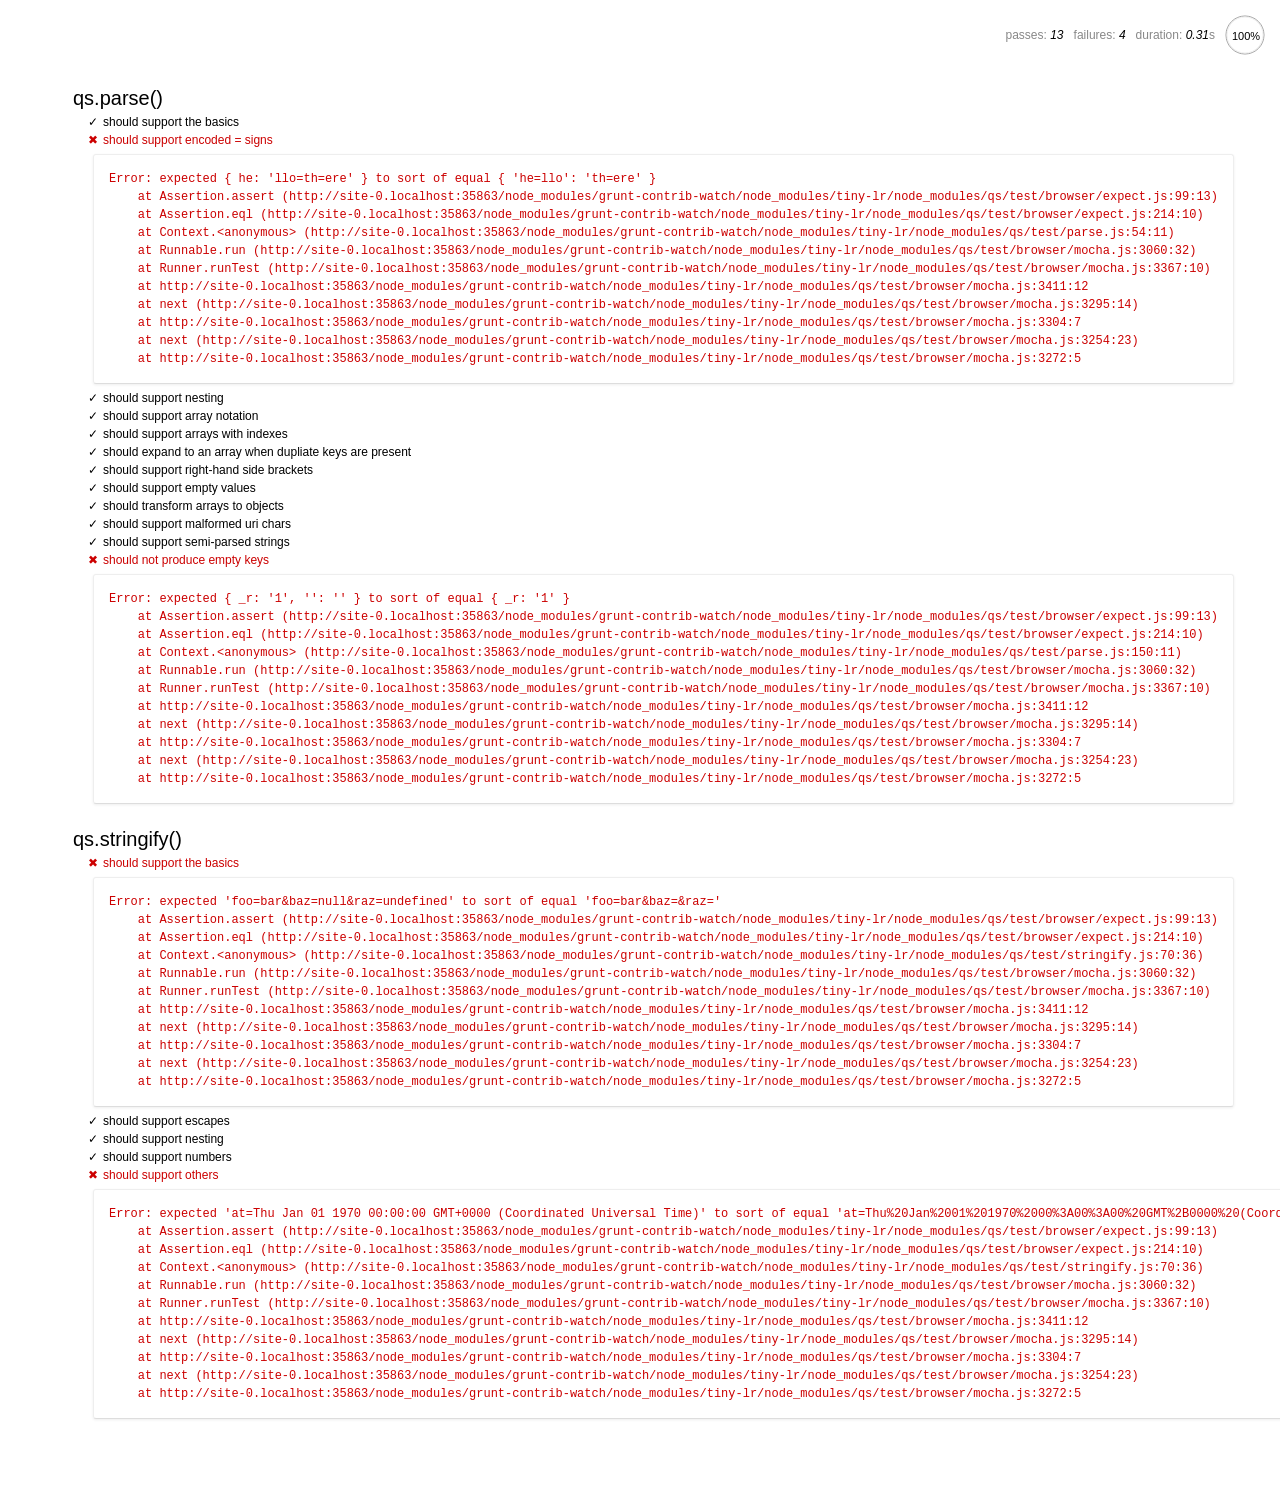
<file: node_modules/grunt-contrib-watch/node_modules/tiny-lr/node_modules/qs/test/browser/index.html>
<html>
  <head>
    <title>Mocha</title>
    <meta http-equiv="Content-Type" content="text/html; charset=UTF-8">
    <link rel="stylesheet" href="mocha.css" />
    <script src="jquery.js" type="text/javascript"></script>
    <script src="expect.js"></script>
    <script src="mocha.js"></script>
    <script>mocha.setup('bdd')</script>
    <script src="qs.js"></script>
    <script src="../parse.js"></script>
    <script src="../stringify.js"></script>
    <script>onload = mocha.run;</script>
  </head>
  <body>
    <div id="mocha"></div>
  </body>
</html>
</file>
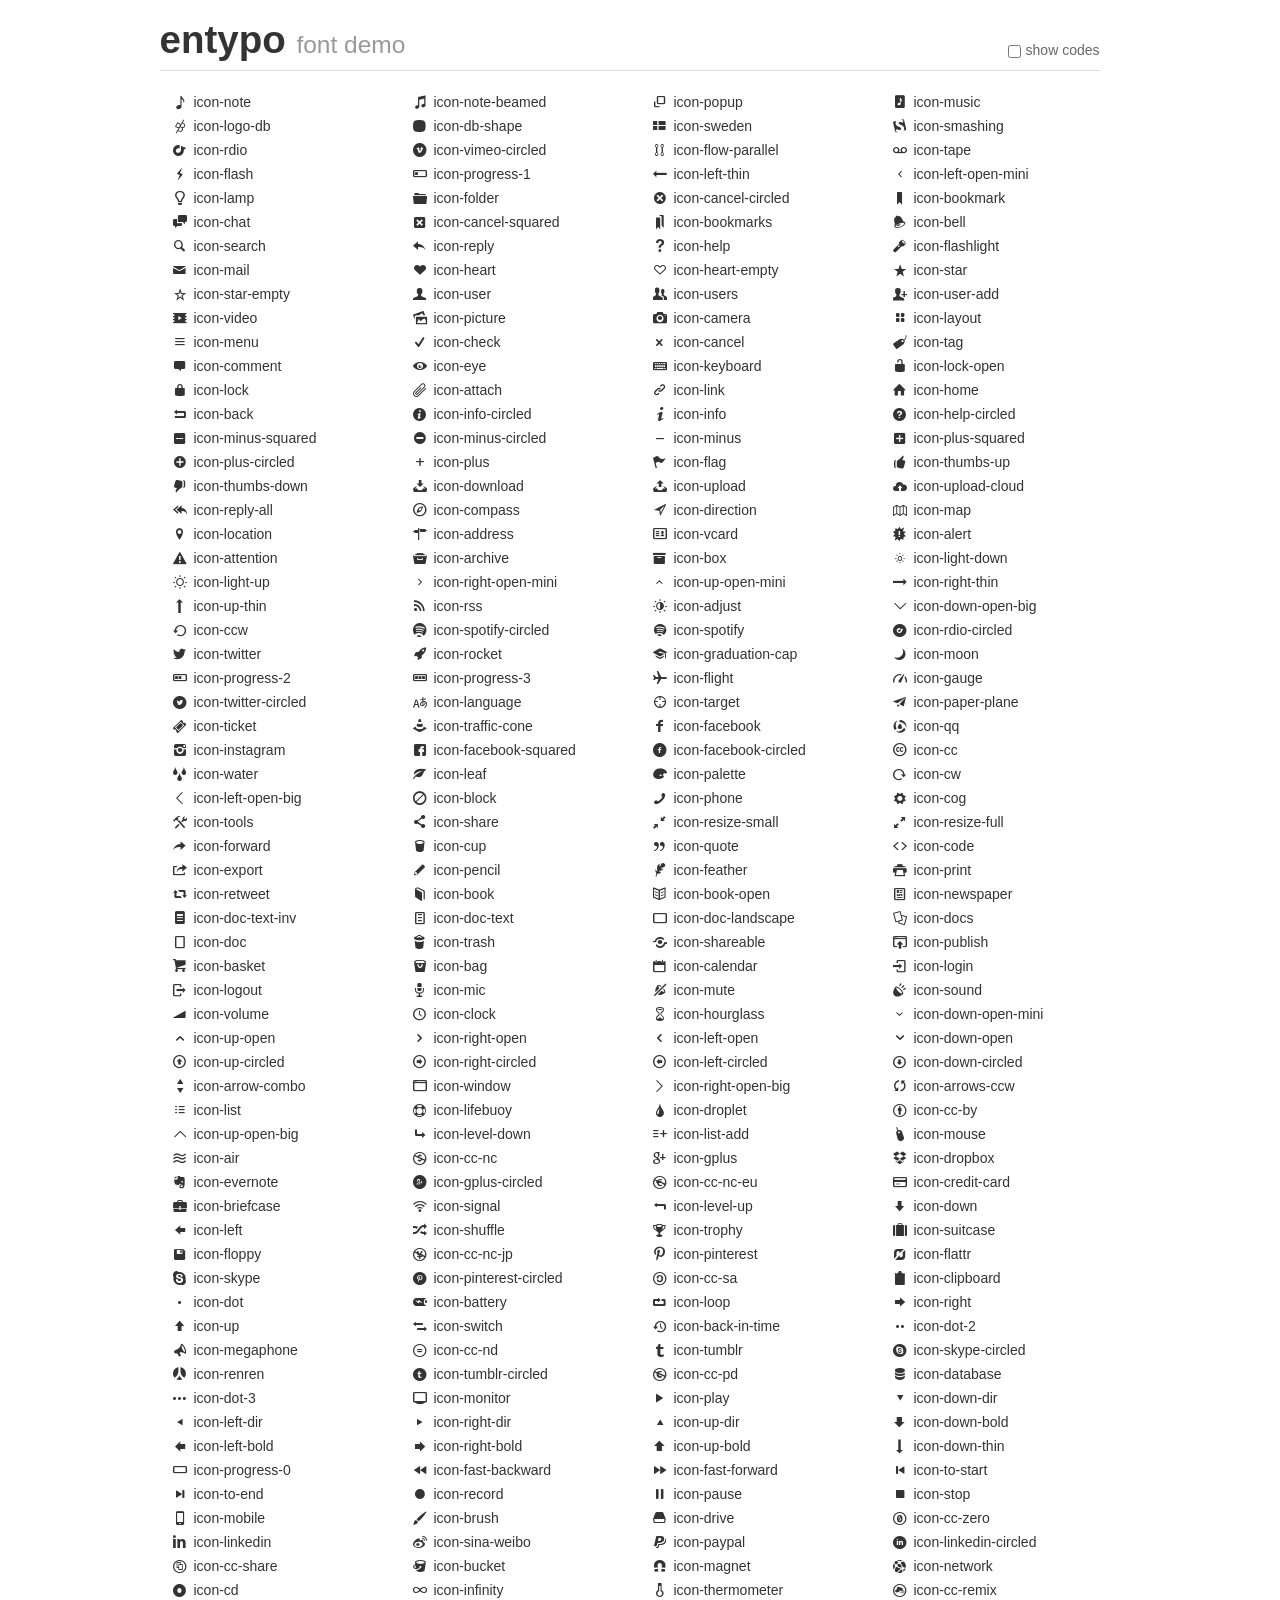
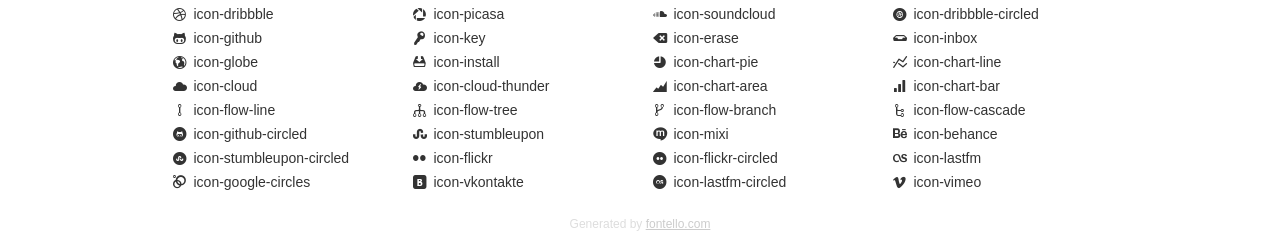
<file: common/entypo/demo.html>
<!DOCTYPE html>
<html>
  <head><!--[if lt IE 9]><script language="javascript" type="text/javascript" src="//html5shim.googlecode.com/svn/trunk/html5.js"></script><![endif]-->
    <meta charset="UTF-8"><style>/*
 * Bootstrap v2.2.1
 *
 * Copyright 2012 Twitter, Inc
 * Licensed under the Apache License v2.0
 * http://www.apache.org/licenses/LICENSE-2.0
 *
 * Designed and built with all the love in the world @twitter by @mdo and @fat.
 */
.clearfix {
  *zoom: 1;
}
.clearfix:before,
.clearfix:after {
  display: table;
  content: "";
  line-height: 0;
}
.clearfix:after {
  clear: both;
}
html {
  font-size: 100%;
  -webkit-text-size-adjust: 100%;
  -ms-text-size-adjust: 100%;
}
a:focus {
  outline: thin dotted #333;
  outline: 5px auto -webkit-focus-ring-color;
  outline-offset: -2px;
}
a:hover,
a:active {
  outline: 0;
}
button,
input,
select,
textarea {
  margin: 0;
  font-size: 100%;
  vertical-align: middle;
}
button,
input {
  *overflow: visible;
  line-height: normal;
}
button::-moz-focus-inner,
input::-moz-focus-inner {
  padding: 0;
  border: 0;
}
body {
  margin: 0;
  font-family: "Helvetica Neue", Helvetica, Arial, sans-serif;
  font-size: 14px;
  line-height: 20px;
  color: #333;
  background-color: #fff;
}
a {
  color: #08c;
  text-decoration: none;
}
a:hover {
  color: #005580;
  text-decoration: underline;
}
.row {
  margin-left: -20px;
  *zoom: 1;
}
.row:before,
.row:after {
  display: table;
  content: "";
  line-height: 0;
}
.row:after {
  clear: both;
}
[class*="span"] {
  float: left;
  min-height: 1px;
  margin-left: 20px;
}
.container,
.navbar-static-top .container,
.navbar-fixed-top .container,
.navbar-fixed-bottom .container {
  width: 940px;
}
.span12 {
  width: 940px;
}
.span11 {
  width: 860px;
}
.span10 {
  width: 780px;
}
.span9 {
  width: 700px;
}
.span8 {
  width: 620px;
}
.span7 {
  width: 540px;
}
.span6 {
  width: 460px;
}
.span5 {
  width: 380px;
}
.span4 {
  width: 300px;
}
.span3 {
  width: 220px;
}
.span2 {
  width: 140px;
}
.span1 {
  width: 60px;
}
[class*="span"].pull-right,
.row-fluid [class*="span"].pull-right {
  float: right;
}
.container {
  margin-right: auto;
  margin-left: auto;
  *zoom: 1;
}
.container:before,
.container:after {
  display: table;
  content: "";
  line-height: 0;
}
.container:after {
  clear: both;
}
p {
  margin: 0 0 10px;
}
.lead {
  margin-bottom: 20px;
  font-size: 21px;
  font-weight: 200;
  line-height: 30px;
}
small {
  font-size: 85%;
}
h1 {
  margin: 10px 0;
  font-family: inherit;
  font-weight: bold;
  line-height: 20px;
  color: inherit;
  text-rendering: optimizelegibility;
}
h1 small {
  font-weight: normal;
  line-height: 1;
  color: #999;
}
h1 {
  line-height: 40px;
}
h1 {
  font-size: 38.5px;
}
h1 small {
  font-size: 24.5px;
}
body {
  margin-top: 90px;
}
.header {
  position: fixed;
  top: 0;
  left: 50%;
  margin-left: -480px;
  background-color: #fff;
  border-bottom: 1px solid #ddd;
  padding-top: 10px;
  z-index: 10;
}
.footer {
  color: #ddd;
  font-size: 12px;
  text-align: center;
  margin-top: 20px;
}
.footer a {
  color: #ccc;
  text-decoration: underline;
}
.the-icons {
  font-size: 14px;
  line-height: 24px;
}
.switch {
  position: absolute;
  right: 0;
  bottom: 10px;
  color: #666;
}
.switch input {
  margin-right: 0.3em;
}
.codesOn .i-name {
  display: none;
}
.codesOn .i-code {
  display: inline;
}
.i-code {
  display: none;
}
</style>
    <link rel="stylesheet" href="css/entypo.css">
    <link rel="stylesheet" href="css/animation.css"><!--[if IE 7]><link rel="stylesheet" href="css/entypo-ie7.css"><![endif]-->
    <script>
      function toggleCodes(on) {
        var obj = document.getElementById('icons');
        
        if (on) {
          obj.className += ' codesOn';
        } else {
          obj.className = obj.className.replace(' codesOn', '');
        }
      }
      
    </script>
  </head>
  <body>
    <div class="container header">
      <h1>
        entypo
         <small>font demo</small>
      </h1>
      <label class="switch">
        <input type="checkbox" onclick="toggleCodes(this.checked)">show codes
      </label>
    </div>
    <div id="icons" class="container">
      <div class="row">
        <div title="Code: 0xe800" class="the-icons span3"><i class="icon-note"></i> <span class="i-name">icon-note</span><span class="i-code">0xe800</span></div>
        <div title="Code: 0xe801" class="the-icons span3"><i class="icon-note-beamed"></i> <span class="i-name">icon-note-beamed</span><span class="i-code">0xe801</span></div>
        <div title="Code: 0xe802" class="the-icons span3"><i class="icon-popup"></i> <span class="i-name">icon-popup</span><span class="i-code">0xe802</span></div>
        <div title="Code: 0xe803" class="the-icons span3"><i class="icon-music"></i> <span class="i-name">icon-music</span><span class="i-code">0xe803</span></div>
      </div>
      <div class="row">
        <div title="Code: 0xe804" class="the-icons span3"><i class="icon-logo-db"></i> <span class="i-name">icon-logo-db</span><span class="i-code">0xe804</span></div>
        <div title="Code: 0xe805" class="the-icons span3"><i class="icon-db-shape"></i> <span class="i-name">icon-db-shape</span><span class="i-code">0xe805</span></div>
        <div title="Code: 0xe806" class="the-icons span3"><i class="icon-sweden"></i> <span class="i-name">icon-sweden</span><span class="i-code">0xe806</span></div>
        <div title="Code: 0xe807" class="the-icons span3"><i class="icon-smashing"></i> <span class="i-name">icon-smashing</span><span class="i-code">0xe807</span></div>
      </div>
      <div class="row">
        <div title="Code: 0xe808" class="the-icons span3"><i class="icon-rdio"></i> <span class="i-name">icon-rdio</span><span class="i-code">0xe808</span></div>
        <div title="Code: 0xe809" class="the-icons span3"><i class="icon-vimeo-circled"></i> <span class="i-name">icon-vimeo-circled</span><span class="i-code">0xe809</span></div>
        <div title="Code: 0xe80a" class="the-icons span3"><i class="icon-flow-parallel"></i> <span class="i-name">icon-flow-parallel</span><span class="i-code">0xe80a</span></div>
        <div title="Code: 0xe80b" class="the-icons span3"><i class="icon-tape"></i> <span class="i-name">icon-tape</span><span class="i-code">0xe80b</span></div>
      </div>
      <div class="row">
        <div title="Code: 0xe80c" class="the-icons span3"><i class="icon-flash"></i> <span class="i-name">icon-flash</span><span class="i-code">0xe80c</span></div>
        <div title="Code: 0xe80d" class="the-icons span3"><i class="icon-progress-1"></i> <span class="i-name">icon-progress-1</span><span class="i-code">0xe80d</span></div>
        <div title="Code: 0xe80e" class="the-icons span3"><i class="icon-left-thin"></i> <span class="i-name">icon-left-thin</span><span class="i-code">0xe80e</span></div>
        <div title="Code: 0xe80f" class="the-icons span3"><i class="icon-left-open-mini"></i> <span class="i-name">icon-left-open-mini</span><span class="i-code">0xe80f</span></div>
      </div>
      <div class="row">
        <div title="Code: 0xe810" class="the-icons span3"><i class="icon-lamp"></i> <span class="i-name">icon-lamp</span><span class="i-code">0xe810</span></div>
        <div title="Code: 0xe811" class="the-icons span3"><i class="icon-folder"></i> <span class="i-name">icon-folder</span><span class="i-code">0xe811</span></div>
        <div title="Code: 0xe812" class="the-icons span3"><i class="icon-cancel-circled"></i> <span class="i-name">icon-cancel-circled</span><span class="i-code">0xe812</span></div>
        <div title="Code: 0xe813" class="the-icons span3"><i class="icon-bookmark"></i> <span class="i-name">icon-bookmark</span><span class="i-code">0xe813</span></div>
      </div>
      <div class="row">
        <div title="Code: 0xe814" class="the-icons span3"><i class="icon-chat"></i> <span class="i-name">icon-chat</span><span class="i-code">0xe814</span></div>
        <div title="Code: 0xe815" class="the-icons span3"><i class="icon-cancel-squared"></i> <span class="i-name">icon-cancel-squared</span><span class="i-code">0xe815</span></div>
        <div title="Code: 0xe816" class="the-icons span3"><i class="icon-bookmarks"></i> <span class="i-name">icon-bookmarks</span><span class="i-code">0xe816</span></div>
        <div title="Code: 0xe817" class="the-icons span3"><i class="icon-bell"></i> <span class="i-name">icon-bell</span><span class="i-code">0xe817</span></div>
      </div>
      <div class="row">
        <div title="Code: 0xe818" class="the-icons span3"><i class="icon-search"></i> <span class="i-name">icon-search</span><span class="i-code">0xe818</span></div>
        <div title="Code: 0xe819" class="the-icons span3"><i class="icon-reply"></i> <span class="i-name">icon-reply</span><span class="i-code">0xe819</span></div>
        <div title="Code: 0xe81a" class="the-icons span3"><i class="icon-help"></i> <span class="i-name">icon-help</span><span class="i-code">0xe81a</span></div>
        <div title="Code: 0xe81b" class="the-icons span3"><i class="icon-flashlight"></i> <span class="i-name">icon-flashlight</span><span class="i-code">0xe81b</span></div>
      </div>
      <div class="row">
        <div title="Code: 0xe81c" class="the-icons span3"><i class="icon-mail"></i> <span class="i-name">icon-mail</span><span class="i-code">0xe81c</span></div>
        <div title="Code: 0xe81d" class="the-icons span3"><i class="icon-heart"></i> <span class="i-name">icon-heart</span><span class="i-code">0xe81d</span></div>
        <div title="Code: 0xe81e" class="the-icons span3"><i class="icon-heart-empty"></i> <span class="i-name">icon-heart-empty</span><span class="i-code">0xe81e</span></div>
        <div title="Code: 0xe81f" class="the-icons span3"><i class="icon-star"></i> <span class="i-name">icon-star</span><span class="i-code">0xe81f</span></div>
      </div>
      <div class="row">
        <div title="Code: 0xe820" class="the-icons span3"><i class="icon-star-empty"></i> <span class="i-name">icon-star-empty</span><span class="i-code">0xe820</span></div>
        <div title="Code: 0xe821" class="the-icons span3"><i class="icon-user"></i> <span class="i-name">icon-user</span><span class="i-code">0xe821</span></div>
        <div title="Code: 0xe822" class="the-icons span3"><i class="icon-users"></i> <span class="i-name">icon-users</span><span class="i-code">0xe822</span></div>
        <div title="Code: 0xe823" class="the-icons span3"><i class="icon-user-add"></i> <span class="i-name">icon-user-add</span><span class="i-code">0xe823</span></div>
      </div>
      <div class="row">
        <div title="Code: 0xe824" class="the-icons span3"><i class="icon-video"></i> <span class="i-name">icon-video</span><span class="i-code">0xe824</span></div>
        <div title="Code: 0xe825" class="the-icons span3"><i class="icon-picture"></i> <span class="i-name">icon-picture</span><span class="i-code">0xe825</span></div>
        <div title="Code: 0xe826" class="the-icons span3"><i class="icon-camera"></i> <span class="i-name">icon-camera</span><span class="i-code">0xe826</span></div>
        <div title="Code: 0xe827" class="the-icons span3"><i class="icon-layout"></i> <span class="i-name">icon-layout</span><span class="i-code">0xe827</span></div>
      </div>
      <div class="row">
        <div title="Code: 0xe828" class="the-icons span3"><i class="icon-menu"></i> <span class="i-name">icon-menu</span><span class="i-code">0xe828</span></div>
        <div title="Code: 0xe829" class="the-icons span3"><i class="icon-check"></i> <span class="i-name">icon-check</span><span class="i-code">0xe829</span></div>
        <div title="Code: 0xe82a" class="the-icons span3"><i class="icon-cancel"></i> <span class="i-name">icon-cancel</span><span class="i-code">0xe82a</span></div>
        <div title="Code: 0xe82b" class="the-icons span3"><i class="icon-tag"></i> <span class="i-name">icon-tag</span><span class="i-code">0xe82b</span></div>
      </div>
      <div class="row">
        <div title="Code: 0xe82c" class="the-icons span3"><i class="icon-comment"></i> <span class="i-name">icon-comment</span><span class="i-code">0xe82c</span></div>
        <div title="Code: 0xe82d" class="the-icons span3"><i class="icon-eye"></i> <span class="i-name">icon-eye</span><span class="i-code">0xe82d</span></div>
        <div title="Code: 0xe82e" class="the-icons span3"><i class="icon-keyboard"></i> <span class="i-name">icon-keyboard</span><span class="i-code">0xe82e</span></div>
        <div title="Code: 0xe82f" class="the-icons span3"><i class="icon-lock-open"></i> <span class="i-name">icon-lock-open</span><span class="i-code">0xe82f</span></div>
      </div>
      <div class="row">
        <div title="Code: 0xe830" class="the-icons span3"><i class="icon-lock"></i> <span class="i-name">icon-lock</span><span class="i-code">0xe830</span></div>
        <div title="Code: 0xe831" class="the-icons span3"><i class="icon-attach"></i> <span class="i-name">icon-attach</span><span class="i-code">0xe831</span></div>
        <div title="Code: 0xe832" class="the-icons span3"><i class="icon-link"></i> <span class="i-name">icon-link</span><span class="i-code">0xe832</span></div>
        <div title="Code: 0xe833" class="the-icons span3"><i class="icon-home"></i> <span class="i-name">icon-home</span><span class="i-code">0xe833</span></div>
      </div>
      <div class="row">
        <div title="Code: 0xe834" class="the-icons span3"><i class="icon-back"></i> <span class="i-name">icon-back</span><span class="i-code">0xe834</span></div>
        <div title="Code: 0xe835" class="the-icons span3"><i class="icon-info-circled"></i> <span class="i-name">icon-info-circled</span><span class="i-code">0xe835</span></div>
        <div title="Code: 0xe836" class="the-icons span3"><i class="icon-info"></i> <span class="i-name">icon-info</span><span class="i-code">0xe836</span></div>
        <div title="Code: 0xe837" class="the-icons span3"><i class="icon-help-circled"></i> <span class="i-name">icon-help-circled</span><span class="i-code">0xe837</span></div>
      </div>
      <div class="row">
        <div title="Code: 0xe838" class="the-icons span3"><i class="icon-minus-squared"></i> <span class="i-name">icon-minus-squared</span><span class="i-code">0xe838</span></div>
        <div title="Code: 0xe839" class="the-icons span3"><i class="icon-minus-circled"></i> <span class="i-name">icon-minus-circled</span><span class="i-code">0xe839</span></div>
        <div title="Code: 0xe83a" class="the-icons span3"><i class="icon-minus"></i> <span class="i-name">icon-minus</span><span class="i-code">0xe83a</span></div>
        <div title="Code: 0xe83b" class="the-icons span3"><i class="icon-plus-squared"></i> <span class="i-name">icon-plus-squared</span><span class="i-code">0xe83b</span></div>
      </div>
      <div class="row">
        <div title="Code: 0xe83c" class="the-icons span3"><i class="icon-plus-circled"></i> <span class="i-name">icon-plus-circled</span><span class="i-code">0xe83c</span></div>
        <div title="Code: 0xe83d" class="the-icons span3"><i class="icon-plus"></i> <span class="i-name">icon-plus</span><span class="i-code">0xe83d</span></div>
        <div title="Code: 0xe83e" class="the-icons span3"><i class="icon-flag"></i> <span class="i-name">icon-flag</span><span class="i-code">0xe83e</span></div>
        <div title="Code: 0xe83f" class="the-icons span3"><i class="icon-thumbs-up"></i> <span class="i-name">icon-thumbs-up</span><span class="i-code">0xe83f</span></div>
      </div>
      <div class="row">
        <div title="Code: 0xe840" class="the-icons span3"><i class="icon-thumbs-down"></i> <span class="i-name">icon-thumbs-down</span><span class="i-code">0xe840</span></div>
        <div title="Code: 0xe841" class="the-icons span3"><i class="icon-download"></i> <span class="i-name">icon-download</span><span class="i-code">0xe841</span></div>
        <div title="Code: 0xe842" class="the-icons span3"><i class="icon-upload"></i> <span class="i-name">icon-upload</span><span class="i-code">0xe842</span></div>
        <div title="Code: 0xe843" class="the-icons span3"><i class="icon-upload-cloud"></i> <span class="i-name">icon-upload-cloud</span><span class="i-code">0xe843</span></div>
      </div>
      <div class="row">
        <div title="Code: 0xe844" class="the-icons span3"><i class="icon-reply-all"></i> <span class="i-name">icon-reply-all</span><span class="i-code">0xe844</span></div>
        <div title="Code: 0xe845" class="the-icons span3"><i class="icon-compass"></i> <span class="i-name">icon-compass</span><span class="i-code">0xe845</span></div>
        <div title="Code: 0xe846" class="the-icons span3"><i class="icon-direction"></i> <span class="i-name">icon-direction</span><span class="i-code">0xe846</span></div>
        <div title="Code: 0xe847" class="the-icons span3"><i class="icon-map"></i> <span class="i-name">icon-map</span><span class="i-code">0xe847</span></div>
      </div>
      <div class="row">
        <div title="Code: 0xe848" class="the-icons span3"><i class="icon-location"></i> <span class="i-name">icon-location</span><span class="i-code">0xe848</span></div>
        <div title="Code: 0xe849" class="the-icons span3"><i class="icon-address"></i> <span class="i-name">icon-address</span><span class="i-code">0xe849</span></div>
        <div title="Code: 0xe84a" class="the-icons span3"><i class="icon-vcard"></i> <span class="i-name">icon-vcard</span><span class="i-code">0xe84a</span></div>
        <div title="Code: 0xe84b" class="the-icons span3"><i class="icon-alert"></i> <span class="i-name">icon-alert</span><span class="i-code">0xe84b</span></div>
      </div>
      <div class="row">
        <div title="Code: 0xe84c" class="the-icons span3"><i class="icon-attention"></i> <span class="i-name">icon-attention</span><span class="i-code">0xe84c</span></div>
        <div title="Code: 0xe84d" class="the-icons span3"><i class="icon-archive"></i> <span class="i-name">icon-archive</span><span class="i-code">0xe84d</span></div>
        <div title="Code: 0xe84e" class="the-icons span3"><i class="icon-box"></i> <span class="i-name">icon-box</span><span class="i-code">0xe84e</span></div>
        <div title="Code: 0xe84f" class="the-icons span3"><i class="icon-light-down"></i> <span class="i-name">icon-light-down</span><span class="i-code">0xe84f</span></div>
      </div>
      <div class="row">
        <div title="Code: 0xe850" class="the-icons span3"><i class="icon-light-up"></i> <span class="i-name">icon-light-up</span><span class="i-code">0xe850</span></div>
        <div title="Code: 0xe851" class="the-icons span3"><i class="icon-right-open-mini"></i> <span class="i-name">icon-right-open-mini</span><span class="i-code">0xe851</span></div>
        <div title="Code: 0xe852" class="the-icons span3"><i class="icon-up-open-mini"></i> <span class="i-name">icon-up-open-mini</span><span class="i-code">0xe852</span></div>
        <div title="Code: 0xe853" class="the-icons span3"><i class="icon-right-thin"></i> <span class="i-name">icon-right-thin</span><span class="i-code">0xe853</span></div>
      </div>
      <div class="row">
        <div title="Code: 0xe854" class="the-icons span3"><i class="icon-up-thin"></i> <span class="i-name">icon-up-thin</span><span class="i-code">0xe854</span></div>
        <div title="Code: 0xe855" class="the-icons span3"><i class="icon-rss"></i> <span class="i-name">icon-rss</span><span class="i-code">0xe855</span></div>
        <div title="Code: 0xe856" class="the-icons span3"><i class="icon-adjust"></i> <span class="i-name">icon-adjust</span><span class="i-code">0xe856</span></div>
        <div title="Code: 0xe857" class="the-icons span3"><i class="icon-down-open-big"></i> <span class="i-name">icon-down-open-big</span><span class="i-code">0xe857</span></div>
      </div>
      <div class="row">
        <div title="Code: 0xe858" class="the-icons span3"><i class="icon-ccw"></i> <span class="i-name">icon-ccw</span><span class="i-code">0xe858</span></div>
        <div title="Code: 0xe859" class="the-icons span3"><i class="icon-spotify-circled"></i> <span class="i-name">icon-spotify-circled</span><span class="i-code">0xe859</span></div>
        <div title="Code: 0xe85a" class="the-icons span3"><i class="icon-spotify"></i> <span class="i-name">icon-spotify</span><span class="i-code">0xe85a</span></div>
        <div title="Code: 0xe85b" class="the-icons span3"><i class="icon-rdio-circled"></i> <span class="i-name">icon-rdio-circled</span><span class="i-code">0xe85b</span></div>
      </div>
      <div class="row">
        <div title="Code: 0xe85c" class="the-icons span3"><i class="icon-twitter"></i> <span class="i-name">icon-twitter</span><span class="i-code">0xe85c</span></div>
        <div title="Code: 0xe85d" class="the-icons span3"><i class="icon-rocket"></i> <span class="i-name">icon-rocket</span><span class="i-code">0xe85d</span></div>
        <div title="Code: 0xe85e" class="the-icons span3"><i class="icon-graduation-cap"></i> <span class="i-name">icon-graduation-cap</span><span class="i-code">0xe85e</span></div>
        <div title="Code: 0xe85f" class="the-icons span3"><i class="icon-moon"></i> <span class="i-name">icon-moon</span><span class="i-code">0xe85f</span></div>
      </div>
      <div class="row">
        <div title="Code: 0xe860" class="the-icons span3"><i class="icon-progress-2"></i> <span class="i-name">icon-progress-2</span><span class="i-code">0xe860</span></div>
        <div title="Code: 0xe861" class="the-icons span3"><i class="icon-progress-3"></i> <span class="i-name">icon-progress-3</span><span class="i-code">0xe861</span></div>
        <div title="Code: 0xe862" class="the-icons span3"><i class="icon-flight"></i> <span class="i-name">icon-flight</span><span class="i-code">0xe862</span></div>
        <div title="Code: 0xe863" class="the-icons span3"><i class="icon-gauge"></i> <span class="i-name">icon-gauge</span><span class="i-code">0xe863</span></div>
      </div>
      <div class="row">
        <div title="Code: 0xe864" class="the-icons span3"><i class="icon-twitter-circled"></i> <span class="i-name">icon-twitter-circled</span><span class="i-code">0xe864</span></div>
        <div title="Code: 0xe865" class="the-icons span3"><i class="icon-language"></i> <span class="i-name">icon-language</span><span class="i-code">0xe865</span></div>
        <div title="Code: 0xe866" class="the-icons span3"><i class="icon-target"></i> <span class="i-name">icon-target</span><span class="i-code">0xe866</span></div>
        <div title="Code: 0xe867" class="the-icons span3"><i class="icon-paper-plane"></i> <span class="i-name">icon-paper-plane</span><span class="i-code">0xe867</span></div>
      </div>
      <div class="row">
        <div title="Code: 0xe868" class="the-icons span3"><i class="icon-ticket"></i> <span class="i-name">icon-ticket</span><span class="i-code">0xe868</span></div>
        <div title="Code: 0xe869" class="the-icons span3"><i class="icon-traffic-cone"></i> <span class="i-name">icon-traffic-cone</span><span class="i-code">0xe869</span></div>
        <div title="Code: 0xe86a" class="the-icons span3"><i class="icon-facebook"></i> <span class="i-name">icon-facebook</span><span class="i-code">0xe86a</span></div>
        <div title="Code: 0xe86b" class="the-icons span3"><i class="icon-qq"></i> <span class="i-name">icon-qq</span><span class="i-code">0xe86b</span></div>
      </div>
      <div class="row">
        <div title="Code: 0xe86c" class="the-icons span3"><i class="icon-instagram"></i> <span class="i-name">icon-instagram</span><span class="i-code">0xe86c</span></div>
        <div title="Code: 0xe86d" class="the-icons span3"><i class="icon-facebook-squared"></i> <span class="i-name">icon-facebook-squared</span><span class="i-code">0xe86d</span></div>
        <div title="Code: 0xe86e" class="the-icons span3"><i class="icon-facebook-circled"></i> <span class="i-name">icon-facebook-circled</span><span class="i-code">0xe86e</span></div>
        <div title="Code: 0xe86f" class="the-icons span3"><i class="icon-cc"></i> <span class="i-name">icon-cc</span><span class="i-code">0xe86f</span></div>
      </div>
      <div class="row">
        <div title="Code: 0xe870" class="the-icons span3"><i class="icon-water"></i> <span class="i-name">icon-water</span><span class="i-code">0xe870</span></div>
        <div title="Code: 0xe871" class="the-icons span3"><i class="icon-leaf"></i> <span class="i-name">icon-leaf</span><span class="i-code">0xe871</span></div>
        <div title="Code: 0xe872" class="the-icons span3"><i class="icon-palette"></i> <span class="i-name">icon-palette</span><span class="i-code">0xe872</span></div>
        <div title="Code: 0xe873" class="the-icons span3"><i class="icon-cw"></i> <span class="i-name">icon-cw</span><span class="i-code">0xe873</span></div>
      </div>
      <div class="row">
        <div title="Code: 0xe874" class="the-icons span3"><i class="icon-left-open-big"></i> <span class="i-name">icon-left-open-big</span><span class="i-code">0xe874</span></div>
        <div title="Code: 0xe875" class="the-icons span3"><i class="icon-block"></i> <span class="i-name">icon-block</span><span class="i-code">0xe875</span></div>
        <div title="Code: 0xe876" class="the-icons span3"><i class="icon-phone"></i> <span class="i-name">icon-phone</span><span class="i-code">0xe876</span></div>
        <div title="Code: 0xe877" class="the-icons span3"><i class="icon-cog"></i> <span class="i-name">icon-cog</span><span class="i-code">0xe877</span></div>
      </div>
      <div class="row">
        <div title="Code: 0xe878" class="the-icons span3"><i class="icon-tools"></i> <span class="i-name">icon-tools</span><span class="i-code">0xe878</span></div>
        <div title="Code: 0xe879" class="the-icons span3"><i class="icon-share"></i> <span class="i-name">icon-share</span><span class="i-code">0xe879</span></div>
        <div title="Code: 0xe87a" class="the-icons span3"><i class="icon-resize-small"></i> <span class="i-name">icon-resize-small</span><span class="i-code">0xe87a</span></div>
        <div title="Code: 0xe87b" class="the-icons span3"><i class="icon-resize-full"></i> <span class="i-name">icon-resize-full</span><span class="i-code">0xe87b</span></div>
      </div>
      <div class="row">
        <div title="Code: 0xe87c" class="the-icons span3"><i class="icon-forward"></i> <span class="i-name">icon-forward</span><span class="i-code">0xe87c</span></div>
        <div title="Code: 0xe87d" class="the-icons span3"><i class="icon-cup"></i> <span class="i-name">icon-cup</span><span class="i-code">0xe87d</span></div>
        <div title="Code: 0xe87e" class="the-icons span3"><i class="icon-quote"></i> <span class="i-name">icon-quote</span><span class="i-code">0xe87e</span></div>
        <div title="Code: 0xe87f" class="the-icons span3"><i class="icon-code"></i> <span class="i-name">icon-code</span><span class="i-code">0xe87f</span></div>
      </div>
      <div class="row">
        <div title="Code: 0xe880" class="the-icons span3"><i class="icon-export"></i> <span class="i-name">icon-export</span><span class="i-code">0xe880</span></div>
        <div title="Code: 0xe881" class="the-icons span3"><i class="icon-pencil"></i> <span class="i-name">icon-pencil</span><span class="i-code">0xe881</span></div>
        <div title="Code: 0xe882" class="the-icons span3"><i class="icon-feather"></i> <span class="i-name">icon-feather</span><span class="i-code">0xe882</span></div>
        <div title="Code: 0xe883" class="the-icons span3"><i class="icon-print"></i> <span class="i-name">icon-print</span><span class="i-code">0xe883</span></div>
      </div>
      <div class="row">
        <div title="Code: 0xe884" class="the-icons span3"><i class="icon-retweet"></i> <span class="i-name">icon-retweet</span><span class="i-code">0xe884</span></div>
        <div title="Code: 0xe885" class="the-icons span3"><i class="icon-book"></i> <span class="i-name">icon-book</span><span class="i-code">0xe885</span></div>
        <div title="Code: 0xe886" class="the-icons span3"><i class="icon-book-open"></i> <span class="i-name">icon-book-open</span><span class="i-code">0xe886</span></div>
        <div title="Code: 0xe887" class="the-icons span3"><i class="icon-newspaper"></i> <span class="i-name">icon-newspaper</span><span class="i-code">0xe887</span></div>
      </div>
      <div class="row">
        <div title="Code: 0xe888" class="the-icons span3"><i class="icon-doc-text-inv"></i> <span class="i-name">icon-doc-text-inv</span><span class="i-code">0xe888</span></div>
        <div title="Code: 0xe889" class="the-icons span3"><i class="icon-doc-text"></i> <span class="i-name">icon-doc-text</span><span class="i-code">0xe889</span></div>
        <div title="Code: 0xe88a" class="the-icons span3"><i class="icon-doc-landscape"></i> <span class="i-name">icon-doc-landscape</span><span class="i-code">0xe88a</span></div>
        <div title="Code: 0xe88b" class="the-icons span3"><i class="icon-docs"></i> <span class="i-name">icon-docs</span><span class="i-code">0xe88b</span></div>
      </div>
      <div class="row">
        <div title="Code: 0xe88c" class="the-icons span3"><i class="icon-doc"></i> <span class="i-name">icon-doc</span><span class="i-code">0xe88c</span></div>
        <div title="Code: 0xe88d" class="the-icons span3"><i class="icon-trash"></i> <span class="i-name">icon-trash</span><span class="i-code">0xe88d</span></div>
        <div title="Code: 0xe88e" class="the-icons span3"><i class="icon-shareable"></i> <span class="i-name">icon-shareable</span><span class="i-code">0xe88e</span></div>
        <div title="Code: 0xe88f" class="the-icons span3"><i class="icon-publish"></i> <span class="i-name">icon-publish</span><span class="i-code">0xe88f</span></div>
      </div>
      <div class="row">
        <div title="Code: 0xe890" class="the-icons span3"><i class="icon-basket"></i> <span class="i-name">icon-basket</span><span class="i-code">0xe890</span></div>
        <div title="Code: 0xe891" class="the-icons span3"><i class="icon-bag"></i> <span class="i-name">icon-bag</span><span class="i-code">0xe891</span></div>
        <div title="Code: 0xe892" class="the-icons span3"><i class="icon-calendar"></i> <span class="i-name">icon-calendar</span><span class="i-code">0xe892</span></div>
        <div title="Code: 0xe893" class="the-icons span3"><i class="icon-login"></i> <span class="i-name">icon-login</span><span class="i-code">0xe893</span></div>
      </div>
      <div class="row">
        <div title="Code: 0xe894" class="the-icons span3"><i class="icon-logout"></i> <span class="i-name">icon-logout</span><span class="i-code">0xe894</span></div>
        <div title="Code: 0xe895" class="the-icons span3"><i class="icon-mic"></i> <span class="i-name">icon-mic</span><span class="i-code">0xe895</span></div>
        <div title="Code: 0xe896" class="the-icons span3"><i class="icon-mute"></i> <span class="i-name">icon-mute</span><span class="i-code">0xe896</span></div>
        <div title="Code: 0xe897" class="the-icons span3"><i class="icon-sound"></i> <span class="i-name">icon-sound</span><span class="i-code">0xe897</span></div>
      </div>
      <div class="row">
        <div title="Code: 0xe898" class="the-icons span3"><i class="icon-volume"></i> <span class="i-name">icon-volume</span><span class="i-code">0xe898</span></div>
        <div title="Code: 0xe899" class="the-icons span3"><i class="icon-clock"></i> <span class="i-name">icon-clock</span><span class="i-code">0xe899</span></div>
        <div title="Code: 0xe89a" class="the-icons span3"><i class="icon-hourglass"></i> <span class="i-name">icon-hourglass</span><span class="i-code">0xe89a</span></div>
        <div title="Code: 0xe89b" class="the-icons span3"><i class="icon-down-open-mini"></i> <span class="i-name">icon-down-open-mini</span><span class="i-code">0xe89b</span></div>
      </div>
      <div class="row">
        <div title="Code: 0xe89c" class="the-icons span3"><i class="icon-up-open"></i> <span class="i-name">icon-up-open</span><span class="i-code">0xe89c</span></div>
        <div title="Code: 0xe89d" class="the-icons span3"><i class="icon-right-open"></i> <span class="i-name">icon-right-open</span><span class="i-code">0xe89d</span></div>
        <div title="Code: 0xe89e" class="the-icons span3"><i class="icon-left-open"></i> <span class="i-name">icon-left-open</span><span class="i-code">0xe89e</span></div>
        <div title="Code: 0xe89f" class="the-icons span3"><i class="icon-down-open"></i> <span class="i-name">icon-down-open</span><span class="i-code">0xe89f</span></div>
      </div>
      <div class="row">
        <div title="Code: 0xe8a0" class="the-icons span3"><i class="icon-up-circled"></i> <span class="i-name">icon-up-circled</span><span class="i-code">0xe8a0</span></div>
        <div title="Code: 0xe8a1" class="the-icons span3"><i class="icon-right-circled"></i> <span class="i-name">icon-right-circled</span><span class="i-code">0xe8a1</span></div>
        <div title="Code: 0xe8a2" class="the-icons span3"><i class="icon-left-circled"></i> <span class="i-name">icon-left-circled</span><span class="i-code">0xe8a2</span></div>
        <div title="Code: 0xe8a3" class="the-icons span3"><i class="icon-down-circled"></i> <span class="i-name">icon-down-circled</span><span class="i-code">0xe8a3</span></div>
      </div>
      <div class="row">
        <div title="Code: 0xe8a4" class="the-icons span3"><i class="icon-arrow-combo"></i> <span class="i-name">icon-arrow-combo</span><span class="i-code">0xe8a4</span></div>
        <div title="Code: 0xe8a5" class="the-icons span3"><i class="icon-window"></i> <span class="i-name">icon-window</span><span class="i-code">0xe8a5</span></div>
        <div title="Code: 0xe8a6" class="the-icons span3"><i class="icon-right-open-big"></i> <span class="i-name">icon-right-open-big</span><span class="i-code">0xe8a6</span></div>
        <div title="Code: 0xe8a7" class="the-icons span3"><i class="icon-arrows-ccw"></i> <span class="i-name">icon-arrows-ccw</span><span class="i-code">0xe8a7</span></div>
      </div>
      <div class="row">
        <div title="Code: 0xe8a8" class="the-icons span3"><i class="icon-list"></i> <span class="i-name">icon-list</span><span class="i-code">0xe8a8</span></div>
        <div title="Code: 0xe8a9" class="the-icons span3"><i class="icon-lifebuoy"></i> <span class="i-name">icon-lifebuoy</span><span class="i-code">0xe8a9</span></div>
        <div title="Code: 0xe8aa" class="the-icons span3"><i class="icon-droplet"></i> <span class="i-name">icon-droplet</span><span class="i-code">0xe8aa</span></div>
        <div title="Code: 0xe8ab" class="the-icons span3"><i class="icon-cc-by"></i> <span class="i-name">icon-cc-by</span><span class="i-code">0xe8ab</span></div>
      </div>
      <div class="row">
        <div title="Code: 0xe8ac" class="the-icons span3"><i class="icon-up-open-big"></i> <span class="i-name">icon-up-open-big</span><span class="i-code">0xe8ac</span></div>
        <div title="Code: 0xe8ad" class="the-icons span3"><i class="icon-level-down"></i> <span class="i-name">icon-level-down</span><span class="i-code">0xe8ad</span></div>
        <div title="Code: 0xe8ae" class="the-icons span3"><i class="icon-list-add"></i> <span class="i-name">icon-list-add</span><span class="i-code">0xe8ae</span></div>
        <div title="Code: 0xe8af" class="the-icons span3"><i class="icon-mouse"></i> <span class="i-name">icon-mouse</span><span class="i-code">0xe8af</span></div>
      </div>
      <div class="row">
        <div title="Code: 0xe8b0" class="the-icons span3"><i class="icon-air"></i> <span class="i-name">icon-air</span><span class="i-code">0xe8b0</span></div>
        <div title="Code: 0xe8b1" class="the-icons span3"><i class="icon-cc-nc"></i> <span class="i-name">icon-cc-nc</span><span class="i-code">0xe8b1</span></div>
        <div title="Code: 0xe8b2" class="the-icons span3"><i class="icon-gplus"></i> <span class="i-name">icon-gplus</span><span class="i-code">0xe8b2</span></div>
        <div title="Code: 0xe8b3" class="the-icons span3"><i class="icon-dropbox"></i> <span class="i-name">icon-dropbox</span><span class="i-code">0xe8b3</span></div>
      </div>
      <div class="row">
        <div title="Code: 0xe8b4" class="the-icons span3"><i class="icon-evernote"></i> <span class="i-name">icon-evernote</span><span class="i-code">0xe8b4</span></div>
        <div title="Code: 0xe8b5" class="the-icons span3"><i class="icon-gplus-circled"></i> <span class="i-name">icon-gplus-circled</span><span class="i-code">0xe8b5</span></div>
        <div title="Code: 0xe8b6" class="the-icons span3"><i class="icon-cc-nc-eu"></i> <span class="i-name">icon-cc-nc-eu</span><span class="i-code">0xe8b6</span></div>
        <div title="Code: 0xe8b7" class="the-icons span3"><i class="icon-credit-card"></i> <span class="i-name">icon-credit-card</span><span class="i-code">0xe8b7</span></div>
      </div>
      <div class="row">
        <div title="Code: 0xe8b8" class="the-icons span3"><i class="icon-briefcase"></i> <span class="i-name">icon-briefcase</span><span class="i-code">0xe8b8</span></div>
        <div title="Code: 0xe8b9" class="the-icons span3"><i class="icon-signal"></i> <span class="i-name">icon-signal</span><span class="i-code">0xe8b9</span></div>
        <div title="Code: 0xe8ba" class="the-icons span3"><i class="icon-level-up"></i> <span class="i-name">icon-level-up</span><span class="i-code">0xe8ba</span></div>
        <div title="Code: 0xe8bb" class="the-icons span3"><i class="icon-down"></i> <span class="i-name">icon-down</span><span class="i-code">0xe8bb</span></div>
      </div>
      <div class="row">
        <div title="Code: 0xe8bc" class="the-icons span3"><i class="icon-left"></i> <span class="i-name">icon-left</span><span class="i-code">0xe8bc</span></div>
        <div title="Code: 0xe8bd" class="the-icons span3"><i class="icon-shuffle"></i> <span class="i-name">icon-shuffle</span><span class="i-code">0xe8bd</span></div>
        <div title="Code: 0xe8be" class="the-icons span3"><i class="icon-trophy"></i> <span class="i-name">icon-trophy</span><span class="i-code">0xe8be</span></div>
        <div title="Code: 0xe8bf" class="the-icons span3"><i class="icon-suitcase"></i> <span class="i-name">icon-suitcase</span><span class="i-code">0xe8bf</span></div>
      </div>
      <div class="row">
        <div title="Code: 0xe8c0" class="the-icons span3"><i class="icon-floppy"></i> <span class="i-name">icon-floppy</span><span class="i-code">0xe8c0</span></div>
        <div title="Code: 0xe8c1" class="the-icons span3"><i class="icon-cc-nc-jp"></i> <span class="i-name">icon-cc-nc-jp</span><span class="i-code">0xe8c1</span></div>
        <div title="Code: 0xe8c2" class="the-icons span3"><i class="icon-pinterest"></i> <span class="i-name">icon-pinterest</span><span class="i-code">0xe8c2</span></div>
        <div title="Code: 0xe8c3" class="the-icons span3"><i class="icon-flattr"></i> <span class="i-name">icon-flattr</span><span class="i-code">0xe8c3</span></div>
      </div>
      <div class="row">
        <div title="Code: 0xe8c4" class="the-icons span3"><i class="icon-skype"></i> <span class="i-name">icon-skype</span><span class="i-code">0xe8c4</span></div>
        <div title="Code: 0xe8c5" class="the-icons span3"><i class="icon-pinterest-circled"></i> <span class="i-name">icon-pinterest-circled</span><span class="i-code">0xe8c5</span></div>
        <div title="Code: 0xe8c6" class="the-icons span3"><i class="icon-cc-sa"></i> <span class="i-name">icon-cc-sa</span><span class="i-code">0xe8c6</span></div>
        <div title="Code: 0xe8c7" class="the-icons span3"><i class="icon-clipboard"></i> <span class="i-name">icon-clipboard</span><span class="i-code">0xe8c7</span></div>
      </div>
      <div class="row">
        <div title="Code: 0xe8c8" class="the-icons span3"><i class="icon-dot"></i> <span class="i-name">icon-dot</span><span class="i-code">0xe8c8</span></div>
        <div title="Code: 0xe8c9" class="the-icons span3"><i class="icon-battery"></i> <span class="i-name">icon-battery</span><span class="i-code">0xe8c9</span></div>
        <div title="Code: 0xe8ca" class="the-icons span3"><i class="icon-loop"></i> <span class="i-name">icon-loop</span><span class="i-code">0xe8ca</span></div>
        <div title="Code: 0xe8cb" class="the-icons span3"><i class="icon-right"></i> <span class="i-name">icon-right</span><span class="i-code">0xe8cb</span></div>
      </div>
      <div class="row">
        <div title="Code: 0xe8cc" class="the-icons span3"><i class="icon-up"></i> <span class="i-name">icon-up</span><span class="i-code">0xe8cc</span></div>
        <div title="Code: 0xe8cd" class="the-icons span3"><i class="icon-switch"></i> <span class="i-name">icon-switch</span><span class="i-code">0xe8cd</span></div>
        <div title="Code: 0xe8ce" class="the-icons span3"><i class="icon-back-in-time"></i> <span class="i-name">icon-back-in-time</span><span class="i-code">0xe8ce</span></div>
        <div title="Code: 0xe8cf" class="the-icons span3"><i class="icon-dot-2"></i> <span class="i-name">icon-dot-2</span><span class="i-code">0xe8cf</span></div>
      </div>
      <div class="row">
        <div title="Code: 0xe8d0" class="the-icons span3"><i class="icon-megaphone"></i> <span class="i-name">icon-megaphone</span><span class="i-code">0xe8d0</span></div>
        <div title="Code: 0xe8d1" class="the-icons span3"><i class="icon-cc-nd"></i> <span class="i-name">icon-cc-nd</span><span class="i-code">0xe8d1</span></div>
        <div title="Code: 0xe8d2" class="the-icons span3"><i class="icon-tumblr"></i> <span class="i-name">icon-tumblr</span><span class="i-code">0xe8d2</span></div>
        <div title="Code: 0xe8d3" class="the-icons span3"><i class="icon-skype-circled"></i> <span class="i-name">icon-skype-circled</span><span class="i-code">0xe8d3</span></div>
      </div>
      <div class="row">
        <div title="Code: 0xe8d4" class="the-icons span3"><i class="icon-renren"></i> <span class="i-name">icon-renren</span><span class="i-code">0xe8d4</span></div>
        <div title="Code: 0xe8d5" class="the-icons span3"><i class="icon-tumblr-circled"></i> <span class="i-name">icon-tumblr-circled</span><span class="i-code">0xe8d5</span></div>
        <div title="Code: 0xe8d6" class="the-icons span3"><i class="icon-cc-pd"></i> <span class="i-name">icon-cc-pd</span><span class="i-code">0xe8d6</span></div>
        <div title="Code: 0xe8d7" class="the-icons span3"><i class="icon-database"></i> <span class="i-name">icon-database</span><span class="i-code">0xe8d7</span></div>
      </div>
      <div class="row">
        <div title="Code: 0xe8d8" class="the-icons span3"><i class="icon-dot-3"></i> <span class="i-name">icon-dot-3</span><span class="i-code">0xe8d8</span></div>
        <div title="Code: 0xe8d9" class="the-icons span3"><i class="icon-monitor"></i> <span class="i-name">icon-monitor</span><span class="i-code">0xe8d9</span></div>
        <div title="Code: 0xe8da" class="the-icons span3"><i class="icon-play"></i> <span class="i-name">icon-play</span><span class="i-code">0xe8da</span></div>
        <div title="Code: 0xe8db" class="the-icons span3"><i class="icon-down-dir"></i> <span class="i-name">icon-down-dir</span><span class="i-code">0xe8db</span></div>
      </div>
      <div class="row">
        <div title="Code: 0xe8dc" class="the-icons span3"><i class="icon-left-dir"></i> <span class="i-name">icon-left-dir</span><span class="i-code">0xe8dc</span></div>
        <div title="Code: 0xe8dd" class="the-icons span3"><i class="icon-right-dir"></i> <span class="i-name">icon-right-dir</span><span class="i-code">0xe8dd</span></div>
        <div title="Code: 0xe8de" class="the-icons span3"><i class="icon-up-dir"></i> <span class="i-name">icon-up-dir</span><span class="i-code">0xe8de</span></div>
        <div title="Code: 0xe8df" class="the-icons span3"><i class="icon-down-bold"></i> <span class="i-name">icon-down-bold</span><span class="i-code">0xe8df</span></div>
      </div>
      <div class="row">
        <div title="Code: 0xe8e0" class="the-icons span3"><i class="icon-left-bold"></i> <span class="i-name">icon-left-bold</span><span class="i-code">0xe8e0</span></div>
        <div title="Code: 0xe8e1" class="the-icons span3"><i class="icon-right-bold"></i> <span class="i-name">icon-right-bold</span><span class="i-code">0xe8e1</span></div>
        <div title="Code: 0xe8e2" class="the-icons span3"><i class="icon-up-bold"></i> <span class="i-name">icon-up-bold</span><span class="i-code">0xe8e2</span></div>
        <div title="Code: 0xe8e3" class="the-icons span3"><i class="icon-down-thin"></i> <span class="i-name">icon-down-thin</span><span class="i-code">0xe8e3</span></div>
      </div>
      <div class="row">
        <div title="Code: 0xe8e4" class="the-icons span3"><i class="icon-progress-0"></i> <span class="i-name">icon-progress-0</span><span class="i-code">0xe8e4</span></div>
        <div title="Code: 0xe8e5" class="the-icons span3"><i class="icon-fast-backward"></i> <span class="i-name">icon-fast-backward</span><span class="i-code">0xe8e5</span></div>
        <div title="Code: 0xe8e6" class="the-icons span3"><i class="icon-fast-forward"></i> <span class="i-name">icon-fast-forward</span><span class="i-code">0xe8e6</span></div>
        <div title="Code: 0xe8e7" class="the-icons span3"><i class="icon-to-start"></i> <span class="i-name">icon-to-start</span><span class="i-code">0xe8e7</span></div>
      </div>
      <div class="row">
        <div title="Code: 0xe8e8" class="the-icons span3"><i class="icon-to-end"></i> <span class="i-name">icon-to-end</span><span class="i-code">0xe8e8</span></div>
        <div title="Code: 0xe8e9" class="the-icons span3"><i class="icon-record"></i> <span class="i-name">icon-record</span><span class="i-code">0xe8e9</span></div>
        <div title="Code: 0xe8ea" class="the-icons span3"><i class="icon-pause"></i> <span class="i-name">icon-pause</span><span class="i-code">0xe8ea</span></div>
        <div title="Code: 0xe8eb" class="the-icons span3"><i class="icon-stop"></i> <span class="i-name">icon-stop</span><span class="i-code">0xe8eb</span></div>
      </div>
      <div class="row">
        <div title="Code: 0xe8ec" class="the-icons span3"><i class="icon-mobile"></i> <span class="i-name">icon-mobile</span><span class="i-code">0xe8ec</span></div>
        <div title="Code: 0xe8ed" class="the-icons span3"><i class="icon-brush"></i> <span class="i-name">icon-brush</span><span class="i-code">0xe8ed</span></div>
        <div title="Code: 0xe8ee" class="the-icons span3"><i class="icon-drive"></i> <span class="i-name">icon-drive</span><span class="i-code">0xe8ee</span></div>
        <div title="Code: 0xe8ef" class="the-icons span3"><i class="icon-cc-zero"></i> <span class="i-name">icon-cc-zero</span><span class="i-code">0xe8ef</span></div>
      </div>
      <div class="row">
        <div title="Code: 0xe8f0" class="the-icons span3"><i class="icon-linkedin"></i> <span class="i-name">icon-linkedin</span><span class="i-code">0xe8f0</span></div>
        <div title="Code: 0xe8f1" class="the-icons span3"><i class="icon-sina-weibo"></i> <span class="i-name">icon-sina-weibo</span><span class="i-code">0xe8f1</span></div>
        <div title="Code: 0xe8f2" class="the-icons span3"><i class="icon-paypal"></i> <span class="i-name">icon-paypal</span><span class="i-code">0xe8f2</span></div>
        <div title="Code: 0xe8f3" class="the-icons span3"><i class="icon-linkedin-circled"></i> <span class="i-name">icon-linkedin-circled</span><span class="i-code">0xe8f3</span></div>
      </div>
      <div class="row">
        <div title="Code: 0xe8f4" class="the-icons span3"><i class="icon-cc-share"></i> <span class="i-name">icon-cc-share</span><span class="i-code">0xe8f4</span></div>
        <div title="Code: 0xe8f5" class="the-icons span3"><i class="icon-bucket"></i> <span class="i-name">icon-bucket</span><span class="i-code">0xe8f5</span></div>
        <div title="Code: 0xe8f6" class="the-icons span3"><i class="icon-magnet"></i> <span class="i-name">icon-magnet</span><span class="i-code">0xe8f6</span></div>
        <div title="Code: 0xe8f7" class="the-icons span3"><i class="icon-network"></i> <span class="i-name">icon-network</span><span class="i-code">0xe8f7</span></div>
      </div>
      <div class="row">
        <div title="Code: 0xe8f8" class="the-icons span3"><i class="icon-cd"></i> <span class="i-name">icon-cd</span><span class="i-code">0xe8f8</span></div>
        <div title="Code: 0xe8f9" class="the-icons span3"><i class="icon-infinity"></i> <span class="i-name">icon-infinity</span><span class="i-code">0xe8f9</span></div>
        <div title="Code: 0xe8fa" class="the-icons span3"><i class="icon-thermometer"></i> <span class="i-name">icon-thermometer</span><span class="i-code">0xe8fa</span></div>
        <div title="Code: 0xe8fb" class="the-icons span3"><i class="icon-cc-remix"></i> <span class="i-name">icon-cc-remix</span><span class="i-code">0xe8fb</span></div>
      </div>
      <div class="row">
        <div title="Code: 0xe8fc" class="the-icons span3"><i class="icon-dribbble"></i> <span class="i-name">icon-dribbble</span><span class="i-code">0xe8fc</span></div>
        <div title="Code: 0xe8fd" class="the-icons span3"><i class="icon-picasa"></i> <span class="i-name">icon-picasa</span><span class="i-code">0xe8fd</span></div>
        <div title="Code: 0xe8fe" class="the-icons span3"><i class="icon-soundcloud"></i> <span class="i-name">icon-soundcloud</span><span class="i-code">0xe8fe</span></div>
        <div title="Code: 0xe8ff" class="the-icons span3"><i class="icon-dribbble-circled"></i> <span class="i-name">icon-dribbble-circled</span><span class="i-code">0xe8ff</span></div>
      </div>
      <div class="row">
        <div title="Code: 0xe900" class="the-icons span3"><i class="icon-github"></i> <span class="i-name">icon-github</span><span class="i-code">0xe900</span></div>
        <div title="Code: 0xe901" class="the-icons span3"><i class="icon-key"></i> <span class="i-name">icon-key</span><span class="i-code">0xe901</span></div>
        <div title="Code: 0xe902" class="the-icons span3"><i class="icon-erase"></i> <span class="i-name">icon-erase</span><span class="i-code">0xe902</span></div>
        <div title="Code: 0xe903" class="the-icons span3"><i class="icon-inbox"></i> <span class="i-name">icon-inbox</span><span class="i-code">0xe903</span></div>
      </div>
      <div class="row">
        <div title="Code: 0xe904" class="the-icons span3"><i class="icon-globe"></i> <span class="i-name">icon-globe</span><span class="i-code">0xe904</span></div>
        <div title="Code: 0xe905" class="the-icons span3"><i class="icon-install"></i> <span class="i-name">icon-install</span><span class="i-code">0xe905</span></div>
        <div title="Code: 0xe906" class="the-icons span3"><i class="icon-chart-pie"></i> <span class="i-name">icon-chart-pie</span><span class="i-code">0xe906</span></div>
        <div title="Code: 0xe907" class="the-icons span3"><i class="icon-chart-line"></i> <span class="i-name">icon-chart-line</span><span class="i-code">0xe907</span></div>
      </div>
      <div class="row">
        <div title="Code: 0xe908" class="the-icons span3"><i class="icon-cloud"></i> <span class="i-name">icon-cloud</span><span class="i-code">0xe908</span></div>
        <div title="Code: 0xe909" class="the-icons span3"><i class="icon-cloud-thunder"></i> <span class="i-name">icon-cloud-thunder</span><span class="i-code">0xe909</span></div>
        <div title="Code: 0xe90a" class="the-icons span3"><i class="icon-chart-area"></i> <span class="i-name">icon-chart-area</span><span class="i-code">0xe90a</span></div>
        <div title="Code: 0xe90b" class="the-icons span3"><i class="icon-chart-bar"></i> <span class="i-name">icon-chart-bar</span><span class="i-code">0xe90b</span></div>
      </div>
      <div class="row">
        <div title="Code: 0xe90c" class="the-icons span3"><i class="icon-flow-line"></i> <span class="i-name">icon-flow-line</span><span class="i-code">0xe90c</span></div>
        <div title="Code: 0xe90d" class="the-icons span3"><i class="icon-flow-tree"></i> <span class="i-name">icon-flow-tree</span><span class="i-code">0xe90d</span></div>
        <div title="Code: 0xe90e" class="the-icons span3"><i class="icon-flow-branch"></i> <span class="i-name">icon-flow-branch</span><span class="i-code">0xe90e</span></div>
        <div title="Code: 0xe90f" class="the-icons span3"><i class="icon-flow-cascade"></i> <span class="i-name">icon-flow-cascade</span><span class="i-code">0xe90f</span></div>
      </div>
      <div class="row">
        <div title="Code: 0xe910" class="the-icons span3"><i class="icon-github-circled"></i> <span class="i-name">icon-github-circled</span><span class="i-code">0xe910</span></div>
        <div title="Code: 0xe911" class="the-icons span3"><i class="icon-stumbleupon"></i> <span class="i-name">icon-stumbleupon</span><span class="i-code">0xe911</span></div>
        <div title="Code: 0xe912" class="the-icons span3"><i class="icon-mixi"></i> <span class="i-name">icon-mixi</span><span class="i-code">0xe912</span></div>
        <div title="Code: 0xe913" class="the-icons span3"><i class="icon-behance"></i> <span class="i-name">icon-behance</span><span class="i-code">0xe913</span></div>
      </div>
      <div class="row">
        <div title="Code: 0xe914" class="the-icons span3"><i class="icon-stumbleupon-circled"></i> <span class="i-name">icon-stumbleupon-circled</span><span class="i-code">0xe914</span></div>
        <div title="Code: 0xe915" class="the-icons span3"><i class="icon-flickr"></i> <span class="i-name">icon-flickr</span><span class="i-code">0xe915</span></div>
        <div title="Code: 0xe916" class="the-icons span3"><i class="icon-flickr-circled"></i> <span class="i-name">icon-flickr-circled</span><span class="i-code">0xe916</span></div>
        <div title="Code: 0xe917" class="the-icons span3"><i class="icon-lastfm"></i> <span class="i-name">icon-lastfm</span><span class="i-code">0xe917</span></div>
      </div>
      <div class="row">
        <div title="Code: 0xe918" class="the-icons span3"><i class="icon-google-circles"></i> <span class="i-name">icon-google-circles</span><span class="i-code">0xe918</span></div>
        <div title="Code: 0xe919" class="the-icons span3"><i class="icon-vkontakte"></i> <span class="i-name">icon-vkontakte</span><span class="i-code">0xe919</span></div>
        <div title="Code: 0xe91a" class="the-icons span3"><i class="icon-lastfm-circled"></i> <span class="i-name">icon-lastfm-circled</span><span class="i-code">0xe91a</span></div>
        <div title="Code: 0xe91b" class="the-icons span3"><i class="icon-vimeo"></i> <span class="i-name">icon-vimeo</span><span class="i-code">0xe91b</span></div>
      </div>
    </div>
    <div class="container footer">Generated by <a href="http://fontello.com">fontello.com</a></div>
  </body>
</html>
</file>
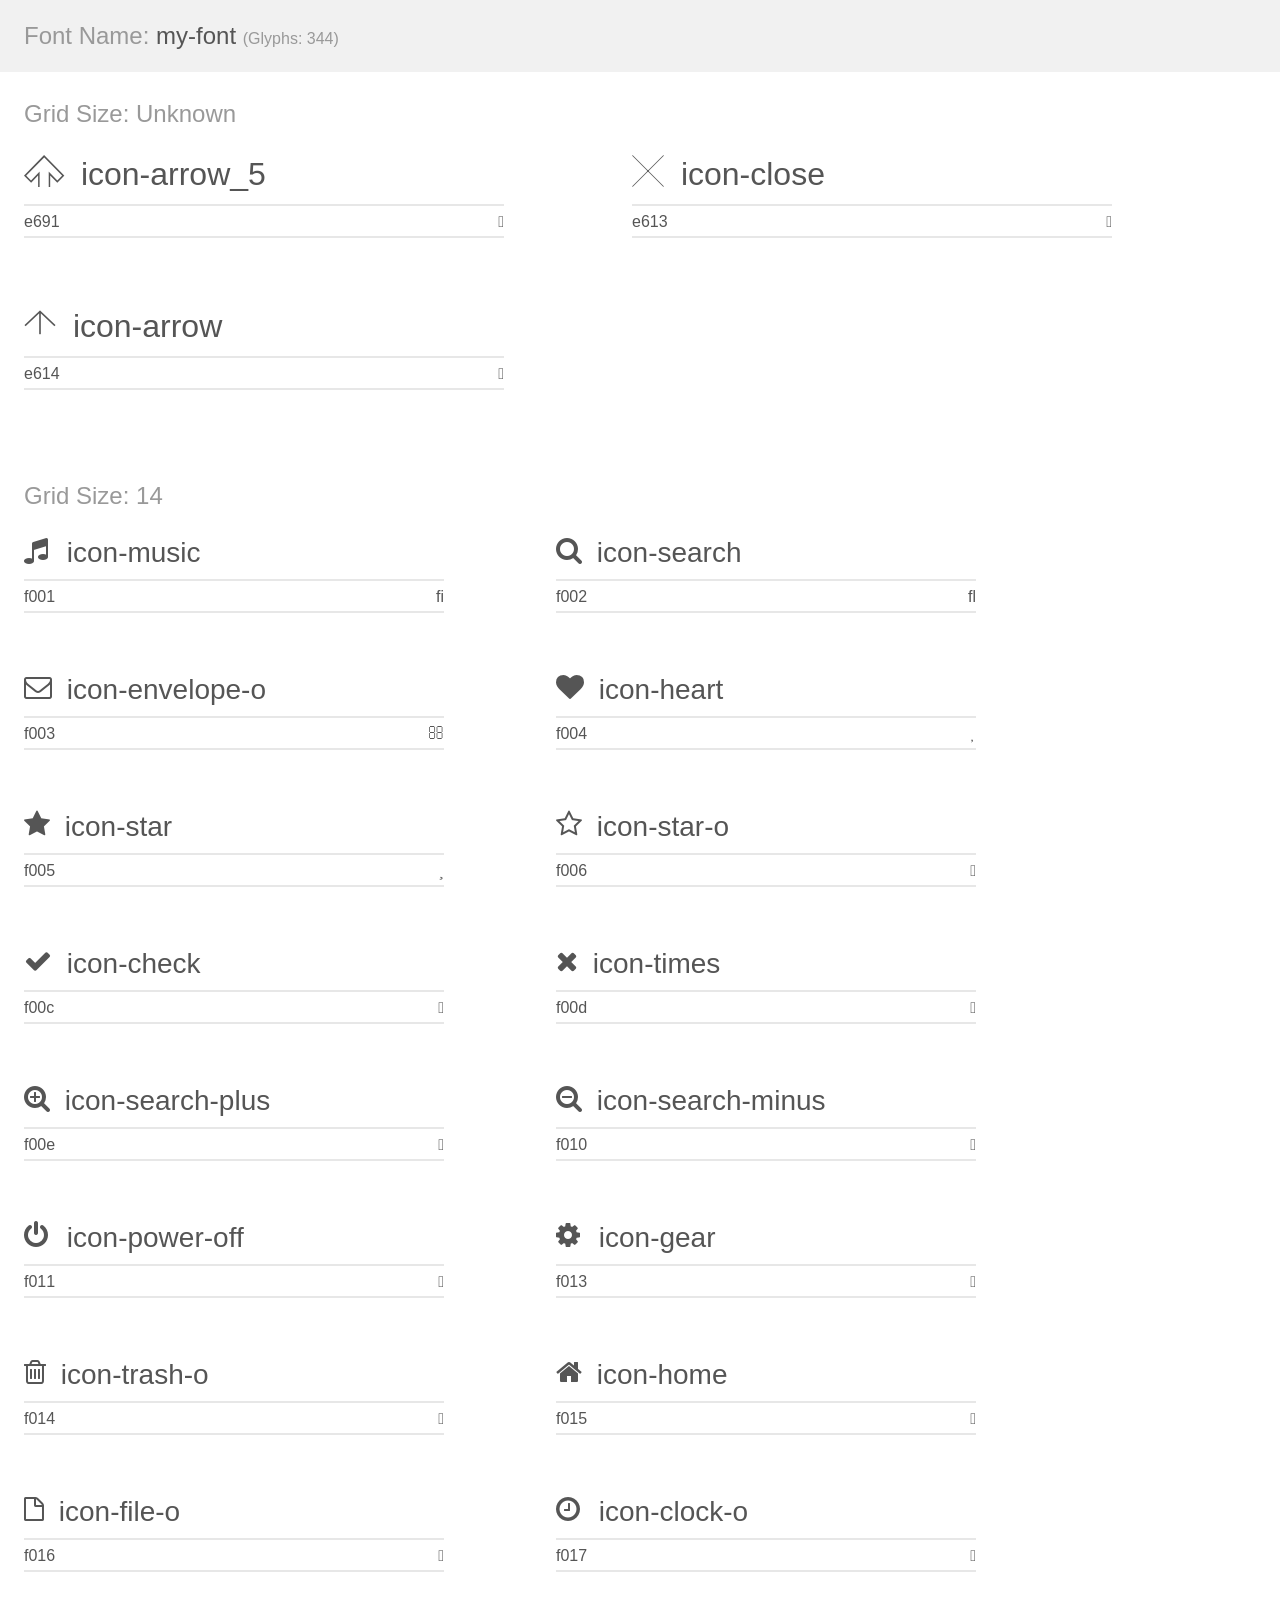
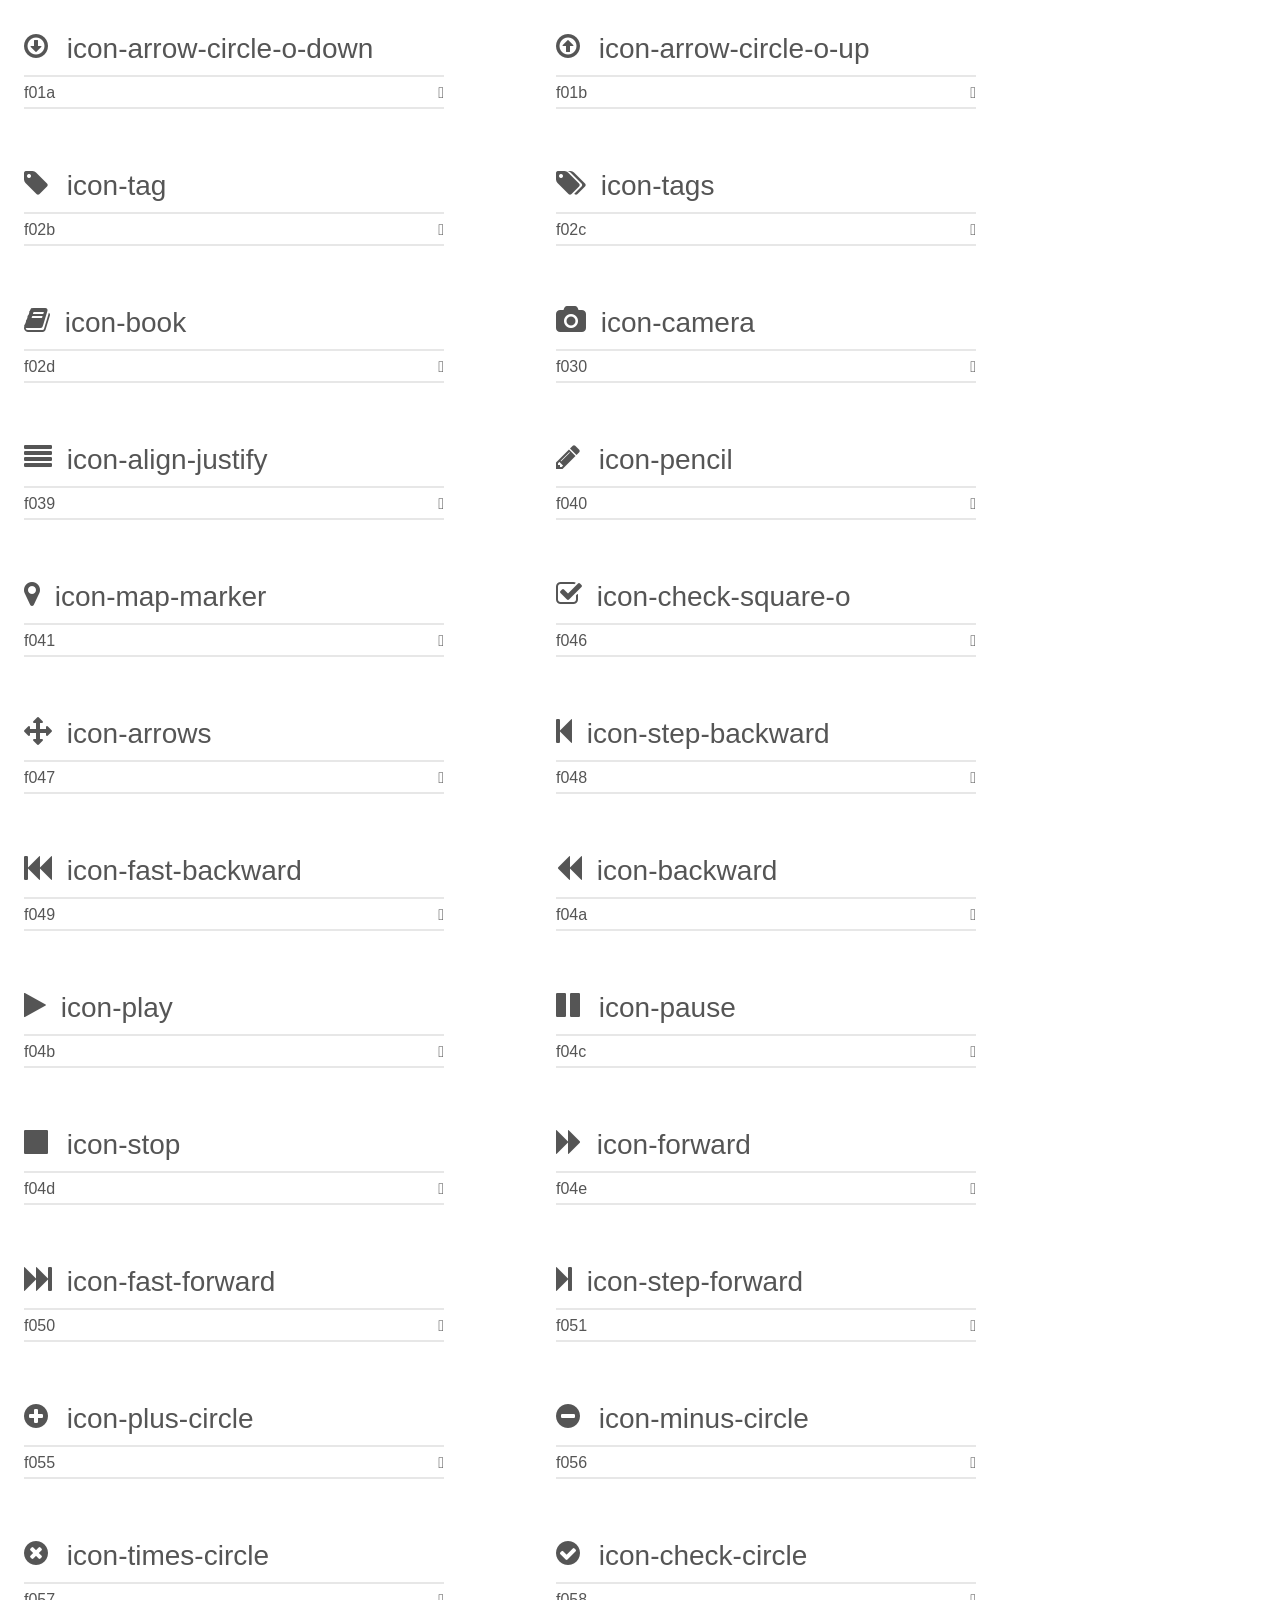
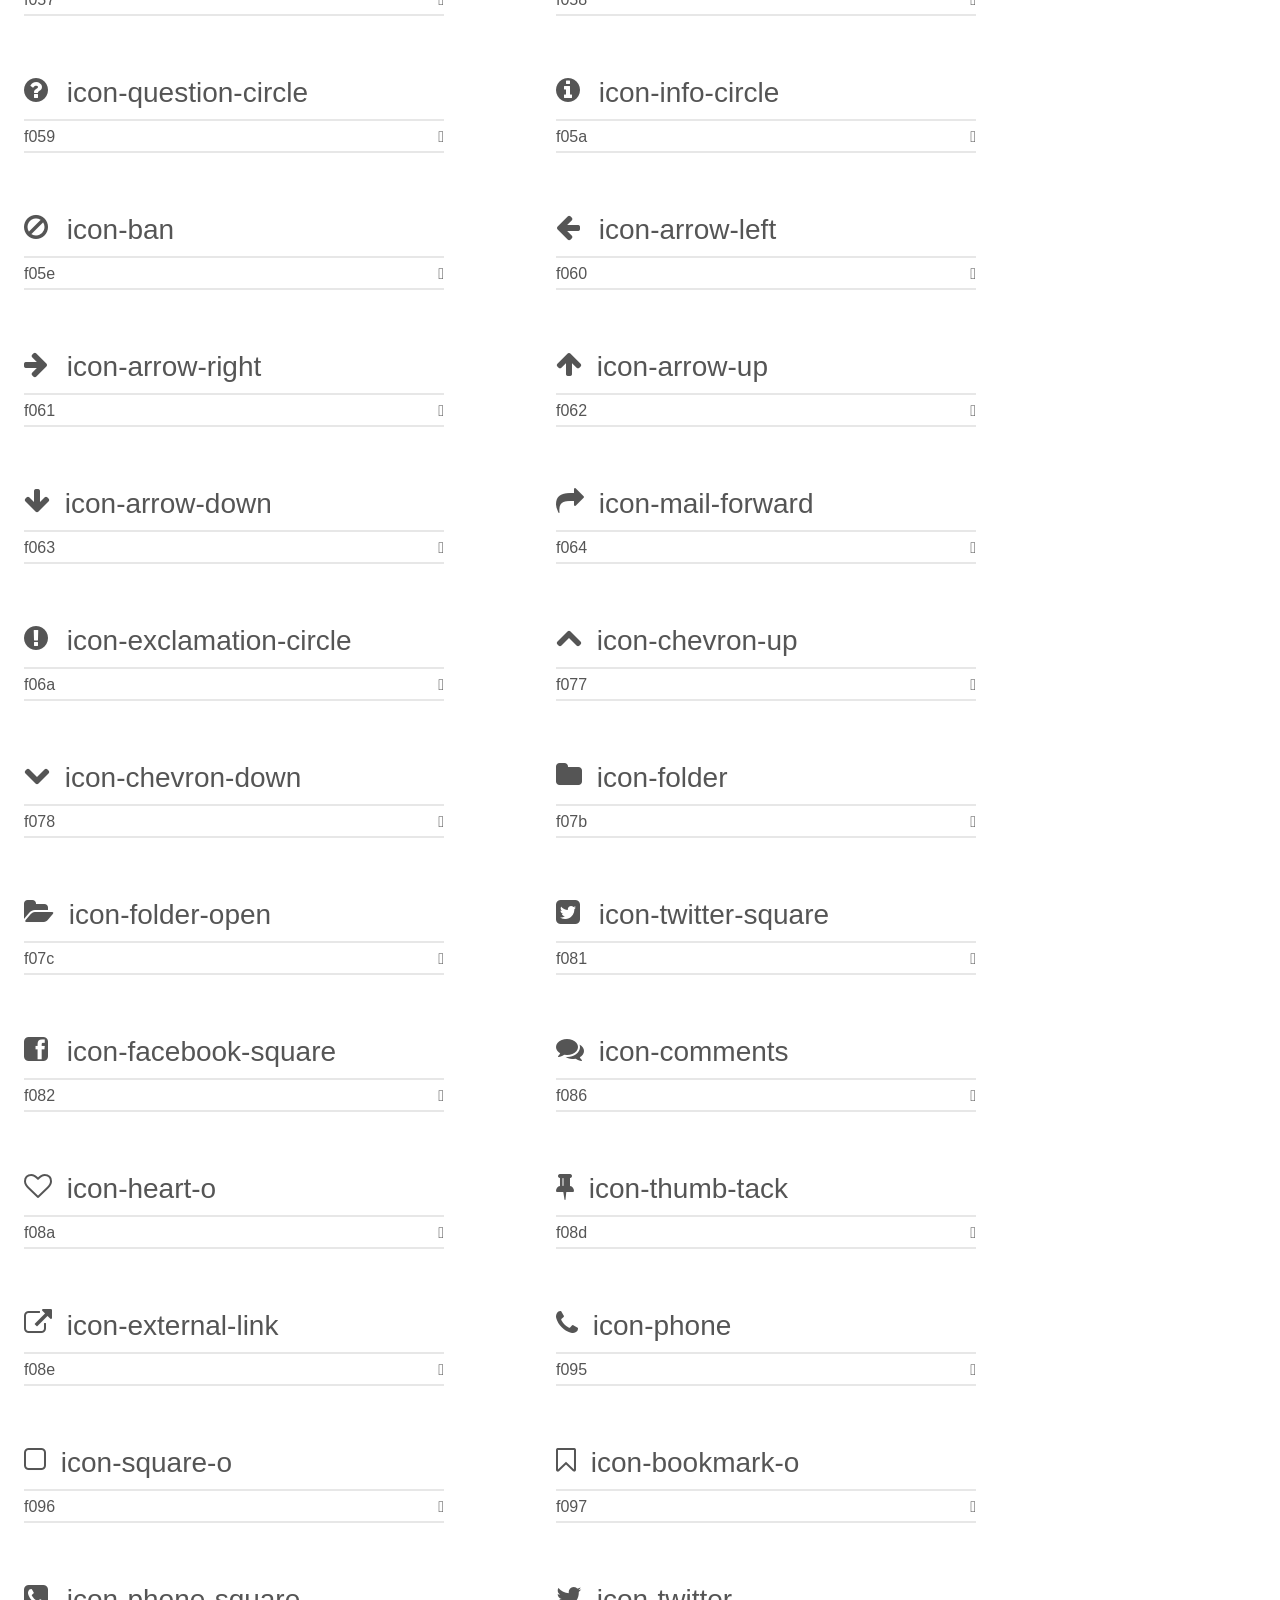
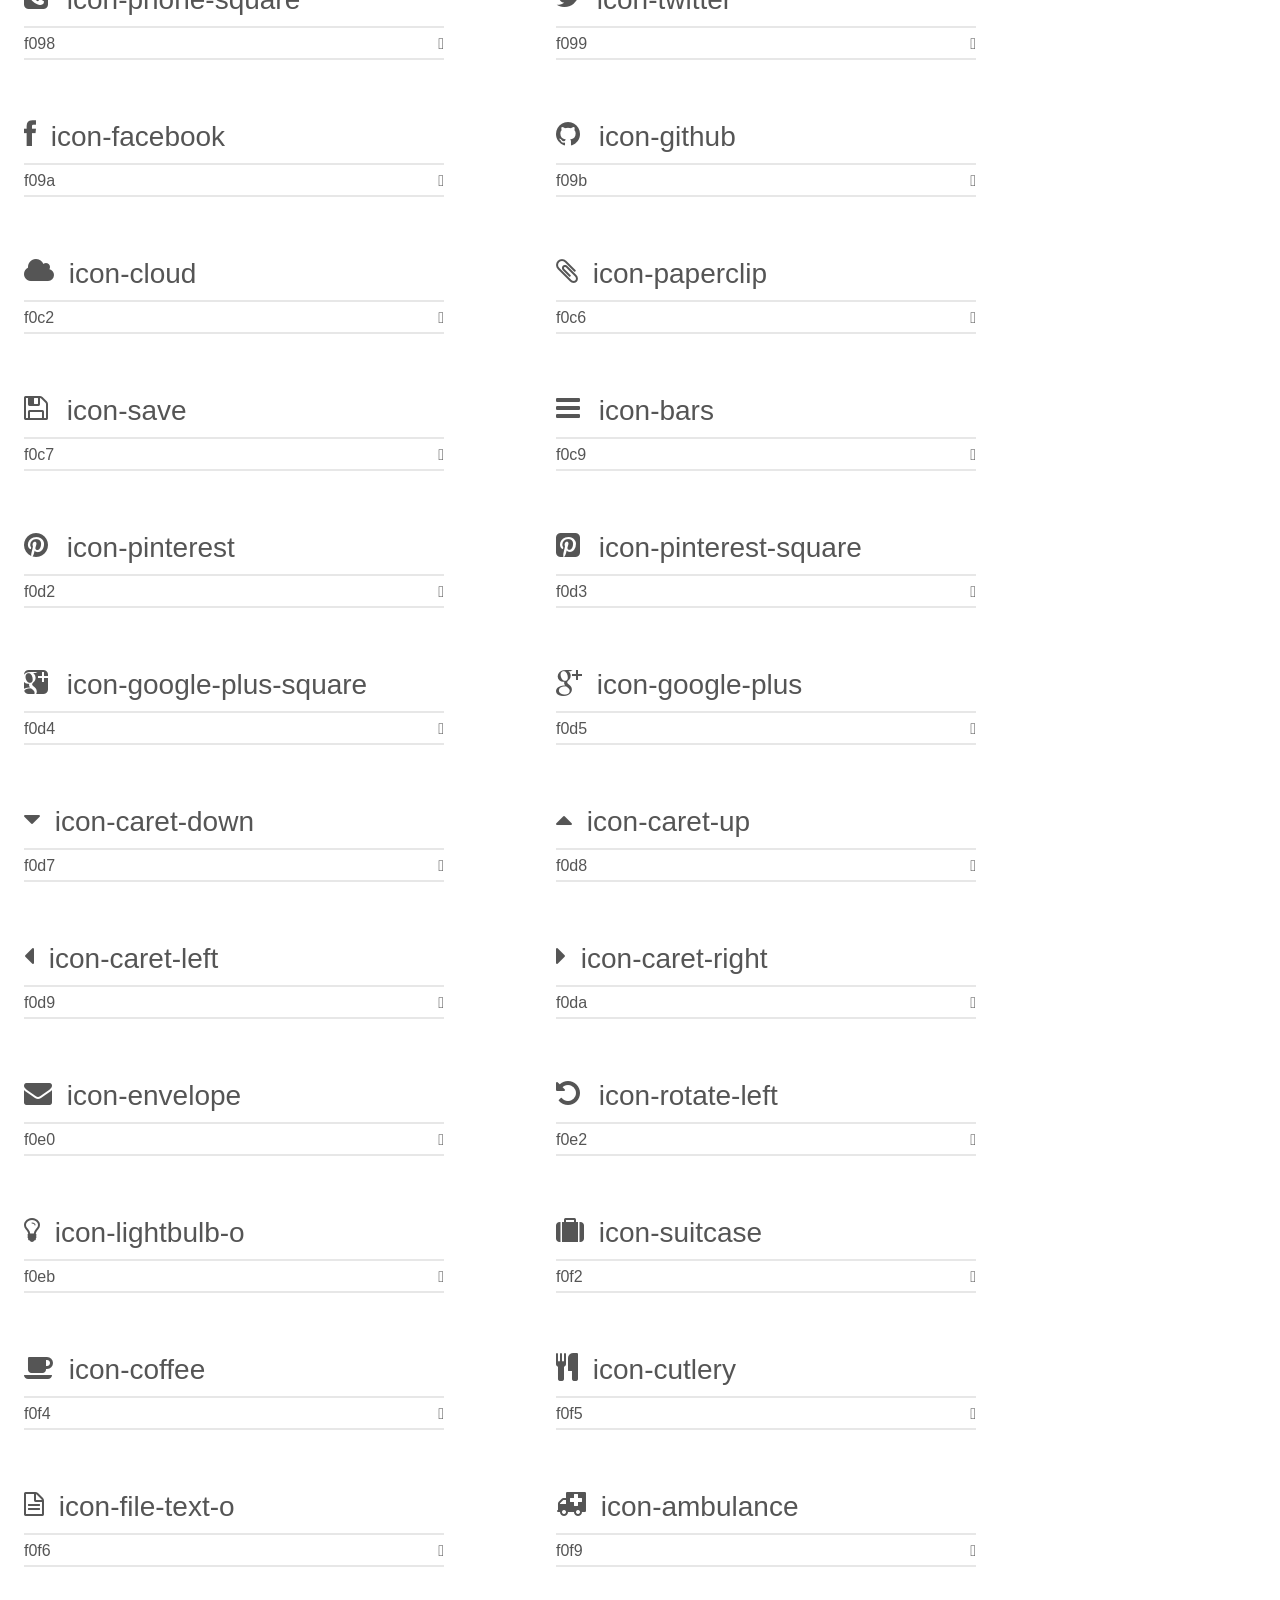
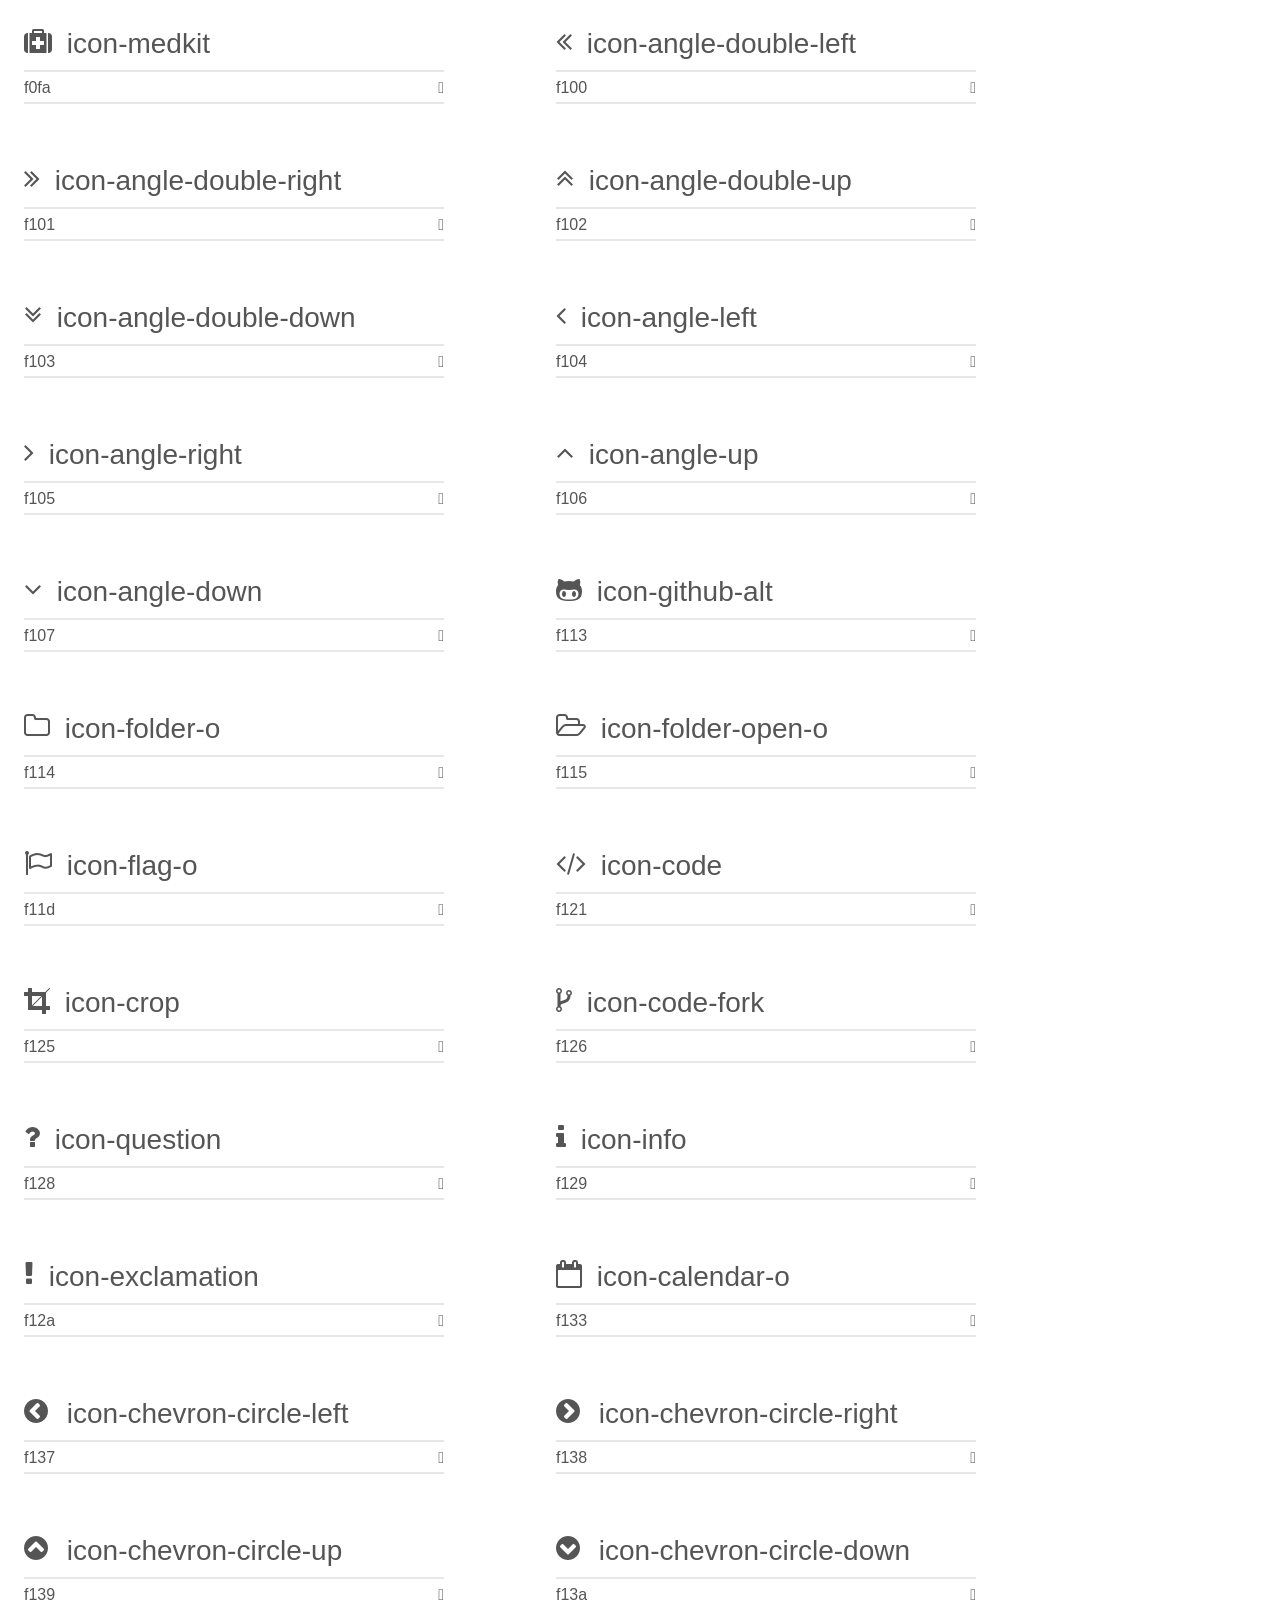
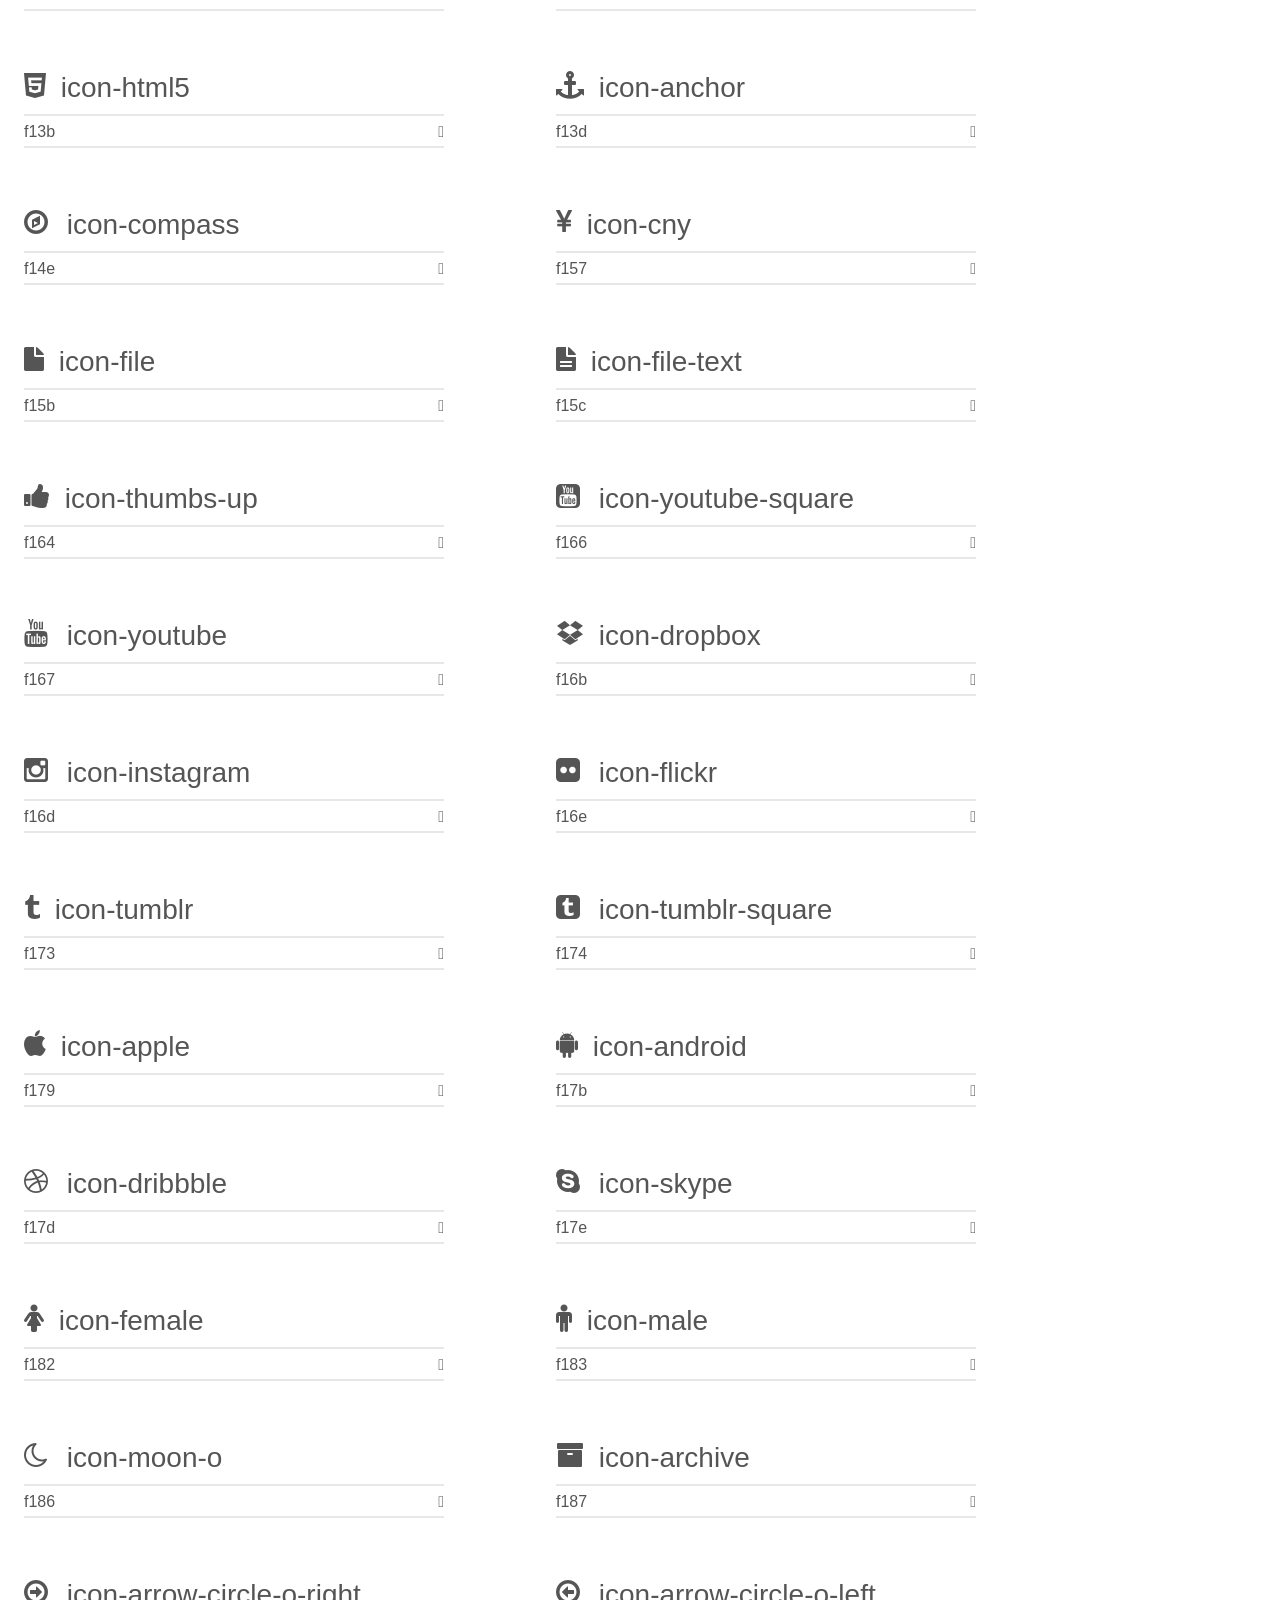
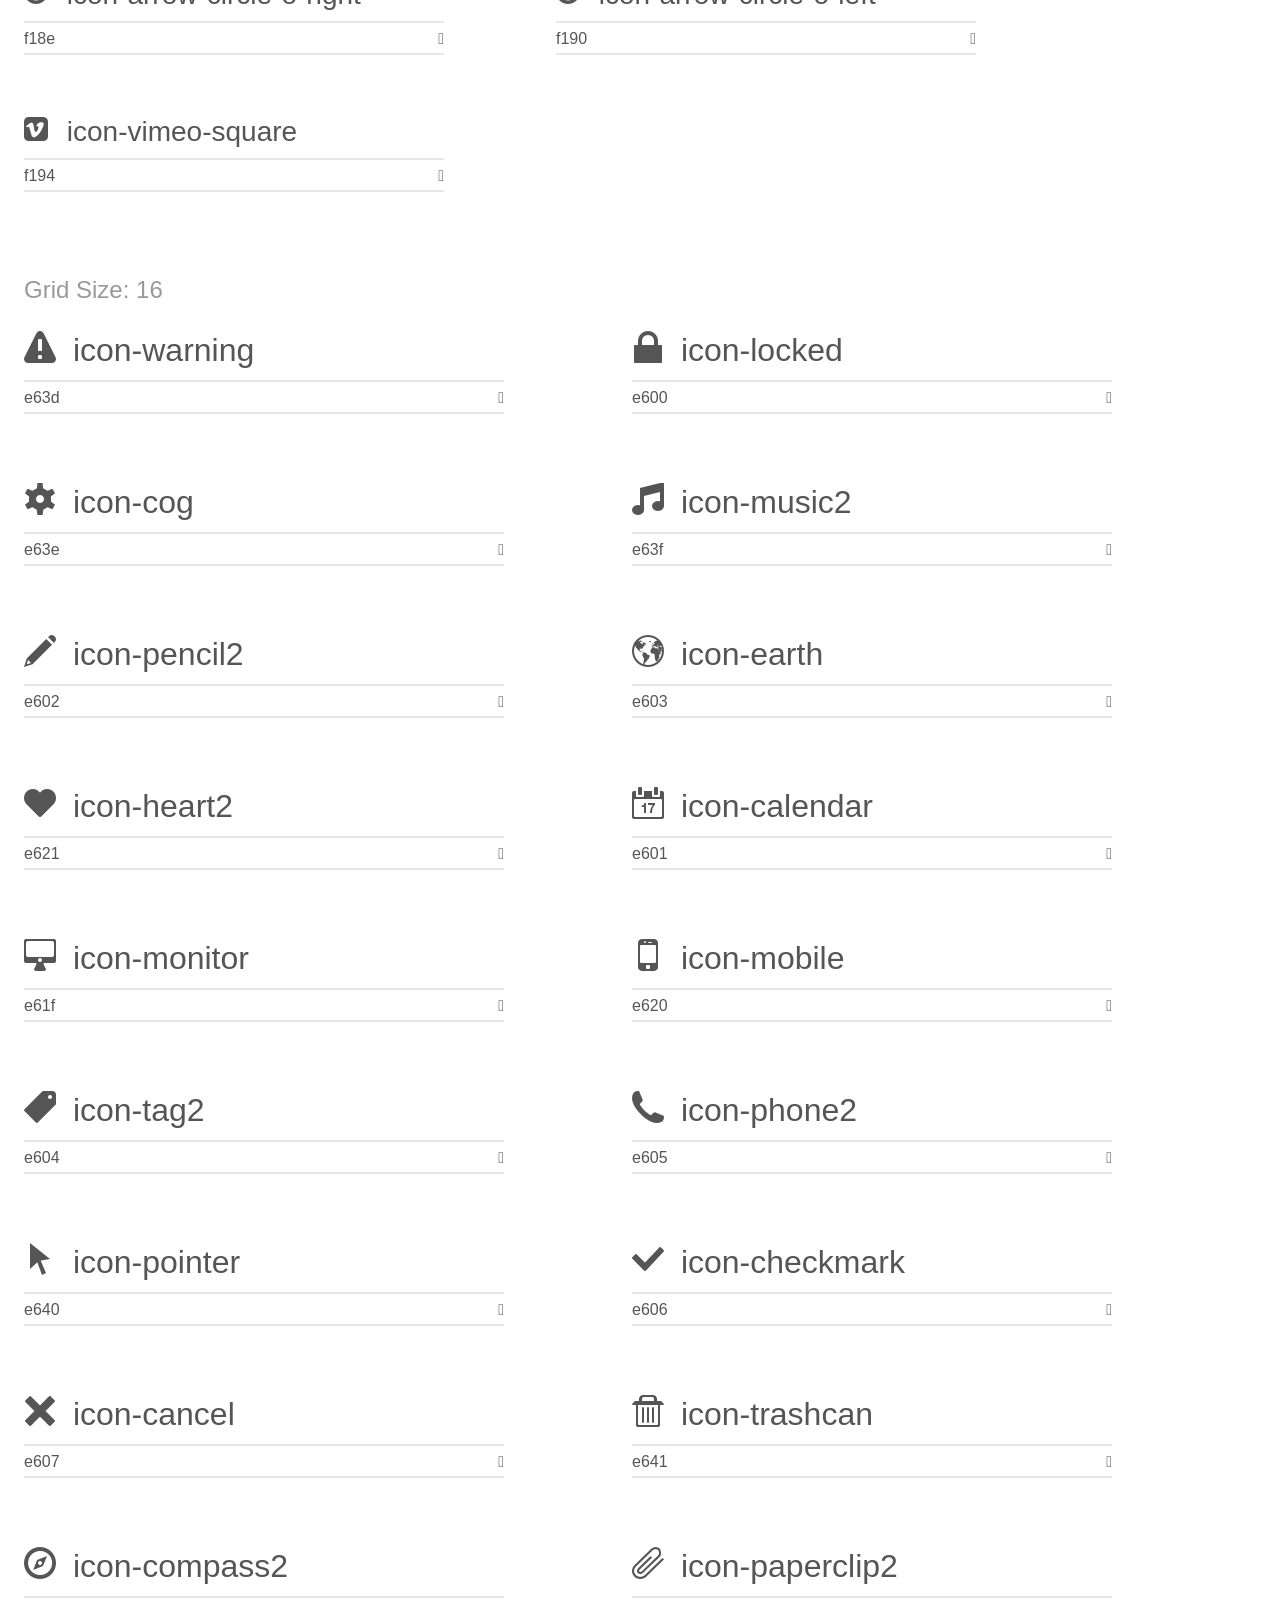
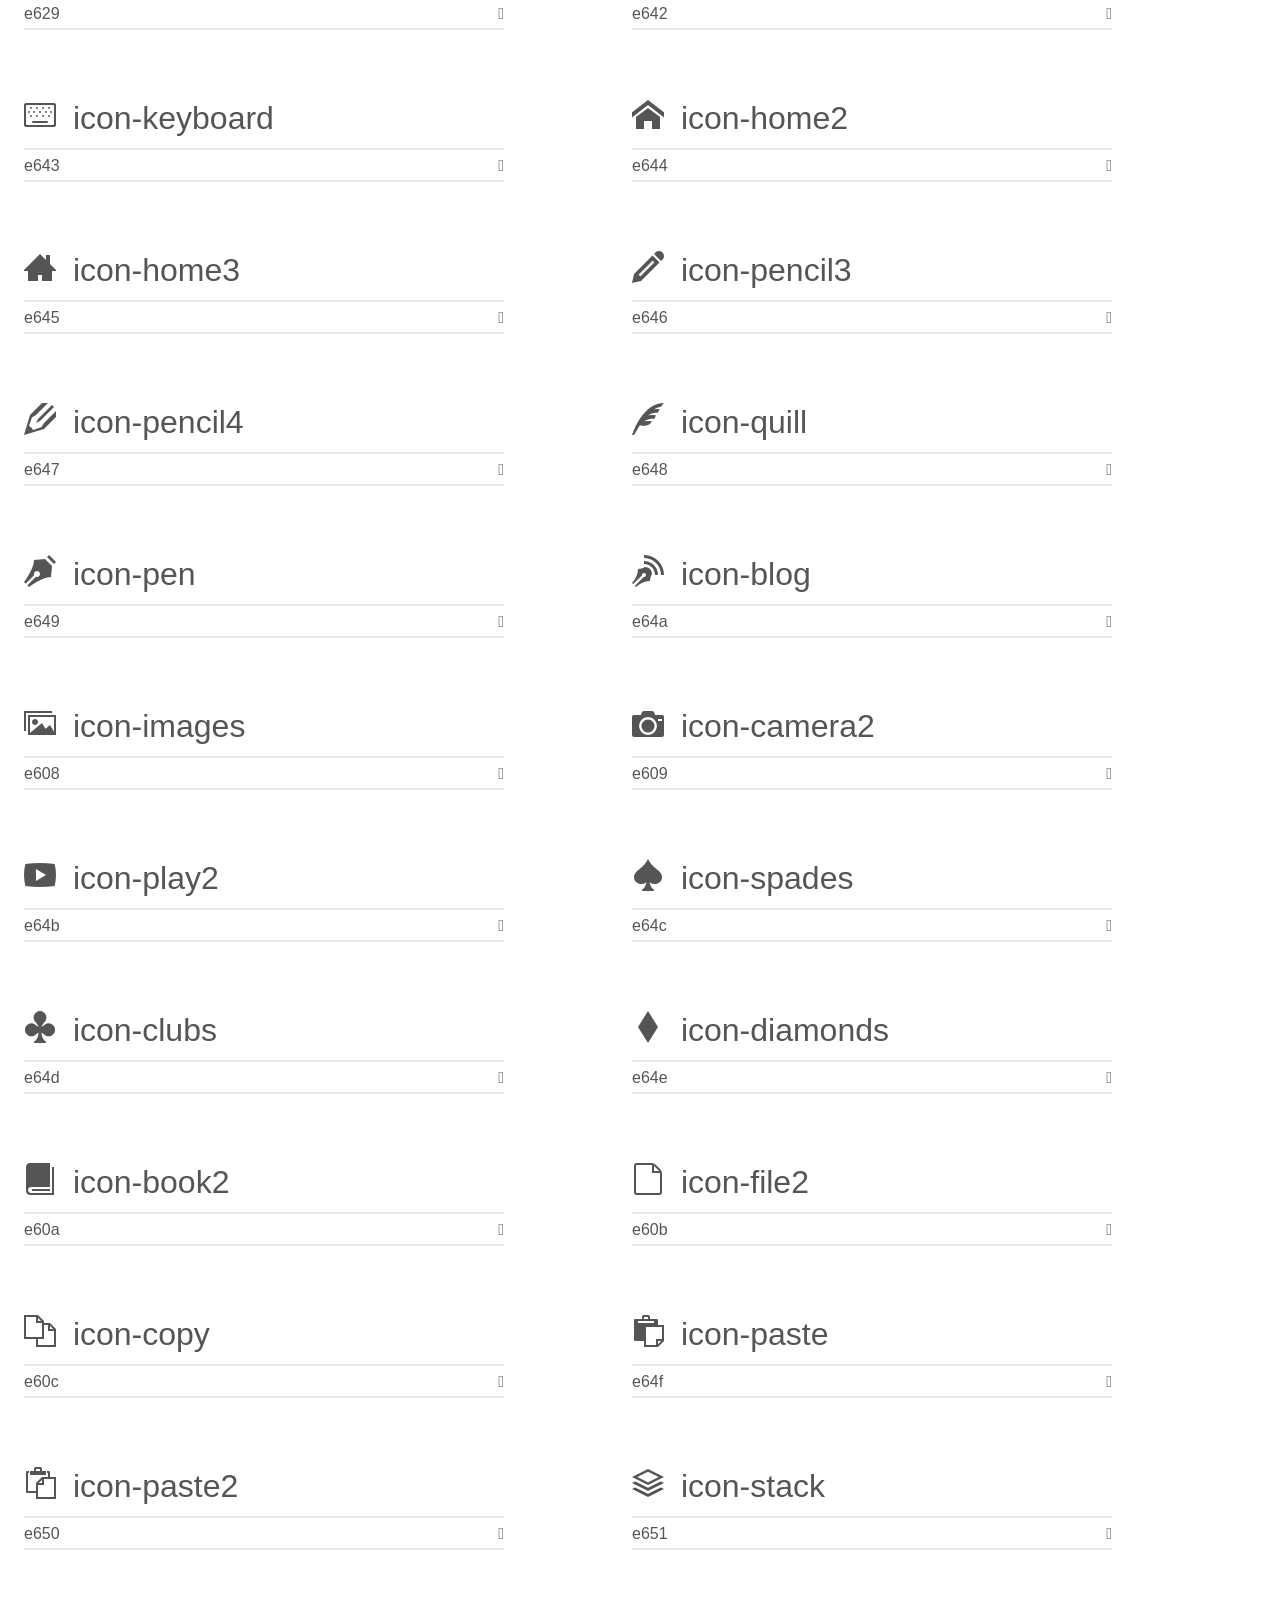
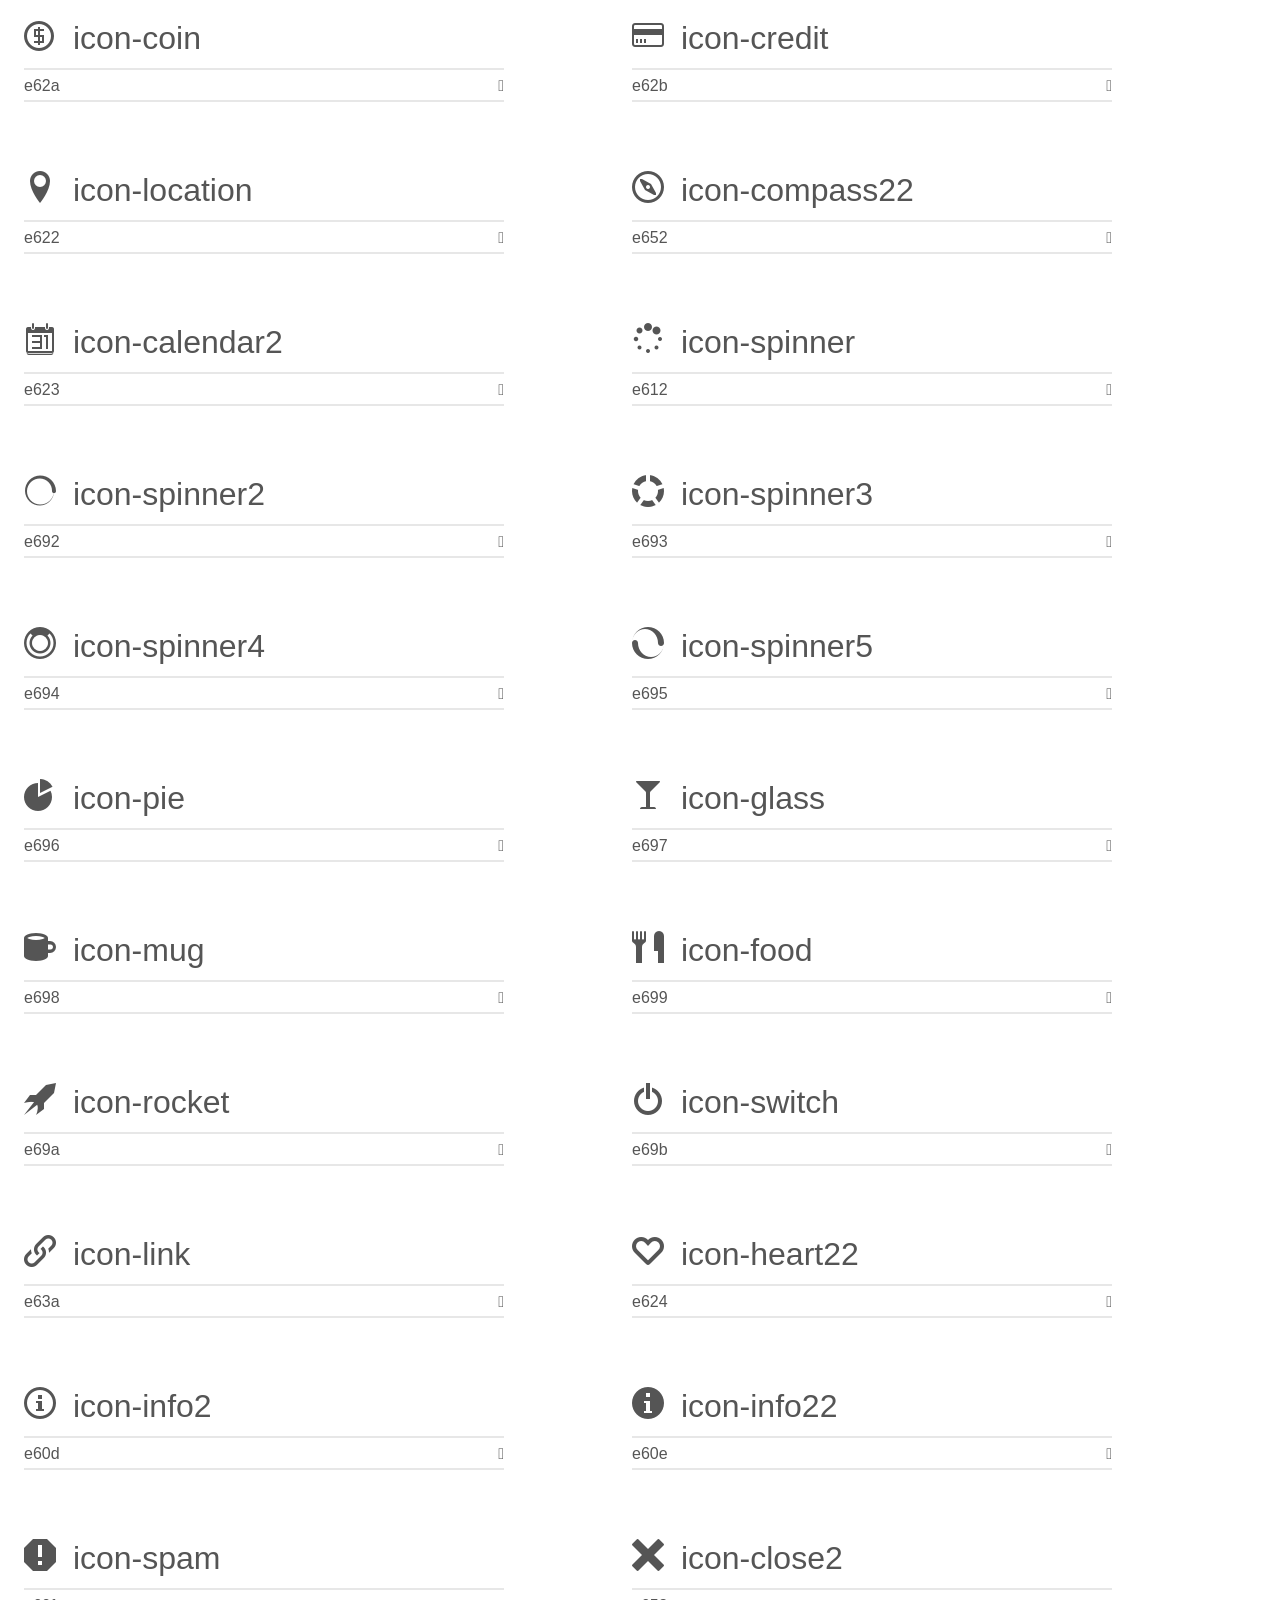
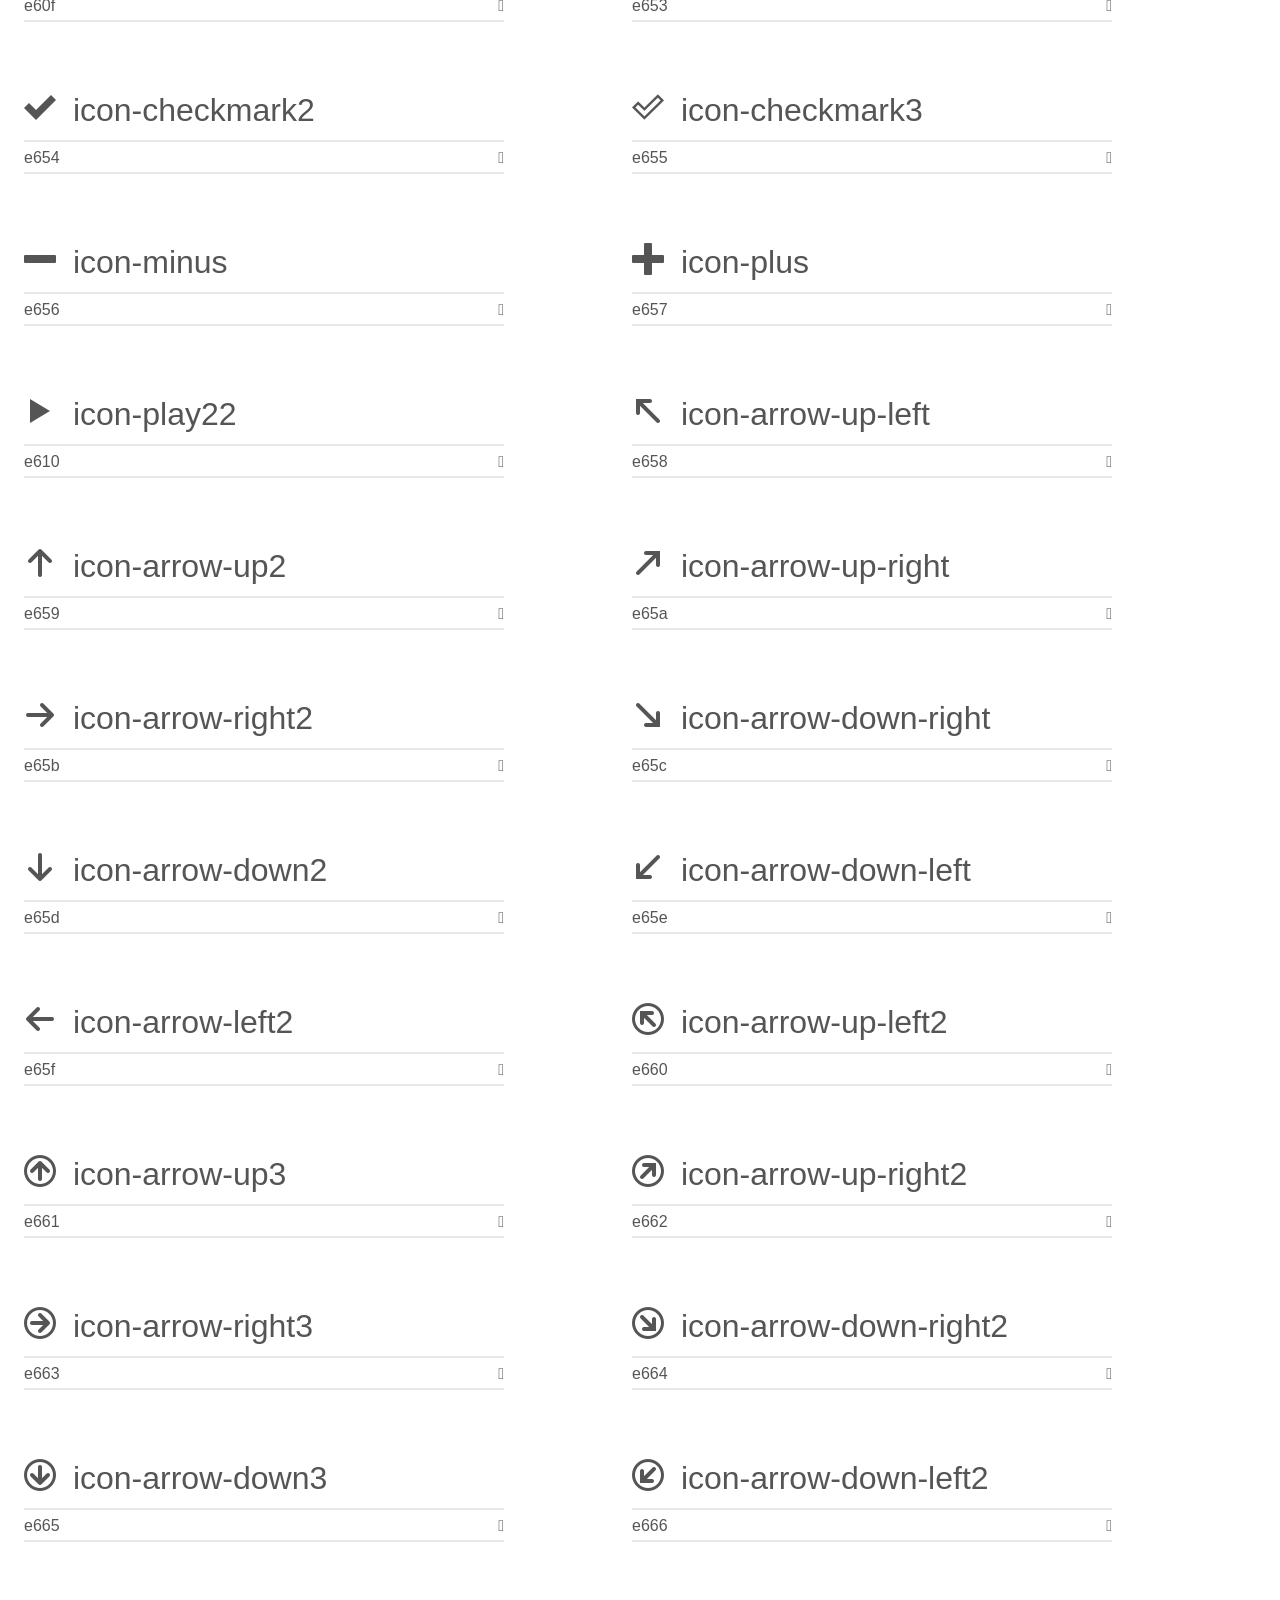
<file: common/my-font/demo.html>
<!doctype html>
<html>
<head>
	<meta charset="utf-8">
	<title>IcoMoon Demo</title>
	<meta name="description" content="An Icon Font Generated By IcoMoon.io">
	<meta name="viewport" content="width=device-width">
	<link rel="stylesheet" href="demo-files/demo.css">
	<link rel="stylesheet" href="style.css"></head>
<body>
	<div class="bgc1 clearfix">
		<h1 class="mhmm mvm"><span class="fgc1">Font Name:</span> my-font <small class="fgc1">(Glyphs:&nbsp;344)</small></h1>
	</div>
	<div class="clearfix mhl ptl">
		<h1 class="mvm mtn bshadow fgc1">Grid Size: Unknown</h1>
		<div class="glyph fs1">
			<div class="clearfix bshadow0 pbs">
				<span class="icon-arrow_5"></span><span class="mls"> icon-arrow_5</span>
			</div>
			<fieldset class="fs0 size1of1 clearfix hidden-false">
				<input type="text" readonly value="e691" class="unit size1of2" />
				<input type="text" maxlength="1" readonly value="&#xe691;" class="unitRight size1of2 talign-right" />
			</fieldset>
			<div class="fs0 bshadow0 clearfix hidden-true">
				<span class="unit pvs fgc1">liga: </span>
				<input type="text" readonly value="" class="liga unitRight" />
			</div>
		</div>
		<div class="glyph fs1">
			<div class="clearfix bshadow0 pbs">
				<span class="icon-close"></span><span class="mls"> icon-close</span>
			</div>
			<fieldset class="fs0 size1of1 clearfix hidden-false">
				<input type="text" readonly value="e613" class="unit size1of2" />
				<input type="text" maxlength="1" readonly value="&#xe613;" class="unitRight size1of2 talign-right" />
			</fieldset>
			<div class="fs0 bshadow0 clearfix hidden-true">
				<span class="unit pvs fgc1">liga: </span>
				<input type="text" readonly value="" class="liga unitRight" />
			</div>
		</div>
		<div class="glyph fs1">
			<div class="clearfix bshadow0 pbs">
				<span class="icon-arrow"></span><span class="mls"> icon-arrow</span>
			</div>
			<fieldset class="fs0 size1of1 clearfix hidden-false">
				<input type="text" readonly value="e614" class="unit size1of2" />
				<input type="text" maxlength="1" readonly value="&#xe614;" class="unitRight size1of2 talign-right" />
			</fieldset>
			<div class="fs0 bshadow0 clearfix hidden-true">
				<span class="unit pvs fgc1">liga: </span>
				<input type="text" readonly value="" class="liga unitRight" />
			</div>
		</div>
	</div>
	<div class="clearfix mhl ptl">
		<h1 class="mvm mtn bshadow fgc1">Grid Size: 14</h1>
		<div class="glyph fs2">
			<div class="clearfix bshadow0 pbs">
				<span class="icon-music"></span><span class="mls"> icon-music</span>
			</div>
			<fieldset class="fs0 size1of1 clearfix hidden-false">
				<input type="text" readonly value="f001" class="unit size1of2" />
				<input type="text" maxlength="1" readonly value="&#xf001;" class="unitRight size1of2 talign-right" />
			</fieldset>
			<div class="fs0 bshadow0 clearfix hidden-true">
				<span class="unit pvs fgc1">liga: </span>
				<input type="text" readonly value="" class="liga unitRight" />
			</div>
		</div>
		<div class="glyph fs2">
			<div class="clearfix bshadow0 pbs">
				<span class="icon-search"></span><span class="mls"> icon-search</span>
			</div>
			<fieldset class="fs0 size1of1 clearfix hidden-false">
				<input type="text" readonly value="f002" class="unit size1of2" />
				<input type="text" maxlength="1" readonly value="&#xf002;" class="unitRight size1of2 talign-right" />
			</fieldset>
			<div class="fs0 bshadow0 clearfix hidden-true">
				<span class="unit pvs fgc1">liga: </span>
				<input type="text" readonly value="" class="liga unitRight" />
			</div>
		</div>
		<div class="glyph fs2">
			<div class="clearfix bshadow0 pbs">
				<span class="icon-envelope-o"></span><span class="mls"> icon-envelope-o</span>
			</div>
			<fieldset class="fs0 size1of1 clearfix hidden-false">
				<input type="text" readonly value="f003" class="unit size1of2" />
				<input type="text" maxlength="1" readonly value="&#xf003;" class="unitRight size1of2 talign-right" />
			</fieldset>
			<div class="fs0 bshadow0 clearfix hidden-true">
				<span class="unit pvs fgc1">liga: </span>
				<input type="text" readonly value="" class="liga unitRight" />
			</div>
		</div>
		<div class="glyph fs2">
			<div class="clearfix bshadow0 pbs">
				<span class="icon-heart"></span><span class="mls"> icon-heart</span>
			</div>
			<fieldset class="fs0 size1of1 clearfix hidden-false">
				<input type="text" readonly value="f004" class="unit size1of2" />
				<input type="text" maxlength="1" readonly value="&#xf004;" class="unitRight size1of2 talign-right" />
			</fieldset>
			<div class="fs0 bshadow0 clearfix hidden-true">
				<span class="unit pvs fgc1">liga: </span>
				<input type="text" readonly value="" class="liga unitRight" />
			</div>
		</div>
		<div class="glyph fs2">
			<div class="clearfix bshadow0 pbs">
				<span class="icon-star"></span><span class="mls"> icon-star</span>
			</div>
			<fieldset class="fs0 size1of1 clearfix hidden-false">
				<input type="text" readonly value="f005" class="unit size1of2" />
				<input type="text" maxlength="1" readonly value="&#xf005;" class="unitRight size1of2 talign-right" />
			</fieldset>
			<div class="fs0 bshadow0 clearfix hidden-true">
				<span class="unit pvs fgc1">liga: </span>
				<input type="text" readonly value="" class="liga unitRight" />
			</div>
		</div>
		<div class="glyph fs2">
			<div class="clearfix bshadow0 pbs">
				<span class="icon-star-o"></span><span class="mls"> icon-star-o</span>
			</div>
			<fieldset class="fs0 size1of1 clearfix hidden-false">
				<input type="text" readonly value="f006" class="unit size1of2" />
				<input type="text" maxlength="1" readonly value="&#xf006;" class="unitRight size1of2 talign-right" />
			</fieldset>
			<div class="fs0 bshadow0 clearfix hidden-true">
				<span class="unit pvs fgc1">liga: </span>
				<input type="text" readonly value="" class="liga unitRight" />
			</div>
		</div>
		<div class="glyph fs2">
			<div class="clearfix bshadow0 pbs">
				<span class="icon-check"></span><span class="mls"> icon-check</span>
			</div>
			<fieldset class="fs0 size1of1 clearfix hidden-false">
				<input type="text" readonly value="f00c" class="unit size1of2" />
				<input type="text" maxlength="1" readonly value="&#xf00c;" class="unitRight size1of2 talign-right" />
			</fieldset>
			<div class="fs0 bshadow0 clearfix hidden-true">
				<span class="unit pvs fgc1">liga: </span>
				<input type="text" readonly value="" class="liga unitRight" />
			</div>
		</div>
		<div class="glyph fs2">
			<div class="clearfix bshadow0 pbs">
				<span class="icon-times"></span><span class="mls"> icon-times</span>
			</div>
			<fieldset class="fs0 size1of1 clearfix hidden-false">
				<input type="text" readonly value="f00d" class="unit size1of2" />
				<input type="text" maxlength="1" readonly value="&#xf00d;" class="unitRight size1of2 talign-right" />
			</fieldset>
			<div class="fs0 bshadow0 clearfix hidden-true">
				<span class="unit pvs fgc1">liga: </span>
				<input type="text" readonly value="" class="liga unitRight" />
			</div>
		</div>
		<div class="glyph fs2">
			<div class="clearfix bshadow0 pbs">
				<span class="icon-search-plus"></span><span class="mls"> icon-search-plus</span>
			</div>
			<fieldset class="fs0 size1of1 clearfix hidden-false">
				<input type="text" readonly value="f00e" class="unit size1of2" />
				<input type="text" maxlength="1" readonly value="&#xf00e;" class="unitRight size1of2 talign-right" />
			</fieldset>
			<div class="fs0 bshadow0 clearfix hidden-true">
				<span class="unit pvs fgc1">liga: </span>
				<input type="text" readonly value="" class="liga unitRight" />
			</div>
		</div>
		<div class="glyph fs2">
			<div class="clearfix bshadow0 pbs">
				<span class="icon-search-minus"></span><span class="mls"> icon-search-minus</span>
			</div>
			<fieldset class="fs0 size1of1 clearfix hidden-false">
				<input type="text" readonly value="f010" class="unit size1of2" />
				<input type="text" maxlength="1" readonly value="&#xf010;" class="unitRight size1of2 talign-right" />
			</fieldset>
			<div class="fs0 bshadow0 clearfix hidden-true">
				<span class="unit pvs fgc1">liga: </span>
				<input type="text" readonly value="" class="liga unitRight" />
			</div>
		</div>
		<div class="glyph fs2">
			<div class="clearfix bshadow0 pbs">
				<span class="icon-power-off"></span><span class="mls"> icon-power-off</span>
			</div>
			<fieldset class="fs0 size1of1 clearfix hidden-false">
				<input type="text" readonly value="f011" class="unit size1of2" />
				<input type="text" maxlength="1" readonly value="&#xf011;" class="unitRight size1of2 talign-right" />
			</fieldset>
			<div class="fs0 bshadow0 clearfix hidden-true">
				<span class="unit pvs fgc1">liga: </span>
				<input type="text" readonly value="" class="liga unitRight" />
			</div>
		</div>
		<div class="glyph fs2">
			<div class="clearfix bshadow0 pbs">
				<span class="icon-gear"></span><span class="mls"> icon-gear</span>
			</div>
			<fieldset class="fs0 size1of1 clearfix hidden-false">
				<input type="text" readonly value="f013" class="unit size1of2" />
				<input type="text" maxlength="1" readonly value="&#xf013;" class="unitRight size1of2 talign-right" />
			</fieldset>
			<div class="fs0 bshadow0 clearfix hidden-true">
				<span class="unit pvs fgc1">liga: </span>
				<input type="text" readonly value="" class="liga unitRight" />
			</div>
		</div>
		<div class="glyph fs2">
			<div class="clearfix bshadow0 pbs">
				<span class="icon-trash-o"></span><span class="mls"> icon-trash-o</span>
			</div>
			<fieldset class="fs0 size1of1 clearfix hidden-false">
				<input type="text" readonly value="f014" class="unit size1of2" />
				<input type="text" maxlength="1" readonly value="&#xf014;" class="unitRight size1of2 talign-right" />
			</fieldset>
			<div class="fs0 bshadow0 clearfix hidden-true">
				<span class="unit pvs fgc1">liga: </span>
				<input type="text" readonly value="" class="liga unitRight" />
			</div>
		</div>
		<div class="glyph fs2">
			<div class="clearfix bshadow0 pbs">
				<span class="icon-home"></span><span class="mls"> icon-home</span>
			</div>
			<fieldset class="fs0 size1of1 clearfix hidden-false">
				<input type="text" readonly value="f015" class="unit size1of2" />
				<input type="text" maxlength="1" readonly value="&#xf015;" class="unitRight size1of2 talign-right" />
			</fieldset>
			<div class="fs0 bshadow0 clearfix hidden-true">
				<span class="unit pvs fgc1">liga: </span>
				<input type="text" readonly value="" class="liga unitRight" />
			</div>
		</div>
		<div class="glyph fs2">
			<div class="clearfix bshadow0 pbs">
				<span class="icon-file-o"></span><span class="mls"> icon-file-o</span>
			</div>
			<fieldset class="fs0 size1of1 clearfix hidden-false">
				<input type="text" readonly value="f016" class="unit size1of2" />
				<input type="text" maxlength="1" readonly value="&#xf016;" class="unitRight size1of2 talign-right" />
			</fieldset>
			<div class="fs0 bshadow0 clearfix hidden-true">
				<span class="unit pvs fgc1">liga: </span>
				<input type="text" readonly value="" class="liga unitRight" />
			</div>
		</div>
		<div class="glyph fs2">
			<div class="clearfix bshadow0 pbs">
				<span class="icon-clock-o"></span><span class="mls"> icon-clock-o</span>
			</div>
			<fieldset class="fs0 size1of1 clearfix hidden-false">
				<input type="text" readonly value="f017" class="unit size1of2" />
				<input type="text" maxlength="1" readonly value="&#xf017;" class="unitRight size1of2 talign-right" />
			</fieldset>
			<div class="fs0 bshadow0 clearfix hidden-true">
				<span class="unit pvs fgc1">liga: </span>
				<input type="text" readonly value="" class="liga unitRight" />
			</div>
		</div>
		<div class="glyph fs2">
			<div class="clearfix bshadow0 pbs">
				<span class="icon-arrow-circle-o-down"></span><span class="mls"> icon-arrow-circle-o-down</span>
			</div>
			<fieldset class="fs0 size1of1 clearfix hidden-false">
				<input type="text" readonly value="f01a" class="unit size1of2" />
				<input type="text" maxlength="1" readonly value="&#xf01a;" class="unitRight size1of2 talign-right" />
			</fieldset>
			<div class="fs0 bshadow0 clearfix hidden-true">
				<span class="unit pvs fgc1">liga: </span>
				<input type="text" readonly value="" class="liga unitRight" />
			</div>
		</div>
		<div class="glyph fs2">
			<div class="clearfix bshadow0 pbs">
				<span class="icon-arrow-circle-o-up"></span><span class="mls"> icon-arrow-circle-o-up</span>
			</div>
			<fieldset class="fs0 size1of1 clearfix hidden-false">
				<input type="text" readonly value="f01b" class="unit size1of2" />
				<input type="text" maxlength="1" readonly value="&#xf01b;" class="unitRight size1of2 talign-right" />
			</fieldset>
			<div class="fs0 bshadow0 clearfix hidden-true">
				<span class="unit pvs fgc1">liga: </span>
				<input type="text" readonly value="" class="liga unitRight" />
			</div>
		</div>
		<div class="glyph fs2">
			<div class="clearfix bshadow0 pbs">
				<span class="icon-tag"></span><span class="mls"> icon-tag</span>
			</div>
			<fieldset class="fs0 size1of1 clearfix hidden-false">
				<input type="text" readonly value="f02b" class="unit size1of2" />
				<input type="text" maxlength="1" readonly value="&#xf02b;" class="unitRight size1of2 talign-right" />
			</fieldset>
			<div class="fs0 bshadow0 clearfix hidden-true">
				<span class="unit pvs fgc1">liga: </span>
				<input type="text" readonly value="" class="liga unitRight" />
			</div>
		</div>
		<div class="glyph fs2">
			<div class="clearfix bshadow0 pbs">
				<span class="icon-tags"></span><span class="mls"> icon-tags</span>
			</div>
			<fieldset class="fs0 size1of1 clearfix hidden-false">
				<input type="text" readonly value="f02c" class="unit size1of2" />
				<input type="text" maxlength="1" readonly value="&#xf02c;" class="unitRight size1of2 talign-right" />
			</fieldset>
			<div class="fs0 bshadow0 clearfix hidden-true">
				<span class="unit pvs fgc1">liga: </span>
				<input type="text" readonly value="" class="liga unitRight" />
			</div>
		</div>
		<div class="glyph fs2">
			<div class="clearfix bshadow0 pbs">
				<span class="icon-book"></span><span class="mls"> icon-book</span>
			</div>
			<fieldset class="fs0 size1of1 clearfix hidden-false">
				<input type="text" readonly value="f02d" class="unit size1of2" />
				<input type="text" maxlength="1" readonly value="&#xf02d;" class="unitRight size1of2 talign-right" />
			</fieldset>
			<div class="fs0 bshadow0 clearfix hidden-true">
				<span class="unit pvs fgc1">liga: </span>
				<input type="text" readonly value="" class="liga unitRight" />
			</div>
		</div>
		<div class="glyph fs2">
			<div class="clearfix bshadow0 pbs">
				<span class="icon-camera"></span><span class="mls"> icon-camera</span>
			</div>
			<fieldset class="fs0 size1of1 clearfix hidden-false">
				<input type="text" readonly value="f030" class="unit size1of2" />
				<input type="text" maxlength="1" readonly value="&#xf030;" class="unitRight size1of2 talign-right" />
			</fieldset>
			<div class="fs0 bshadow0 clearfix hidden-true">
				<span class="unit pvs fgc1">liga: </span>
				<input type="text" readonly value="" class="liga unitRight" />
			</div>
		</div>
		<div class="glyph fs2">
			<div class="clearfix bshadow0 pbs">
				<span class="icon-align-justify"></span><span class="mls"> icon-align-justify</span>
			</div>
			<fieldset class="fs0 size1of1 clearfix hidden-false">
				<input type="text" readonly value="f039" class="unit size1of2" />
				<input type="text" maxlength="1" readonly value="&#xf039;" class="unitRight size1of2 talign-right" />
			</fieldset>
			<div class="fs0 bshadow0 clearfix hidden-true">
				<span class="unit pvs fgc1">liga: </span>
				<input type="text" readonly value="" class="liga unitRight" />
			</div>
		</div>
		<div class="glyph fs2">
			<div class="clearfix bshadow0 pbs">
				<span class="icon-pencil"></span><span class="mls"> icon-pencil</span>
			</div>
			<fieldset class="fs0 size1of1 clearfix hidden-false">
				<input type="text" readonly value="f040" class="unit size1of2" />
				<input type="text" maxlength="1" readonly value="&#xf040;" class="unitRight size1of2 talign-right" />
			</fieldset>
			<div class="fs0 bshadow0 clearfix hidden-true">
				<span class="unit pvs fgc1">liga: </span>
				<input type="text" readonly value="" class="liga unitRight" />
			</div>
		</div>
		<div class="glyph fs2">
			<div class="clearfix bshadow0 pbs">
				<span class="icon-map-marker"></span><span class="mls"> icon-map-marker</span>
			</div>
			<fieldset class="fs0 size1of1 clearfix hidden-false">
				<input type="text" readonly value="f041" class="unit size1of2" />
				<input type="text" maxlength="1" readonly value="&#xf041;" class="unitRight size1of2 talign-right" />
			</fieldset>
			<div class="fs0 bshadow0 clearfix hidden-true">
				<span class="unit pvs fgc1">liga: </span>
				<input type="text" readonly value="" class="liga unitRight" />
			</div>
		</div>
		<div class="glyph fs2">
			<div class="clearfix bshadow0 pbs">
				<span class="icon-check-square-o"></span><span class="mls"> icon-check-square-o</span>
			</div>
			<fieldset class="fs0 size1of1 clearfix hidden-false">
				<input type="text" readonly value="f046" class="unit size1of2" />
				<input type="text" maxlength="1" readonly value="&#xf046;" class="unitRight size1of2 talign-right" />
			</fieldset>
			<div class="fs0 bshadow0 clearfix hidden-true">
				<span class="unit pvs fgc1">liga: </span>
				<input type="text" readonly value="" class="liga unitRight" />
			</div>
		</div>
		<div class="glyph fs2">
			<div class="clearfix bshadow0 pbs">
				<span class="icon-arrows"></span><span class="mls"> icon-arrows</span>
			</div>
			<fieldset class="fs0 size1of1 clearfix hidden-false">
				<input type="text" readonly value="f047" class="unit size1of2" />
				<input type="text" maxlength="1" readonly value="&#xf047;" class="unitRight size1of2 talign-right" />
			</fieldset>
			<div class="fs0 bshadow0 clearfix hidden-true">
				<span class="unit pvs fgc1">liga: </span>
				<input type="text" readonly value="" class="liga unitRight" />
			</div>
		</div>
		<div class="glyph fs2">
			<div class="clearfix bshadow0 pbs">
				<span class="icon-step-backward"></span><span class="mls"> icon-step-backward</span>
			</div>
			<fieldset class="fs0 size1of1 clearfix hidden-false">
				<input type="text" readonly value="f048" class="unit size1of2" />
				<input type="text" maxlength="1" readonly value="&#xf048;" class="unitRight size1of2 talign-right" />
			</fieldset>
			<div class="fs0 bshadow0 clearfix hidden-true">
				<span class="unit pvs fgc1">liga: </span>
				<input type="text" readonly value="" class="liga unitRight" />
			</div>
		</div>
		<div class="glyph fs2">
			<div class="clearfix bshadow0 pbs">
				<span class="icon-fast-backward"></span><span class="mls"> icon-fast-backward</span>
			</div>
			<fieldset class="fs0 size1of1 clearfix hidden-false">
				<input type="text" readonly value="f049" class="unit size1of2" />
				<input type="text" maxlength="1" readonly value="&#xf049;" class="unitRight size1of2 talign-right" />
			</fieldset>
			<div class="fs0 bshadow0 clearfix hidden-true">
				<span class="unit pvs fgc1">liga: </span>
				<input type="text" readonly value="" class="liga unitRight" />
			</div>
		</div>
		<div class="glyph fs2">
			<div class="clearfix bshadow0 pbs">
				<span class="icon-backward"></span><span class="mls"> icon-backward</span>
			</div>
			<fieldset class="fs0 size1of1 clearfix hidden-false">
				<input type="text" readonly value="f04a" class="unit size1of2" />
				<input type="text" maxlength="1" readonly value="&#xf04a;" class="unitRight size1of2 talign-right" />
			</fieldset>
			<div class="fs0 bshadow0 clearfix hidden-true">
				<span class="unit pvs fgc1">liga: </span>
				<input type="text" readonly value="" class="liga unitRight" />
			</div>
		</div>
		<div class="glyph fs2">
			<div class="clearfix bshadow0 pbs">
				<span class="icon-play"></span><span class="mls"> icon-play</span>
			</div>
			<fieldset class="fs0 size1of1 clearfix hidden-false">
				<input type="text" readonly value="f04b" class="unit size1of2" />
				<input type="text" maxlength="1" readonly value="&#xf04b;" class="unitRight size1of2 talign-right" />
			</fieldset>
			<div class="fs0 bshadow0 clearfix hidden-true">
				<span class="unit pvs fgc1">liga: </span>
				<input type="text" readonly value="" class="liga unitRight" />
			</div>
		</div>
		<div class="glyph fs2">
			<div class="clearfix bshadow0 pbs">
				<span class="icon-pause"></span><span class="mls"> icon-pause</span>
			</div>
			<fieldset class="fs0 size1of1 clearfix hidden-false">
				<input type="text" readonly value="f04c" class="unit size1of2" />
				<input type="text" maxlength="1" readonly value="&#xf04c;" class="unitRight size1of2 talign-right" />
			</fieldset>
			<div class="fs0 bshadow0 clearfix hidden-true">
				<span class="unit pvs fgc1">liga: </span>
				<input type="text" readonly value="" class="liga unitRight" />
			</div>
		</div>
		<div class="glyph fs2">
			<div class="clearfix bshadow0 pbs">
				<span class="icon-stop"></span><span class="mls"> icon-stop</span>
			</div>
			<fieldset class="fs0 size1of1 clearfix hidden-false">
				<input type="text" readonly value="f04d" class="unit size1of2" />
				<input type="text" maxlength="1" readonly value="&#xf04d;" class="unitRight size1of2 talign-right" />
			</fieldset>
			<div class="fs0 bshadow0 clearfix hidden-true">
				<span class="unit pvs fgc1">liga: </span>
				<input type="text" readonly value="" class="liga unitRight" />
			</div>
		</div>
		<div class="glyph fs2">
			<div class="clearfix bshadow0 pbs">
				<span class="icon-forward"></span><span class="mls"> icon-forward</span>
			</div>
			<fieldset class="fs0 size1of1 clearfix hidden-false">
				<input type="text" readonly value="f04e" class="unit size1of2" />
				<input type="text" maxlength="1" readonly value="&#xf04e;" class="unitRight size1of2 talign-right" />
			</fieldset>
			<div class="fs0 bshadow0 clearfix hidden-true">
				<span class="unit pvs fgc1">liga: </span>
				<input type="text" readonly value="" class="liga unitRight" />
			</div>
		</div>
		<div class="glyph fs2">
			<div class="clearfix bshadow0 pbs">
				<span class="icon-fast-forward"></span><span class="mls"> icon-fast-forward</span>
			</div>
			<fieldset class="fs0 size1of1 clearfix hidden-false">
				<input type="text" readonly value="f050" class="unit size1of2" />
				<input type="text" maxlength="1" readonly value="&#xf050;" class="unitRight size1of2 talign-right" />
			</fieldset>
			<div class="fs0 bshadow0 clearfix hidden-true">
				<span class="unit pvs fgc1">liga: </span>
				<input type="text" readonly value="" class="liga unitRight" />
			</div>
		</div>
		<div class="glyph fs2">
			<div class="clearfix bshadow0 pbs">
				<span class="icon-step-forward"></span><span class="mls"> icon-step-forward</span>
			</div>
			<fieldset class="fs0 size1of1 clearfix hidden-false">
				<input type="text" readonly value="f051" class="unit size1of2" />
				<input type="text" maxlength="1" readonly value="&#xf051;" class="unitRight size1of2 talign-right" />
			</fieldset>
			<div class="fs0 bshadow0 clearfix hidden-true">
				<span class="unit pvs fgc1">liga: </span>
				<input type="text" readonly value="" class="liga unitRight" />
			</div>
		</div>
		<div class="glyph fs2">
			<div class="clearfix bshadow0 pbs">
				<span class="icon-plus-circle"></span><span class="mls"> icon-plus-circle</span>
			</div>
			<fieldset class="fs0 size1of1 clearfix hidden-false">
				<input type="text" readonly value="f055" class="unit size1of2" />
				<input type="text" maxlength="1" readonly value="&#xf055;" class="unitRight size1of2 talign-right" />
			</fieldset>
			<div class="fs0 bshadow0 clearfix hidden-true">
				<span class="unit pvs fgc1">liga: </span>
				<input type="text" readonly value="" class="liga unitRight" />
			</div>
		</div>
		<div class="glyph fs2">
			<div class="clearfix bshadow0 pbs">
				<span class="icon-minus-circle"></span><span class="mls"> icon-minus-circle</span>
			</div>
			<fieldset class="fs0 size1of1 clearfix hidden-false">
				<input type="text" readonly value="f056" class="unit size1of2" />
				<input type="text" maxlength="1" readonly value="&#xf056;" class="unitRight size1of2 talign-right" />
			</fieldset>
			<div class="fs0 bshadow0 clearfix hidden-true">
				<span class="unit pvs fgc1">liga: </span>
				<input type="text" readonly value="" class="liga unitRight" />
			</div>
		</div>
		<div class="glyph fs2">
			<div class="clearfix bshadow0 pbs">
				<span class="icon-times-circle"></span><span class="mls"> icon-times-circle</span>
			</div>
			<fieldset class="fs0 size1of1 clearfix hidden-false">
				<input type="text" readonly value="f057" class="unit size1of2" />
				<input type="text" maxlength="1" readonly value="&#xf057;" class="unitRight size1of2 talign-right" />
			</fieldset>
			<div class="fs0 bshadow0 clearfix hidden-true">
				<span class="unit pvs fgc1">liga: </span>
				<input type="text" readonly value="" class="liga unitRight" />
			</div>
		</div>
		<div class="glyph fs2">
			<div class="clearfix bshadow0 pbs">
				<span class="icon-check-circle"></span><span class="mls"> icon-check-circle</span>
			</div>
			<fieldset class="fs0 size1of1 clearfix hidden-false">
				<input type="text" readonly value="f058" class="unit size1of2" />
				<input type="text" maxlength="1" readonly value="&#xf058;" class="unitRight size1of2 talign-right" />
			</fieldset>
			<div class="fs0 bshadow0 clearfix hidden-true">
				<span class="unit pvs fgc1">liga: </span>
				<input type="text" readonly value="" class="liga unitRight" />
			</div>
		</div>
		<div class="glyph fs2">
			<div class="clearfix bshadow0 pbs">
				<span class="icon-question-circle"></span><span class="mls"> icon-question-circle</span>
			</div>
			<fieldset class="fs0 size1of1 clearfix hidden-false">
				<input type="text" readonly value="f059" class="unit size1of2" />
				<input type="text" maxlength="1" readonly value="&#xf059;" class="unitRight size1of2 talign-right" />
			</fieldset>
			<div class="fs0 bshadow0 clearfix hidden-true">
				<span class="unit pvs fgc1">liga: </span>
				<input type="text" readonly value="" class="liga unitRight" />
			</div>
		</div>
		<div class="glyph fs2">
			<div class="clearfix bshadow0 pbs">
				<span class="icon-info-circle"></span><span class="mls"> icon-info-circle</span>
			</div>
			<fieldset class="fs0 size1of1 clearfix hidden-false">
				<input type="text" readonly value="f05a" class="unit size1of2" />
				<input type="text" maxlength="1" readonly value="&#xf05a;" class="unitRight size1of2 talign-right" />
			</fieldset>
			<div class="fs0 bshadow0 clearfix hidden-true">
				<span class="unit pvs fgc1">liga: </span>
				<input type="text" readonly value="" class="liga unitRight" />
			</div>
		</div>
		<div class="glyph fs2">
			<div class="clearfix bshadow0 pbs">
				<span class="icon-ban"></span><span class="mls"> icon-ban</span>
			</div>
			<fieldset class="fs0 size1of1 clearfix hidden-false">
				<input type="text" readonly value="f05e" class="unit size1of2" />
				<input type="text" maxlength="1" readonly value="&#xf05e;" class="unitRight size1of2 talign-right" />
			</fieldset>
			<div class="fs0 bshadow0 clearfix hidden-true">
				<span class="unit pvs fgc1">liga: </span>
				<input type="text" readonly value="" class="liga unitRight" />
			</div>
		</div>
		<div class="glyph fs2">
			<div class="clearfix bshadow0 pbs">
				<span class="icon-arrow-left"></span><span class="mls"> icon-arrow-left</span>
			</div>
			<fieldset class="fs0 size1of1 clearfix hidden-false">
				<input type="text" readonly value="f060" class="unit size1of2" />
				<input type="text" maxlength="1" readonly value="&#xf060;" class="unitRight size1of2 talign-right" />
			</fieldset>
			<div class="fs0 bshadow0 clearfix hidden-true">
				<span class="unit pvs fgc1">liga: </span>
				<input type="text" readonly value="" class="liga unitRight" />
			</div>
		</div>
		<div class="glyph fs2">
			<div class="clearfix bshadow0 pbs">
				<span class="icon-arrow-right"></span><span class="mls"> icon-arrow-right</span>
			</div>
			<fieldset class="fs0 size1of1 clearfix hidden-false">
				<input type="text" readonly value="f061" class="unit size1of2" />
				<input type="text" maxlength="1" readonly value="&#xf061;" class="unitRight size1of2 talign-right" />
			</fieldset>
			<div class="fs0 bshadow0 clearfix hidden-true">
				<span class="unit pvs fgc1">liga: </span>
				<input type="text" readonly value="" class="liga unitRight" />
			</div>
		</div>
		<div class="glyph fs2">
			<div class="clearfix bshadow0 pbs">
				<span class="icon-arrow-up"></span><span class="mls"> icon-arrow-up</span>
			</div>
			<fieldset class="fs0 size1of1 clearfix hidden-false">
				<input type="text" readonly value="f062" class="unit size1of2" />
				<input type="text" maxlength="1" readonly value="&#xf062;" class="unitRight size1of2 talign-right" />
			</fieldset>
			<div class="fs0 bshadow0 clearfix hidden-true">
				<span class="unit pvs fgc1">liga: </span>
				<input type="text" readonly value="" class="liga unitRight" />
			</div>
		</div>
		<div class="glyph fs2">
			<div class="clearfix bshadow0 pbs">
				<span class="icon-arrow-down"></span><span class="mls"> icon-arrow-down</span>
			</div>
			<fieldset class="fs0 size1of1 clearfix hidden-false">
				<input type="text" readonly value="f063" class="unit size1of2" />
				<input type="text" maxlength="1" readonly value="&#xf063;" class="unitRight size1of2 talign-right" />
			</fieldset>
			<div class="fs0 bshadow0 clearfix hidden-true">
				<span class="unit pvs fgc1">liga: </span>
				<input type="text" readonly value="" class="liga unitRight" />
			</div>
		</div>
		<div class="glyph fs2">
			<div class="clearfix bshadow0 pbs">
				<span class="icon-mail-forward"></span><span class="mls"> icon-mail-forward</span>
			</div>
			<fieldset class="fs0 size1of1 clearfix hidden-false">
				<input type="text" readonly value="f064" class="unit size1of2" />
				<input type="text" maxlength="1" readonly value="&#xf064;" class="unitRight size1of2 talign-right" />
			</fieldset>
			<div class="fs0 bshadow0 clearfix hidden-true">
				<span class="unit pvs fgc1">liga: </span>
				<input type="text" readonly value="" class="liga unitRight" />
			</div>
		</div>
		<div class="glyph fs2">
			<div class="clearfix bshadow0 pbs">
				<span class="icon-exclamation-circle"></span><span class="mls"> icon-exclamation-circle</span>
			</div>
			<fieldset class="fs0 size1of1 clearfix hidden-false">
				<input type="text" readonly value="f06a" class="unit size1of2" />
				<input type="text" maxlength="1" readonly value="&#xf06a;" class="unitRight size1of2 talign-right" />
			</fieldset>
			<div class="fs0 bshadow0 clearfix hidden-true">
				<span class="unit pvs fgc1">liga: </span>
				<input type="text" readonly value="" class="liga unitRight" />
			</div>
		</div>
		<div class="glyph fs2">
			<div class="clearfix bshadow0 pbs">
				<span class="icon-chevron-up"></span><span class="mls"> icon-chevron-up</span>
			</div>
			<fieldset class="fs0 size1of1 clearfix hidden-false">
				<input type="text" readonly value="f077" class="unit size1of2" />
				<input type="text" maxlength="1" readonly value="&#xf077;" class="unitRight size1of2 talign-right" />
			</fieldset>
			<div class="fs0 bshadow0 clearfix hidden-true">
				<span class="unit pvs fgc1">liga: </span>
				<input type="text" readonly value="" class="liga unitRight" />
			</div>
		</div>
		<div class="glyph fs2">
			<div class="clearfix bshadow0 pbs">
				<span class="icon-chevron-down"></span><span class="mls"> icon-chevron-down</span>
			</div>
			<fieldset class="fs0 size1of1 clearfix hidden-false">
				<input type="text" readonly value="f078" class="unit size1of2" />
				<input type="text" maxlength="1" readonly value="&#xf078;" class="unitRight size1of2 talign-right" />
			</fieldset>
			<div class="fs0 bshadow0 clearfix hidden-true">
				<span class="unit pvs fgc1">liga: </span>
				<input type="text" readonly value="" class="liga unitRight" />
			</div>
		</div>
		<div class="glyph fs2">
			<div class="clearfix bshadow0 pbs">
				<span class="icon-folder"></span><span class="mls"> icon-folder</span>
			</div>
			<fieldset class="fs0 size1of1 clearfix hidden-false">
				<input type="text" readonly value="f07b" class="unit size1of2" />
				<input type="text" maxlength="1" readonly value="&#xf07b;" class="unitRight size1of2 talign-right" />
			</fieldset>
			<div class="fs0 bshadow0 clearfix hidden-true">
				<span class="unit pvs fgc1">liga: </span>
				<input type="text" readonly value="" class="liga unitRight" />
			</div>
		</div>
		<div class="glyph fs2">
			<div class="clearfix bshadow0 pbs">
				<span class="icon-folder-open"></span><span class="mls"> icon-folder-open</span>
			</div>
			<fieldset class="fs0 size1of1 clearfix hidden-false">
				<input type="text" readonly value="f07c" class="unit size1of2" />
				<input type="text" maxlength="1" readonly value="&#xf07c;" class="unitRight size1of2 talign-right" />
			</fieldset>
			<div class="fs0 bshadow0 clearfix hidden-true">
				<span class="unit pvs fgc1">liga: </span>
				<input type="text" readonly value="" class="liga unitRight" />
			</div>
		</div>
		<div class="glyph fs2">
			<div class="clearfix bshadow0 pbs">
				<span class="icon-twitter-square"></span><span class="mls"> icon-twitter-square</span>
			</div>
			<fieldset class="fs0 size1of1 clearfix hidden-false">
				<input type="text" readonly value="f081" class="unit size1of2" />
				<input type="text" maxlength="1" readonly value="&#xf081;" class="unitRight size1of2 talign-right" />
			</fieldset>
			<div class="fs0 bshadow0 clearfix hidden-true">
				<span class="unit pvs fgc1">liga: </span>
				<input type="text" readonly value="" class="liga unitRight" />
			</div>
		</div>
		<div class="glyph fs2">
			<div class="clearfix bshadow0 pbs">
				<span class="icon-facebook-square"></span><span class="mls"> icon-facebook-square</span>
			</div>
			<fieldset class="fs0 size1of1 clearfix hidden-false">
				<input type="text" readonly value="f082" class="unit size1of2" />
				<input type="text" maxlength="1" readonly value="&#xf082;" class="unitRight size1of2 talign-right" />
			</fieldset>
			<div class="fs0 bshadow0 clearfix hidden-true">
				<span class="unit pvs fgc1">liga: </span>
				<input type="text" readonly value="" class="liga unitRight" />
			</div>
		</div>
		<div class="glyph fs2">
			<div class="clearfix bshadow0 pbs">
				<span class="icon-comments"></span><span class="mls"> icon-comments</span>
			</div>
			<fieldset class="fs0 size1of1 clearfix hidden-false">
				<input type="text" readonly value="f086" class="unit size1of2" />
				<input type="text" maxlength="1" readonly value="&#xf086;" class="unitRight size1of2 talign-right" />
			</fieldset>
			<div class="fs0 bshadow0 clearfix hidden-true">
				<span class="unit pvs fgc1">liga: </span>
				<input type="text" readonly value="" class="liga unitRight" />
			</div>
		</div>
		<div class="glyph fs2">
			<div class="clearfix bshadow0 pbs">
				<span class="icon-heart-o"></span><span class="mls"> icon-heart-o</span>
			</div>
			<fieldset class="fs0 size1of1 clearfix hidden-false">
				<input type="text" readonly value="f08a" class="unit size1of2" />
				<input type="text" maxlength="1" readonly value="&#xf08a;" class="unitRight size1of2 talign-right" />
			</fieldset>
			<div class="fs0 bshadow0 clearfix hidden-true">
				<span class="unit pvs fgc1">liga: </span>
				<input type="text" readonly value="" class="liga unitRight" />
			</div>
		</div>
		<div class="glyph fs2">
			<div class="clearfix bshadow0 pbs">
				<span class="icon-thumb-tack"></span><span class="mls"> icon-thumb-tack</span>
			</div>
			<fieldset class="fs0 size1of1 clearfix hidden-false">
				<input type="text" readonly value="f08d" class="unit size1of2" />
				<input type="text" maxlength="1" readonly value="&#xf08d;" class="unitRight size1of2 talign-right" />
			</fieldset>
			<div class="fs0 bshadow0 clearfix hidden-true">
				<span class="unit pvs fgc1">liga: </span>
				<input type="text" readonly value="" class="liga unitRight" />
			</div>
		</div>
		<div class="glyph fs2">
			<div class="clearfix bshadow0 pbs">
				<span class="icon-external-link"></span><span class="mls"> icon-external-link</span>
			</div>
			<fieldset class="fs0 size1of1 clearfix hidden-false">
				<input type="text" readonly value="f08e" class="unit size1of2" />
				<input type="text" maxlength="1" readonly value="&#xf08e;" class="unitRight size1of2 talign-right" />
			</fieldset>
			<div class="fs0 bshadow0 clearfix hidden-true">
				<span class="unit pvs fgc1">liga: </span>
				<input type="text" readonly value="" class="liga unitRight" />
			</div>
		</div>
		<div class="glyph fs2">
			<div class="clearfix bshadow0 pbs">
				<span class="icon-phone"></span><span class="mls"> icon-phone</span>
			</div>
			<fieldset class="fs0 size1of1 clearfix hidden-false">
				<input type="text" readonly value="f095" class="unit size1of2" />
				<input type="text" maxlength="1" readonly value="&#xf095;" class="unitRight size1of2 talign-right" />
			</fieldset>
			<div class="fs0 bshadow0 clearfix hidden-true">
				<span class="unit pvs fgc1">liga: </span>
				<input type="text" readonly value="" class="liga unitRight" />
			</div>
		</div>
		<div class="glyph fs2">
			<div class="clearfix bshadow0 pbs">
				<span class="icon-square-o"></span><span class="mls"> icon-square-o</span>
			</div>
			<fieldset class="fs0 size1of1 clearfix hidden-false">
				<input type="text" readonly value="f096" class="unit size1of2" />
				<input type="text" maxlength="1" readonly value="&#xf096;" class="unitRight size1of2 talign-right" />
			</fieldset>
			<div class="fs0 bshadow0 clearfix hidden-true">
				<span class="unit pvs fgc1">liga: </span>
				<input type="text" readonly value="" class="liga unitRight" />
			</div>
		</div>
		<div class="glyph fs2">
			<div class="clearfix bshadow0 pbs">
				<span class="icon-bookmark-o"></span><span class="mls"> icon-bookmark-o</span>
			</div>
			<fieldset class="fs0 size1of1 clearfix hidden-false">
				<input type="text" readonly value="f097" class="unit size1of2" />
				<input type="text" maxlength="1" readonly value="&#xf097;" class="unitRight size1of2 talign-right" />
			</fieldset>
			<div class="fs0 bshadow0 clearfix hidden-true">
				<span class="unit pvs fgc1">liga: </span>
				<input type="text" readonly value="" class="liga unitRight" />
			</div>
		</div>
		<div class="glyph fs2">
			<div class="clearfix bshadow0 pbs">
				<span class="icon-phone-square"></span><span class="mls"> icon-phone-square</span>
			</div>
			<fieldset class="fs0 size1of1 clearfix hidden-false">
				<input type="text" readonly value="f098" class="unit size1of2" />
				<input type="text" maxlength="1" readonly value="&#xf098;" class="unitRight size1of2 talign-right" />
			</fieldset>
			<div class="fs0 bshadow0 clearfix hidden-true">
				<span class="unit pvs fgc1">liga: </span>
				<input type="text" readonly value="" class="liga unitRight" />
			</div>
		</div>
		<div class="glyph fs2">
			<div class="clearfix bshadow0 pbs">
				<span class="icon-twitter"></span><span class="mls"> icon-twitter</span>
			</div>
			<fieldset class="fs0 size1of1 clearfix hidden-false">
				<input type="text" readonly value="f099" class="unit size1of2" />
				<input type="text" maxlength="1" readonly value="&#xf099;" class="unitRight size1of2 talign-right" />
			</fieldset>
			<div class="fs0 bshadow0 clearfix hidden-true">
				<span class="unit pvs fgc1">liga: </span>
				<input type="text" readonly value="" class="liga unitRight" />
			</div>
		</div>
		<div class="glyph fs2">
			<div class="clearfix bshadow0 pbs">
				<span class="icon-facebook"></span><span class="mls"> icon-facebook</span>
			</div>
			<fieldset class="fs0 size1of1 clearfix hidden-false">
				<input type="text" readonly value="f09a" class="unit size1of2" />
				<input type="text" maxlength="1" readonly value="&#xf09a;" class="unitRight size1of2 talign-right" />
			</fieldset>
			<div class="fs0 bshadow0 clearfix hidden-true">
				<span class="unit pvs fgc1">liga: </span>
				<input type="text" readonly value="" class="liga unitRight" />
			</div>
		</div>
		<div class="glyph fs2">
			<div class="clearfix bshadow0 pbs">
				<span class="icon-github"></span><span class="mls"> icon-github</span>
			</div>
			<fieldset class="fs0 size1of1 clearfix hidden-false">
				<input type="text" readonly value="f09b" class="unit size1of2" />
				<input type="text" maxlength="1" readonly value="&#xf09b;" class="unitRight size1of2 talign-right" />
			</fieldset>
			<div class="fs0 bshadow0 clearfix hidden-true">
				<span class="unit pvs fgc1">liga: </span>
				<input type="text" readonly value="" class="liga unitRight" />
			</div>
		</div>
		<div class="glyph fs2">
			<div class="clearfix bshadow0 pbs">
				<span class="icon-cloud"></span><span class="mls"> icon-cloud</span>
			</div>
			<fieldset class="fs0 size1of1 clearfix hidden-false">
				<input type="text" readonly value="f0c2" class="unit size1of2" />
				<input type="text" maxlength="1" readonly value="&#xf0c2;" class="unitRight size1of2 talign-right" />
			</fieldset>
			<div class="fs0 bshadow0 clearfix hidden-true">
				<span class="unit pvs fgc1">liga: </span>
				<input type="text" readonly value="" class="liga unitRight" />
			</div>
		</div>
		<div class="glyph fs2">
			<div class="clearfix bshadow0 pbs">
				<span class="icon-paperclip"></span><span class="mls"> icon-paperclip</span>
			</div>
			<fieldset class="fs0 size1of1 clearfix hidden-false">
				<input type="text" readonly value="f0c6" class="unit size1of2" />
				<input type="text" maxlength="1" readonly value="&#xf0c6;" class="unitRight size1of2 talign-right" />
			</fieldset>
			<div class="fs0 bshadow0 clearfix hidden-true">
				<span class="unit pvs fgc1">liga: </span>
				<input type="text" readonly value="" class="liga unitRight" />
			</div>
		</div>
		<div class="glyph fs2">
			<div class="clearfix bshadow0 pbs">
				<span class="icon-save"></span><span class="mls"> icon-save</span>
			</div>
			<fieldset class="fs0 size1of1 clearfix hidden-false">
				<input type="text" readonly value="f0c7" class="unit size1of2" />
				<input type="text" maxlength="1" readonly value="&#xf0c7;" class="unitRight size1of2 talign-right" />
			</fieldset>
			<div class="fs0 bshadow0 clearfix hidden-true">
				<span class="unit pvs fgc1">liga: </span>
				<input type="text" readonly value="" class="liga unitRight" />
			</div>
		</div>
		<div class="glyph fs2">
			<div class="clearfix bshadow0 pbs">
				<span class="icon-bars"></span><span class="mls"> icon-bars</span>
			</div>
			<fieldset class="fs0 size1of1 clearfix hidden-false">
				<input type="text" readonly value="f0c9" class="unit size1of2" />
				<input type="text" maxlength="1" readonly value="&#xf0c9;" class="unitRight size1of2 talign-right" />
			</fieldset>
			<div class="fs0 bshadow0 clearfix hidden-true">
				<span class="unit pvs fgc1">liga: </span>
				<input type="text" readonly value="" class="liga unitRight" />
			</div>
		</div>
		<div class="glyph fs2">
			<div class="clearfix bshadow0 pbs">
				<span class="icon-pinterest"></span><span class="mls"> icon-pinterest</span>
			</div>
			<fieldset class="fs0 size1of1 clearfix hidden-false">
				<input type="text" readonly value="f0d2" class="unit size1of2" />
				<input type="text" maxlength="1" readonly value="&#xf0d2;" class="unitRight size1of2 talign-right" />
			</fieldset>
			<div class="fs0 bshadow0 clearfix hidden-true">
				<span class="unit pvs fgc1">liga: </span>
				<input type="text" readonly value="" class="liga unitRight" />
			</div>
		</div>
		<div class="glyph fs2">
			<div class="clearfix bshadow0 pbs">
				<span class="icon-pinterest-square"></span><span class="mls"> icon-pinterest-square</span>
			</div>
			<fieldset class="fs0 size1of1 clearfix hidden-false">
				<input type="text" readonly value="f0d3" class="unit size1of2" />
				<input type="text" maxlength="1" readonly value="&#xf0d3;" class="unitRight size1of2 talign-right" />
			</fieldset>
			<div class="fs0 bshadow0 clearfix hidden-true">
				<span class="unit pvs fgc1">liga: </span>
				<input type="text" readonly value="" class="liga unitRight" />
			</div>
		</div>
		<div class="glyph fs2">
			<div class="clearfix bshadow0 pbs">
				<span class="icon-google-plus-square"></span><span class="mls"> icon-google-plus-square</span>
			</div>
			<fieldset class="fs0 size1of1 clearfix hidden-false">
				<input type="text" readonly value="f0d4" class="unit size1of2" />
				<input type="text" maxlength="1" readonly value="&#xf0d4;" class="unitRight size1of2 talign-right" />
			</fieldset>
			<div class="fs0 bshadow0 clearfix hidden-true">
				<span class="unit pvs fgc1">liga: </span>
				<input type="text" readonly value="" class="liga unitRight" />
			</div>
		</div>
		<div class="glyph fs2">
			<div class="clearfix bshadow0 pbs">
				<span class="icon-google-plus"></span><span class="mls"> icon-google-plus</span>
			</div>
			<fieldset class="fs0 size1of1 clearfix hidden-false">
				<input type="text" readonly value="f0d5" class="unit size1of2" />
				<input type="text" maxlength="1" readonly value="&#xf0d5;" class="unitRight size1of2 talign-right" />
			</fieldset>
			<div class="fs0 bshadow0 clearfix hidden-true">
				<span class="unit pvs fgc1">liga: </span>
				<input type="text" readonly value="" class="liga unitRight" />
			</div>
		</div>
		<div class="glyph fs2">
			<div class="clearfix bshadow0 pbs">
				<span class="icon-caret-down"></span><span class="mls"> icon-caret-down</span>
			</div>
			<fieldset class="fs0 size1of1 clearfix hidden-false">
				<input type="text" readonly value="f0d7" class="unit size1of2" />
				<input type="text" maxlength="1" readonly value="&#xf0d7;" class="unitRight size1of2 talign-right" />
			</fieldset>
			<div class="fs0 bshadow0 clearfix hidden-true">
				<span class="unit pvs fgc1">liga: </span>
				<input type="text" readonly value="" class="liga unitRight" />
			</div>
		</div>
		<div class="glyph fs2">
			<div class="clearfix bshadow0 pbs">
				<span class="icon-caret-up"></span><span class="mls"> icon-caret-up</span>
			</div>
			<fieldset class="fs0 size1of1 clearfix hidden-false">
				<input type="text" readonly value="f0d8" class="unit size1of2" />
				<input type="text" maxlength="1" readonly value="&#xf0d8;" class="unitRight size1of2 talign-right" />
			</fieldset>
			<div class="fs0 bshadow0 clearfix hidden-true">
				<span class="unit pvs fgc1">liga: </span>
				<input type="text" readonly value="" class="liga unitRight" />
			</div>
		</div>
		<div class="glyph fs2">
			<div class="clearfix bshadow0 pbs">
				<span class="icon-caret-left"></span><span class="mls"> icon-caret-left</span>
			</div>
			<fieldset class="fs0 size1of1 clearfix hidden-false">
				<input type="text" readonly value="f0d9" class="unit size1of2" />
				<input type="text" maxlength="1" readonly value="&#xf0d9;" class="unitRight size1of2 talign-right" />
			</fieldset>
			<div class="fs0 bshadow0 clearfix hidden-true">
				<span class="unit pvs fgc1">liga: </span>
				<input type="text" readonly value="" class="liga unitRight" />
			</div>
		</div>
		<div class="glyph fs2">
			<div class="clearfix bshadow0 pbs">
				<span class="icon-caret-right"></span><span class="mls"> icon-caret-right</span>
			</div>
			<fieldset class="fs0 size1of1 clearfix hidden-false">
				<input type="text" readonly value="f0da" class="unit size1of2" />
				<input type="text" maxlength="1" readonly value="&#xf0da;" class="unitRight size1of2 talign-right" />
			</fieldset>
			<div class="fs0 bshadow0 clearfix hidden-true">
				<span class="unit pvs fgc1">liga: </span>
				<input type="text" readonly value="" class="liga unitRight" />
			</div>
		</div>
		<div class="glyph fs2">
			<div class="clearfix bshadow0 pbs">
				<span class="icon-envelope"></span><span class="mls"> icon-envelope</span>
			</div>
			<fieldset class="fs0 size1of1 clearfix hidden-false">
				<input type="text" readonly value="f0e0" class="unit size1of2" />
				<input type="text" maxlength="1" readonly value="&#xf0e0;" class="unitRight size1of2 talign-right" />
			</fieldset>
			<div class="fs0 bshadow0 clearfix hidden-true">
				<span class="unit pvs fgc1">liga: </span>
				<input type="text" readonly value="" class="liga unitRight" />
			</div>
		</div>
		<div class="glyph fs2">
			<div class="clearfix bshadow0 pbs">
				<span class="icon-rotate-left"></span><span class="mls"> icon-rotate-left</span>
			</div>
			<fieldset class="fs0 size1of1 clearfix hidden-false">
				<input type="text" readonly value="f0e2" class="unit size1of2" />
				<input type="text" maxlength="1" readonly value="&#xf0e2;" class="unitRight size1of2 talign-right" />
			</fieldset>
			<div class="fs0 bshadow0 clearfix hidden-true">
				<span class="unit pvs fgc1">liga: </span>
				<input type="text" readonly value="" class="liga unitRight" />
			</div>
		</div>
		<div class="glyph fs2">
			<div class="clearfix bshadow0 pbs">
				<span class="icon-lightbulb-o"></span><span class="mls"> icon-lightbulb-o</span>
			</div>
			<fieldset class="fs0 size1of1 clearfix hidden-false">
				<input type="text" readonly value="f0eb" class="unit size1of2" />
				<input type="text" maxlength="1" readonly value="&#xf0eb;" class="unitRight size1of2 talign-right" />
			</fieldset>
			<div class="fs0 bshadow0 clearfix hidden-true">
				<span class="unit pvs fgc1">liga: </span>
				<input type="text" readonly value="" class="liga unitRight" />
			</div>
		</div>
		<div class="glyph fs2">
			<div class="clearfix bshadow0 pbs">
				<span class="icon-suitcase"></span><span class="mls"> icon-suitcase</span>
			</div>
			<fieldset class="fs0 size1of1 clearfix hidden-false">
				<input type="text" readonly value="f0f2" class="unit size1of2" />
				<input type="text" maxlength="1" readonly value="&#xf0f2;" class="unitRight size1of2 talign-right" />
			</fieldset>
			<div class="fs0 bshadow0 clearfix hidden-true">
				<span class="unit pvs fgc1">liga: </span>
				<input type="text" readonly value="" class="liga unitRight" />
			</div>
		</div>
		<div class="glyph fs2">
			<div class="clearfix bshadow0 pbs">
				<span class="icon-coffee"></span><span class="mls"> icon-coffee</span>
			</div>
			<fieldset class="fs0 size1of1 clearfix hidden-false">
				<input type="text" readonly value="f0f4" class="unit size1of2" />
				<input type="text" maxlength="1" readonly value="&#xf0f4;" class="unitRight size1of2 talign-right" />
			</fieldset>
			<div class="fs0 bshadow0 clearfix hidden-true">
				<span class="unit pvs fgc1">liga: </span>
				<input type="text" readonly value="" class="liga unitRight" />
			</div>
		</div>
		<div class="glyph fs2">
			<div class="clearfix bshadow0 pbs">
				<span class="icon-cutlery"></span><span class="mls"> icon-cutlery</span>
			</div>
			<fieldset class="fs0 size1of1 clearfix hidden-false">
				<input type="text" readonly value="f0f5" class="unit size1of2" />
				<input type="text" maxlength="1" readonly value="&#xf0f5;" class="unitRight size1of2 talign-right" />
			</fieldset>
			<div class="fs0 bshadow0 clearfix hidden-true">
				<span class="unit pvs fgc1">liga: </span>
				<input type="text" readonly value="" class="liga unitRight" />
			</div>
		</div>
		<div class="glyph fs2">
			<div class="clearfix bshadow0 pbs">
				<span class="icon-file-text-o"></span><span class="mls"> icon-file-text-o</span>
			</div>
			<fieldset class="fs0 size1of1 clearfix hidden-false">
				<input type="text" readonly value="f0f6" class="unit size1of2" />
				<input type="text" maxlength="1" readonly value="&#xf0f6;" class="unitRight size1of2 talign-right" />
			</fieldset>
			<div class="fs0 bshadow0 clearfix hidden-true">
				<span class="unit pvs fgc1">liga: </span>
				<input type="text" readonly value="" class="liga unitRight" />
			</div>
		</div>
		<div class="glyph fs2">
			<div class="clearfix bshadow0 pbs">
				<span class="icon-ambulance"></span><span class="mls"> icon-ambulance</span>
			</div>
			<fieldset class="fs0 size1of1 clearfix hidden-false">
				<input type="text" readonly value="f0f9" class="unit size1of2" />
				<input type="text" maxlength="1" readonly value="&#xf0f9;" class="unitRight size1of2 talign-right" />
			</fieldset>
			<div class="fs0 bshadow0 clearfix hidden-true">
				<span class="unit pvs fgc1">liga: </span>
				<input type="text" readonly value="" class="liga unitRight" />
			</div>
		</div>
		<div class="glyph fs2">
			<div class="clearfix bshadow0 pbs">
				<span class="icon-medkit"></span><span class="mls"> icon-medkit</span>
			</div>
			<fieldset class="fs0 size1of1 clearfix hidden-false">
				<input type="text" readonly value="f0fa" class="unit size1of2" />
				<input type="text" maxlength="1" readonly value="&#xf0fa;" class="unitRight size1of2 talign-right" />
			</fieldset>
			<div class="fs0 bshadow0 clearfix hidden-true">
				<span class="unit pvs fgc1">liga: </span>
				<input type="text" readonly value="" class="liga unitRight" />
			</div>
		</div>
		<div class="glyph fs2">
			<div class="clearfix bshadow0 pbs">
				<span class="icon-angle-double-left"></span><span class="mls"> icon-angle-double-left</span>
			</div>
			<fieldset class="fs0 size1of1 clearfix hidden-false">
				<input type="text" readonly value="f100" class="unit size1of2" />
				<input type="text" maxlength="1" readonly value="&#xf100;" class="unitRight size1of2 talign-right" />
			</fieldset>
			<div class="fs0 bshadow0 clearfix hidden-true">
				<span class="unit pvs fgc1">liga: </span>
				<input type="text" readonly value="" class="liga unitRight" />
			</div>
		</div>
		<div class="glyph fs2">
			<div class="clearfix bshadow0 pbs">
				<span class="icon-angle-double-right"></span><span class="mls"> icon-angle-double-right</span>
			</div>
			<fieldset class="fs0 size1of1 clearfix hidden-false">
				<input type="text" readonly value="f101" class="unit size1of2" />
				<input type="text" maxlength="1" readonly value="&#xf101;" class="unitRight size1of2 talign-right" />
			</fieldset>
			<div class="fs0 bshadow0 clearfix hidden-true">
				<span class="unit pvs fgc1">liga: </span>
				<input type="text" readonly value="" class="liga unitRight" />
			</div>
		</div>
		<div class="glyph fs2">
			<div class="clearfix bshadow0 pbs">
				<span class="icon-angle-double-up"></span><span class="mls"> icon-angle-double-up</span>
			</div>
			<fieldset class="fs0 size1of1 clearfix hidden-false">
				<input type="text" readonly value="f102" class="unit size1of2" />
				<input type="text" maxlength="1" readonly value="&#xf102;" class="unitRight size1of2 talign-right" />
			</fieldset>
			<div class="fs0 bshadow0 clearfix hidden-true">
				<span class="unit pvs fgc1">liga: </span>
				<input type="text" readonly value="" class="liga unitRight" />
			</div>
		</div>
		<div class="glyph fs2">
			<div class="clearfix bshadow0 pbs">
				<span class="icon-angle-double-down"></span><span class="mls"> icon-angle-double-down</span>
			</div>
			<fieldset class="fs0 size1of1 clearfix hidden-false">
				<input type="text" readonly value="f103" class="unit size1of2" />
				<input type="text" maxlength="1" readonly value="&#xf103;" class="unitRight size1of2 talign-right" />
			</fieldset>
			<div class="fs0 bshadow0 clearfix hidden-true">
				<span class="unit pvs fgc1">liga: </span>
				<input type="text" readonly value="" class="liga unitRight" />
			</div>
		</div>
		<div class="glyph fs2">
			<div class="clearfix bshadow0 pbs">
				<span class="icon-angle-left"></span><span class="mls"> icon-angle-left</span>
			</div>
			<fieldset class="fs0 size1of1 clearfix hidden-false">
				<input type="text" readonly value="f104" class="unit size1of2" />
				<input type="text" maxlength="1" readonly value="&#xf104;" class="unitRight size1of2 talign-right" />
			</fieldset>
			<div class="fs0 bshadow0 clearfix hidden-true">
				<span class="unit pvs fgc1">liga: </span>
				<input type="text" readonly value="" class="liga unitRight" />
			</div>
		</div>
		<div class="glyph fs2">
			<div class="clearfix bshadow0 pbs">
				<span class="icon-angle-right"></span><span class="mls"> icon-angle-right</span>
			</div>
			<fieldset class="fs0 size1of1 clearfix hidden-false">
				<input type="text" readonly value="f105" class="unit size1of2" />
				<input type="text" maxlength="1" readonly value="&#xf105;" class="unitRight size1of2 talign-right" />
			</fieldset>
			<div class="fs0 bshadow0 clearfix hidden-true">
				<span class="unit pvs fgc1">liga: </span>
				<input type="text" readonly value="" class="liga unitRight" />
			</div>
		</div>
		<div class="glyph fs2">
			<div class="clearfix bshadow0 pbs">
				<span class="icon-angle-up"></span><span class="mls"> icon-angle-up</span>
			</div>
			<fieldset class="fs0 size1of1 clearfix hidden-false">
				<input type="text" readonly value="f106" class="unit size1of2" />
				<input type="text" maxlength="1" readonly value="&#xf106;" class="unitRight size1of2 talign-right" />
			</fieldset>
			<div class="fs0 bshadow0 clearfix hidden-true">
				<span class="unit pvs fgc1">liga: </span>
				<input type="text" readonly value="" class="liga unitRight" />
			</div>
		</div>
		<div class="glyph fs2">
			<div class="clearfix bshadow0 pbs">
				<span class="icon-angle-down"></span><span class="mls"> icon-angle-down</span>
			</div>
			<fieldset class="fs0 size1of1 clearfix hidden-false">
				<input type="text" readonly value="f107" class="unit size1of2" />
				<input type="text" maxlength="1" readonly value="&#xf107;" class="unitRight size1of2 talign-right" />
			</fieldset>
			<div class="fs0 bshadow0 clearfix hidden-true">
				<span class="unit pvs fgc1">liga: </span>
				<input type="text" readonly value="" class="liga unitRight" />
			</div>
		</div>
		<div class="glyph fs2">
			<div class="clearfix bshadow0 pbs">
				<span class="icon-github-alt"></span><span class="mls"> icon-github-alt</span>
			</div>
			<fieldset class="fs0 size1of1 clearfix hidden-false">
				<input type="text" readonly value="f113" class="unit size1of2" />
				<input type="text" maxlength="1" readonly value="&#xf113;" class="unitRight size1of2 talign-right" />
			</fieldset>
			<div class="fs0 bshadow0 clearfix hidden-true">
				<span class="unit pvs fgc1">liga: </span>
				<input type="text" readonly value="" class="liga unitRight" />
			</div>
		</div>
		<div class="glyph fs2">
			<div class="clearfix bshadow0 pbs">
				<span class="icon-folder-o"></span><span class="mls"> icon-folder-o</span>
			</div>
			<fieldset class="fs0 size1of1 clearfix hidden-false">
				<input type="text" readonly value="f114" class="unit size1of2" />
				<input type="text" maxlength="1" readonly value="&#xf114;" class="unitRight size1of2 talign-right" />
			</fieldset>
			<div class="fs0 bshadow0 clearfix hidden-true">
				<span class="unit pvs fgc1">liga: </span>
				<input type="text" readonly value="" class="liga unitRight" />
			</div>
		</div>
		<div class="glyph fs2">
			<div class="clearfix bshadow0 pbs">
				<span class="icon-folder-open-o"></span><span class="mls"> icon-folder-open-o</span>
			</div>
			<fieldset class="fs0 size1of1 clearfix hidden-false">
				<input type="text" readonly value="f115" class="unit size1of2" />
				<input type="text" maxlength="1" readonly value="&#xf115;" class="unitRight size1of2 talign-right" />
			</fieldset>
			<div class="fs0 bshadow0 clearfix hidden-true">
				<span class="unit pvs fgc1">liga: </span>
				<input type="text" readonly value="" class="liga unitRight" />
			</div>
		</div>
		<div class="glyph fs2">
			<div class="clearfix bshadow0 pbs">
				<span class="icon-flag-o"></span><span class="mls"> icon-flag-o</span>
			</div>
			<fieldset class="fs0 size1of1 clearfix hidden-false">
				<input type="text" readonly value="f11d" class="unit size1of2" />
				<input type="text" maxlength="1" readonly value="&#xf11d;" class="unitRight size1of2 talign-right" />
			</fieldset>
			<div class="fs0 bshadow0 clearfix hidden-true">
				<span class="unit pvs fgc1">liga: </span>
				<input type="text" readonly value="" class="liga unitRight" />
			</div>
		</div>
		<div class="glyph fs2">
			<div class="clearfix bshadow0 pbs">
				<span class="icon-code"></span><span class="mls"> icon-code</span>
			</div>
			<fieldset class="fs0 size1of1 clearfix hidden-false">
				<input type="text" readonly value="f121" class="unit size1of2" />
				<input type="text" maxlength="1" readonly value="&#xf121;" class="unitRight size1of2 talign-right" />
			</fieldset>
			<div class="fs0 bshadow0 clearfix hidden-true">
				<span class="unit pvs fgc1">liga: </span>
				<input type="text" readonly value="" class="liga unitRight" />
			</div>
		</div>
		<div class="glyph fs2">
			<div class="clearfix bshadow0 pbs">
				<span class="icon-crop"></span><span class="mls"> icon-crop</span>
			</div>
			<fieldset class="fs0 size1of1 clearfix hidden-false">
				<input type="text" readonly value="f125" class="unit size1of2" />
				<input type="text" maxlength="1" readonly value="&#xf125;" class="unitRight size1of2 talign-right" />
			</fieldset>
			<div class="fs0 bshadow0 clearfix hidden-true">
				<span class="unit pvs fgc1">liga: </span>
				<input type="text" readonly value="" class="liga unitRight" />
			</div>
		</div>
		<div class="glyph fs2">
			<div class="clearfix bshadow0 pbs">
				<span class="icon-code-fork"></span><span class="mls"> icon-code-fork</span>
			</div>
			<fieldset class="fs0 size1of1 clearfix hidden-false">
				<input type="text" readonly value="f126" class="unit size1of2" />
				<input type="text" maxlength="1" readonly value="&#xf126;" class="unitRight size1of2 talign-right" />
			</fieldset>
			<div class="fs0 bshadow0 clearfix hidden-true">
				<span class="unit pvs fgc1">liga: </span>
				<input type="text" readonly value="" class="liga unitRight" />
			</div>
		</div>
		<div class="glyph fs2">
			<div class="clearfix bshadow0 pbs">
				<span class="icon-question"></span><span class="mls"> icon-question</span>
			</div>
			<fieldset class="fs0 size1of1 clearfix hidden-false">
				<input type="text" readonly value="f128" class="unit size1of2" />
				<input type="text" maxlength="1" readonly value="&#xf128;" class="unitRight size1of2 talign-right" />
			</fieldset>
			<div class="fs0 bshadow0 clearfix hidden-true">
				<span class="unit pvs fgc1">liga: </span>
				<input type="text" readonly value="" class="liga unitRight" />
			</div>
		</div>
		<div class="glyph fs2">
			<div class="clearfix bshadow0 pbs">
				<span class="icon-info"></span><span class="mls"> icon-info</span>
			</div>
			<fieldset class="fs0 size1of1 clearfix hidden-false">
				<input type="text" readonly value="f129" class="unit size1of2" />
				<input type="text" maxlength="1" readonly value="&#xf129;" class="unitRight size1of2 talign-right" />
			</fieldset>
			<div class="fs0 bshadow0 clearfix hidden-true">
				<span class="unit pvs fgc1">liga: </span>
				<input type="text" readonly value="" class="liga unitRight" />
			</div>
		</div>
		<div class="glyph fs2">
			<div class="clearfix bshadow0 pbs">
				<span class="icon-exclamation"></span><span class="mls"> icon-exclamation</span>
			</div>
			<fieldset class="fs0 size1of1 clearfix hidden-false">
				<input type="text" readonly value="f12a" class="unit size1of2" />
				<input type="text" maxlength="1" readonly value="&#xf12a;" class="unitRight size1of2 talign-right" />
			</fieldset>
			<div class="fs0 bshadow0 clearfix hidden-true">
				<span class="unit pvs fgc1">liga: </span>
				<input type="text" readonly value="" class="liga unitRight" />
			</div>
		</div>
		<div class="glyph fs2">
			<div class="clearfix bshadow0 pbs">
				<span class="icon-calendar-o"></span><span class="mls"> icon-calendar-o</span>
			</div>
			<fieldset class="fs0 size1of1 clearfix hidden-false">
				<input type="text" readonly value="f133" class="unit size1of2" />
				<input type="text" maxlength="1" readonly value="&#xf133;" class="unitRight size1of2 talign-right" />
			</fieldset>
			<div class="fs0 bshadow0 clearfix hidden-true">
				<span class="unit pvs fgc1">liga: </span>
				<input type="text" readonly value="" class="liga unitRight" />
			</div>
		</div>
		<div class="glyph fs2">
			<div class="clearfix bshadow0 pbs">
				<span class="icon-chevron-circle-left"></span><span class="mls"> icon-chevron-circle-left</span>
			</div>
			<fieldset class="fs0 size1of1 clearfix hidden-false">
				<input type="text" readonly value="f137" class="unit size1of2" />
				<input type="text" maxlength="1" readonly value="&#xf137;" class="unitRight size1of2 talign-right" />
			</fieldset>
			<div class="fs0 bshadow0 clearfix hidden-true">
				<span class="unit pvs fgc1">liga: </span>
				<input type="text" readonly value="" class="liga unitRight" />
			</div>
		</div>
		<div class="glyph fs2">
			<div class="clearfix bshadow0 pbs">
				<span class="icon-chevron-circle-right"></span><span class="mls"> icon-chevron-circle-right</span>
			</div>
			<fieldset class="fs0 size1of1 clearfix hidden-false">
				<input type="text" readonly value="f138" class="unit size1of2" />
				<input type="text" maxlength="1" readonly value="&#xf138;" class="unitRight size1of2 talign-right" />
			</fieldset>
			<div class="fs0 bshadow0 clearfix hidden-true">
				<span class="unit pvs fgc1">liga: </span>
				<input type="text" readonly value="" class="liga unitRight" />
			</div>
		</div>
		<div class="glyph fs2">
			<div class="clearfix bshadow0 pbs">
				<span class="icon-chevron-circle-up"></span><span class="mls"> icon-chevron-circle-up</span>
			</div>
			<fieldset class="fs0 size1of1 clearfix hidden-false">
				<input type="text" readonly value="f139" class="unit size1of2" />
				<input type="text" maxlength="1" readonly value="&#xf139;" class="unitRight size1of2 talign-right" />
			</fieldset>
			<div class="fs0 bshadow0 clearfix hidden-true">
				<span class="unit pvs fgc1">liga: </span>
				<input type="text" readonly value="" class="liga unitRight" />
			</div>
		</div>
		<div class="glyph fs2">
			<div class="clearfix bshadow0 pbs">
				<span class="icon-chevron-circle-down"></span><span class="mls"> icon-chevron-circle-down</span>
			</div>
			<fieldset class="fs0 size1of1 clearfix hidden-false">
				<input type="text" readonly value="f13a" class="unit size1of2" />
				<input type="text" maxlength="1" readonly value="&#xf13a;" class="unitRight size1of2 talign-right" />
			</fieldset>
			<div class="fs0 bshadow0 clearfix hidden-true">
				<span class="unit pvs fgc1">liga: </span>
				<input type="text" readonly value="" class="liga unitRight" />
			</div>
		</div>
		<div class="glyph fs2">
			<div class="clearfix bshadow0 pbs">
				<span class="icon-html5"></span><span class="mls"> icon-html5</span>
			</div>
			<fieldset class="fs0 size1of1 clearfix hidden-false">
				<input type="text" readonly value="f13b" class="unit size1of2" />
				<input type="text" maxlength="1" readonly value="&#xf13b;" class="unitRight size1of2 talign-right" />
			</fieldset>
			<div class="fs0 bshadow0 clearfix hidden-true">
				<span class="unit pvs fgc1">liga: </span>
				<input type="text" readonly value="" class="liga unitRight" />
			</div>
		</div>
		<div class="glyph fs2">
			<div class="clearfix bshadow0 pbs">
				<span class="icon-anchor"></span><span class="mls"> icon-anchor</span>
			</div>
			<fieldset class="fs0 size1of1 clearfix hidden-false">
				<input type="text" readonly value="f13d" class="unit size1of2" />
				<input type="text" maxlength="1" readonly value="&#xf13d;" class="unitRight size1of2 talign-right" />
			</fieldset>
			<div class="fs0 bshadow0 clearfix hidden-true">
				<span class="unit pvs fgc1">liga: </span>
				<input type="text" readonly value="" class="liga unitRight" />
			</div>
		</div>
		<div class="glyph fs2">
			<div class="clearfix bshadow0 pbs">
				<span class="icon-compass"></span><span class="mls"> icon-compass</span>
			</div>
			<fieldset class="fs0 size1of1 clearfix hidden-false">
				<input type="text" readonly value="f14e" class="unit size1of2" />
				<input type="text" maxlength="1" readonly value="&#xf14e;" class="unitRight size1of2 talign-right" />
			</fieldset>
			<div class="fs0 bshadow0 clearfix hidden-true">
				<span class="unit pvs fgc1">liga: </span>
				<input type="text" readonly value="" class="liga unitRight" />
			</div>
		</div>
		<div class="glyph fs2">
			<div class="clearfix bshadow0 pbs">
				<span class="icon-cny"></span><span class="mls"> icon-cny</span>
			</div>
			<fieldset class="fs0 size1of1 clearfix hidden-false">
				<input type="text" readonly value="f157" class="unit size1of2" />
				<input type="text" maxlength="1" readonly value="&#xf157;" class="unitRight size1of2 talign-right" />
			</fieldset>
			<div class="fs0 bshadow0 clearfix hidden-true">
				<span class="unit pvs fgc1">liga: </span>
				<input type="text" readonly value="" class="liga unitRight" />
			</div>
		</div>
		<div class="glyph fs2">
			<div class="clearfix bshadow0 pbs">
				<span class="icon-file"></span><span class="mls"> icon-file</span>
			</div>
			<fieldset class="fs0 size1of1 clearfix hidden-false">
				<input type="text" readonly value="f15b" class="unit size1of2" />
				<input type="text" maxlength="1" readonly value="&#xf15b;" class="unitRight size1of2 talign-right" />
			</fieldset>
			<div class="fs0 bshadow0 clearfix hidden-true">
				<span class="unit pvs fgc1">liga: </span>
				<input type="text" readonly value="" class="liga unitRight" />
			</div>
		</div>
		<div class="glyph fs2">
			<div class="clearfix bshadow0 pbs">
				<span class="icon-file-text"></span><span class="mls"> icon-file-text</span>
			</div>
			<fieldset class="fs0 size1of1 clearfix hidden-false">
				<input type="text" readonly value="f15c" class="unit size1of2" />
				<input type="text" maxlength="1" readonly value="&#xf15c;" class="unitRight size1of2 talign-right" />
			</fieldset>
			<div class="fs0 bshadow0 clearfix hidden-true">
				<span class="unit pvs fgc1">liga: </span>
				<input type="text" readonly value="" class="liga unitRight" />
			</div>
		</div>
		<div class="glyph fs2">
			<div class="clearfix bshadow0 pbs">
				<span class="icon-thumbs-up"></span><span class="mls"> icon-thumbs-up</span>
			</div>
			<fieldset class="fs0 size1of1 clearfix hidden-false">
				<input type="text" readonly value="f164" class="unit size1of2" />
				<input type="text" maxlength="1" readonly value="&#xf164;" class="unitRight size1of2 talign-right" />
			</fieldset>
			<div class="fs0 bshadow0 clearfix hidden-true">
				<span class="unit pvs fgc1">liga: </span>
				<input type="text" readonly value="" class="liga unitRight" />
			</div>
		</div>
		<div class="glyph fs2">
			<div class="clearfix bshadow0 pbs">
				<span class="icon-youtube-square"></span><span class="mls"> icon-youtube-square</span>
			</div>
			<fieldset class="fs0 size1of1 clearfix hidden-false">
				<input type="text" readonly value="f166" class="unit size1of2" />
				<input type="text" maxlength="1" readonly value="&#xf166;" class="unitRight size1of2 talign-right" />
			</fieldset>
			<div class="fs0 bshadow0 clearfix hidden-true">
				<span class="unit pvs fgc1">liga: </span>
				<input type="text" readonly value="" class="liga unitRight" />
			</div>
		</div>
		<div class="glyph fs2">
			<div class="clearfix bshadow0 pbs">
				<span class="icon-youtube"></span><span class="mls"> icon-youtube</span>
			</div>
			<fieldset class="fs0 size1of1 clearfix hidden-false">
				<input type="text" readonly value="f167" class="unit size1of2" />
				<input type="text" maxlength="1" readonly value="&#xf167;" class="unitRight size1of2 talign-right" />
			</fieldset>
			<div class="fs0 bshadow0 clearfix hidden-true">
				<span class="unit pvs fgc1">liga: </span>
				<input type="text" readonly value="" class="liga unitRight" />
			</div>
		</div>
		<div class="glyph fs2">
			<div class="clearfix bshadow0 pbs">
				<span class="icon-dropbox"></span><span class="mls"> icon-dropbox</span>
			</div>
			<fieldset class="fs0 size1of1 clearfix hidden-false">
				<input type="text" readonly value="f16b" class="unit size1of2" />
				<input type="text" maxlength="1" readonly value="&#xf16b;" class="unitRight size1of2 talign-right" />
			</fieldset>
			<div class="fs0 bshadow0 clearfix hidden-true">
				<span class="unit pvs fgc1">liga: </span>
				<input type="text" readonly value="" class="liga unitRight" />
			</div>
		</div>
		<div class="glyph fs2">
			<div class="clearfix bshadow0 pbs">
				<span class="icon-instagram"></span><span class="mls"> icon-instagram</span>
			</div>
			<fieldset class="fs0 size1of1 clearfix hidden-false">
				<input type="text" readonly value="f16d" class="unit size1of2" />
				<input type="text" maxlength="1" readonly value="&#xf16d;" class="unitRight size1of2 talign-right" />
			</fieldset>
			<div class="fs0 bshadow0 clearfix hidden-true">
				<span class="unit pvs fgc1">liga: </span>
				<input type="text" readonly value="" class="liga unitRight" />
			</div>
		</div>
		<div class="glyph fs2">
			<div class="clearfix bshadow0 pbs">
				<span class="icon-flickr"></span><span class="mls"> icon-flickr</span>
			</div>
			<fieldset class="fs0 size1of1 clearfix hidden-false">
				<input type="text" readonly value="f16e" class="unit size1of2" />
				<input type="text" maxlength="1" readonly value="&#xf16e;" class="unitRight size1of2 talign-right" />
			</fieldset>
			<div class="fs0 bshadow0 clearfix hidden-true">
				<span class="unit pvs fgc1">liga: </span>
				<input type="text" readonly value="" class="liga unitRight" />
			</div>
		</div>
		<div class="glyph fs2">
			<div class="clearfix bshadow0 pbs">
				<span class="icon-tumblr"></span><span class="mls"> icon-tumblr</span>
			</div>
			<fieldset class="fs0 size1of1 clearfix hidden-false">
				<input type="text" readonly value="f173" class="unit size1of2" />
				<input type="text" maxlength="1" readonly value="&#xf173;" class="unitRight size1of2 talign-right" />
			</fieldset>
			<div class="fs0 bshadow0 clearfix hidden-true">
				<span class="unit pvs fgc1">liga: </span>
				<input type="text" readonly value="" class="liga unitRight" />
			</div>
		</div>
		<div class="glyph fs2">
			<div class="clearfix bshadow0 pbs">
				<span class="icon-tumblr-square"></span><span class="mls"> icon-tumblr-square</span>
			</div>
			<fieldset class="fs0 size1of1 clearfix hidden-false">
				<input type="text" readonly value="f174" class="unit size1of2" />
				<input type="text" maxlength="1" readonly value="&#xf174;" class="unitRight size1of2 talign-right" />
			</fieldset>
			<div class="fs0 bshadow0 clearfix hidden-true">
				<span class="unit pvs fgc1">liga: </span>
				<input type="text" readonly value="" class="liga unitRight" />
			</div>
		</div>
		<div class="glyph fs2">
			<div class="clearfix bshadow0 pbs">
				<span class="icon-apple"></span><span class="mls"> icon-apple</span>
			</div>
			<fieldset class="fs0 size1of1 clearfix hidden-false">
				<input type="text" readonly value="f179" class="unit size1of2" />
				<input type="text" maxlength="1" readonly value="&#xf179;" class="unitRight size1of2 talign-right" />
			</fieldset>
			<div class="fs0 bshadow0 clearfix hidden-true">
				<span class="unit pvs fgc1">liga: </span>
				<input type="text" readonly value="" class="liga unitRight" />
			</div>
		</div>
		<div class="glyph fs2">
			<div class="clearfix bshadow0 pbs">
				<span class="icon-android"></span><span class="mls"> icon-android</span>
			</div>
			<fieldset class="fs0 size1of1 clearfix hidden-false">
				<input type="text" readonly value="f17b" class="unit size1of2" />
				<input type="text" maxlength="1" readonly value="&#xf17b;" class="unitRight size1of2 talign-right" />
			</fieldset>
			<div class="fs0 bshadow0 clearfix hidden-true">
				<span class="unit pvs fgc1">liga: </span>
				<input type="text" readonly value="" class="liga unitRight" />
			</div>
		</div>
		<div class="glyph fs2">
			<div class="clearfix bshadow0 pbs">
				<span class="icon-dribbble"></span><span class="mls"> icon-dribbble</span>
			</div>
			<fieldset class="fs0 size1of1 clearfix hidden-false">
				<input type="text" readonly value="f17d" class="unit size1of2" />
				<input type="text" maxlength="1" readonly value="&#xf17d;" class="unitRight size1of2 talign-right" />
			</fieldset>
			<div class="fs0 bshadow0 clearfix hidden-true">
				<span class="unit pvs fgc1">liga: </span>
				<input type="text" readonly value="" class="liga unitRight" />
			</div>
		</div>
		<div class="glyph fs2">
			<div class="clearfix bshadow0 pbs">
				<span class="icon-skype"></span><span class="mls"> icon-skype</span>
			</div>
			<fieldset class="fs0 size1of1 clearfix hidden-false">
				<input type="text" readonly value="f17e" class="unit size1of2" />
				<input type="text" maxlength="1" readonly value="&#xf17e;" class="unitRight size1of2 talign-right" />
			</fieldset>
			<div class="fs0 bshadow0 clearfix hidden-true">
				<span class="unit pvs fgc1">liga: </span>
				<input type="text" readonly value="" class="liga unitRight" />
			</div>
		</div>
		<div class="glyph fs2">
			<div class="clearfix bshadow0 pbs">
				<span class="icon-female"></span><span class="mls"> icon-female</span>
			</div>
			<fieldset class="fs0 size1of1 clearfix hidden-false">
				<input type="text" readonly value="f182" class="unit size1of2" />
				<input type="text" maxlength="1" readonly value="&#xf182;" class="unitRight size1of2 talign-right" />
			</fieldset>
			<div class="fs0 bshadow0 clearfix hidden-true">
				<span class="unit pvs fgc1">liga: </span>
				<input type="text" readonly value="" class="liga unitRight" />
			</div>
		</div>
		<div class="glyph fs2">
			<div class="clearfix bshadow0 pbs">
				<span class="icon-male"></span><span class="mls"> icon-male</span>
			</div>
			<fieldset class="fs0 size1of1 clearfix hidden-false">
				<input type="text" readonly value="f183" class="unit size1of2" />
				<input type="text" maxlength="1" readonly value="&#xf183;" class="unitRight size1of2 talign-right" />
			</fieldset>
			<div class="fs0 bshadow0 clearfix hidden-true">
				<span class="unit pvs fgc1">liga: </span>
				<input type="text" readonly value="" class="liga unitRight" />
			</div>
		</div>
		<div class="glyph fs2">
			<div class="clearfix bshadow0 pbs">
				<span class="icon-moon-o"></span><span class="mls"> icon-moon-o</span>
			</div>
			<fieldset class="fs0 size1of1 clearfix hidden-false">
				<input type="text" readonly value="f186" class="unit size1of2" />
				<input type="text" maxlength="1" readonly value="&#xf186;" class="unitRight size1of2 talign-right" />
			</fieldset>
			<div class="fs0 bshadow0 clearfix hidden-true">
				<span class="unit pvs fgc1">liga: </span>
				<input type="text" readonly value="" class="liga unitRight" />
			</div>
		</div>
		<div class="glyph fs2">
			<div class="clearfix bshadow0 pbs">
				<span class="icon-archive"></span><span class="mls"> icon-archive</span>
			</div>
			<fieldset class="fs0 size1of1 clearfix hidden-false">
				<input type="text" readonly value="f187" class="unit size1of2" />
				<input type="text" maxlength="1" readonly value="&#xf187;" class="unitRight size1of2 talign-right" />
			</fieldset>
			<div class="fs0 bshadow0 clearfix hidden-true">
				<span class="unit pvs fgc1">liga: </span>
				<input type="text" readonly value="" class="liga unitRight" />
			</div>
		</div>
		<div class="glyph fs2">
			<div class="clearfix bshadow0 pbs">
				<span class="icon-arrow-circle-o-right"></span><span class="mls"> icon-arrow-circle-o-right</span>
			</div>
			<fieldset class="fs0 size1of1 clearfix hidden-false">
				<input type="text" readonly value="f18e" class="unit size1of2" />
				<input type="text" maxlength="1" readonly value="&#xf18e;" class="unitRight size1of2 talign-right" />
			</fieldset>
			<div class="fs0 bshadow0 clearfix hidden-true">
				<span class="unit pvs fgc1">liga: </span>
				<input type="text" readonly value="" class="liga unitRight" />
			</div>
		</div>
		<div class="glyph fs2">
			<div class="clearfix bshadow0 pbs">
				<span class="icon-arrow-circle-o-left"></span><span class="mls"> icon-arrow-circle-o-left</span>
			</div>
			<fieldset class="fs0 size1of1 clearfix hidden-false">
				<input type="text" readonly value="f190" class="unit size1of2" />
				<input type="text" maxlength="1" readonly value="&#xf190;" class="unitRight size1of2 talign-right" />
			</fieldset>
			<div class="fs0 bshadow0 clearfix hidden-true">
				<span class="unit pvs fgc1">liga: </span>
				<input type="text" readonly value="" class="liga unitRight" />
			</div>
		</div>
		<div class="glyph fs2">
			<div class="clearfix bshadow0 pbs">
				<span class="icon-vimeo-square"></span><span class="mls"> icon-vimeo-square</span>
			</div>
			<fieldset class="fs0 size1of1 clearfix hidden-false">
				<input type="text" readonly value="f194" class="unit size1of2" />
				<input type="text" maxlength="1" readonly value="&#xf194;" class="unitRight size1of2 talign-right" />
			</fieldset>
			<div class="fs0 bshadow0 clearfix hidden-true">
				<span class="unit pvs fgc1">liga: </span>
				<input type="text" readonly value="" class="liga unitRight" />
			</div>
		</div>
	</div>
	<div class="clearfix mhl ptl">
		<h1 class="mvm mtn bshadow fgc1">Grid Size: 16</h1>
		<div class="glyph fs3">
			<div class="clearfix bshadow0 pbs">
				<span class="icon-warning"></span><span class="mls"> icon-warning</span>
			</div>
			<fieldset class="fs0 size1of1 clearfix hidden-false">
				<input type="text" readonly value="e63d" class="unit size1of2" />
				<input type="text" maxlength="1" readonly value="&#xe63d;" class="unitRight size1of2 talign-right" />
			</fieldset>
			<div class="fs0 bshadow0 clearfix hidden-true">
				<span class="unit pvs fgc1">liga: </span>
				<input type="text" readonly value="" class="liga unitRight" />
			</div>
		</div>
		<div class="glyph fs3">
			<div class="clearfix bshadow0 pbs">
				<span class="icon-locked"></span><span class="mls"> icon-locked</span>
			</div>
			<fieldset class="fs0 size1of1 clearfix hidden-false">
				<input type="text" readonly value="e600" class="unit size1of2" />
				<input type="text" maxlength="1" readonly value="&#xe600;" class="unitRight size1of2 talign-right" />
			</fieldset>
			<div class="fs0 bshadow0 clearfix hidden-true">
				<span class="unit pvs fgc1">liga: </span>
				<input type="text" readonly value="" class="liga unitRight" />
			</div>
		</div>
		<div class="glyph fs3">
			<div class="clearfix bshadow0 pbs">
				<span class="icon-cog"></span><span class="mls"> icon-cog</span>
			</div>
			<fieldset class="fs0 size1of1 clearfix hidden-false">
				<input type="text" readonly value="e63e" class="unit size1of2" />
				<input type="text" maxlength="1" readonly value="&#xe63e;" class="unitRight size1of2 talign-right" />
			</fieldset>
			<div class="fs0 bshadow0 clearfix hidden-true">
				<span class="unit pvs fgc1">liga: </span>
				<input type="text" readonly value="" class="liga unitRight" />
			</div>
		</div>
		<div class="glyph fs3">
			<div class="clearfix bshadow0 pbs">
				<span class="icon-music2"></span><span class="mls"> icon-music2</span>
			</div>
			<fieldset class="fs0 size1of1 clearfix hidden-false">
				<input type="text" readonly value="e63f" class="unit size1of2" />
				<input type="text" maxlength="1" readonly value="&#xe63f;" class="unitRight size1of2 talign-right" />
			</fieldset>
			<div class="fs0 bshadow0 clearfix hidden-true">
				<span class="unit pvs fgc1">liga: </span>
				<input type="text" readonly value="" class="liga unitRight" />
			</div>
		</div>
		<div class="glyph fs3">
			<div class="clearfix bshadow0 pbs">
				<span class="icon-pencil2"></span><span class="mls"> icon-pencil2</span>
			</div>
			<fieldset class="fs0 size1of1 clearfix hidden-false">
				<input type="text" readonly value="e602" class="unit size1of2" />
				<input type="text" maxlength="1" readonly value="&#xe602;" class="unitRight size1of2 talign-right" />
			</fieldset>
			<div class="fs0 bshadow0 clearfix hidden-true">
				<span class="unit pvs fgc1">liga: </span>
				<input type="text" readonly value="" class="liga unitRight" />
			</div>
		</div>
		<div class="glyph fs3">
			<div class="clearfix bshadow0 pbs">
				<span class="icon-earth"></span><span class="mls"> icon-earth</span>
			</div>
			<fieldset class="fs0 size1of1 clearfix hidden-false">
				<input type="text" readonly value="e603" class="unit size1of2" />
				<input type="text" maxlength="1" readonly value="&#xe603;" class="unitRight size1of2 talign-right" />
			</fieldset>
			<div class="fs0 bshadow0 clearfix hidden-true">
				<span class="unit pvs fgc1">liga: </span>
				<input type="text" readonly value="" class="liga unitRight" />
			</div>
		</div>
		<div class="glyph fs3">
			<div class="clearfix bshadow0 pbs">
				<span class="icon-heart2"></span><span class="mls"> icon-heart2</span>
			</div>
			<fieldset class="fs0 size1of1 clearfix hidden-false">
				<input type="text" readonly value="e621" class="unit size1of2" />
				<input type="text" maxlength="1" readonly value="&#xe621;" class="unitRight size1of2 talign-right" />
			</fieldset>
			<div class="fs0 bshadow0 clearfix hidden-true">
				<span class="unit pvs fgc1">liga: </span>
				<input type="text" readonly value="" class="liga unitRight" />
			</div>
		</div>
		<div class="glyph fs3">
			<div class="clearfix bshadow0 pbs">
				<span class="icon-calendar"></span><span class="mls"> icon-calendar</span>
			</div>
			<fieldset class="fs0 size1of1 clearfix hidden-false">
				<input type="text" readonly value="e601" class="unit size1of2" />
				<input type="text" maxlength="1" readonly value="&#xe601;" class="unitRight size1of2 talign-right" />
			</fieldset>
			<div class="fs0 bshadow0 clearfix hidden-true">
				<span class="unit pvs fgc1">liga: </span>
				<input type="text" readonly value="" class="liga unitRight" />
			</div>
		</div>
		<div class="glyph fs3">
			<div class="clearfix bshadow0 pbs">
				<span class="icon-monitor"></span><span class="mls"> icon-monitor</span>
			</div>
			<fieldset class="fs0 size1of1 clearfix hidden-false">
				<input type="text" readonly value="e61f" class="unit size1of2" />
				<input type="text" maxlength="1" readonly value="&#xe61f;" class="unitRight size1of2 talign-right" />
			</fieldset>
			<div class="fs0 bshadow0 clearfix hidden-true">
				<span class="unit pvs fgc1">liga: </span>
				<input type="text" readonly value="" class="liga unitRight" />
			</div>
		</div>
		<div class="glyph fs3">
			<div class="clearfix bshadow0 pbs">
				<span class="icon-mobile"></span><span class="mls"> icon-mobile</span>
			</div>
			<fieldset class="fs0 size1of1 clearfix hidden-false">
				<input type="text" readonly value="e620" class="unit size1of2" />
				<input type="text" maxlength="1" readonly value="&#xe620;" class="unitRight size1of2 talign-right" />
			</fieldset>
			<div class="fs0 bshadow0 clearfix hidden-true">
				<span class="unit pvs fgc1">liga: </span>
				<input type="text" readonly value="" class="liga unitRight" />
			</div>
		</div>
		<div class="glyph fs3">
			<div class="clearfix bshadow0 pbs">
				<span class="icon-tag2"></span><span class="mls"> icon-tag2</span>
			</div>
			<fieldset class="fs0 size1of1 clearfix hidden-false">
				<input type="text" readonly value="e604" class="unit size1of2" />
				<input type="text" maxlength="1" readonly value="&#xe604;" class="unitRight size1of2 talign-right" />
			</fieldset>
			<div class="fs0 bshadow0 clearfix hidden-true">
				<span class="unit pvs fgc1">liga: </span>
				<input type="text" readonly value="" class="liga unitRight" />
			</div>
		</div>
		<div class="glyph fs3">
			<div class="clearfix bshadow0 pbs">
				<span class="icon-phone2"></span><span class="mls"> icon-phone2</span>
			</div>
			<fieldset class="fs0 size1of1 clearfix hidden-false">
				<input type="text" readonly value="e605" class="unit size1of2" />
				<input type="text" maxlength="1" readonly value="&#xe605;" class="unitRight size1of2 talign-right" />
			</fieldset>
			<div class="fs0 bshadow0 clearfix hidden-true">
				<span class="unit pvs fgc1">liga: </span>
				<input type="text" readonly value="" class="liga unitRight" />
			</div>
		</div>
		<div class="glyph fs3">
			<div class="clearfix bshadow0 pbs">
				<span class="icon-pointer"></span><span class="mls"> icon-pointer</span>
			</div>
			<fieldset class="fs0 size1of1 clearfix hidden-false">
				<input type="text" readonly value="e640" class="unit size1of2" />
				<input type="text" maxlength="1" readonly value="&#xe640;" class="unitRight size1of2 talign-right" />
			</fieldset>
			<div class="fs0 bshadow0 clearfix hidden-true">
				<span class="unit pvs fgc1">liga: </span>
				<input type="text" readonly value="" class="liga unitRight" />
			</div>
		</div>
		<div class="glyph fs3">
			<div class="clearfix bshadow0 pbs">
				<span class="icon-checkmark"></span><span class="mls"> icon-checkmark</span>
			</div>
			<fieldset class="fs0 size1of1 clearfix hidden-false">
				<input type="text" readonly value="e606" class="unit size1of2" />
				<input type="text" maxlength="1" readonly value="&#xe606;" class="unitRight size1of2 talign-right" />
			</fieldset>
			<div class="fs0 bshadow0 clearfix hidden-true">
				<span class="unit pvs fgc1">liga: </span>
				<input type="text" readonly value="" class="liga unitRight" />
			</div>
		</div>
		<div class="glyph fs3">
			<div class="clearfix bshadow0 pbs">
				<span class="icon-cancel"></span><span class="mls"> icon-cancel</span>
			</div>
			<fieldset class="fs0 size1of1 clearfix hidden-false">
				<input type="text" readonly value="e607" class="unit size1of2" />
				<input type="text" maxlength="1" readonly value="&#xe607;" class="unitRight size1of2 talign-right" />
			</fieldset>
			<div class="fs0 bshadow0 clearfix hidden-true">
				<span class="unit pvs fgc1">liga: </span>
				<input type="text" readonly value="" class="liga unitRight" />
			</div>
		</div>
		<div class="glyph fs3">
			<div class="clearfix bshadow0 pbs">
				<span class="icon-trashcan"></span><span class="mls"> icon-trashcan</span>
			</div>
			<fieldset class="fs0 size1of1 clearfix hidden-false">
				<input type="text" readonly value="e641" class="unit size1of2" />
				<input type="text" maxlength="1" readonly value="&#xe641;" class="unitRight size1of2 talign-right" />
			</fieldset>
			<div class="fs0 bshadow0 clearfix hidden-true">
				<span class="unit pvs fgc1">liga: </span>
				<input type="text" readonly value="" class="liga unitRight" />
			</div>
		</div>
		<div class="glyph fs3">
			<div class="clearfix bshadow0 pbs">
				<span class="icon-compass2"></span><span class="mls"> icon-compass2</span>
			</div>
			<fieldset class="fs0 size1of1 clearfix hidden-false">
				<input type="text" readonly value="e629" class="unit size1of2" />
				<input type="text" maxlength="1" readonly value="&#xe629;" class="unitRight size1of2 talign-right" />
			</fieldset>
			<div class="fs0 bshadow0 clearfix hidden-true">
				<span class="unit pvs fgc1">liga: </span>
				<input type="text" readonly value="" class="liga unitRight" />
			</div>
		</div>
		<div class="glyph fs3">
			<div class="clearfix bshadow0 pbs">
				<span class="icon-paperclip2"></span><span class="mls"> icon-paperclip2</span>
			</div>
			<fieldset class="fs0 size1of1 clearfix hidden-false">
				<input type="text" readonly value="e642" class="unit size1of2" />
				<input type="text" maxlength="1" readonly value="&#xe642;" class="unitRight size1of2 talign-right" />
			</fieldset>
			<div class="fs0 bshadow0 clearfix hidden-true">
				<span class="unit pvs fgc1">liga: </span>
				<input type="text" readonly value="" class="liga unitRight" />
			</div>
		</div>
		<div class="glyph fs3">
			<div class="clearfix bshadow0 pbs">
				<span class="icon-keyboard"></span><span class="mls"> icon-keyboard</span>
			</div>
			<fieldset class="fs0 size1of1 clearfix hidden-false">
				<input type="text" readonly value="e643" class="unit size1of2" />
				<input type="text" maxlength="1" readonly value="&#xe643;" class="unitRight size1of2 talign-right" />
			</fieldset>
			<div class="fs0 bshadow0 clearfix hidden-true">
				<span class="unit pvs fgc1">liga: </span>
				<input type="text" readonly value="" class="liga unitRight" />
			</div>
		</div>
		<div class="glyph fs3">
			<div class="clearfix bshadow0 pbs">
				<span class="icon-home2"></span><span class="mls"> icon-home2</span>
			</div>
			<fieldset class="fs0 size1of1 clearfix hidden-false">
				<input type="text" readonly value="e644" class="unit size1of2" />
				<input type="text" maxlength="1" readonly value="&#xe644;" class="unitRight size1of2 talign-right" />
			</fieldset>
			<div class="fs0 bshadow0 clearfix hidden-true">
				<span class="unit pvs fgc1">liga: </span>
				<input type="text" readonly value="" class="liga unitRight" />
			</div>
		</div>
		<div class="glyph fs3">
			<div class="clearfix bshadow0 pbs">
				<span class="icon-home3"></span><span class="mls"> icon-home3</span>
			</div>
			<fieldset class="fs0 size1of1 clearfix hidden-false">
				<input type="text" readonly value="e645" class="unit size1of2" />
				<input type="text" maxlength="1" readonly value="&#xe645;" class="unitRight size1of2 talign-right" />
			</fieldset>
			<div class="fs0 bshadow0 clearfix hidden-true">
				<span class="unit pvs fgc1">liga: </span>
				<input type="text" readonly value="" class="liga unitRight" />
			</div>
		</div>
		<div class="glyph fs3">
			<div class="clearfix bshadow0 pbs">
				<span class="icon-pencil3"></span><span class="mls"> icon-pencil3</span>
			</div>
			<fieldset class="fs0 size1of1 clearfix hidden-false">
				<input type="text" readonly value="e646" class="unit size1of2" />
				<input type="text" maxlength="1" readonly value="&#xe646;" class="unitRight size1of2 talign-right" />
			</fieldset>
			<div class="fs0 bshadow0 clearfix hidden-true">
				<span class="unit pvs fgc1">liga: </span>
				<input type="text" readonly value="" class="liga unitRight" />
			</div>
		</div>
		<div class="glyph fs3">
			<div class="clearfix bshadow0 pbs">
				<span class="icon-pencil4"></span><span class="mls"> icon-pencil4</span>
			</div>
			<fieldset class="fs0 size1of1 clearfix hidden-false">
				<input type="text" readonly value="e647" class="unit size1of2" />
				<input type="text" maxlength="1" readonly value="&#xe647;" class="unitRight size1of2 talign-right" />
			</fieldset>
			<div class="fs0 bshadow0 clearfix hidden-true">
				<span class="unit pvs fgc1">liga: </span>
				<input type="text" readonly value="" class="liga unitRight" />
			</div>
		</div>
		<div class="glyph fs3">
			<div class="clearfix bshadow0 pbs">
				<span class="icon-quill"></span><span class="mls"> icon-quill</span>
			</div>
			<fieldset class="fs0 size1of1 clearfix hidden-false">
				<input type="text" readonly value="e648" class="unit size1of2" />
				<input type="text" maxlength="1" readonly value="&#xe648;" class="unitRight size1of2 talign-right" />
			</fieldset>
			<div class="fs0 bshadow0 clearfix hidden-true">
				<span class="unit pvs fgc1">liga: </span>
				<input type="text" readonly value="" class="liga unitRight" />
			</div>
		</div>
		<div class="glyph fs3">
			<div class="clearfix bshadow0 pbs">
				<span class="icon-pen"></span><span class="mls"> icon-pen</span>
			</div>
			<fieldset class="fs0 size1of1 clearfix hidden-false">
				<input type="text" readonly value="e649" class="unit size1of2" />
				<input type="text" maxlength="1" readonly value="&#xe649;" class="unitRight size1of2 talign-right" />
			</fieldset>
			<div class="fs0 bshadow0 clearfix hidden-true">
				<span class="unit pvs fgc1">liga: </span>
				<input type="text" readonly value="" class="liga unitRight" />
			</div>
		</div>
		<div class="glyph fs3">
			<div class="clearfix bshadow0 pbs">
				<span class="icon-blog"></span><span class="mls"> icon-blog</span>
			</div>
			<fieldset class="fs0 size1of1 clearfix hidden-false">
				<input type="text" readonly value="e64a" class="unit size1of2" />
				<input type="text" maxlength="1" readonly value="&#xe64a;" class="unitRight size1of2 talign-right" />
			</fieldset>
			<div class="fs0 bshadow0 clearfix hidden-true">
				<span class="unit pvs fgc1">liga: </span>
				<input type="text" readonly value="" class="liga unitRight" />
			</div>
		</div>
		<div class="glyph fs3">
			<div class="clearfix bshadow0 pbs">
				<span class="icon-images"></span><span class="mls"> icon-images</span>
			</div>
			<fieldset class="fs0 size1of1 clearfix hidden-false">
				<input type="text" readonly value="e608" class="unit size1of2" />
				<input type="text" maxlength="1" readonly value="&#xe608;" class="unitRight size1of2 talign-right" />
			</fieldset>
			<div class="fs0 bshadow0 clearfix hidden-true">
				<span class="unit pvs fgc1">liga: </span>
				<input type="text" readonly value="" class="liga unitRight" />
			</div>
		</div>
		<div class="glyph fs3">
			<div class="clearfix bshadow0 pbs">
				<span class="icon-camera2"></span><span class="mls"> icon-camera2</span>
			</div>
			<fieldset class="fs0 size1of1 clearfix hidden-false">
				<input type="text" readonly value="e609" class="unit size1of2" />
				<input type="text" maxlength="1" readonly value="&#xe609;" class="unitRight size1of2 talign-right" />
			</fieldset>
			<div class="fs0 bshadow0 clearfix hidden-true">
				<span class="unit pvs fgc1">liga: </span>
				<input type="text" readonly value="" class="liga unitRight" />
			</div>
		</div>
		<div class="glyph fs3">
			<div class="clearfix bshadow0 pbs">
				<span class="icon-play2"></span><span class="mls"> icon-play2</span>
			</div>
			<fieldset class="fs0 size1of1 clearfix hidden-false">
				<input type="text" readonly value="e64b" class="unit size1of2" />
				<input type="text" maxlength="1" readonly value="&#xe64b;" class="unitRight size1of2 talign-right" />
			</fieldset>
			<div class="fs0 bshadow0 clearfix hidden-true">
				<span class="unit pvs fgc1">liga: </span>
				<input type="text" readonly value="" class="liga unitRight" />
			</div>
		</div>
		<div class="glyph fs3">
			<div class="clearfix bshadow0 pbs">
				<span class="icon-spades"></span><span class="mls"> icon-spades</span>
			</div>
			<fieldset class="fs0 size1of1 clearfix hidden-false">
				<input type="text" readonly value="e64c" class="unit size1of2" />
				<input type="text" maxlength="1" readonly value="&#xe64c;" class="unitRight size1of2 talign-right" />
			</fieldset>
			<div class="fs0 bshadow0 clearfix hidden-true">
				<span class="unit pvs fgc1">liga: </span>
				<input type="text" readonly value="" class="liga unitRight" />
			</div>
		</div>
		<div class="glyph fs3">
			<div class="clearfix bshadow0 pbs">
				<span class="icon-clubs"></span><span class="mls"> icon-clubs</span>
			</div>
			<fieldset class="fs0 size1of1 clearfix hidden-false">
				<input type="text" readonly value="e64d" class="unit size1of2" />
				<input type="text" maxlength="1" readonly value="&#xe64d;" class="unitRight size1of2 talign-right" />
			</fieldset>
			<div class="fs0 bshadow0 clearfix hidden-true">
				<span class="unit pvs fgc1">liga: </span>
				<input type="text" readonly value="" class="liga unitRight" />
			</div>
		</div>
		<div class="glyph fs3">
			<div class="clearfix bshadow0 pbs">
				<span class="icon-diamonds"></span><span class="mls"> icon-diamonds</span>
			</div>
			<fieldset class="fs0 size1of1 clearfix hidden-false">
				<input type="text" readonly value="e64e" class="unit size1of2" />
				<input type="text" maxlength="1" readonly value="&#xe64e;" class="unitRight size1of2 talign-right" />
			</fieldset>
			<div class="fs0 bshadow0 clearfix hidden-true">
				<span class="unit pvs fgc1">liga: </span>
				<input type="text" readonly value="" class="liga unitRight" />
			</div>
		</div>
		<div class="glyph fs3">
			<div class="clearfix bshadow0 pbs">
				<span class="icon-book2"></span><span class="mls"> icon-book2</span>
			</div>
			<fieldset class="fs0 size1of1 clearfix hidden-false">
				<input type="text" readonly value="e60a" class="unit size1of2" />
				<input type="text" maxlength="1" readonly value="&#xe60a;" class="unitRight size1of2 talign-right" />
			</fieldset>
			<div class="fs0 bshadow0 clearfix hidden-true">
				<span class="unit pvs fgc1">liga: </span>
				<input type="text" readonly value="" class="liga unitRight" />
			</div>
		</div>
		<div class="glyph fs3">
			<div class="clearfix bshadow0 pbs">
				<span class="icon-file2"></span><span class="mls"> icon-file2</span>
			</div>
			<fieldset class="fs0 size1of1 clearfix hidden-false">
				<input type="text" readonly value="e60b" class="unit size1of2" />
				<input type="text" maxlength="1" readonly value="&#xe60b;" class="unitRight size1of2 talign-right" />
			</fieldset>
			<div class="fs0 bshadow0 clearfix hidden-true">
				<span class="unit pvs fgc1">liga: </span>
				<input type="text" readonly value="" class="liga unitRight" />
			</div>
		</div>
		<div class="glyph fs3">
			<div class="clearfix bshadow0 pbs">
				<span class="icon-copy"></span><span class="mls"> icon-copy</span>
			</div>
			<fieldset class="fs0 size1of1 clearfix hidden-false">
				<input type="text" readonly value="e60c" class="unit size1of2" />
				<input type="text" maxlength="1" readonly value="&#xe60c;" class="unitRight size1of2 talign-right" />
			</fieldset>
			<div class="fs0 bshadow0 clearfix hidden-true">
				<span class="unit pvs fgc1">liga: </span>
				<input type="text" readonly value="" class="liga unitRight" />
			</div>
		</div>
		<div class="glyph fs3">
			<div class="clearfix bshadow0 pbs">
				<span class="icon-paste"></span><span class="mls"> icon-paste</span>
			</div>
			<fieldset class="fs0 size1of1 clearfix hidden-false">
				<input type="text" readonly value="e64f" class="unit size1of2" />
				<input type="text" maxlength="1" readonly value="&#xe64f;" class="unitRight size1of2 talign-right" />
			</fieldset>
			<div class="fs0 bshadow0 clearfix hidden-true">
				<span class="unit pvs fgc1">liga: </span>
				<input type="text" readonly value="" class="liga unitRight" />
			</div>
		</div>
		<div class="glyph fs3">
			<div class="clearfix bshadow0 pbs">
				<span class="icon-paste2"></span><span class="mls"> icon-paste2</span>
			</div>
			<fieldset class="fs0 size1of1 clearfix hidden-false">
				<input type="text" readonly value="e650" class="unit size1of2" />
				<input type="text" maxlength="1" readonly value="&#xe650;" class="unitRight size1of2 talign-right" />
			</fieldset>
			<div class="fs0 bshadow0 clearfix hidden-true">
				<span class="unit pvs fgc1">liga: </span>
				<input type="text" readonly value="" class="liga unitRight" />
			</div>
		</div>
		<div class="glyph fs3">
			<div class="clearfix bshadow0 pbs">
				<span class="icon-stack"></span><span class="mls"> icon-stack</span>
			</div>
			<fieldset class="fs0 size1of1 clearfix hidden-false">
				<input type="text" readonly value="e651" class="unit size1of2" />
				<input type="text" maxlength="1" readonly value="&#xe651;" class="unitRight size1of2 talign-right" />
			</fieldset>
			<div class="fs0 bshadow0 clearfix hidden-true">
				<span class="unit pvs fgc1">liga: </span>
				<input type="text" readonly value="" class="liga unitRight" />
			</div>
		</div>
		<div class="glyph fs3">
			<div class="clearfix bshadow0 pbs">
				<span class="icon-coin"></span><span class="mls"> icon-coin</span>
			</div>
			<fieldset class="fs0 size1of1 clearfix hidden-false">
				<input type="text" readonly value="e62a" class="unit size1of2" />
				<input type="text" maxlength="1" readonly value="&#xe62a;" class="unitRight size1of2 talign-right" />
			</fieldset>
			<div class="fs0 bshadow0 clearfix hidden-true">
				<span class="unit pvs fgc1">liga: </span>
				<input type="text" readonly value="" class="liga unitRight" />
			</div>
		</div>
		<div class="glyph fs3">
			<div class="clearfix bshadow0 pbs">
				<span class="icon-credit"></span><span class="mls"> icon-credit</span>
			</div>
			<fieldset class="fs0 size1of1 clearfix hidden-false">
				<input type="text" readonly value="e62b" class="unit size1of2" />
				<input type="text" maxlength="1" readonly value="&#xe62b;" class="unitRight size1of2 talign-right" />
			</fieldset>
			<div class="fs0 bshadow0 clearfix hidden-true">
				<span class="unit pvs fgc1">liga: </span>
				<input type="text" readonly value="" class="liga unitRight" />
			</div>
		</div>
		<div class="glyph fs3">
			<div class="clearfix bshadow0 pbs">
				<span class="icon-location"></span><span class="mls"> icon-location</span>
			</div>
			<fieldset class="fs0 size1of1 clearfix hidden-false">
				<input type="text" readonly value="e622" class="unit size1of2" />
				<input type="text" maxlength="1" readonly value="&#xe622;" class="unitRight size1of2 talign-right" />
			</fieldset>
			<div class="fs0 bshadow0 clearfix hidden-true">
				<span class="unit pvs fgc1">liga: </span>
				<input type="text" readonly value="" class="liga unitRight" />
			</div>
		</div>
		<div class="glyph fs3">
			<div class="clearfix bshadow0 pbs">
				<span class="icon-compass22"></span><span class="mls"> icon-compass22</span>
			</div>
			<fieldset class="fs0 size1of1 clearfix hidden-false">
				<input type="text" readonly value="e652" class="unit size1of2" />
				<input type="text" maxlength="1" readonly value="&#xe652;" class="unitRight size1of2 talign-right" />
			</fieldset>
			<div class="fs0 bshadow0 clearfix hidden-true">
				<span class="unit pvs fgc1">liga: </span>
				<input type="text" readonly value="" class="liga unitRight" />
			</div>
		</div>
		<div class="glyph fs3">
			<div class="clearfix bshadow0 pbs">
				<span class="icon-calendar2"></span><span class="mls"> icon-calendar2</span>
			</div>
			<fieldset class="fs0 size1of1 clearfix hidden-false">
				<input type="text" readonly value="e623" class="unit size1of2" />
				<input type="text" maxlength="1" readonly value="&#xe623;" class="unitRight size1of2 talign-right" />
			</fieldset>
			<div class="fs0 bshadow0 clearfix hidden-true">
				<span class="unit pvs fgc1">liga: </span>
				<input type="text" readonly value="" class="liga unitRight" />
			</div>
		</div>
		<div class="glyph fs3">
			<div class="clearfix bshadow0 pbs">
				<span class="icon-spinner"></span><span class="mls"> icon-spinner</span>
			</div>
			<fieldset class="fs0 size1of1 clearfix hidden-false">
				<input type="text" readonly value="e612" class="unit size1of2" />
				<input type="text" maxlength="1" readonly value="&#xe612;" class="unitRight size1of2 talign-right" />
			</fieldset>
			<div class="fs0 bshadow0 clearfix hidden-true">
				<span class="unit pvs fgc1">liga: </span>
				<input type="text" readonly value="" class="liga unitRight" />
			</div>
		</div>
		<div class="glyph fs3">
			<div class="clearfix bshadow0 pbs">
				<span class="icon-spinner2"></span><span class="mls"> icon-spinner2</span>
			</div>
			<fieldset class="fs0 size1of1 clearfix hidden-false">
				<input type="text" readonly value="e692" class="unit size1of2" />
				<input type="text" maxlength="1" readonly value="&#xe692;" class="unitRight size1of2 talign-right" />
			</fieldset>
			<div class="fs0 bshadow0 clearfix hidden-true">
				<span class="unit pvs fgc1">liga: </span>
				<input type="text" readonly value="" class="liga unitRight" />
			</div>
		</div>
		<div class="glyph fs3">
			<div class="clearfix bshadow0 pbs">
				<span class="icon-spinner3"></span><span class="mls"> icon-spinner3</span>
			</div>
			<fieldset class="fs0 size1of1 clearfix hidden-false">
				<input type="text" readonly value="e693" class="unit size1of2" />
				<input type="text" maxlength="1" readonly value="&#xe693;" class="unitRight size1of2 talign-right" />
			</fieldset>
			<div class="fs0 bshadow0 clearfix hidden-true">
				<span class="unit pvs fgc1">liga: </span>
				<input type="text" readonly value="" class="liga unitRight" />
			</div>
		</div>
		<div class="glyph fs3">
			<div class="clearfix bshadow0 pbs">
				<span class="icon-spinner4"></span><span class="mls"> icon-spinner4</span>
			</div>
			<fieldset class="fs0 size1of1 clearfix hidden-false">
				<input type="text" readonly value="e694" class="unit size1of2" />
				<input type="text" maxlength="1" readonly value="&#xe694;" class="unitRight size1of2 talign-right" />
			</fieldset>
			<div class="fs0 bshadow0 clearfix hidden-true">
				<span class="unit pvs fgc1">liga: </span>
				<input type="text" readonly value="" class="liga unitRight" />
			</div>
		</div>
		<div class="glyph fs3">
			<div class="clearfix bshadow0 pbs">
				<span class="icon-spinner5"></span><span class="mls"> icon-spinner5</span>
			</div>
			<fieldset class="fs0 size1of1 clearfix hidden-false">
				<input type="text" readonly value="e695" class="unit size1of2" />
				<input type="text" maxlength="1" readonly value="&#xe695;" class="unitRight size1of2 talign-right" />
			</fieldset>
			<div class="fs0 bshadow0 clearfix hidden-true">
				<span class="unit pvs fgc1">liga: </span>
				<input type="text" readonly value="" class="liga unitRight" />
			</div>
		</div>
		<div class="glyph fs3">
			<div class="clearfix bshadow0 pbs">
				<span class="icon-pie"></span><span class="mls"> icon-pie</span>
			</div>
			<fieldset class="fs0 size1of1 clearfix hidden-false">
				<input type="text" readonly value="e696" class="unit size1of2" />
				<input type="text" maxlength="1" readonly value="&#xe696;" class="unitRight size1of2 talign-right" />
			</fieldset>
			<div class="fs0 bshadow0 clearfix hidden-true">
				<span class="unit pvs fgc1">liga: </span>
				<input type="text" readonly value="" class="liga unitRight" />
			</div>
		</div>
		<div class="glyph fs3">
			<div class="clearfix bshadow0 pbs">
				<span class="icon-glass"></span><span class="mls"> icon-glass</span>
			</div>
			<fieldset class="fs0 size1of1 clearfix hidden-false">
				<input type="text" readonly value="e697" class="unit size1of2" />
				<input type="text" maxlength="1" readonly value="&#xe697;" class="unitRight size1of2 talign-right" />
			</fieldset>
			<div class="fs0 bshadow0 clearfix hidden-true">
				<span class="unit pvs fgc1">liga: </span>
				<input type="text" readonly value="" class="liga unitRight" />
			</div>
		</div>
		<div class="glyph fs3">
			<div class="clearfix bshadow0 pbs">
				<span class="icon-mug"></span><span class="mls"> icon-mug</span>
			</div>
			<fieldset class="fs0 size1of1 clearfix hidden-false">
				<input type="text" readonly value="e698" class="unit size1of2" />
				<input type="text" maxlength="1" readonly value="&#xe698;" class="unitRight size1of2 talign-right" />
			</fieldset>
			<div class="fs0 bshadow0 clearfix hidden-true">
				<span class="unit pvs fgc1">liga: </span>
				<input type="text" readonly value="" class="liga unitRight" />
			</div>
		</div>
		<div class="glyph fs3">
			<div class="clearfix bshadow0 pbs">
				<span class="icon-food"></span><span class="mls"> icon-food</span>
			</div>
			<fieldset class="fs0 size1of1 clearfix hidden-false">
				<input type="text" readonly value="e699" class="unit size1of2" />
				<input type="text" maxlength="1" readonly value="&#xe699;" class="unitRight size1of2 talign-right" />
			</fieldset>
			<div class="fs0 bshadow0 clearfix hidden-true">
				<span class="unit pvs fgc1">liga: </span>
				<input type="text" readonly value="" class="liga unitRight" />
			</div>
		</div>
		<div class="glyph fs3">
			<div class="clearfix bshadow0 pbs">
				<span class="icon-rocket"></span><span class="mls"> icon-rocket</span>
			</div>
			<fieldset class="fs0 size1of1 clearfix hidden-false">
				<input type="text" readonly value="e69a" class="unit size1of2" />
				<input type="text" maxlength="1" readonly value="&#xe69a;" class="unitRight size1of2 talign-right" />
			</fieldset>
			<div class="fs0 bshadow0 clearfix hidden-true">
				<span class="unit pvs fgc1">liga: </span>
				<input type="text" readonly value="" class="liga unitRight" />
			</div>
		</div>
		<div class="glyph fs3">
			<div class="clearfix bshadow0 pbs">
				<span class="icon-switch"></span><span class="mls"> icon-switch</span>
			</div>
			<fieldset class="fs0 size1of1 clearfix hidden-false">
				<input type="text" readonly value="e69b" class="unit size1of2" />
				<input type="text" maxlength="1" readonly value="&#xe69b;" class="unitRight size1of2 talign-right" />
			</fieldset>
			<div class="fs0 bshadow0 clearfix hidden-true">
				<span class="unit pvs fgc1">liga: </span>
				<input type="text" readonly value="" class="liga unitRight" />
			</div>
		</div>
		<div class="glyph fs3">
			<div class="clearfix bshadow0 pbs">
				<span class="icon-link"></span><span class="mls"> icon-link</span>
			</div>
			<fieldset class="fs0 size1of1 clearfix hidden-false">
				<input type="text" readonly value="e63a" class="unit size1of2" />
				<input type="text" maxlength="1" readonly value="&#xe63a;" class="unitRight size1of2 talign-right" />
			</fieldset>
			<div class="fs0 bshadow0 clearfix hidden-true">
				<span class="unit pvs fgc1">liga: </span>
				<input type="text" readonly value="" class="liga unitRight" />
			</div>
		</div>
		<div class="glyph fs3">
			<div class="clearfix bshadow0 pbs">
				<span class="icon-heart22"></span><span class="mls"> icon-heart22</span>
			</div>
			<fieldset class="fs0 size1of1 clearfix hidden-false">
				<input type="text" readonly value="e624" class="unit size1of2" />
				<input type="text" maxlength="1" readonly value="&#xe624;" class="unitRight size1of2 talign-right" />
			</fieldset>
			<div class="fs0 bshadow0 clearfix hidden-true">
				<span class="unit pvs fgc1">liga: </span>
				<input type="text" readonly value="" class="liga unitRight" />
			</div>
		</div>
		<div class="glyph fs3">
			<div class="clearfix bshadow0 pbs">
				<span class="icon-info2"></span><span class="mls"> icon-info2</span>
			</div>
			<fieldset class="fs0 size1of1 clearfix hidden-false">
				<input type="text" readonly value="e60d" class="unit size1of2" />
				<input type="text" maxlength="1" readonly value="&#xe60d;" class="unitRight size1of2 talign-right" />
			</fieldset>
			<div class="fs0 bshadow0 clearfix hidden-true">
				<span class="unit pvs fgc1">liga: </span>
				<input type="text" readonly value="" class="liga unitRight" />
			</div>
		</div>
		<div class="glyph fs3">
			<div class="clearfix bshadow0 pbs">
				<span class="icon-info22"></span><span class="mls"> icon-info22</span>
			</div>
			<fieldset class="fs0 size1of1 clearfix hidden-false">
				<input type="text" readonly value="e60e" class="unit size1of2" />
				<input type="text" maxlength="1" readonly value="&#xe60e;" class="unitRight size1of2 talign-right" />
			</fieldset>
			<div class="fs0 bshadow0 clearfix hidden-true">
				<span class="unit pvs fgc1">liga: </span>
				<input type="text" readonly value="" class="liga unitRight" />
			</div>
		</div>
		<div class="glyph fs3">
			<div class="clearfix bshadow0 pbs">
				<span class="icon-spam"></span><span class="mls"> icon-spam</span>
			</div>
			<fieldset class="fs0 size1of1 clearfix hidden-false">
				<input type="text" readonly value="e60f" class="unit size1of2" />
				<input type="text" maxlength="1" readonly value="&#xe60f;" class="unitRight size1of2 talign-right" />
			</fieldset>
			<div class="fs0 bshadow0 clearfix hidden-true">
				<span class="unit pvs fgc1">liga: </span>
				<input type="text" readonly value="" class="liga unitRight" />
			</div>
		</div>
		<div class="glyph fs3">
			<div class="clearfix bshadow0 pbs">
				<span class="icon-close2"></span><span class="mls"> icon-close2</span>
			</div>
			<fieldset class="fs0 size1of1 clearfix hidden-false">
				<input type="text" readonly value="e653" class="unit size1of2" />
				<input type="text" maxlength="1" readonly value="&#xe653;" class="unitRight size1of2 talign-right" />
			</fieldset>
			<div class="fs0 bshadow0 clearfix hidden-true">
				<span class="unit pvs fgc1">liga: </span>
				<input type="text" readonly value="" class="liga unitRight" />
			</div>
		</div>
		<div class="glyph fs3">
			<div class="clearfix bshadow0 pbs">
				<span class="icon-checkmark2"></span><span class="mls"> icon-checkmark2</span>
			</div>
			<fieldset class="fs0 size1of1 clearfix hidden-false">
				<input type="text" readonly value="e654" class="unit size1of2" />
				<input type="text" maxlength="1" readonly value="&#xe654;" class="unitRight size1of2 talign-right" />
			</fieldset>
			<div class="fs0 bshadow0 clearfix hidden-true">
				<span class="unit pvs fgc1">liga: </span>
				<input type="text" readonly value="" class="liga unitRight" />
			</div>
		</div>
		<div class="glyph fs3">
			<div class="clearfix bshadow0 pbs">
				<span class="icon-checkmark3"></span><span class="mls"> icon-checkmark3</span>
			</div>
			<fieldset class="fs0 size1of1 clearfix hidden-false">
				<input type="text" readonly value="e655" class="unit size1of2" />
				<input type="text" maxlength="1" readonly value="&#xe655;" class="unitRight size1of2 talign-right" />
			</fieldset>
			<div class="fs0 bshadow0 clearfix hidden-true">
				<span class="unit pvs fgc1">liga: </span>
				<input type="text" readonly value="" class="liga unitRight" />
			</div>
		</div>
		<div class="glyph fs3">
			<div class="clearfix bshadow0 pbs">
				<span class="icon-minus"></span><span class="mls"> icon-minus</span>
			</div>
			<fieldset class="fs0 size1of1 clearfix hidden-false">
				<input type="text" readonly value="e656" class="unit size1of2" />
				<input type="text" maxlength="1" readonly value="&#xe656;" class="unitRight size1of2 talign-right" />
			</fieldset>
			<div class="fs0 bshadow0 clearfix hidden-true">
				<span class="unit pvs fgc1">liga: </span>
				<input type="text" readonly value="" class="liga unitRight" />
			</div>
		</div>
		<div class="glyph fs3">
			<div class="clearfix bshadow0 pbs">
				<span class="icon-plus"></span><span class="mls"> icon-plus</span>
			</div>
			<fieldset class="fs0 size1of1 clearfix hidden-false">
				<input type="text" readonly value="e657" class="unit size1of2" />
				<input type="text" maxlength="1" readonly value="&#xe657;" class="unitRight size1of2 talign-right" />
			</fieldset>
			<div class="fs0 bshadow0 clearfix hidden-true">
				<span class="unit pvs fgc1">liga: </span>
				<input type="text" readonly value="" class="liga unitRight" />
			</div>
		</div>
		<div class="glyph fs3">
			<div class="clearfix bshadow0 pbs">
				<span class="icon-play22"></span><span class="mls"> icon-play22</span>
			</div>
			<fieldset class="fs0 size1of1 clearfix hidden-false">
				<input type="text" readonly value="e610" class="unit size1of2" />
				<input type="text" maxlength="1" readonly value="&#xe610;" class="unitRight size1of2 talign-right" />
			</fieldset>
			<div class="fs0 bshadow0 clearfix hidden-true">
				<span class="unit pvs fgc1">liga: </span>
				<input type="text" readonly value="" class="liga unitRight" />
			</div>
		</div>
		<div class="glyph fs3">
			<div class="clearfix bshadow0 pbs">
				<span class="icon-arrow-up-left"></span><span class="mls"> icon-arrow-up-left</span>
			</div>
			<fieldset class="fs0 size1of1 clearfix hidden-false">
				<input type="text" readonly value="e658" class="unit size1of2" />
				<input type="text" maxlength="1" readonly value="&#xe658;" class="unitRight size1of2 talign-right" />
			</fieldset>
			<div class="fs0 bshadow0 clearfix hidden-true">
				<span class="unit pvs fgc1">liga: </span>
				<input type="text" readonly value="" class="liga unitRight" />
			</div>
		</div>
		<div class="glyph fs3">
			<div class="clearfix bshadow0 pbs">
				<span class="icon-arrow-up2"></span><span class="mls"> icon-arrow-up2</span>
			</div>
			<fieldset class="fs0 size1of1 clearfix hidden-false">
				<input type="text" readonly value="e659" class="unit size1of2" />
				<input type="text" maxlength="1" readonly value="&#xe659;" class="unitRight size1of2 talign-right" />
			</fieldset>
			<div class="fs0 bshadow0 clearfix hidden-true">
				<span class="unit pvs fgc1">liga: </span>
				<input type="text" readonly value="" class="liga unitRight" />
			</div>
		</div>
		<div class="glyph fs3">
			<div class="clearfix bshadow0 pbs">
				<span class="icon-arrow-up-right"></span><span class="mls"> icon-arrow-up-right</span>
			</div>
			<fieldset class="fs0 size1of1 clearfix hidden-false">
				<input type="text" readonly value="e65a" class="unit size1of2" />
				<input type="text" maxlength="1" readonly value="&#xe65a;" class="unitRight size1of2 talign-right" />
			</fieldset>
			<div class="fs0 bshadow0 clearfix hidden-true">
				<span class="unit pvs fgc1">liga: </span>
				<input type="text" readonly value="" class="liga unitRight" />
			</div>
		</div>
		<div class="glyph fs3">
			<div class="clearfix bshadow0 pbs">
				<span class="icon-arrow-right2"></span><span class="mls"> icon-arrow-right2</span>
			</div>
			<fieldset class="fs0 size1of1 clearfix hidden-false">
				<input type="text" readonly value="e65b" class="unit size1of2" />
				<input type="text" maxlength="1" readonly value="&#xe65b;" class="unitRight size1of2 talign-right" />
			</fieldset>
			<div class="fs0 bshadow0 clearfix hidden-true">
				<span class="unit pvs fgc1">liga: </span>
				<input type="text" readonly value="" class="liga unitRight" />
			</div>
		</div>
		<div class="glyph fs3">
			<div class="clearfix bshadow0 pbs">
				<span class="icon-arrow-down-right"></span><span class="mls"> icon-arrow-down-right</span>
			</div>
			<fieldset class="fs0 size1of1 clearfix hidden-false">
				<input type="text" readonly value="e65c" class="unit size1of2" />
				<input type="text" maxlength="1" readonly value="&#xe65c;" class="unitRight size1of2 talign-right" />
			</fieldset>
			<div class="fs0 bshadow0 clearfix hidden-true">
				<span class="unit pvs fgc1">liga: </span>
				<input type="text" readonly value="" class="liga unitRight" />
			</div>
		</div>
		<div class="glyph fs3">
			<div class="clearfix bshadow0 pbs">
				<span class="icon-arrow-down2"></span><span class="mls"> icon-arrow-down2</span>
			</div>
			<fieldset class="fs0 size1of1 clearfix hidden-false">
				<input type="text" readonly value="e65d" class="unit size1of2" />
				<input type="text" maxlength="1" readonly value="&#xe65d;" class="unitRight size1of2 talign-right" />
			</fieldset>
			<div class="fs0 bshadow0 clearfix hidden-true">
				<span class="unit pvs fgc1">liga: </span>
				<input type="text" readonly value="" class="liga unitRight" />
			</div>
		</div>
		<div class="glyph fs3">
			<div class="clearfix bshadow0 pbs">
				<span class="icon-arrow-down-left"></span><span class="mls"> icon-arrow-down-left</span>
			</div>
			<fieldset class="fs0 size1of1 clearfix hidden-false">
				<input type="text" readonly value="e65e" class="unit size1of2" />
				<input type="text" maxlength="1" readonly value="&#xe65e;" class="unitRight size1of2 talign-right" />
			</fieldset>
			<div class="fs0 bshadow0 clearfix hidden-true">
				<span class="unit pvs fgc1">liga: </span>
				<input type="text" readonly value="" class="liga unitRight" />
			</div>
		</div>
		<div class="glyph fs3">
			<div class="clearfix bshadow0 pbs">
				<span class="icon-arrow-left2"></span><span class="mls"> icon-arrow-left2</span>
			</div>
			<fieldset class="fs0 size1of1 clearfix hidden-false">
				<input type="text" readonly value="e65f" class="unit size1of2" />
				<input type="text" maxlength="1" readonly value="&#xe65f;" class="unitRight size1of2 talign-right" />
			</fieldset>
			<div class="fs0 bshadow0 clearfix hidden-true">
				<span class="unit pvs fgc1">liga: </span>
				<input type="text" readonly value="" class="liga unitRight" />
			</div>
		</div>
		<div class="glyph fs3">
			<div class="clearfix bshadow0 pbs">
				<span class="icon-arrow-up-left2"></span><span class="mls"> icon-arrow-up-left2</span>
			</div>
			<fieldset class="fs0 size1of1 clearfix hidden-false">
				<input type="text" readonly value="e660" class="unit size1of2" />
				<input type="text" maxlength="1" readonly value="&#xe660;" class="unitRight size1of2 talign-right" />
			</fieldset>
			<div class="fs0 bshadow0 clearfix hidden-true">
				<span class="unit pvs fgc1">liga: </span>
				<input type="text" readonly value="" class="liga unitRight" />
			</div>
		</div>
		<div class="glyph fs3">
			<div class="clearfix bshadow0 pbs">
				<span class="icon-arrow-up3"></span><span class="mls"> icon-arrow-up3</span>
			</div>
			<fieldset class="fs0 size1of1 clearfix hidden-false">
				<input type="text" readonly value="e661" class="unit size1of2" />
				<input type="text" maxlength="1" readonly value="&#xe661;" class="unitRight size1of2 talign-right" />
			</fieldset>
			<div class="fs0 bshadow0 clearfix hidden-true">
				<span class="unit pvs fgc1">liga: </span>
				<input type="text" readonly value="" class="liga unitRight" />
			</div>
		</div>
		<div class="glyph fs3">
			<div class="clearfix bshadow0 pbs">
				<span class="icon-arrow-up-right2"></span><span class="mls"> icon-arrow-up-right2</span>
			</div>
			<fieldset class="fs0 size1of1 clearfix hidden-false">
				<input type="text" readonly value="e662" class="unit size1of2" />
				<input type="text" maxlength="1" readonly value="&#xe662;" class="unitRight size1of2 talign-right" />
			</fieldset>
			<div class="fs0 bshadow0 clearfix hidden-true">
				<span class="unit pvs fgc1">liga: </span>
				<input type="text" readonly value="" class="liga unitRight" />
			</div>
		</div>
		<div class="glyph fs3">
			<div class="clearfix bshadow0 pbs">
				<span class="icon-arrow-right3"></span><span class="mls"> icon-arrow-right3</span>
			</div>
			<fieldset class="fs0 size1of1 clearfix hidden-false">
				<input type="text" readonly value="e663" class="unit size1of2" />
				<input type="text" maxlength="1" readonly value="&#xe663;" class="unitRight size1of2 talign-right" />
			</fieldset>
			<div class="fs0 bshadow0 clearfix hidden-true">
				<span class="unit pvs fgc1">liga: </span>
				<input type="text" readonly value="" class="liga unitRight" />
			</div>
		</div>
		<div class="glyph fs3">
			<div class="clearfix bshadow0 pbs">
				<span class="icon-arrow-down-right2"></span><span class="mls"> icon-arrow-down-right2</span>
			</div>
			<fieldset class="fs0 size1of1 clearfix hidden-false">
				<input type="text" readonly value="e664" class="unit size1of2" />
				<input type="text" maxlength="1" readonly value="&#xe664;" class="unitRight size1of2 talign-right" />
			</fieldset>
			<div class="fs0 bshadow0 clearfix hidden-true">
				<span class="unit pvs fgc1">liga: </span>
				<input type="text" readonly value="" class="liga unitRight" />
			</div>
		</div>
		<div class="glyph fs3">
			<div class="clearfix bshadow0 pbs">
				<span class="icon-arrow-down3"></span><span class="mls"> icon-arrow-down3</span>
			</div>
			<fieldset class="fs0 size1of1 clearfix hidden-false">
				<input type="text" readonly value="e665" class="unit size1of2" />
				<input type="text" maxlength="1" readonly value="&#xe665;" class="unitRight size1of2 talign-right" />
			</fieldset>
			<div class="fs0 bshadow0 clearfix hidden-true">
				<span class="unit pvs fgc1">liga: </span>
				<input type="text" readonly value="" class="liga unitRight" />
			</div>
		</div>
		<div class="glyph fs3">
			<div class="clearfix bshadow0 pbs">
				<span class="icon-arrow-down-left2"></span><span class="mls"> icon-arrow-down-left2</span>
			</div>
			<fieldset class="fs0 size1of1 clearfix hidden-false">
				<input type="text" readonly value="e666" class="unit size1of2" />
				<input type="text" maxlength="1" readonly value="&#xe666;" class="unitRight size1of2 talign-right" />
			</fieldset>
			<div class="fs0 bshadow0 clearfix hidden-true">
				<span class="unit pvs fgc1">liga: </span>
				<input type="text" readonly value="" class="liga unitRight" />
			</div>
		</div>
		<div class="glyph fs3">
			<div class="clearfix bshadow0 pbs">
				<span class="icon-arrow-left3"></span><span class="mls"> icon-arrow-left3</span>
			</div>
			<fieldset class="fs0 size1of1 clearfix hidden-false">
				<input type="text" readonly value="e667" class="unit size1of2" />
				<input type="text" maxlength="1" readonly value="&#xe667;" class="unitRight size1of2 talign-right" />
			</fieldset>
			<div class="fs0 bshadow0 clearfix hidden-true">
				<span class="unit pvs fgc1">liga: </span>
				<input type="text" readonly value="" class="liga unitRight" />
			</div>
		</div>
		<div class="glyph fs3">
			<div class="clearfix bshadow0 pbs">
				<span class="icon-scissors"></span><span class="mls"> icon-scissors</span>
			</div>
			<fieldset class="fs0 size1of1 clearfix hidden-false">
				<input type="text" readonly value="e668" class="unit size1of2" />
				<input type="text" maxlength="1" readonly value="&#xe668;" class="unitRight size1of2 talign-right" />
			</fieldset>
			<div class="fs0 bshadow0 clearfix hidden-true">
				<span class="unit pvs fgc1">liga: </span>
				<input type="text" readonly value="" class="liga unitRight" />
			</div>
		</div>
		<div class="glyph fs3">
			<div class="clearfix bshadow0 pbs">
				<span class="icon-paragraph-justify"></span><span class="mls"> icon-paragraph-justify</span>
			</div>
			<fieldset class="fs0 size1of1 clearfix hidden-false">
				<input type="text" readonly value="e611" class="unit size1of2" />
				<input type="text" maxlength="1" readonly value="&#xe611;" class="unitRight size1of2 talign-right" />
			</fieldset>
			<div class="fs0 bshadow0 clearfix hidden-true">
				<span class="unit pvs fgc1">liga: </span>
				<input type="text" readonly value="" class="liga unitRight" />
			</div>
		</div>
		<div class="glyph fs3">
			<div class="clearfix bshadow0 pbs">
				<span class="icon-newtab"></span><span class="mls"> icon-newtab</span>
			</div>
			<fieldset class="fs0 size1of1 clearfix hidden-false">
				<input type="text" readonly value="e63b" class="unit size1of2" />
				<input type="text" maxlength="1" readonly value="&#xe63b;" class="unitRight size1of2 talign-right" />
			</fieldset>
			<div class="fs0 bshadow0 clearfix hidden-true">
				<span class="unit pvs fgc1">liga: </span>
				<input type="text" readonly value="" class="liga unitRight" />
			</div>
		</div>
		<div class="glyph fs3">
			<div class="clearfix bshadow0 pbs">
				<span class="icon-embed"></span><span class="mls"> icon-embed</span>
			</div>
			<fieldset class="fs0 size1of1 clearfix hidden-false">
				<input type="text" readonly value="e669" class="unit size1of2" />
				<input type="text" maxlength="1" readonly value="&#xe669;" class="unitRight size1of2 talign-right" />
			</fieldset>
			<div class="fs0 bshadow0 clearfix hidden-true">
				<span class="unit pvs fgc1">liga: </span>
				<input type="text" readonly value="" class="liga unitRight" />
			</div>
		</div>
		<div class="glyph fs3">
			<div class="clearfix bshadow0 pbs">
				<span class="icon-code2"></span><span class="mls"> icon-code2</span>
			</div>
			<fieldset class="fs0 size1of1 clearfix hidden-false">
				<input type="text" readonly value="e66a" class="unit size1of2" />
				<input type="text" maxlength="1" readonly value="&#xe66a;" class="unitRight size1of2 talign-right" />
			</fieldset>
			<div class="fs0 bshadow0 clearfix hidden-true">
				<span class="unit pvs fgc1">liga: </span>
				<input type="text" readonly value="" class="liga unitRight" />
			</div>
		</div>
		<div class="glyph fs3">
			<div class="clearfix bshadow0 pbs">
				<span class="icon-googleplus"></span><span class="mls"> icon-googleplus</span>
			</div>
			<fieldset class="fs0 size1of1 clearfix hidden-false">
				<input type="text" readonly value="e66b" class="unit size1of2" />
				<input type="text" maxlength="1" readonly value="&#xe66b;" class="unitRight size1of2 talign-right" />
			</fieldset>
			<div class="fs0 bshadow0 clearfix hidden-true">
				<span class="unit pvs fgc1">liga: </span>
				<input type="text" readonly value="" class="liga unitRight" />
			</div>
		</div>
		<div class="glyph fs3">
			<div class="clearfix bshadow0 pbs">
				<span class="icon-googleplus2"></span><span class="mls"> icon-googleplus2</span>
			</div>
			<fieldset class="fs0 size1of1 clearfix hidden-false">
				<input type="text" readonly value="e66c" class="unit size1of2" />
				<input type="text" maxlength="1" readonly value="&#xe66c;" class="unitRight size1of2 talign-right" />
			</fieldset>
			<div class="fs0 bshadow0 clearfix hidden-true">
				<span class="unit pvs fgc1">liga: </span>
				<input type="text" readonly value="" class="liga unitRight" />
			</div>
		</div>
		<div class="glyph fs3">
			<div class="clearfix bshadow0 pbs">
				<span class="icon-googleplus3"></span><span class="mls"> icon-googleplus3</span>
			</div>
			<fieldset class="fs0 size1of1 clearfix hidden-false">
				<input type="text" readonly value="e62c" class="unit size1of2" />
				<input type="text" maxlength="1" readonly value="&#xe62c;" class="unitRight size1of2 talign-right" />
			</fieldset>
			<div class="fs0 bshadow0 clearfix hidden-true">
				<span class="unit pvs fgc1">liga: </span>
				<input type="text" readonly value="" class="liga unitRight" />
			</div>
		</div>
		<div class="glyph fs3">
			<div class="clearfix bshadow0 pbs">
				<span class="icon-facebook2"></span><span class="mls"> icon-facebook2</span>
			</div>
			<fieldset class="fs0 size1of1 clearfix hidden-false">
				<input type="text" readonly value="e66d" class="unit size1of2" />
				<input type="text" maxlength="1" readonly value="&#xe66d;" class="unitRight size1of2 talign-right" />
			</fieldset>
			<div class="fs0 bshadow0 clearfix hidden-true">
				<span class="unit pvs fgc1">liga: </span>
				<input type="text" readonly value="" class="liga unitRight" />
			</div>
		</div>
		<div class="glyph fs3">
			<div class="clearfix bshadow0 pbs">
				<span class="icon-facebook3"></span><span class="mls"> icon-facebook3</span>
			</div>
			<fieldset class="fs0 size1of1 clearfix hidden-false">
				<input type="text" readonly value="e66e" class="unit size1of2" />
				<input type="text" maxlength="1" readonly value="&#xe66e;" class="unitRight size1of2 talign-right" />
			</fieldset>
			<div class="fs0 bshadow0 clearfix hidden-true">
				<span class="unit pvs fgc1">liga: </span>
				<input type="text" readonly value="" class="liga unitRight" />
			</div>
		</div>
		<div class="glyph fs3">
			<div class="clearfix bshadow0 pbs">
				<span class="icon-facebook4"></span><span class="mls"> icon-facebook4</span>
			</div>
			<fieldset class="fs0 size1of1 clearfix hidden-false">
				<input type="text" readonly value="e66f" class="unit size1of2" />
				<input type="text" maxlength="1" readonly value="&#xe66f;" class="unitRight size1of2 talign-right" />
			</fieldset>
			<div class="fs0 bshadow0 clearfix hidden-true">
				<span class="unit pvs fgc1">liga: </span>
				<input type="text" readonly value="" class="liga unitRight" />
			</div>
		</div>
		<div class="glyph fs3">
			<div class="clearfix bshadow0 pbs">
				<span class="icon-twitter2"></span><span class="mls"> icon-twitter2</span>
			</div>
			<fieldset class="fs0 size1of1 clearfix hidden-false">
				<input type="text" readonly value="e670" class="unit size1of2" />
				<input type="text" maxlength="1" readonly value="&#xe670;" class="unitRight size1of2 talign-right" />
			</fieldset>
			<div class="fs0 bshadow0 clearfix hidden-true">
				<span class="unit pvs fgc1">liga: </span>
				<input type="text" readonly value="" class="liga unitRight" />
			</div>
		</div>
		<div class="glyph fs3">
			<div class="clearfix bshadow0 pbs">
				<span class="icon-twitter3"></span><span class="mls"> icon-twitter3</span>
			</div>
			<fieldset class="fs0 size1of1 clearfix hidden-false">
				<input type="text" readonly value="e671" class="unit size1of2" />
				<input type="text" maxlength="1" readonly value="&#xe671;" class="unitRight size1of2 talign-right" />
			</fieldset>
			<div class="fs0 bshadow0 clearfix hidden-true">
				<span class="unit pvs fgc1">liga: </span>
				<input type="text" readonly value="" class="liga unitRight" />
			</div>
		</div>
		<div class="glyph fs3">
			<div class="clearfix bshadow0 pbs">
				<span class="icon-twitter4"></span><span class="mls"> icon-twitter4</span>
			</div>
			<fieldset class="fs0 size1of1 clearfix hidden-false">
				<input type="text" readonly value="e672" class="unit size1of2" />
				<input type="text" maxlength="1" readonly value="&#xe672;" class="unitRight size1of2 talign-right" />
			</fieldset>
			<div class="fs0 bshadow0 clearfix hidden-true">
				<span class="unit pvs fgc1">liga: </span>
				<input type="text" readonly value="" class="liga unitRight" />
			</div>
		</div>
		<div class="glyph fs3">
			<div class="clearfix bshadow0 pbs">
				<span class="icon-feed"></span><span class="mls"> icon-feed</span>
			</div>
			<fieldset class="fs0 size1of1 clearfix hidden-false">
				<input type="text" readonly value="e673" class="unit size1of2" />
				<input type="text" maxlength="1" readonly value="&#xe673;" class="unitRight size1of2 talign-right" />
			</fieldset>
			<div class="fs0 bshadow0 clearfix hidden-true">
				<span class="unit pvs fgc1">liga: </span>
				<input type="text" readonly value="" class="liga unitRight" />
			</div>
		</div>
		<div class="glyph fs3">
			<div class="clearfix bshadow0 pbs">
				<span class="icon-feed2"></span><span class="mls"> icon-feed2</span>
			</div>
			<fieldset class="fs0 size1of1 clearfix hidden-false">
				<input type="text" readonly value="e674" class="unit size1of2" />
				<input type="text" maxlength="1" readonly value="&#xe674;" class="unitRight size1of2 talign-right" />
			</fieldset>
			<div class="fs0 bshadow0 clearfix hidden-true">
				<span class="unit pvs fgc1">liga: </span>
				<input type="text" readonly value="" class="liga unitRight" />
			</div>
		</div>
		<div class="glyph fs3">
			<div class="clearfix bshadow0 pbs">
				<span class="icon-feed3"></span><span class="mls"> icon-feed3</span>
			</div>
			<fieldset class="fs0 size1of1 clearfix hidden-false">
				<input type="text" readonly value="e675" class="unit size1of2" />
				<input type="text" maxlength="1" readonly value="&#xe675;" class="unitRight size1of2 talign-right" />
			</fieldset>
			<div class="fs0 bshadow0 clearfix hidden-true">
				<span class="unit pvs fgc1">liga: </span>
				<input type="text" readonly value="" class="liga unitRight" />
			</div>
		</div>
		<div class="glyph fs3">
			<div class="clearfix bshadow0 pbs">
				<span class="icon-youtube2"></span><span class="mls"> icon-youtube2</span>
			</div>
			<fieldset class="fs0 size1of1 clearfix hidden-false">
				<input type="text" readonly value="e676" class="unit size1of2" />
				<input type="text" maxlength="1" readonly value="&#xe676;" class="unitRight size1of2 talign-right" />
			</fieldset>
			<div class="fs0 bshadow0 clearfix hidden-true">
				<span class="unit pvs fgc1">liga: </span>
				<input type="text" readonly value="" class="liga unitRight" />
			</div>
		</div>
		<div class="glyph fs3">
			<div class="clearfix bshadow0 pbs">
				<span class="icon-youtube3"></span><span class="mls"> icon-youtube3</span>
			</div>
			<fieldset class="fs0 size1of1 clearfix hidden-false">
				<input type="text" readonly value="e677" class="unit size1of2" />
				<input type="text" maxlength="1" readonly value="&#xe677;" class="unitRight size1of2 talign-right" />
			</fieldset>
			<div class="fs0 bshadow0 clearfix hidden-true">
				<span class="unit pvs fgc1">liga: </span>
				<input type="text" readonly value="" class="liga unitRight" />
			</div>
		</div>
		<div class="glyph fs3">
			<div class="clearfix bshadow0 pbs">
				<span class="icon-flickr2"></span><span class="mls"> icon-flickr2</span>
			</div>
			<fieldset class="fs0 size1of1 clearfix hidden-false">
				<input type="text" readonly value="e678" class="unit size1of2" />
				<input type="text" maxlength="1" readonly value="&#xe678;" class="unitRight size1of2 talign-right" />
			</fieldset>
			<div class="fs0 bshadow0 clearfix hidden-true">
				<span class="unit pvs fgc1">liga: </span>
				<input type="text" readonly value="" class="liga unitRight" />
			</div>
		</div>
		<div class="glyph fs3">
			<div class="clearfix bshadow0 pbs">
				<span class="icon-flickr22"></span><span class="mls"> icon-flickr22</span>
			</div>
			<fieldset class="fs0 size1of1 clearfix hidden-false">
				<input type="text" readonly value="e679" class="unit size1of2" />
				<input type="text" maxlength="1" readonly value="&#xe679;" class="unitRight size1of2 talign-right" />
			</fieldset>
			<div class="fs0 bshadow0 clearfix hidden-true">
				<span class="unit pvs fgc1">liga: </span>
				<input type="text" readonly value="" class="liga unitRight" />
			</div>
		</div>
		<div class="glyph fs3">
			<div class="clearfix bshadow0 pbs">
				<span class="icon-picassa"></span><span class="mls"> icon-picassa</span>
			</div>
			<fieldset class="fs0 size1of1 clearfix hidden-false">
				<input type="text" readonly value="e67a" class="unit size1of2" />
				<input type="text" maxlength="1" readonly value="&#xe67a;" class="unitRight size1of2 talign-right" />
			</fieldset>
			<div class="fs0 bshadow0 clearfix hidden-true">
				<span class="unit pvs fgc1">liga: </span>
				<input type="text" readonly value="" class="liga unitRight" />
			</div>
		</div>
		<div class="glyph fs3">
			<div class="clearfix bshadow0 pbs">
				<span class="icon-picassa2"></span><span class="mls"> icon-picassa2</span>
			</div>
			<fieldset class="fs0 size1of1 clearfix hidden-false">
				<input type="text" readonly value="e67b" class="unit size1of2" />
				<input type="text" maxlength="1" readonly value="&#xe67b;" class="unitRight size1of2 talign-right" />
			</fieldset>
			<div class="fs0 bshadow0 clearfix hidden-true">
				<span class="unit pvs fgc1">liga: </span>
				<input type="text" readonly value="" class="liga unitRight" />
			</div>
		</div>
		<div class="glyph fs3">
			<div class="clearfix bshadow0 pbs">
				<span class="icon-dribbble2"></span><span class="mls"> icon-dribbble2</span>
			</div>
			<fieldset class="fs0 size1of1 clearfix hidden-false">
				<input type="text" readonly value="e67c" class="unit size1of2" />
				<input type="text" maxlength="1" readonly value="&#xe67c;" class="unitRight size1of2 talign-right" />
			</fieldset>
			<div class="fs0 bshadow0 clearfix hidden-true">
				<span class="unit pvs fgc1">liga: </span>
				<input type="text" readonly value="" class="liga unitRight" />
			</div>
		</div>
		<div class="glyph fs3">
			<div class="clearfix bshadow0 pbs">
				<span class="icon-dribbble3"></span><span class="mls"> icon-dribbble3</span>
			</div>
			<fieldset class="fs0 size1of1 clearfix hidden-false">
				<input type="text" readonly value="e67d" class="unit size1of2" />
				<input type="text" maxlength="1" readonly value="&#xe67d;" class="unitRight size1of2 talign-right" />
			</fieldset>
			<div class="fs0 bshadow0 clearfix hidden-true">
				<span class="unit pvs fgc1">liga: </span>
				<input type="text" readonly value="" class="liga unitRight" />
			</div>
		</div>
		<div class="glyph fs3">
			<div class="clearfix bshadow0 pbs">
				<span class="icon-dribbble4"></span><span class="mls"> icon-dribbble4</span>
			</div>
			<fieldset class="fs0 size1of1 clearfix hidden-false">
				<input type="text" readonly value="e67e" class="unit size1of2" />
				<input type="text" maxlength="1" readonly value="&#xe67e;" class="unitRight size1of2 talign-right" />
			</fieldset>
			<div class="fs0 bshadow0 clearfix hidden-true">
				<span class="unit pvs fgc1">liga: </span>
				<input type="text" readonly value="" class="liga unitRight" />
			</div>
		</div>
		<div class="glyph fs3">
			<div class="clearfix bshadow0 pbs">
				<span class="icon-github2"></span><span class="mls"> icon-github2</span>
			</div>
			<fieldset class="fs0 size1of1 clearfix hidden-false">
				<input type="text" readonly value="e62d" class="unit size1of2" />
				<input type="text" maxlength="1" readonly value="&#xe62d;" class="unitRight size1of2 talign-right" />
			</fieldset>
			<div class="fs0 bshadow0 clearfix hidden-true">
				<span class="unit pvs fgc1">liga: </span>
				<input type="text" readonly value="" class="liga unitRight" />
			</div>
		</div>
		<div class="glyph fs3">
			<div class="clearfix bshadow0 pbs">
				<span class="icon-github3"></span><span class="mls"> icon-github3</span>
			</div>
			<fieldset class="fs0 size1of1 clearfix hidden-false">
				<input type="text" readonly value="e67f" class="unit size1of2" />
				<input type="text" maxlength="1" readonly value="&#xe67f;" class="unitRight size1of2 talign-right" />
			</fieldset>
			<div class="fs0 bshadow0 clearfix hidden-true">
				<span class="unit pvs fgc1">liga: </span>
				<input type="text" readonly value="" class="liga unitRight" />
			</div>
		</div>
		<div class="glyph fs3">
			<div class="clearfix bshadow0 pbs">
				<span class="icon-github4"></span><span class="mls"> icon-github4</span>
			</div>
			<fieldset class="fs0 size1of1 clearfix hidden-false">
				<input type="text" readonly value="e680" class="unit size1of2" />
				<input type="text" maxlength="1" readonly value="&#xe680;" class="unitRight size1of2 talign-right" />
			</fieldset>
			<div class="fs0 bshadow0 clearfix hidden-true">
				<span class="unit pvs fgc1">liga: </span>
				<input type="text" readonly value="" class="liga unitRight" />
			</div>
		</div>
		<div class="glyph fs3">
			<div class="clearfix bshadow0 pbs">
				<span class="icon-github5"></span><span class="mls"> icon-github5</span>
			</div>
			<fieldset class="fs0 size1of1 clearfix hidden-false">
				<input type="text" readonly value="e681" class="unit size1of2" />
				<input type="text" maxlength="1" readonly value="&#xe681;" class="unitRight size1of2 talign-right" />
			</fieldset>
			<div class="fs0 bshadow0 clearfix hidden-true">
				<span class="unit pvs fgc1">liga: </span>
				<input type="text" readonly value="" class="liga unitRight" />
			</div>
		</div>
		<div class="glyph fs3">
			<div class="clearfix bshadow0 pbs">
				<span class="icon-wordpress"></span><span class="mls"> icon-wordpress</span>
			</div>
			<fieldset class="fs0 size1of1 clearfix hidden-false">
				<input type="text" readonly value="e682" class="unit size1of2" />
				<input type="text" maxlength="1" readonly value="&#xe682;" class="unitRight size1of2 talign-right" />
			</fieldset>
			<div class="fs0 bshadow0 clearfix hidden-true">
				<span class="unit pvs fgc1">liga: </span>
				<input type="text" readonly value="" class="liga unitRight" />
			</div>
		</div>
		<div class="glyph fs3">
			<div class="clearfix bshadow0 pbs">
				<span class="icon-wordpress2"></span><span class="mls"> icon-wordpress2</span>
			</div>
			<fieldset class="fs0 size1of1 clearfix hidden-false">
				<input type="text" readonly value="e683" class="unit size1of2" />
				<input type="text" maxlength="1" readonly value="&#xe683;" class="unitRight size1of2 talign-right" />
			</fieldset>
			<div class="fs0 bshadow0 clearfix hidden-true">
				<span class="unit pvs fgc1">liga: </span>
				<input type="text" readonly value="" class="liga unitRight" />
			</div>
		</div>
		<div class="glyph fs3">
			<div class="clearfix bshadow0 pbs">
				<span class="icon-tumblr2"></span><span class="mls"> icon-tumblr2</span>
			</div>
			<fieldset class="fs0 size1of1 clearfix hidden-false">
				<input type="text" readonly value="e684" class="unit size1of2" />
				<input type="text" maxlength="1" readonly value="&#xe684;" class="unitRight size1of2 talign-right" />
			</fieldset>
			<div class="fs0 bshadow0 clearfix hidden-true">
				<span class="unit pvs fgc1">liga: </span>
				<input type="text" readonly value="" class="liga unitRight" />
			</div>
		</div>
		<div class="glyph fs3">
			<div class="clearfix bshadow0 pbs">
				<span class="icon-apple2"></span><span class="mls"> icon-apple2</span>
			</div>
			<fieldset class="fs0 size1of1 clearfix hidden-false">
				<input type="text" readonly value="e685" class="unit size1of2" />
				<input type="text" maxlength="1" readonly value="&#xe685;" class="unitRight size1of2 talign-right" />
			</fieldset>
			<div class="fs0 bshadow0 clearfix hidden-true">
				<span class="unit pvs fgc1">liga: </span>
				<input type="text" readonly value="" class="liga unitRight" />
			</div>
		</div>
		<div class="glyph fs3">
			<div class="clearfix bshadow0 pbs">
				<span class="icon-finder"></span><span class="mls"> icon-finder</span>
			</div>
			<fieldset class="fs0 size1of1 clearfix hidden-false">
				<input type="text" readonly value="e62e" class="unit size1of2" />
				<input type="text" maxlength="1" readonly value="&#xe62e;" class="unitRight size1of2 talign-right" />
			</fieldset>
			<div class="fs0 bshadow0 clearfix hidden-true">
				<span class="unit pvs fgc1">liga: </span>
				<input type="text" readonly value="" class="liga unitRight" />
			</div>
		</div>
		<div class="glyph fs3">
			<div class="clearfix bshadow0 pbs">
				<span class="icon-pinterest2"></span><span class="mls"> icon-pinterest2</span>
			</div>
			<fieldset class="fs0 size1of1 clearfix hidden-false">
				<input type="text" readonly value="e686" class="unit size1of2" />
				<input type="text" maxlength="1" readonly value="&#xe686;" class="unitRight size1of2 talign-right" />
			</fieldset>
			<div class="fs0 bshadow0 clearfix hidden-true">
				<span class="unit pvs fgc1">liga: </span>
				<input type="text" readonly value="" class="liga unitRight" />
			</div>
		</div>
		<div class="glyph fs3">
			<div class="clearfix bshadow0 pbs">
				<span class="icon-pinterest22"></span><span class="mls"> icon-pinterest22</span>
			</div>
			<fieldset class="fs0 size1of1 clearfix hidden-false">
				<input type="text" readonly value="e687" class="unit size1of2" />
				<input type="text" maxlength="1" readonly value="&#xe687;" class="unitRight size1of2 talign-right" />
			</fieldset>
			<div class="fs0 bshadow0 clearfix hidden-true">
				<span class="unit pvs fgc1">liga: </span>
				<input type="text" readonly value="" class="liga unitRight" />
			</div>
		</div>
		<div class="glyph fs3">
			<div class="clearfix bshadow0 pbs">
				<span class="icon-foursquare"></span><span class="mls"> icon-foursquare</span>
			</div>
			<fieldset class="fs0 size1of1 clearfix hidden-false">
				<input type="text" readonly value="e688" class="unit size1of2" />
				<input type="text" maxlength="1" readonly value="&#xe688;" class="unitRight size1of2 talign-right" />
			</fieldset>
			<div class="fs0 bshadow0 clearfix hidden-true">
				<span class="unit pvs fgc1">liga: </span>
				<input type="text" readonly value="" class="liga unitRight" />
			</div>
		</div>
		<div class="glyph fs3">
			<div class="clearfix bshadow0 pbs">
				<span class="icon-foursquare2"></span><span class="mls"> icon-foursquare2</span>
			</div>
			<fieldset class="fs0 size1of1 clearfix hidden-false">
				<input type="text" readonly value="e689" class="unit size1of2" />
				<input type="text" maxlength="1" readonly value="&#xe689;" class="unitRight size1of2 talign-right" />
			</fieldset>
			<div class="fs0 bshadow0 clearfix hidden-true">
				<span class="unit pvs fgc1">liga: </span>
				<input type="text" readonly value="" class="liga unitRight" />
			</div>
		</div>
		<div class="glyph fs3">
			<div class="clearfix bshadow0 pbs">
				<span class="icon-libreoffice"></span><span class="mls"> icon-libreoffice</span>
			</div>
			<fieldset class="fs0 size1of1 clearfix hidden-false">
				<input type="text" readonly value="e69c" class="unit size1of2" />
				<input type="text" maxlength="1" readonly value="&#xe69c;" class="unitRight size1of2 talign-right" />
			</fieldset>
			<div class="fs0 bshadow0 clearfix hidden-true">
				<span class="unit pvs fgc1">liga: </span>
				<input type="text" readonly value="" class="liga unitRight" />
			</div>
		</div>
		<div class="glyph fs3">
			<div class="clearfix bshadow0 pbs">
				<span class="icon-file-pdf"></span><span class="mls"> icon-file-pdf</span>
			</div>
			<fieldset class="fs0 size1of1 clearfix hidden-false">
				<input type="text" readonly value="e69d" class="unit size1of2" />
				<input type="text" maxlength="1" readonly value="&#xe69d;" class="unitRight size1of2 talign-right" />
			</fieldset>
			<div class="fs0 bshadow0 clearfix hidden-true">
				<span class="unit pvs fgc1">liga: </span>
				<input type="text" readonly value="" class="liga unitRight" />
			</div>
		</div>
		<div class="glyph fs3">
			<div class="clearfix bshadow0 pbs">
				<span class="icon-file-openoffice"></span><span class="mls"> icon-file-openoffice</span>
			</div>
			<fieldset class="fs0 size1of1 clearfix hidden-false">
				<input type="text" readonly value="e69e" class="unit size1of2" />
				<input type="text" maxlength="1" readonly value="&#xe69e;" class="unitRight size1of2 talign-right" />
			</fieldset>
			<div class="fs0 bshadow0 clearfix hidden-true">
				<span class="unit pvs fgc1">liga: </span>
				<input type="text" readonly value="" class="liga unitRight" />
			</div>
		</div>
		<div class="glyph fs3">
			<div class="clearfix bshadow0 pbs">
				<span class="icon-file-word"></span><span class="mls"> icon-file-word</span>
			</div>
			<fieldset class="fs0 size1of1 clearfix hidden-false">
				<input type="text" readonly value="e69f" class="unit size1of2" />
				<input type="text" maxlength="1" readonly value="&#xe69f;" class="unitRight size1of2 talign-right" />
			</fieldset>
			<div class="fs0 bshadow0 clearfix hidden-true">
				<span class="unit pvs fgc1">liga: </span>
				<input type="text" readonly value="" class="liga unitRight" />
			</div>
		</div>
		<div class="glyph fs3">
			<div class="clearfix bshadow0 pbs">
				<span class="icon-file-excel"></span><span class="mls"> icon-file-excel</span>
			</div>
			<fieldset class="fs0 size1of1 clearfix hidden-false">
				<input type="text" readonly value="e6a0" class="unit size1of2" />
				<input type="text" maxlength="1" readonly value="&#xe6a0;" class="unitRight size1of2 talign-right" />
			</fieldset>
			<div class="fs0 bshadow0 clearfix hidden-true">
				<span class="unit pvs fgc1">liga: </span>
				<input type="text" readonly value="" class="liga unitRight" />
			</div>
		</div>
		<div class="glyph fs3">
			<div class="clearfix bshadow0 pbs">
				<span class="icon-file-zip"></span><span class="mls"> icon-file-zip</span>
			</div>
			<fieldset class="fs0 size1of1 clearfix hidden-false">
				<input type="text" readonly value="e6a1" class="unit size1of2" />
				<input type="text" maxlength="1" readonly value="&#xe6a1;" class="unitRight size1of2 talign-right" />
			</fieldset>
			<div class="fs0 bshadow0 clearfix hidden-true">
				<span class="unit pvs fgc1">liga: </span>
				<input type="text" readonly value="" class="liga unitRight" />
			</div>
		</div>
		<div class="glyph fs3">
			<div class="clearfix bshadow0 pbs">
				<span class="icon-file-powerpoint"></span><span class="mls"> icon-file-powerpoint</span>
			</div>
			<fieldset class="fs0 size1of1 clearfix hidden-false">
				<input type="text" readonly value="e6a2" class="unit size1of2" />
				<input type="text" maxlength="1" readonly value="&#xe6a2;" class="unitRight size1of2 talign-right" />
			</fieldset>
			<div class="fs0 bshadow0 clearfix hidden-true">
				<span class="unit pvs fgc1">liga: </span>
				<input type="text" readonly value="" class="liga unitRight" />
			</div>
		</div>
		<div class="glyph fs3">
			<div class="clearfix bshadow0 pbs">
				<span class="icon-file-xml"></span><span class="mls"> icon-file-xml</span>
			</div>
			<fieldset class="fs0 size1of1 clearfix hidden-false">
				<input type="text" readonly value="e6a3" class="unit size1of2" />
				<input type="text" maxlength="1" readonly value="&#xe6a3;" class="unitRight size1of2 talign-right" />
			</fieldset>
			<div class="fs0 bshadow0 clearfix hidden-true">
				<span class="unit pvs fgc1">liga: </span>
				<input type="text" readonly value="" class="liga unitRight" />
			</div>
		</div>
		<div class="glyph fs3">
			<div class="clearfix bshadow0 pbs">
				<span class="icon-file-css"></span><span class="mls"> icon-file-css</span>
			</div>
			<fieldset class="fs0 size1of1 clearfix hidden-false">
				<input type="text" readonly value="e6a4" class="unit size1of2" />
				<input type="text" maxlength="1" readonly value="&#xe6a4;" class="unitRight size1of2 talign-right" />
			</fieldset>
			<div class="fs0 bshadow0 clearfix hidden-true">
				<span class="unit pvs fgc1">liga: </span>
				<input type="text" readonly value="" class="liga unitRight" />
			</div>
		</div>
		<div class="glyph fs3">
			<div class="clearfix bshadow0 pbs">
				<span class="icon-html52"></span><span class="mls"> icon-html52</span>
			</div>
			<fieldset class="fs0 size1of1 clearfix hidden-false">
				<input type="text" readonly value="e68a" class="unit size1of2" />
				<input type="text" maxlength="1" readonly value="&#xe68a;" class="unitRight size1of2 talign-right" />
			</fieldset>
			<div class="fs0 bshadow0 clearfix hidden-true">
				<span class="unit pvs fgc1">liga: </span>
				<input type="text" readonly value="" class="liga unitRight" />
			</div>
		</div>
		<div class="glyph fs3">
			<div class="clearfix bshadow0 pbs">
				<span class="icon-html522"></span><span class="mls"> icon-html522</span>
			</div>
			<fieldset class="fs0 size1of1 clearfix hidden-false">
				<input type="text" readonly value="e62f" class="unit size1of2" />
				<input type="text" maxlength="1" readonly value="&#xe62f;" class="unitRight size1of2 talign-right" />
			</fieldset>
			<div class="fs0 bshadow0 clearfix hidden-true">
				<span class="unit pvs fgc1">liga: </span>
				<input type="text" readonly value="" class="liga unitRight" />
			</div>
		</div>
		<div class="glyph fs3">
			<div class="clearfix bshadow0 pbs">
				<span class="icon-chrome"></span><span class="mls"> icon-chrome</span>
			</div>
			<fieldset class="fs0 size1of1 clearfix hidden-false">
				<input type="text" readonly value="e68b" class="unit size1of2" />
				<input type="text" maxlength="1" readonly value="&#xe68b;" class="unitRight size1of2 talign-right" />
			</fieldset>
			<div class="fs0 bshadow0 clearfix hidden-true">
				<span class="unit pvs fgc1">liga: </span>
				<input type="text" readonly value="" class="liga unitRight" />
			</div>
		</div>
		<div class="glyph fs3">
			<div class="clearfix bshadow0 pbs">
				<span class="icon-safari"></span><span class="mls"> icon-safari</span>
			</div>
			<fieldset class="fs0 size1of1 clearfix hidden-false">
				<input type="text" readonly value="e68c" class="unit size1of2" />
				<input type="text" maxlength="1" readonly value="&#xe68c;" class="unitRight size1of2 talign-right" />
			</fieldset>
			<div class="fs0 bshadow0 clearfix hidden-true">
				<span class="unit pvs fgc1">liga: </span>
				<input type="text" readonly value="" class="liga unitRight" />
			</div>
		</div>
		<div class="glyph fs3">
			<div class="clearfix bshadow0 pbs">
				<span class="icon-home4"></span><span class="mls"> icon-home4</span>
			</div>
			<fieldset class="fs0 size1of1 clearfix hidden-false">
				<input type="text" readonly value="e6a5" class="unit size1of2" />
				<input type="text" maxlength="1" readonly value="&#xe6a5;" class="unitRight size1of2 talign-right" />
			</fieldset>
			<div class="fs0 bshadow0 clearfix hidden-true">
				<span class="unit pvs fgc1">liga: </span>
				<input type="text" readonly value="" class="liga unitRight" />
			</div>
		</div>
		<div class="glyph fs3">
			<div class="clearfix bshadow0 pbs">
				<span class="icon-lightbulb"></span><span class="mls"> icon-lightbulb</span>
			</div>
			<fieldset class="fs0 size1of1 clearfix hidden-false">
				<input type="text" readonly value="e6a6" class="unit size1of2" />
				<input type="text" maxlength="1" readonly value="&#xe6a6;" class="unitRight size1of2 talign-right" />
			</fieldset>
			<div class="fs0 bshadow0 clearfix hidden-true">
				<span class="unit pvs fgc1">liga: </span>
				<input type="text" readonly value="" class="liga unitRight" />
			</div>
		</div>
		<div class="glyph fs3">
			<div class="clearfix bshadow0 pbs">
				<span class="icon-search2"></span><span class="mls"> icon-search2</span>
			</div>
			<fieldset class="fs0 size1of1 clearfix hidden-false">
				<input type="text" readonly value="e6a7" class="unit size1of2" />
				<input type="text" maxlength="1" readonly value="&#xe6a7;" class="unitRight size1of2 talign-right" />
			</fieldset>
			<div class="fs0 bshadow0 clearfix hidden-true">
				<span class="unit pvs fgc1">liga: </span>
				<input type="text" readonly value="" class="liga unitRight" />
			</div>
		</div>
		<div class="glyph fs3">
			<div class="clearfix bshadow0 pbs">
				<span class="icon-zoomin"></span><span class="mls"> icon-zoomin</span>
			</div>
			<fieldset class="fs0 size1of1 clearfix hidden-false">
				<input type="text" readonly value="e6a8" class="unit size1of2" />
				<input type="text" maxlength="1" readonly value="&#xe6a8;" class="unitRight size1of2 talign-right" />
			</fieldset>
			<div class="fs0 bshadow0 clearfix hidden-true">
				<span class="unit pvs fgc1">liga: </span>
				<input type="text" readonly value="" class="liga unitRight" />
			</div>
		</div>
		<div class="glyph fs3">
			<div class="clearfix bshadow0 pbs">
				<span class="icon-zoomout"></span><span class="mls"> icon-zoomout</span>
			</div>
			<fieldset class="fs0 size1of1 clearfix hidden-false">
				<input type="text" readonly value="e6a9" class="unit size1of2" />
				<input type="text" maxlength="1" readonly value="&#xe6a9;" class="unitRight size1of2 talign-right" />
			</fieldset>
			<div class="fs0 bshadow0 clearfix hidden-true">
				<span class="unit pvs fgc1">liga: </span>
				<input type="text" readonly value="" class="liga unitRight" />
			</div>
		</div>
		<div class="glyph fs3">
			<div class="clearfix bshadow0 pbs">
				<span class="icon-add"></span><span class="mls"> icon-add</span>
			</div>
			<fieldset class="fs0 size1of1 clearfix hidden-false">
				<input type="text" readonly value="e6aa" class="unit size1of2" />
				<input type="text" maxlength="1" readonly value="&#xe6aa;" class="unitRight size1of2 talign-right" />
			</fieldset>
			<div class="fs0 bshadow0 clearfix hidden-true">
				<span class="unit pvs fgc1">liga: </span>
				<input type="text" readonly value="" class="liga unitRight" />
			</div>
		</div>
		<div class="glyph fs3">
			<div class="clearfix bshadow0 pbs">
				<span class="icon-subtract"></span><span class="mls"> icon-subtract</span>
			</div>
			<fieldset class="fs0 size1of1 clearfix hidden-false">
				<input type="text" readonly value="e6ab" class="unit size1of2" />
				<input type="text" maxlength="1" readonly value="&#xe6ab;" class="unitRight size1of2 talign-right" />
			</fieldset>
			<div class="fs0 bshadow0 clearfix hidden-true">
				<span class="unit pvs fgc1">liga: </span>
				<input type="text" readonly value="" class="liga unitRight" />
			</div>
		</div>
		<div class="glyph fs3">
			<div class="clearfix bshadow0 pbs">
				<span class="icon-exclamation2"></span><span class="mls"> icon-exclamation2</span>
			</div>
			<fieldset class="fs0 size1of1 clearfix hidden-false">
				<input type="text" readonly value="e6ac" class="unit size1of2" />
				<input type="text" maxlength="1" readonly value="&#xe6ac;" class="unitRight size1of2 talign-right" />
			</fieldset>
			<div class="fs0 bshadow0 clearfix hidden-true">
				<span class="unit pvs fgc1">liga: </span>
				<input type="text" readonly value="" class="liga unitRight" />
			</div>
		</div>
		<div class="glyph fs3">
			<div class="clearfix bshadow0 pbs">
				<span class="icon-question2"></span><span class="mls"> icon-question2</span>
			</div>
			<fieldset class="fs0 size1of1 clearfix hidden-false">
				<input type="text" readonly value="e6ad" class="unit size1of2" />
				<input type="text" maxlength="1" readonly value="&#xe6ad;" class="unitRight size1of2 talign-right" />
			</fieldset>
			<div class="fs0 bshadow0 clearfix hidden-true">
				<span class="unit pvs fgc1">liga: </span>
				<input type="text" readonly value="" class="liga unitRight" />
			</div>
		</div>
		<div class="glyph fs3">
			<div class="clearfix bshadow0 pbs">
				<span class="icon-close3"></span><span class="mls"> icon-close3</span>
			</div>
			<fieldset class="fs0 size1of1 clearfix hidden-false">
				<input type="text" readonly value="e6ae" class="unit size1of2" />
				<input type="text" maxlength="1" readonly value="&#xe6ae;" class="unitRight size1of2 talign-right" />
			</fieldset>
			<div class="fs0 bshadow0 clearfix hidden-true">
				<span class="unit pvs fgc1">liga: </span>
				<input type="text" readonly value="" class="liga unitRight" />
			</div>
		</div>
		<div class="glyph fs3">
			<div class="clearfix bshadow0 pbs">
				<span class="icon-play3"></span><span class="mls"> icon-play3</span>
			</div>
			<fieldset class="fs0 size1of1 clearfix hidden-false">
				<input type="text" readonly value="e6af" class="unit size1of2" />
				<input type="text" maxlength="1" readonly value="&#xe6af;" class="unitRight size1of2 talign-right" />
			</fieldset>
			<div class="fs0 bshadow0 clearfix hidden-true">
				<span class="unit pvs fgc1">liga: </span>
				<input type="text" readonly value="" class="liga unitRight" />
			</div>
		</div>
		<div class="glyph fs3">
			<div class="clearfix bshadow0 pbs">
				<span class="icon-stop2"></span><span class="mls"> icon-stop2</span>
			</div>
			<fieldset class="fs0 size1of1 clearfix hidden-false">
				<input type="text" readonly value="e6b0" class="unit size1of2" />
				<input type="text" maxlength="1" readonly value="&#xe6b0;" class="unitRight size1of2 talign-right" />
			</fieldset>
			<div class="fs0 bshadow0 clearfix hidden-true">
				<span class="unit pvs fgc1">liga: </span>
				<input type="text" readonly value="" class="liga unitRight" />
			</div>
		</div>
		<div class="glyph fs3">
			<div class="clearfix bshadow0 pbs">
				<span class="icon-pause2"></span><span class="mls"> icon-pause2</span>
			</div>
			<fieldset class="fs0 size1of1 clearfix hidden-false">
				<input type="text" readonly value="e6b1" class="unit size1of2" />
				<input type="text" maxlength="1" readonly value="&#xe6b1;" class="unitRight size1of2 talign-right" />
			</fieldset>
			<div class="fs0 bshadow0 clearfix hidden-true">
				<span class="unit pvs fgc1">liga: </span>
				<input type="text" readonly value="" class="liga unitRight" />
			</div>
		</div>
		<div class="glyph fs3">
			<div class="clearfix bshadow0 pbs">
				<span class="icon-forward2"></span><span class="mls"> icon-forward2</span>
			</div>
			<fieldset class="fs0 size1of1 clearfix hidden-false">
				<input type="text" readonly value="e6b2" class="unit size1of2" />
				<input type="text" maxlength="1" readonly value="&#xe6b2;" class="unitRight size1of2 talign-right" />
			</fieldset>
			<div class="fs0 bshadow0 clearfix hidden-true">
				<span class="unit pvs fgc1">liga: </span>
				<input type="text" readonly value="" class="liga unitRight" />
			</div>
		</div>
		<div class="glyph fs3">
			<div class="clearfix bshadow0 pbs">
				<span class="icon-rewind"></span><span class="mls"> icon-rewind</span>
			</div>
			<fieldset class="fs0 size1of1 clearfix hidden-false">
				<input type="text" readonly value="e6b3" class="unit size1of2" />
				<input type="text" maxlength="1" readonly value="&#xe6b3;" class="unitRight size1of2 talign-right" />
			</fieldset>
			<div class="fs0 bshadow0 clearfix hidden-true">
				<span class="unit pvs fgc1">liga: </span>
				<input type="text" readonly value="" class="liga unitRight" />
			</div>
		</div>
		<div class="glyph fs3">
			<div class="clearfix bshadow0 pbs">
				<span class="icon-envelope2"></span><span class="mls"> icon-envelope2</span>
			</div>
			<fieldset class="fs0 size1of1 clearfix hidden-false">
				<input type="text" readonly value="e6b4" class="unit size1of2" />
				<input type="text" maxlength="1" readonly value="&#xe6b4;" class="unitRight size1of2 talign-right" />
			</fieldset>
			<div class="fs0 bshadow0 clearfix hidden-true">
				<span class="unit pvs fgc1">liga: </span>
				<input type="text" readonly value="" class="liga unitRight" />
			</div>
		</div>
		<div class="glyph fs3">
			<div class="clearfix bshadow0 pbs">
				<span class="icon-compose"></span><span class="mls"> icon-compose</span>
			</div>
			<fieldset class="fs0 size1of1 clearfix hidden-false">
				<input type="text" readonly value="e6b5" class="unit size1of2" />
				<input type="text" maxlength="1" readonly value="&#xe6b5;" class="unitRight size1of2 talign-right" />
			</fieldset>
			<div class="fs0 bshadow0 clearfix hidden-true">
				<span class="unit pvs fgc1">liga: </span>
				<input type="text" readonly value="" class="liga unitRight" />
			</div>
		</div>
		<div class="glyph fs3">
			<div class="clearfix bshadow0 pbs">
				<span class="icon-heart3"></span><span class="mls"> icon-heart3</span>
			</div>
			<fieldset class="fs0 size1of1 clearfix hidden-false">
				<input type="text" readonly value="e6b6" class="unit size1of2" />
				<input type="text" maxlength="1" readonly value="&#xe6b6;" class="unitRight size1of2 talign-right" />
			</fieldset>
			<div class="fs0 bshadow0 clearfix hidden-true">
				<span class="unit pvs fgc1">liga: </span>
				<input type="text" readonly value="" class="liga unitRight" />
			</div>
		</div>
		<div class="glyph fs3">
			<div class="clearfix bshadow0 pbs">
				<span class="icon-screen"></span><span class="mls"> icon-screen</span>
			</div>
			<fieldset class="fs0 size1of1 clearfix hidden-false">
				<input type="text" readonly value="e6b7" class="unit size1of2" />
				<input type="text" maxlength="1" readonly value="&#xe6b7;" class="unitRight size1of2 talign-right" />
			</fieldset>
			<div class="fs0 bshadow0 clearfix hidden-true">
				<span class="unit pvs fgc1">liga: </span>
				<input type="text" readonly value="" class="liga unitRight" />
			</div>
		</div>
		<div class="glyph fs3">
			<div class="clearfix bshadow0 pbs">
				<span class="icon-iphone"></span><span class="mls"> icon-iphone</span>
			</div>
			<fieldset class="fs0 size1of1 clearfix hidden-false">
				<input type="text" readonly value="e6b8" class="unit size1of2" />
				<input type="text" maxlength="1" readonly value="&#xe6b8;" class="unitRight size1of2 talign-right" />
			</fieldset>
			<div class="fs0 bshadow0 clearfix hidden-true">
				<span class="unit pvs fgc1">liga: </span>
				<input type="text" readonly value="" class="liga unitRight" />
			</div>
		</div>
		<div class="glyph fs3">
			<div class="clearfix bshadow0 pbs">
				<span class="icon-ipad"></span><span class="mls"> icon-ipad</span>
			</div>
			<fieldset class="fs0 size1of1 clearfix hidden-false">
				<input type="text" readonly value="e6b9" class="unit size1of2" />
				<input type="text" maxlength="1" readonly value="&#xe6b9;" class="unitRight size1of2 talign-right" />
			</fieldset>
			<div class="fs0 bshadow0 clearfix hidden-true">
				<span class="unit pvs fgc1">liga: </span>
				<input type="text" readonly value="" class="liga unitRight" />
			</div>
		</div>
		<div class="glyph fs3">
			<div class="clearfix bshadow0 pbs">
				<span class="icon-forkandspoon"></span><span class="mls"> icon-forkandspoon</span>
			</div>
			<fieldset class="fs0 size1of1 clearfix hidden-false">
				<input type="text" readonly value="e6ba" class="unit size1of2" />
				<input type="text" maxlength="1" readonly value="&#xe6ba;" class="unitRight size1of2 talign-right" />
			</fieldset>
			<div class="fs0 bshadow0 clearfix hidden-true">
				<span class="unit pvs fgc1">liga: </span>
				<input type="text" readonly value="" class="liga unitRight" />
			</div>
		</div>
		<div class="glyph fs3">
			<div class="clearfix bshadow0 pbs">
				<span class="icon-forkandknife"></span><span class="mls"> icon-forkandknife</span>
			</div>
			<fieldset class="fs0 size1of1 clearfix hidden-false">
				<input type="text" readonly value="e6bb" class="unit size1of2" />
				<input type="text" maxlength="1" readonly value="&#xe6bb;" class="unitRight size1of2 talign-right" />
			</fieldset>
			<div class="fs0 bshadow0 clearfix hidden-true">
				<span class="unit pvs fgc1">liga: </span>
				<input type="text" readonly value="" class="liga unitRight" />
			</div>
		</div>
		<div class="glyph fs3">
			<div class="clearfix bshadow0 pbs">
				<span class="icon-pin"></span><span class="mls"> icon-pin</span>
			</div>
			<fieldset class="fs0 size1of1 clearfix hidden-false">
				<input type="text" readonly value="e6bc" class="unit size1of2" />
				<input type="text" maxlength="1" readonly value="&#xe6bc;" class="unitRight size1of2 talign-right" />
			</fieldset>
			<div class="fs0 bshadow0 clearfix hidden-true">
				<span class="unit pvs fgc1">liga: </span>
				<input type="text" readonly value="" class="liga unitRight" />
			</div>
		</div>
		<div class="glyph fs3">
			<div class="clearfix bshadow0 pbs">
				<span class="icon-pin-alt"></span><span class="mls"> icon-pin-alt</span>
			</div>
			<fieldset class="fs0 size1of1 clearfix hidden-false">
				<input type="text" readonly value="e6bd" class="unit size1of2" />
				<input type="text" maxlength="1" readonly value="&#xe6bd;" class="unitRight size1of2 talign-right" />
			</fieldset>
			<div class="fs0 bshadow0 clearfix hidden-true">
				<span class="unit pvs fgc1">liga: </span>
				<input type="text" readonly value="" class="liga unitRight" />
			</div>
		</div>
		<div class="glyph fs3">
			<div class="clearfix bshadow0 pbs">
				<span class="icon-globe"></span><span class="mls"> icon-globe</span>
			</div>
			<fieldset class="fs0 size1of1 clearfix hidden-false">
				<input type="text" readonly value="e6be" class="unit size1of2" />
				<input type="text" maxlength="1" readonly value="&#xe6be;" class="unitRight size1of2 talign-right" />
			</fieldset>
			<div class="fs0 bshadow0 clearfix hidden-true">
				<span class="unit pvs fgc1">liga: </span>
				<input type="text" readonly value="" class="liga unitRight" />
			</div>
		</div>
	</div>
	<div class="clearfix mhl ptl">
		<h1 class="mvm mtn bshadow fgc1">Grid Size: 32</h1>
		<div class="glyph fs4">
			<div class="clearfix bshadow0 pbs">
				<span class="icon-heart32"></span><span class="mls"> icon-heart32</span>
			</div>
			<fieldset class="fs0 size1of1 clearfix hidden-false">
				<input type="text" readonly value="e625" class="unit size1of2" />
				<input type="text" maxlength="1" readonly value="&#xe625;" class="unitRight size1of2 talign-right" />
			</fieldset>
			<div class="fs0 bshadow0 clearfix hidden-true">
				<span class="unit pvs fgc1">liga: </span>
				<input type="text" readonly value="" class="liga unitRight" />
			</div>
		</div>
		<div class="glyph fs4">
			<div class="clearfix bshadow0 pbs">
				<span class="icon-cloud2"></span><span class="mls"> icon-cloud2</span>
			</div>
			<fieldset class="fs0 size1of1 clearfix hidden-false">
				<input type="text" readonly value="e626" class="unit size1of2" />
				<input type="text" maxlength="1" readonly value="&#xe626;" class="unitRight size1of2 talign-right" />
			</fieldset>
			<div class="fs0 bshadow0 clearfix hidden-true">
				<span class="unit pvs fgc1">liga: </span>
				<input type="text" readonly value="" class="liga unitRight" />
			</div>
		</div>
		<div class="glyph fs4">
			<div class="clearfix bshadow0 pbs">
				<span class="icon-star2"></span><span class="mls"> icon-star2</span>
			</div>
			<fieldset class="fs0 size1of1 clearfix hidden-false">
				<input type="text" readonly value="e627" class="unit size1of2" />
				<input type="text" maxlength="1" readonly value="&#xe627;" class="unitRight size1of2 talign-right" />
			</fieldset>
			<div class="fs0 bshadow0 clearfix hidden-true">
				<span class="unit pvs fgc1">liga: </span>
				<input type="text" readonly value="" class="liga unitRight" />
			</div>
		</div>
		<div class="glyph fs4">
			<div class="clearfix bshadow0 pbs">
				<span class="icon-key"></span><span class="mls"> icon-key</span>
			</div>
			<fieldset class="fs0 size1of1 clearfix hidden-false">
				<input type="text" readonly value="e6bf" class="unit size1of2" />
				<input type="text" maxlength="1" readonly value="&#xe6bf;" class="unitRight size1of2 talign-right" />
			</fieldset>
			<div class="fs0 bshadow0 clearfix hidden-true">
				<span class="unit pvs fgc1">liga: </span>
				<input type="text" readonly value="" class="liga unitRight" />
			</div>
		</div>
		<div class="glyph fs4">
			<div class="clearfix bshadow0 pbs">
				<span class="icon-settings"></span><span class="mls"> icon-settings</span>
			</div>
			<fieldset class="fs0 size1of1 clearfix hidden-false">
				<input type="text" readonly value="e6c0" class="unit size1of2" />
				<input type="text" maxlength="1" readonly value="&#xe6c0;" class="unitRight size1of2 talign-right" />
			</fieldset>
			<div class="fs0 bshadow0 clearfix hidden-true">
				<span class="unit pvs fgc1">liga: </span>
				<input type="text" readonly value="" class="liga unitRight" />
			</div>
		</div>
		<div class="glyph fs4">
			<div class="clearfix bshadow0 pbs">
				<span class="icon-camera22"></span><span class="mls"> icon-camera22</span>
			</div>
			<fieldset class="fs0 size1of1 clearfix hidden-false">
				<input type="text" readonly value="e630" class="unit size1of2" />
				<input type="text" maxlength="1" readonly value="&#xe630;" class="unitRight size1of2 talign-right" />
			</fieldset>
			<div class="fs0 bshadow0 clearfix hidden-true">
				<span class="unit pvs fgc1">liga: </span>
				<input type="text" readonly value="" class="liga unitRight" />
			</div>
		</div>
		<div class="glyph fs4">
			<div class="clearfix bshadow0 pbs">
				<span class="icon-tag22"></span><span class="mls"> icon-tag22</span>
			</div>
			<fieldset class="fs0 size1of1 clearfix hidden-false">
				<input type="text" readonly value="e63c" class="unit size1of2" />
				<input type="text" maxlength="1" readonly value="&#xe63c;" class="unitRight size1of2 talign-right" />
			</fieldset>
			<div class="fs0 bshadow0 clearfix hidden-true">
				<span class="unit pvs fgc1">liga: </span>
				<input type="text" readonly value="" class="liga unitRight" />
			</div>
		</div>
		<div class="glyph fs4">
			<div class="clearfix bshadow0 pbs">
				<span class="icon-bulb"></span><span class="mls"> icon-bulb</span>
			</div>
			<fieldset class="fs0 size1of1 clearfix hidden-false">
				<input type="text" readonly value="e6c1" class="unit size1of2" />
				<input type="text" maxlength="1" readonly value="&#xe6c1;" class="unitRight size1of2 talign-right" />
			</fieldset>
			<div class="fs0 bshadow0 clearfix hidden-true">
				<span class="unit pvs fgc1">liga: </span>
				<input type="text" readonly value="" class="liga unitRight" />
			</div>
		</div>
		<div class="glyph fs4">
			<div class="clearfix bshadow0 pbs">
				<span class="icon-diamond"></span><span class="mls"> icon-diamond</span>
			</div>
			<fieldset class="fs0 size1of1 clearfix hidden-false">
				<input type="text" readonly value="e6c2" class="unit size1of2" />
				<input type="text" maxlength="1" readonly value="&#xe6c2;" class="unitRight size1of2 talign-right" />
			</fieldset>
			<div class="fs0 bshadow0 clearfix hidden-true">
				<span class="unit pvs fgc1">liga: </span>
				<input type="text" readonly value="" class="liga unitRight" />
			</div>
		</div>
		<div class="glyph fs4">
			<div class="clearfix bshadow0 pbs">
				<span class="icon-display"></span><span class="mls"> icon-display</span>
			</div>
			<fieldset class="fs0 size1of1 clearfix hidden-false">
				<input type="text" readonly value="e631" class="unit size1of2" />
				<input type="text" maxlength="1" readonly value="&#xe631;" class="unitRight size1of2 talign-right" />
			</fieldset>
			<div class="fs0 bshadow0 clearfix hidden-true">
				<span class="unit pvs fgc1">liga: </span>
				<input type="text" readonly value="" class="liga unitRight" />
			</div>
		</div>
		<div class="glyph fs4">
			<div class="clearfix bshadow0 pbs">
				<span class="icon-location2"></span><span class="mls"> icon-location2</span>
			</div>
			<fieldset class="fs0 size1of1 clearfix hidden-false">
				<input type="text" readonly value="e632" class="unit size1of2" />
				<input type="text" maxlength="1" readonly value="&#xe632;" class="unitRight size1of2 talign-right" />
			</fieldset>
			<div class="fs0 bshadow0 clearfix hidden-true">
				<span class="unit pvs fgc1">liga: </span>
				<input type="text" readonly value="" class="liga unitRight" />
			</div>
		</div>
		<div class="glyph fs4">
			<div class="clearfix bshadow0 pbs">
				<span class="icon-phone3"></span><span class="mls"> icon-phone3</span>
			</div>
			<fieldset class="fs0 size1of1 clearfix hidden-false">
				<input type="text" readonly value="e633" class="unit size1of2" />
				<input type="text" maxlength="1" readonly value="&#xe633;" class="unitRight size1of2 talign-right" />
			</fieldset>
			<div class="fs0 bshadow0 clearfix hidden-true">
				<span class="unit pvs fgc1">liga: </span>
				<input type="text" readonly value="" class="liga unitRight" />
			</div>
		</div>
		<div class="glyph fs4">
			<div class="clearfix bshadow0 pbs">
				<span class="icon-news"></span><span class="mls"> icon-news</span>
			</div>
			<fieldset class="fs0 size1of1 clearfix hidden-false">
				<input type="text" readonly value="e6c3" class="unit size1of2" />
				<input type="text" maxlength="1" readonly value="&#xe6c3;" class="unitRight size1of2 talign-right" />
			</fieldset>
			<div class="fs0 bshadow0 clearfix hidden-true">
				<span class="unit pvs fgc1">liga: </span>
				<input type="text" readonly value="" class="liga unitRight" />
			</div>
		</div>
		<div class="glyph fs4">
			<div class="clearfix bshadow0 pbs">
				<span class="icon-mail"></span><span class="mls"> icon-mail</span>
			</div>
			<fieldset class="fs0 size1of1 clearfix hidden-false">
				<input type="text" readonly value="e6c4" class="unit size1of2" />
				<input type="text" maxlength="1" readonly value="&#xe6c4;" class="unitRight size1of2 talign-right" />
			</fieldset>
			<div class="fs0 bshadow0 clearfix hidden-true">
				<span class="unit pvs fgc1">liga: </span>
				<input type="text" readonly value="" class="liga unitRight" />
			</div>
		</div>
		<div class="glyph fs4">
			<div class="clearfix bshadow0 pbs">
				<span class="icon-paperplane"></span><span class="mls"> icon-paperplane</span>
			</div>
			<fieldset class="fs0 size1of1 clearfix hidden-false">
				<input type="text" readonly value="e6c5" class="unit size1of2" />
				<input type="text" maxlength="1" readonly value="&#xe6c5;" class="unitRight size1of2 talign-right" />
			</fieldset>
			<div class="fs0 bshadow0 clearfix hidden-true">
				<span class="unit pvs fgc1">liga: </span>
				<input type="text" readonly value="" class="liga unitRight" />
			</div>
		</div>
		<div class="glyph fs4">
			<div class="clearfix bshadow0 pbs">
				<span class="icon-banknote"></span><span class="mls"> icon-banknote</span>
			</div>
			<fieldset class="fs0 size1of1 clearfix hidden-false">
				<input type="text" readonly value="e634" class="unit size1of2" />
				<input type="text" maxlength="1" readonly value="&#xe634;" class="unitRight size1of2 talign-right" />
			</fieldset>
			<div class="fs0 bshadow0 clearfix hidden-true">
				<span class="unit pvs fgc1">liga: </span>
				<input type="text" readonly value="" class="liga unitRight" />
			</div>
		</div>
		<div class="glyph fs4">
			<div class="clearfix bshadow0 pbs">
				<span class="icon-music3"></span><span class="mls"> icon-music3</span>
			</div>
			<fieldset class="fs0 size1of1 clearfix hidden-false">
				<input type="text" readonly value="e6c6" class="unit size1of2" />
				<input type="text" maxlength="1" readonly value="&#xe6c6;" class="unitRight size1of2 talign-right" />
			</fieldset>
			<div class="fs0 bshadow0 clearfix hidden-true">
				<span class="unit pvs fgc1">liga: </span>
				<input type="text" readonly value="" class="liga unitRight" />
			</div>
		</div>
		<div class="glyph fs4">
			<div class="clearfix bshadow0 pbs">
				<span class="icon-study"></span><span class="mls"> icon-study</span>
			</div>
			<fieldset class="fs0 size1of1 clearfix hidden-false">
				<input type="text" readonly value="e6c7" class="unit size1of2" />
				<input type="text" maxlength="1" readonly value="&#xe6c7;" class="unitRight size1of2 talign-right" />
			</fieldset>
			<div class="fs0 bshadow0 clearfix hidden-true">
				<span class="unit pvs fgc1">liga: </span>
				<input type="text" readonly value="" class="liga unitRight" />
			</div>
		</div>
		<div class="glyph fs4">
			<div class="clearfix bshadow0 pbs">
				<span class="icon-clip"></span><span class="mls"> icon-clip</span>
			</div>
			<fieldset class="fs0 size1of1 clearfix hidden-false">
				<input type="text" readonly value="e6c8" class="unit size1of2" />
				<input type="text" maxlength="1" readonly value="&#xe6c8;" class="unitRight size1of2 talign-right" />
			</fieldset>
			<div class="fs0 bshadow0 clearfix hidden-true">
				<span class="unit pvs fgc1">liga: </span>
				<input type="text" readonly value="" class="liga unitRight" />
			</div>
		</div>
		<div class="glyph fs4">
			<div class="clearfix bshadow0 pbs">
				<span class="icon-calendar3"></span><span class="mls"> icon-calendar3</span>
			</div>
			<fieldset class="fs0 size1of1 clearfix hidden-false">
				<input type="text" readonly value="e635" class="unit size1of2" />
				<input type="text" maxlength="1" readonly value="&#xe635;" class="unitRight size1of2 talign-right" />
			</fieldset>
			<div class="fs0 bshadow0 clearfix hidden-true">
				<span class="unit pvs fgc1">liga: </span>
				<input type="text" readonly value="" class="liga unitRight" />
			</div>
		</div>
		<div class="glyph fs4">
			<div class="clearfix bshadow0 pbs">
				<span class="icon-wallet"></span><span class="mls"> icon-wallet</span>
			</div>
			<fieldset class="fs0 size1of1 clearfix hidden-false">
				<input type="text" readonly value="e636" class="unit size1of2" />
				<input type="text" maxlength="1" readonly value="&#xe636;" class="unitRight size1of2 talign-right" />
			</fieldset>
			<div class="fs0 bshadow0 clearfix hidden-true">
				<span class="unit pvs fgc1">liga: </span>
				<input type="text" readonly value="" class="liga unitRight" />
			</div>
		</div>
		<div class="glyph fs4">
			<div class="clearfix bshadow0 pbs">
				<span class="icon-world"></span><span class="mls"> icon-world</span>
			</div>
			<fieldset class="fs0 size1of1 clearfix hidden-false">
				<input type="text" readonly value="e637" class="unit size1of2" />
				<input type="text" maxlength="1" readonly value="&#xe637;" class="unitRight size1of2 talign-right" />
			</fieldset>
			<div class="fs0 bshadow0 clearfix hidden-true">
				<span class="unit pvs fgc1">liga: </span>
				<input type="text" readonly value="" class="liga unitRight" />
			</div>
		</div>
	</div>
	<div class="clearfix mhl ptl">
		<h1 class="mvm mtn bshadow fgc1">Grid Size: 20</h1>
		<div class="glyph fs5">
			<div class="clearfix bshadow0 pbs">
				<span class="icon-phone4"></span><span class="mls"> icon-phone4</span>
			</div>
			<fieldset class="fs0 size1of1 clearfix hidden-false">
				<input type="text" readonly value="e6c9" class="unit size1of2" />
				<input type="text" maxlength="1" readonly value="&#xe6c9;" class="unitRight size1of2 talign-right" />
			</fieldset>
			<div class="fs0 bshadow0 clearfix hidden-true">
				<span class="unit pvs fgc1">liga: </span>
				<input type="text" readonly value="" class="liga unitRight" />
			</div>
		</div>
		<div class="glyph fs5">
			<div class="clearfix bshadow0 pbs">
				<span class="icon-mobile2"></span><span class="mls"> icon-mobile2</span>
			</div>
			<fieldset class="fs0 size1of1 clearfix hidden-false">
				<input type="text" readonly value="e6ca" class="unit size1of2" />
				<input type="text" maxlength="1" readonly value="&#xe6ca;" class="unitRight size1of2 talign-right" />
			</fieldset>
			<div class="fs0 bshadow0 clearfix hidden-true">
				<span class="unit pvs fgc1">liga: </span>
				<input type="text" readonly value="" class="liga unitRight" />
			</div>
		</div>
		<div class="glyph fs5">
			<div class="clearfix bshadow0 pbs">
				<span class="icon-mail2"></span><span class="mls"> icon-mail2</span>
			</div>
			<fieldset class="fs0 size1of1 clearfix hidden-false">
				<input type="text" readonly value="e628" class="unit size1of2" />
				<input type="text" maxlength="1" readonly value="&#xe628;" class="unitRight size1of2 talign-right" />
			</fieldset>
			<div class="fs0 bshadow0 clearfix hidden-true">
				<span class="unit pvs fgc1">liga: </span>
				<input type="text" readonly value="" class="liga unitRight" />
			</div>
		</div>
		<div class="glyph fs5">
			<div class="clearfix bshadow0 pbs">
				<span class="icon-paperplane2"></span><span class="mls"> icon-paperplane2</span>
			</div>
			<fieldset class="fs0 size1of1 clearfix hidden-false">
				<input type="text" readonly value="e6cb" class="unit size1of2" />
				<input type="text" maxlength="1" readonly value="&#xe6cb;" class="unitRight size1of2 talign-right" />
			</fieldset>
			<div class="fs0 bshadow0 clearfix hidden-true">
				<span class="unit pvs fgc1">liga: </span>
				<input type="text" readonly value="" class="liga unitRight" />
			</div>
		</div>
		<div class="glyph fs5">
			<div class="clearfix bshadow0 pbs">
				<span class="icon-pencil5"></span><span class="mls"> icon-pencil5</span>
			</div>
			<fieldset class="fs0 size1of1 clearfix hidden-false">
				<input type="text" readonly value="e6cc" class="unit size1of2" />
				<input type="text" maxlength="1" readonly value="&#xe6cc;" class="unitRight size1of2 talign-right" />
			</fieldset>
			<div class="fs0 bshadow0 clearfix hidden-true">
				<span class="unit pvs fgc1">liga: </span>
				<input type="text" readonly value="" class="liga unitRight" />
			</div>
		</div>
		<div class="glyph fs5">
			<div class="clearfix bshadow0 pbs">
				<span class="icon-location3"></span><span class="mls"> icon-location3</span>
			</div>
			<fieldset class="fs0 size1of1 clearfix hidden-false">
				<input type="text" readonly value="e6cd" class="unit size1of2" />
				<input type="text" maxlength="1" readonly value="&#xe6cd;" class="unitRight size1of2 talign-right" />
			</fieldset>
			<div class="fs0 bshadow0 clearfix hidden-true">
				<span class="unit pvs fgc1">liga: </span>
				<input type="text" readonly value="" class="liga unitRight" />
			</div>
		</div>
		<div class="glyph fs5">
			<div class="clearfix bshadow0 pbs">
				<span class="icon-share"></span><span class="mls"> icon-share</span>
			</div>
			<fieldset class="fs0 size1of1 clearfix hidden-false">
				<input type="text" readonly value="e6ce" class="unit size1of2" />
				<input type="text" maxlength="1" readonly value="&#xe6ce;" class="unitRight size1of2 talign-right" />
			</fieldset>
			<div class="fs0 bshadow0 clearfix hidden-true">
				<span class="unit pvs fgc1">liga: </span>
				<input type="text" readonly value="" class="liga unitRight" />
			</div>
		</div>
		<div class="glyph fs5">
			<div class="clearfix bshadow0 pbs">
				<span class="icon-music4"></span><span class="mls"> icon-music4</span>
			</div>
			<fieldset class="fs0 size1of1 clearfix hidden-false">
				<input type="text" readonly value="e6cf" class="unit size1of2" />
				<input type="text" maxlength="1" readonly value="&#xe6cf;" class="unitRight size1of2 talign-right" />
			</fieldset>
			<div class="fs0 bshadow0 clearfix hidden-true">
				<span class="unit pvs fgc1">liga: </span>
				<input type="text" readonly value="" class="liga unitRight" />
			</div>
		</div>
		<div class="glyph fs5">
			<div class="clearfix bshadow0 pbs">
				<span class="icon-music5"></span><span class="mls"> icon-music5</span>
			</div>
			<fieldset class="fs0 size1of1 clearfix hidden-false">
				<input type="text" readonly value="e6d0" class="unit size1of2" />
				<input type="text" maxlength="1" readonly value="&#xe6d0;" class="unitRight size1of2 talign-right" />
			</fieldset>
			<div class="fs0 bshadow0 clearfix hidden-true">
				<span class="unit pvs fgc1">liga: </span>
				<input type="text" readonly value="" class="liga unitRight" />
			</div>
		</div>
		<div class="glyph fs5">
			<div class="clearfix bshadow0 pbs">
				<span class="icon-info3"></span><span class="mls"> icon-info3</span>
			</div>
			<fieldset class="fs0 size1of1 clearfix hidden-false">
				<input type="text" readonly value="e68d" class="unit size1of2" />
				<input type="text" maxlength="1" readonly value="&#xe68d;" class="unitRight size1of2 talign-right" />
			</fieldset>
			<div class="fs0 bshadow0 clearfix hidden-true">
				<span class="unit pvs fgc1">liga: </span>
				<input type="text" readonly value="" class="liga unitRight" />
			</div>
		</div>
		<div class="glyph fs5">
			<div class="clearfix bshadow0 pbs">
				<span class="icon-info4"></span><span class="mls"> icon-info4</span>
			</div>
			<fieldset class="fs0 size1of1 clearfix hidden-false">
				<input type="text" readonly value="e68e" class="unit size1of2" />
				<input type="text" maxlength="1" readonly value="&#xe68e;" class="unitRight size1of2 talign-right" />
			</fieldset>
			<div class="fs0 bshadow0 clearfix hidden-true">
				<span class="unit pvs fgc1">liga: </span>
				<input type="text" readonly value="" class="liga unitRight" />
			</div>
		</div>
		<div class="glyph fs5">
			<div class="clearfix bshadow0 pbs">
				<span class="icon-question22"></span><span class="mls"> icon-question22</span>
			</div>
			<fieldset class="fs0 size1of1 clearfix hidden-false">
				<input type="text" readonly value="e68f" class="unit size1of2" />
				<input type="text" maxlength="1" readonly value="&#xe68f;" class="unitRight size1of2 talign-right" />
			</fieldset>
			<div class="fs0 bshadow0 clearfix hidden-true">
				<span class="unit pvs fgc1">liga: </span>
				<input type="text" readonly value="" class="liga unitRight" />
			</div>
		</div>
		<div class="glyph fs5">
			<div class="clearfix bshadow0 pbs">
				<span class="icon-help"></span><span class="mls"> icon-help</span>
			</div>
			<fieldset class="fs0 size1of1 clearfix hidden-false">
				<input type="text" readonly value="e690" class="unit size1of2" />
				<input type="text" maxlength="1" readonly value="&#xe690;" class="unitRight size1of2 talign-right" />
			</fieldset>
			<div class="fs0 bshadow0 clearfix hidden-true">
				<span class="unit pvs fgc1">liga: </span>
				<input type="text" readonly value="" class="liga unitRight" />
			</div>
		</div>
		<div class="glyph fs5">
			<div class="clearfix bshadow0 pbs">
				<span class="icon-history"></span><span class="mls"> icon-history</span>
			</div>
			<fieldset class="fs0 size1of1 clearfix hidden-false">
				<input type="text" readonly value="e615" class="unit size1of2" />
				<input type="text" maxlength="1" readonly value="&#xe615;" class="unitRight size1of2 talign-right" />
			</fieldset>
			<div class="fs0 bshadow0 clearfix hidden-true">
				<span class="unit pvs fgc1">liga: </span>
				<input type="text" readonly value="" class="liga unitRight" />
			</div>
		</div>
		<div class="glyph fs5">
			<div class="clearfix bshadow0 pbs">
				<span class="icon-list"></span><span class="mls"> icon-list</span>
			</div>
			<fieldset class="fs0 size1of1 clearfix hidden-false">
				<input type="text" readonly value="e616" class="unit size1of2" />
				<input type="text" maxlength="1" readonly value="&#xe616;" class="unitRight size1of2 talign-right" />
			</fieldset>
			<div class="fs0 bshadow0 clearfix hidden-true">
				<span class="unit pvs fgc1">liga: </span>
				<input type="text" readonly value="" class="liga unitRight" />
			</div>
		</div>
		<div class="glyph fs5">
			<div class="clearfix bshadow0 pbs">
				<span class="icon-arrow-left4"></span><span class="mls"> icon-arrow-left4</span>
			</div>
			<fieldset class="fs0 size1of1 clearfix hidden-false">
				<input type="text" readonly value="e617" class="unit size1of2" />
				<input type="text" maxlength="1" readonly value="&#xe617;" class="unitRight size1of2 talign-right" />
			</fieldset>
			<div class="fs0 bshadow0 clearfix hidden-true">
				<span class="unit pvs fgc1">liga: </span>
				<input type="text" readonly value="" class="liga unitRight" />
			</div>
		</div>
		<div class="glyph fs5">
			<div class="clearfix bshadow0 pbs">
				<span class="icon-arrow-down4"></span><span class="mls"> icon-arrow-down4</span>
			</div>
			<fieldset class="fs0 size1of1 clearfix hidden-false">
				<input type="text" readonly value="e618" class="unit size1of2" />
				<input type="text" maxlength="1" readonly value="&#xe618;" class="unitRight size1of2 talign-right" />
			</fieldset>
			<div class="fs0 bshadow0 clearfix hidden-true">
				<span class="unit pvs fgc1">liga: </span>
				<input type="text" readonly value="" class="liga unitRight" />
			</div>
		</div>
		<div class="glyph fs5">
			<div class="clearfix bshadow0 pbs">
				<span class="icon-arrow-up4"></span><span class="mls"> icon-arrow-up4</span>
			</div>
			<fieldset class="fs0 size1of1 clearfix hidden-false">
				<input type="text" readonly value="e619" class="unit size1of2" />
				<input type="text" maxlength="1" readonly value="&#xe619;" class="unitRight size1of2 talign-right" />
			</fieldset>
			<div class="fs0 bshadow0 clearfix hidden-true">
				<span class="unit pvs fgc1">liga: </span>
				<input type="text" readonly value="" class="liga unitRight" />
			</div>
		</div>
		<div class="glyph fs5">
			<div class="clearfix bshadow0 pbs">
				<span class="icon-arrow-right4"></span><span class="mls"> icon-arrow-right4</span>
			</div>
			<fieldset class="fs0 size1of1 clearfix hidden-false">
				<input type="text" readonly value="e61a" class="unit size1of2" />
				<input type="text" maxlength="1" readonly value="&#xe61a;" class="unitRight size1of2 talign-right" />
			</fieldset>
			<div class="fs0 bshadow0 clearfix hidden-true">
				<span class="unit pvs fgc1">liga: </span>
				<input type="text" readonly value="" class="liga unitRight" />
			</div>
		</div>
		<div class="glyph fs5">
			<div class="clearfix bshadow0 pbs">
				<span class="icon-arrow-left22"></span><span class="mls"> icon-arrow-left22</span>
			</div>
			<fieldset class="fs0 size1of1 clearfix hidden-false">
				<input type="text" readonly value="e61b" class="unit size1of2" />
				<input type="text" maxlength="1" readonly value="&#xe61b;" class="unitRight size1of2 talign-right" />
			</fieldset>
			<div class="fs0 bshadow0 clearfix hidden-true">
				<span class="unit pvs fgc1">liga: </span>
				<input type="text" readonly value="" class="liga unitRight" />
			</div>
		</div>
		<div class="glyph fs5">
			<div class="clearfix bshadow0 pbs">
				<span class="icon-arrow-down22"></span><span class="mls"> icon-arrow-down22</span>
			</div>
			<fieldset class="fs0 size1of1 clearfix hidden-false">
				<input type="text" readonly value="e61c" class="unit size1of2" />
				<input type="text" maxlength="1" readonly value="&#xe61c;" class="unitRight size1of2 talign-right" />
			</fieldset>
			<div class="fs0 bshadow0 clearfix hidden-true">
				<span class="unit pvs fgc1">liga: </span>
				<input type="text" readonly value="" class="liga unitRight" />
			</div>
		</div>
		<div class="glyph fs5">
			<div class="clearfix bshadow0 pbs">
				<span class="icon-arrow-up22"></span><span class="mls"> icon-arrow-up22</span>
			</div>
			<fieldset class="fs0 size1of1 clearfix hidden-false">
				<input type="text" readonly value="e61d" class="unit size1of2" />
				<input type="text" maxlength="1" readonly value="&#xe61d;" class="unitRight size1of2 talign-right" />
			</fieldset>
			<div class="fs0 bshadow0 clearfix hidden-true">
				<span class="unit pvs fgc1">liga: </span>
				<input type="text" readonly value="" class="liga unitRight" />
			</div>
		</div>
		<div class="glyph fs5">
			<div class="clearfix bshadow0 pbs">
				<span class="icon-uniE61E"></span><span class="mls"> icon-uniE61E</span>
			</div>
			<fieldset class="fs0 size1of1 clearfix hidden-false">
				<input type="text" readonly value="e61e" class="unit size1of2" />
				<input type="text" maxlength="1" readonly value="&#xe61e;" class="unitRight size1of2 talign-right" />
			</fieldset>
			<div class="fs0 bshadow0 clearfix hidden-true">
				<span class="unit pvs fgc1">liga: </span>
				<input type="text" readonly value="" class="liga unitRight" />
			</div>
		</div>
		<div class="glyph fs5">
			<div class="clearfix bshadow0 pbs">
				<span class="icon-evernote"></span><span class="mls"> icon-evernote</span>
			</div>
			<fieldset class="fs0 size1of1 clearfix hidden-false">
				<input type="text" readonly value="e638" class="unit size1of2" />
				<input type="text" maxlength="1" readonly value="&#xe638;" class="unitRight size1of2 talign-right" />
			</fieldset>
			<div class="fs0 bshadow0 clearfix hidden-true">
				<span class="unit pvs fgc1">liga: </span>
				<input type="text" readonly value="" class="liga unitRight" />
			</div>
		</div>
		<div class="glyph fs5">
			<div class="clearfix bshadow0 pbs">
				<span class="icon-picasa"></span><span class="mls"> icon-picasa</span>
			</div>
			<fieldset class="fs0 size1of1 clearfix hidden-false">
				<input type="text" readonly value="e639" class="unit size1of2" />
				<input type="text" maxlength="1" readonly value="&#xe639;" class="unitRight size1of2 talign-right" />
			</fieldset>
			<div class="fs0 bshadow0 clearfix hidden-true">
				<span class="unit pvs fgc1">liga: </span>
				<input type="text" readonly value="" class="liga unitRight" />
			</div>
		</div>
	</div>

	<!--[if gt IE 8]><!-->
	<div class="mhl clearfix mbl">
		<h1>Font Test Drive</h1>
		<label>
			Font Size: <input id="fontSize" type="number" class="textbox0 mbm"
			min="8" value="48" />
			px
		</label>
		<input id="testText" type="text" class="phl size1of1 mvl"
		placeholder="Type some text to test..." value=""/>
		</label>
		<div id="testDrive" class="icon-">&nbsp;
		</div>
	</div>
	<!--<![endif]-->
	<div class="bgc1 clearfix">
		<p class="mhl">Generated by <a href="http://icomoon.io/app">IcoMoon</a></p>
	</div>

	<script src="demo-files/demo.js"></script>
</body>
</html>
</file>
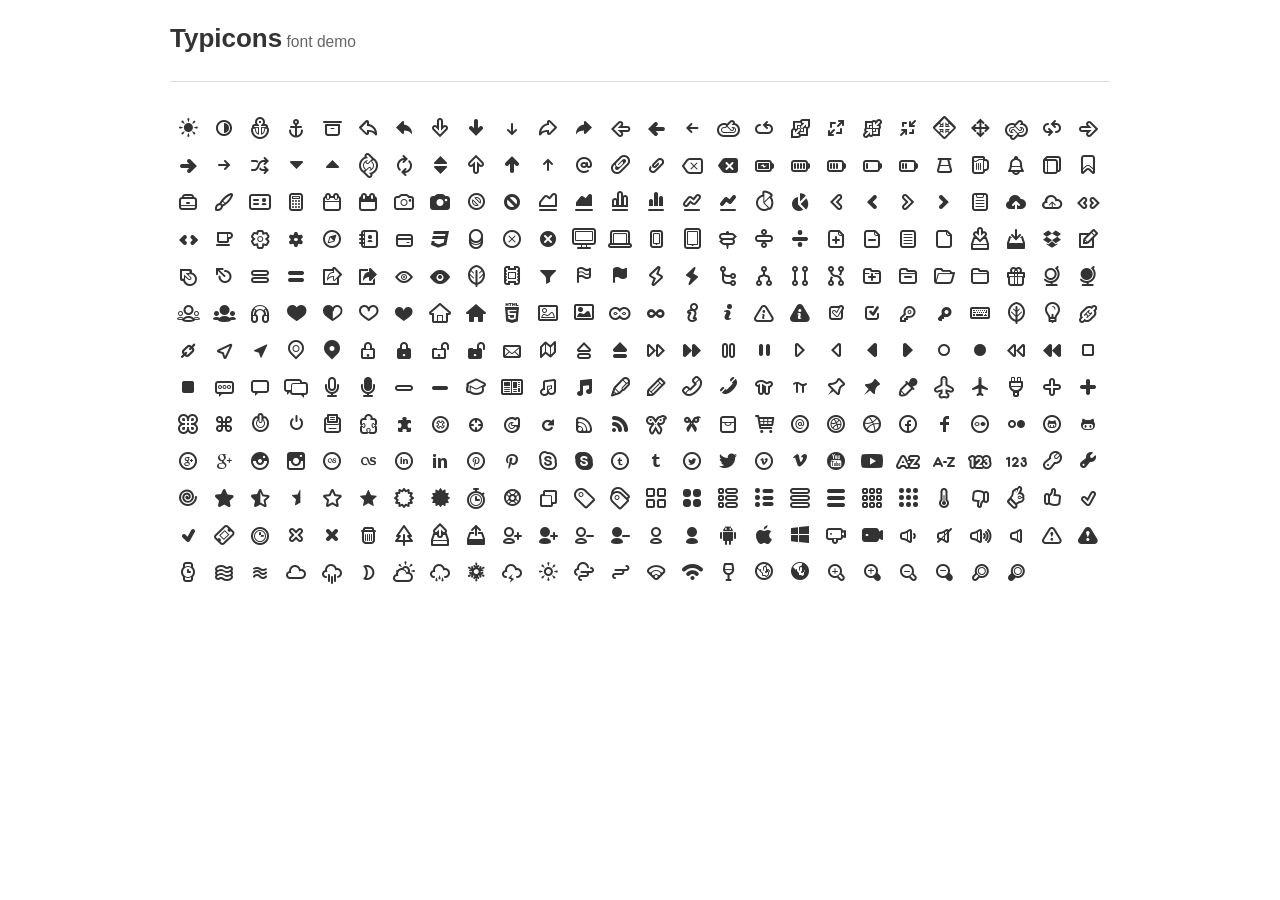
<file: common/typicons/demo.html>
<!DOCTYPE html><html><head><!--[if lt IE 9]><script src="http://html5shim.googlecode.com/svn/trunk/html5.js"></script><![endif]--><meta charset="UTF-8"><style type="text/css">body {
  margin: 0;
  font-family: "Helvetica Neue", Helvetica, Arial, sans-serif;
  font-size: 13px;
  line-height: 18px;
  color: #333;
  background-color: #fff;
}
.page-header {
  width: 100%;
  position: fixed;
  background: #fff;
  z-index: 10;
  top: 0;
}
.page-header small {
  font-size: 0.6em;
  color: #666;
  font-weight: normal;
}
.page-header .container {
  border-bottom: 1px solid #ddd;
  padding: 12px 0;
}
.container,
#preview {
  width: 940px;
  margin: auto;
  position: relative;
}
#icons {
  margin-top: 112px;
  font-size: 24px;
}
#icons .icon {
  float: left;
  padding: 6px;
}
</style><style type="text/css">
@charset 'UTF-8';
/* @FONT-FACE loads font into browser */
@font-face {
  font-family: 'typicons';
  src: url('typicons.eot');
  src: url('typicons.eot?#iefix') format('embedded-opentype'),
       url('typicons.woff') format('woff'),
       url('typicons.ttf') format('truetype'),
       url('typicons.svg#typicons') format('svg');
  font-weight: normal;
  font-style: normal;
}
/* :before psuedo-selector inserts and styles icon */
.typcn:before {
  font-family: 'typicons';
  font-style: normal;
  font-weight: normal;
  speak: none;
  display: inline-block;
  text-decoration: inherit;
  width: 1em;
  height: 1em;
  font-size: 1em;
  text-align: center;
  -webkit-font-smoothing: antialiased;
  font-smoothing: antialiased;
  text-rendering: optimizeLegibility;
}
</style>
<style type="text/css">
/* Code for individual icons */
.typcn-adjust-brightness:before { content: '\e000'; } /* '' */
.typcn-adjust-contrast:before { content: '\e001'; } /* '' */
.typcn-anchor-outline:before { content: '\e002'; } /* '' */
.typcn-anchor:before { content: '\e003'; } /* '' */
.typcn-archive:before { content: '\e004'; } /* '' */
.typcn-arrow-back-outline:before { content: '\e005'; } /* '' */
.typcn-arrow-back:before { content: '\e006'; } /* '' */
.typcn-arrow-down-outline:before { content: '\e007'; } /* '' */
.typcn-arrow-down-thick:before { content: '\e008'; } /* '' */
.typcn-arrow-down:before { content: '\e009'; } /* '' */
.typcn-arrow-forward-outline:before { content: '\e00a'; } /* '' */
.typcn-arrow-forward:before { content: '\e00b'; } /* '' */
.typcn-arrow-left-outline:before { content: '\e00c'; } /* '' */
.typcn-arrow-left-thick:before { content: '\e00d'; } /* '' */
.typcn-arrow-left:before { content: '\e00e'; } /* '' */
.typcn-arrow-loop-outline:before { content: '\e00f'; } /* '' */
.typcn-arrow-loop:before { content: '\e010'; } /* '' */
.typcn-arrow-maximise-outline:before { content: '\e011'; } /* '' */
.typcn-arrow-maximise:before { content: '\e012'; } /* '' */
.typcn-arrow-minimise-outline:before { content: '\e013'; } /* '' */
.typcn-arrow-minimise:before { content: '\e014'; } /* '' */
.typcn-arrow-move-outline:before { content: '\e015'; } /* '' */
.typcn-arrow-move:before { content: '\e016'; } /* '' */
.typcn-arrow-repeat-outline:before { content: '\e017'; } /* '' */
.typcn-arrow-repeat:before { content: '\e018'; } /* '' */
.typcn-arrow-right-outline:before { content: '\e019'; } /* '' */
.typcn-arrow-right-thick:before { content: '\e01a'; } /* '' */
.typcn-arrow-right:before { content: '\e01b'; } /* '' */
.typcn-arrow-shuffle:before { content: '\e01c'; } /* '' */
.typcn-arrow-sorted-down:before { content: '\e01d'; } /* '' */
.typcn-arrow-sorted-up:before { content: '\e01e'; } /* '' */
.typcn-arrow-sync-outline:before { content: '\e01f'; } /* '' */
.typcn-arrow-sync:before { content: '\e020'; } /* '' */
.typcn-arrow-unsorted:before { content: '\e021'; } /* '' */
.typcn-arrow-up-outline:before { content: '\e022'; } /* '' */
.typcn-arrow-up-thick:before { content: '\e023'; } /* '' */
.typcn-arrow-up:before { content: '\e024'; } /* '' */
.typcn-at:before { content: '\e025'; } /* '' */
.typcn-attachment-outline:before { content: '\e026'; } /* '' */
.typcn-attachment:before { content: '\e027'; } /* '' */
.typcn-backspace-outline:before { content: '\e028'; } /* '' */
.typcn-backspace:before { content: '\e029'; } /* '' */
.typcn-battery-charge:before { content: '\e02a'; } /* '' */
.typcn-battery-full:before { content: '\e02b'; } /* '' */
.typcn-battery-high:before { content: '\e02c'; } /* '' */
.typcn-battery-low:before { content: '\e02d'; } /* '' */
.typcn-battery-mid:before { content: '\e02e'; } /* '' */
.typcn-beaker:before { content: '\e02f'; } /* '' */
.typcn-beer:before { content: '\e030'; } /* '' */
.typcn-bell:before { content: '\e031'; } /* '' */
.typcn-book:before { content: '\e032'; } /* '' */
.typcn-bookmark:before { content: '\e033'; } /* '' */
.typcn-briefcase:before { content: '\e034'; } /* '' */
.typcn-brush:before { content: '\e035'; } /* '' */
.typcn-business-card:before { content: '\e036'; } /* '' */
.typcn-calculator:before { content: '\e037'; } /* '' */
.typcn-calendar-outline:before { content: '\e038'; } /* '' */
.typcn-calendar:before { content: '\e039'; } /* '' */
.typcn-camera-outline:before { content: '\e03a'; } /* '' */
.typcn-camera:before { content: '\e03b'; } /* '' */
.typcn-cancel-outline:before { content: '\e03c'; } /* '' */
.typcn-cancel:before { content: '\e03d'; } /* '' */
.typcn-chart-area-outline:before { content: '\e03e'; } /* '' */
.typcn-chart-area:before { content: '\e03f'; } /* '' */
.typcn-chart-bar-outline:before { content: '\e040'; } /* '' */
.typcn-chart-bar:before { content: '\e041'; } /* '' */
.typcn-chart-line-outline:before { content: '\e042'; } /* '' */
.typcn-chart-line:before { content: '\e043'; } /* '' */
.typcn-chart-pie-outline:before { content: '\e044'; } /* '' */
.typcn-chart-pie:before { content: '\e045'; } /* '' */
.typcn-chevron-left-outline:before { content: '\e046'; } /* '' */
.typcn-chevron-left:before { content: '\e047'; } /* '' */
.typcn-chevron-right-outline:before { content: '\e048'; } /* '' */
.typcn-chevron-right:before { content: '\e049'; } /* '' */
.typcn-clipboard:before { content: '\e04a'; } /* '' */
.typcn-cloud-storage:before { content: '\e04b'; } /* '' */
.typcn-cloud-storage-outline:before { content: '\e054'; } /* '' */
.typcn-code-outline:before { content: '\e04c'; } /* '' */
.typcn-code:before { content: '\e04d'; } /* '' */
.typcn-coffee:before { content: '\e04e'; } /* '' */
.typcn-cog-outline:before { content: '\e04f'; } /* '' */
.typcn-cog:before { content: '\e050'; } /* '' */
.typcn-compass:before { content: '\e051'; } /* '' */
.typcn-contacts:before { content: '\e052'; } /* '' */
.typcn-credit-card:before { content: '\e053'; } /* '' */
.typcn-css3:before { content: '\e055'; } /* '' */
.typcn-database:before { content: '\e056'; } /* '' */
.typcn-delete-outline:before { content: '\e057'; } /* '' */
.typcn-delete:before { content: '\e058'; } /* '' */
.typcn-device-desktop:before { content: '\e059'; } /* '' */
.typcn-device-laptop:before { content: '\e05a'; } /* '' */
.typcn-device-phone:before { content: '\e05b'; } /* '' */
.typcn-device-tablet:before { content: '\e05c'; } /* '' */
.typcn-directions:before { content: '\e05d'; } /* '' */
.typcn-divide-outline:before { content: '\e05e'; } /* '' */
.typcn-divide:before { content: '\e05f'; } /* '' */
.typcn-document-add:before { content: '\e060'; } /* '' */
.typcn-document-delete:before { content: '\e061'; } /* '' */
.typcn-document-text:before { content: '\e062'; } /* '' */
.typcn-document:before { content: '\e063'; } /* '' */
.typcn-download-outline:before { content: '\e064'; } /* '' */
.typcn-download:before { content: '\e065'; } /* '' */
.typcn-dropbox:before { content: '\e066'; } /* '' */
.typcn-edit:before { content: '\e067'; } /* '' */
.typcn-eject-outline:before { content: '\e068'; } /* '' */
.typcn-eject:before { content: '\e069'; } /* '' */
.typcn-equals-outline:before { content: '\e06a'; } /* '' */
.typcn-equals:before { content: '\e06b'; } /* '' */
.typcn-export-outline:before { content: '\e06c'; } /* '' */
.typcn-export:before { content: '\e06d'; } /* '' */
.typcn-eye-outline:before { content: '\e06e'; } /* '' */
.typcn-eye:before { content: '\e06f'; } /* '' */
.typcn-feather:before { content: '\e070'; } /* '' */
.typcn-film:before { content: '\e071'; } /* '' */
.typcn-filter:before { content: '\e072'; } /* '' */
.typcn-flag-outline:before { content: '\e073'; } /* '' */
.typcn-flag:before { content: '\e074'; } /* '' */
.typcn-flash-outline:before { content: '\e075'; } /* '' */
.typcn-flash:before { content: '\e076'; } /* '' */
.typcn-flow-children:before { content: '\e077'; } /* '' */
.typcn-flow-merge:before { content: '\e078'; } /* '' */
.typcn-flow-parallel:before { content: '\e079'; } /* '' */
.typcn-flow-switch:before { content: '\e07a'; } /* '' */
.typcn-folder-add:before { content: '\e07b'; } /* '' */
.typcn-folder-delete:before { content: '\e07c'; } /* '' */
.typcn-folder-open:before { content: '\e07d'; } /* '' */
.typcn-folder:before { content: '\e07e'; } /* '' */
.typcn-gift:before { content: '\e07f'; } /* '' */
.typcn-globe-outline:before { content: '\e080'; } /* '' */
.typcn-globe:before { content: '\e081'; } /* '' */
.typcn-group-outline:before { content: '\e082'; } /* '' */
.typcn-group:before { content: '\e083'; } /* '' */
.typcn-headphones:before { content: '\e084'; } /* '' */
.typcn-heart-full-outline:before { content: '\e085'; } /* '' */
.typcn-heart-half-outline:before { content: '\e086'; } /* '' */
.typcn-heart-outline:before { content: '\e087'; } /* '' */
.typcn-heart:before { content: '\e088'; } /* '' */
.typcn-home-outline:before { content: '\e089'; } /* '' */
.typcn-home:before { content: '\e08a'; } /* '' */
.typcn-html5:before { content: '\e08b'; } /* '' */
.typcn-image-outline:before { content: '\e08c'; } /* '' */
.typcn-image:before { content: '\e08d'; } /* '' */
.typcn-infinity-outline:before { content: '\e08e'; } /* '' */
.typcn-infinity:before { content: '\e08f'; } /* '' */
.typcn-info-large-outline:before { content: '\e090'; } /* '' */
.typcn-info-large:before { content: '\e091'; } /* '' */
.typcn-info-outline:before { content: '\e092'; } /* '' */
.typcn-info:before { content: '\e093'; } /* '' */
.typcn-input-checked-outline:before { content: '\e094'; } /* '' */
.typcn-input-checked:before { content: '\e095'; } /* '' */
.typcn-key-outline:before { content: '\e096'; } /* '' */
.typcn-key:before { content: '\e097'; } /* '' */
.typcn-keyboard:before { content: '\e098'; } /* '' */
.typcn-leaf:before { content: '\e099'; } /* '' */
.typcn-lightbulb:before { content: '\e09a'; } /* '' */
.typcn-link-outline:before { content: '\e09b'; } /* '' */
.typcn-link:before { content: '\e09c'; } /* '' */
.typcn-location-arrow-outline:before { content: '\e09d'; } /* '' */
.typcn-location-arrow:before { content: '\e09e'; } /* '' */
.typcn-location-outline:before { content: '\e09f'; } /* '' */
.typcn-location:before { content: '\e0a0'; } /* '' */
.typcn-lock-closed-outline:before { content: '\e0a1'; } /* '' */
.typcn-lock-closed:before { content: '\e0a2'; } /* '' */
.typcn-lock-open-outline:before { content: '\e0a3'; } /* '' */
.typcn-lock-open:before { content: '\e0a4'; } /* '' */
.typcn-mail:before { content: '\e0a5'; } /* '' */
.typcn-map:before { content: '\e0a6'; } /* '' */
.typcn-media-eject-outline:before { content: '\e0a7'; } /* '' */
.typcn-media-eject:before { content: '\e0a8'; } /* '' */
.typcn-media-fast-forward-outline:before { content: '\e0a9'; } /* '' */
.typcn-media-fast-forward:before { content: '\e0aa'; } /* '' */
.typcn-media-pause-outline:before { content: '\e0ab'; } /* '' */
.typcn-media-pause:before { content: '\e0ac'; } /* '' */
.typcn-media-play-outline:before { content: '\e0ad'; } /* '' */
.typcn-media-play-reverse-outline:before { content: '\e0ae'; } /* '' */
.typcn-media-play-reverse:before { content: '\e0af'; } /* '' */
.typcn-media-play:before { content: '\e0b0'; } /* '' */
.typcn-media-record-outline:before { content: '\e0b1'; } /* '' */
.typcn-media-record:before { content: '\e0b2'; } /* '' */
.typcn-media-rewind-outline:before { content: '\e0b3'; } /* '' */
.typcn-media-rewind:before { content: '\e0b4'; } /* '' */
.typcn-media-stop-outline:before { content: '\e0b5'; } /* '' */
.typcn-media-stop:before { content: '\e0b6'; } /* '' */
.typcn-message-typing:before { content: '\e0b7'; } /* '' */
.typcn-message:before { content: '\e0b8'; } /* '' */
.typcn-messages:before { content: '\e0b9'; } /* '' */
.typcn-microphone-outline:before { content: '\e0ba'; } /* '' */
.typcn-microphone:before { content: '\e0bb'; } /* '' */
.typcn-minus-outline:before { content: '\e0bc'; } /* '' */
.typcn-minus:before { content: '\e0bd'; } /* '' */
.typcn-mortar-board:before { content: '\e0be'; } /* '' */
.typcn-news:before { content: '\e0bf'; } /* '' */
.typcn-notes-outline:before { content: '\e0c0'; } /* '' */
.typcn-notes:before { content: '\e0c1'; } /* '' */
.typcn-pen:before { content: '\e0c2'; } /* '' */
.typcn-pencil:before { content: '\e0c3'; } /* '' */
.typcn-phone-outline:before { content: '\e0c4'; } /* '' */
.typcn-phone:before { content: '\e0c5'; } /* '' */
.typcn-pi-outline:before { content: '\e0c6'; } /* '' */
.typcn-pi:before { content: '\e0c7'; } /* '' */
.typcn-pin-outline:before { content: '\e0c8'; } /* '' */
.typcn-pin:before { content: '\e0c9'; } /* '' */
.typcn-pipette:before { content: '\e0ca'; } /* '' */
.typcn-plane-outline:before { content: '\e0cb'; } /* '' */
.typcn-plane:before { content: '\e0cc'; } /* '' */
.typcn-plug:before { content: '\e0cd'; } /* '' */
.typcn-plus-outline:before { content: '\e0ce'; } /* '' */
.typcn-plus:before { content: '\e0cf'; } /* '' */
.typcn-point-of-interest-outline:before { content: '\e0d0'; } /* '' */
.typcn-point-of-interest:before { content: '\e0d1'; } /* '' */
.typcn-power-outline:before { content: '\e0d2'; } /* '' */
.typcn-power:before { content: '\e0d3'; } /* '' */
.typcn-printer:before { content: '\e0d4'; } /* '' */
.typcn-puzzle-outline:before { content: '\e0d5'; } /* '' */
.typcn-puzzle:before { content: '\e0d6'; } /* '' */
.typcn-radar-outline:before { content: '\e0d7'; } /* '' */
.typcn-radar:before { content: '\e0d8'; } /* '' */
.typcn-refresh-outline:before { content: '\e0d9'; } /* '' */
.typcn-refresh:before { content: '\e0da'; } /* '' */
.typcn-rss-outline:before { content: '\e0db'; } /* '' */
.typcn-rss:before { content: '\e0dc'; } /* '' */
.typcn-scissors-outline:before { content: '\e0dd'; } /* '' */
.typcn-scissors:before { content: '\e0de'; } /* '' */
.typcn-shopping-bag:before { content: '\e0df'; } /* '' */
.typcn-shopping-cart:before { content: '\e0e0'; } /* '' */
.typcn-social-at-circular:before { content: '\e0e1'; } /* '' */
.typcn-social-dribbble-circular:before { content: '\e0e2'; } /* '' */
.typcn-social-dribbble:before { content: '\e0e3'; } /* '' */
.typcn-social-facebook-circular:before { content: '\e0e4'; } /* '' */
.typcn-social-facebook:before { content: '\e0e5'; } /* '' */
.typcn-social-flickr-circular:before { content: '\e0e6'; } /* '' */
.typcn-social-flickr:before { content: '\e0e7'; } /* '' */
.typcn-social-github-circular:before { content: '\e0e8'; } /* '' */
.typcn-social-github:before { content: '\e0e9'; } /* '' */
.typcn-social-google-plus-circular:before { content: '\e0ea'; } /* '' */
.typcn-social-google-plus:before { content: '\e0eb'; } /* '' */
.typcn-social-instagram-circular:before { content: '\e0ec'; } /* '' */
.typcn-social-instagram:before { content: '\e0ed'; } /* '' */
.typcn-social-last-fm-circular:before { content: '\e0ee'; } /* '' */
.typcn-social-last-fm:before { content: '\e0ef'; } /* '' */
.typcn-social-linkedin-circular:before { content: '\e0f0'; } /* '' */
.typcn-social-linkedin:before { content: '\e0f1'; } /* '' */
.typcn-social-pinterest-circular:before { content: '\e0f2'; } /* '' */
.typcn-social-pinterest:before { content: '\e0f3'; } /* '' */
.typcn-social-skype-outline:before { content: '\e0f4'; } /* '' */
.typcn-social-skype:before { content: '\e0f5'; } /* '' */
.typcn-social-tumbler-circular:before { content: '\e0f6'; } /* '' */
.typcn-social-tumbler:before { content: '\e0f7'; } /* '' */
.typcn-social-twitter-circular:before { content: '\e0f8'; } /* '' */
.typcn-social-twitter:before { content: '\e0f9'; } /* '' */
.typcn-social-vimeo-circular:before { content: '\e0fa'; } /* '' */
.typcn-social-vimeo:before { content: '\e0fb'; } /* '' */
.typcn-social-youtube-circular:before { content: '\e0fc'; } /* '' */
.typcn-social-youtube:before { content: '\e0fd'; } /* '' */
.typcn-sort-alphabetically-outline:before { content: '\e0fe'; } /* '' */
.typcn-sort-alphabetically:before { content: '\e0ff'; } /* '' */
.typcn-sort-numerically-outline:before { content: '\e100'; } /* '' */
.typcn-sort-numerically:before { content: '\e101'; } /* '' */
.typcn-spanner-outline:before { content: '\e102'; } /* '' */
.typcn-spanner:before { content: '\e103'; } /* '' */
.typcn-spiral:before { content: '\e104'; } /* '' */
.typcn-star-full-outline:before { content: '\e105'; } /* '' */
.typcn-star-half-outline:before { content: '\e106'; } /* '' */
.typcn-star-half:before { content: '\e107'; } /* '' */
.typcn-star-outline:before { content: '\e108'; } /* '' */
.typcn-star:before { content: '\e109'; } /* '' */
.typcn-starburst-outline:before { content: '\e10a'; } /* '' */
.typcn-starburst:before { content: '\e10b'; } /* '' */
.typcn-stopwatch:before { content: '\e10c'; } /* '' */
.typcn-support:before { content: '\e10d'; } /* '' */
.typcn-tabs-outline:before { content: '\e10e'; } /* '' */
.typcn-tag:before { content: '\e10f'; } /* '' */
.typcn-tags:before { content: '\e110'; } /* '' */
.typcn-th-large-outline:before { content: '\e111'; } /* '' */
.typcn-th-large:before { content: '\e112'; } /* '' */
.typcn-th-list-outline:before { content: '\e113'; } /* '' */
.typcn-th-list:before { content: '\e114'; } /* '' */
.typcn-th-menu-outline:before { content: '\e115'; } /* '' */
.typcn-th-menu:before { content: '\e116'; } /* '' */
.typcn-th-small-outline:before { content: '\e117'; } /* '' */
.typcn-th-small:before { content: '\e118'; } /* '' */
.typcn-thermometer:before { content: '\e119'; } /* '' */
.typcn-thumbs-down:before { content: '\e11a'; } /* '' */
.typcn-thumbs-ok:before { content: '\e11b'; } /* '' */
.typcn-thumbs-up:before { content: '\e11c'; } /* '' */
.typcn-tick-outline:before { content: '\e11d'; } /* '' */
.typcn-tick:before { content: '\e11e'; } /* '' */
.typcn-ticket:before { content: '\e11f'; } /* '' */
.typcn-time:before { content: '\e120'; } /* '' */
.typcn-times-outline:before { content: '\e121'; } /* '' */
.typcn-times:before { content: '\e122'; } /* '' */
.typcn-trash:before { content: '\e123'; } /* '' */
.typcn-tree:before { content: '\e124'; } /* '' */
.typcn-upload-outline:before { content: '\e125'; } /* '' */
.typcn-upload:before { content: '\e126'; } /* '' */
.typcn-user-add-outline:before { content: '\e127'; } /* '' */
.typcn-user-add:before { content: '\e128'; } /* '' */
.typcn-user-delete-outline:before { content: '\e129'; } /* '' */
.typcn-user-delete:before { content: '\e12a'; } /* '' */
.typcn-user-outline:before { content: '\e12b'; } /* '' */
.typcn-user:before { content: '\e12c'; } /* '' */
.typcn-vendor-android:before { content: '\e12d'; } /* '' */
.typcn-vendor-apple:before { content: '\e12e'; } /* '' */
.typcn-vendor-microsoft:before { content: '\e12f'; } /* '' */
.typcn-video-outline:before { content: '\e130'; } /* '' */
.typcn-video:before { content: '\e131'; } /* '' */
.typcn-volume-down:before { content: '\e132'; } /* '' */
.typcn-volume-mute:before { content: '\e133'; } /* '' */
.typcn-volume-up:before { content: '\e134'; } /* '' */
.typcn-volume:before { content: '\e135'; } /* '' */
.typcn-warning-outline:before { content: '\e136'; } /* '' */
.typcn-warning:before { content: '\e137'; } /* '' */
.typcn-watch:before { content: '\e138'; } /* '' */
.typcn-waves-outline:before { content: '\e139'; } /* '' */
.typcn-waves:before { content: '\e13a'; } /* '' */
.typcn-weather-cloudy:before { content: '\e13b'; } /* '' */
.typcn-weather-downpour:before { content: '\e13c'; } /* '' */
.typcn-weather-night:before { content: '\e13d'; } /* '' */
.typcn-weather-partly-sunny:before { content: '\e13e'; } /* '' */
.typcn-weather-shower:before { content: '\e13f'; } /* '' */
.typcn-weather-snow:before { content: '\e140'; } /* '' */
.typcn-weather-stormy:before { content: '\e141'; } /* '' */
.typcn-weather-sunny:before { content: '\e142'; } /* '' */
.typcn-weather-windy-cloudy:before { content: '\e143'; } /* '' */
.typcn-weather-windy:before { content: '\e144'; } /* '' */
.typcn-wi-fi-outline:before { content: '\e145'; } /* '' */
.typcn-wi-fi:before { content: '\e146'; } /* '' */
.typcn-wine:before { content: '\e147'; } /* '' */
.typcn-world-outline:before { content: '\e148'; } /* '' */
.typcn-world:before { content: '\e149'; } /* '' */
.typcn-zoom-in-outline:before { content: '\e14a'; } /* '' */
.typcn-zoom-in:before { content: '\e14b'; } /* '' */
.typcn-zoom-out-outline:before { content: '\e14c'; } /* '' */
.typcn-zoom-out:before { content: '\e14d'; } /* '' */
.typcn-zoom-outline:before { content: '\e14e'; } /* '' */
.typcn-zoom:before { content: '\e14f'; } /* '' */</style></head><body><div class="page-header"><div class="container"><h1>Typicons<small> font demo</small></h1></div></div><div id="icons"><div id="preview" class="clearfix"><div data-name="adjust-brightness" data-code="0xe000" data-match="sun adjust brightness " class="icon"><span class="typcn typcn-adjust-brightness"></span></div><div data-name="adjust-contrast" data-code="0xe001" data-match="half adjust contrast " class="icon"><span class="typcn typcn-adjust-contrast"></span></div><div data-name="anchor-outline" data-code="0xe002" data-match=" anchor outline " class="icon"><span class="typcn typcn-anchor-outline"></span></div><div data-name="anchor" data-code="0xe003" data-match=" anchor " class="icon"><span class="typcn typcn-anchor"></span></div><div data-name="archive" data-code="0xe004" data-match=" archive " class="icon"><span class="typcn typcn-archive"></span></div><div data-name="arrow-back-outline" data-code="0xe005" data-match=" arrow back outline " class="icon"><span class="typcn typcn-arrow-back-outline"></span></div><div data-name="arrow-back" data-code="0xe006" data-match=" arrow back " class="icon"><span class="typcn typcn-arrow-back"></span></div><div data-name="arrow-down-outline" data-code="0xe007" data-match=" arrow down outline " class="icon"><span class="typcn typcn-arrow-down-outline"></span></div><div data-name="arrow-down-thick" data-code="0xe008" data-match=" arrow down thick " class="icon"><span class="typcn typcn-arrow-down-thick"></span></div><div data-name="arrow-down" data-code="0xe009" data-match=" arrow down " class="icon"><span class="typcn typcn-arrow-down"></span></div><div data-name="arrow-forward-outline" data-code="0xe00a" data-match=" arrow forward outline " class="icon"><span class="typcn typcn-arrow-forward-outline"></span></div><div data-name="arrow-forward" data-code="0xe00b" data-match=" arrow forward " class="icon"><span class="typcn typcn-arrow-forward"></span></div><div data-name="arrow-left-outline" data-code="0xe00c" data-match=" arrow left outline " class="icon"><span class="typcn typcn-arrow-left-outline"></span></div><div data-name="arrow-left-thick" data-code="0xe00d" data-match=" arrow left thick " class="icon"><span class="typcn typcn-arrow-left-thick"></span></div><div data-name="arrow-left" data-code="0xe00e" data-match=" arrow left " class="icon"><span class="typcn typcn-arrow-left"></span></div><div data-name="arrow-loop-outline" data-code="0xe00f" data-match=" arrow loop outline " class="icon"><span class="typcn typcn-arrow-loop-outline"></span></div><div data-name="arrow-loop" data-code="0xe010" data-match=" arrow loop " class="icon"><span class="typcn typcn-arrow-loop"></span></div><div data-name="arrow-maximise-outline" data-code="0xe011" data-match=" arrow maximise outline " class="icon"><span class="typcn typcn-arrow-maximise-outline"></span></div><div data-name="arrow-maximise" data-code="0xe012" data-match=" arrow maximise " class="icon"><span class="typcn typcn-arrow-maximise"></span></div><div data-name="arrow-minimise-outline" data-code="0xe013" data-match=" arrow minimise outline " class="icon"><span class="typcn typcn-arrow-minimise-outline"></span></div><div data-name="arrow-minimise" data-code="0xe014" data-match=" arrow minimise " class="icon"><span class="typcn typcn-arrow-minimise"></span></div><div data-name="arrow-move-outline" data-code="0xe015" data-match=" arrow move outline " class="icon"><span class="typcn typcn-arrow-move-outline"></span></div><div data-name="arrow-move" data-code="0xe016" data-match=" arrow move " class="icon"><span class="typcn typcn-arrow-move"></span></div><div data-name="arrow-repeat-outline" data-code="0xe017" data-match=" arrow repeat outline " class="icon"><span class="typcn typcn-arrow-repeat-outline"></span></div><div data-name="arrow-repeat" data-code="0xe018" data-match=" arrow repeat " class="icon"><span class="typcn typcn-arrow-repeat"></span></div><div data-name="arrow-right-outline" data-code="0xe019" data-match=" arrow right outline " class="icon"><span class="typcn typcn-arrow-right-outline"></span></div><div data-name="arrow-right-thick" data-code="0xe01a" data-match=" arrow right thick " class="icon"><span class="typcn typcn-arrow-right-thick"></span></div><div data-name="arrow-right" data-code="0xe01b" data-match=" arrow right " class="icon"><span class="typcn typcn-arrow-right"></span></div><div data-name="arrow-shuffle" data-code="0xe01c" data-match=" arrow shuffle " class="icon"><span class="typcn typcn-arrow-shuffle"></span></div><div data-name="arrow-sorted-down" data-code="0xe01d" data-match=" arrow sorted down " class="icon"><span class="typcn typcn-arrow-sorted-down"></span></div><div data-name="arrow-sorted-up" data-code="0xe01e" data-match=" arrow sorted up " class="icon"><span class="typcn typcn-arrow-sorted-up"></span></div><div data-name="arrow-sync-outline" data-code="0xe01f" data-match=" arrow sync outline " class="icon"><span class="typcn typcn-arrow-sync-outline"></span></div><div data-name="arrow-sync" data-code="0xe020" data-match=" arrow sync " class="icon"><span class="typcn typcn-arrow-sync"></span></div><div data-name="arrow-unsorted" data-code="0xe021" data-match=" arrow unsorted " class="icon"><span class="typcn typcn-arrow-unsorted"></span></div><div data-name="arrow-up-outline" data-code="0xe022" data-match=" arrow up outline " class="icon"><span class="typcn typcn-arrow-up-outline"></span></div><div data-name="arrow-up-thick" data-code="0xe023" data-match=" arrow up thick " class="icon"><span class="typcn typcn-arrow-up-thick"></span></div><div data-name="arrow-up" data-code="0xe024" data-match=" arrow up " class="icon"><span class="typcn typcn-arrow-up"></span></div><div data-name="at" data-code="0xe025" data-match=" at " class="icon"><span class="typcn typcn-at"></span></div><div data-name="attachment-outline" data-code="0xe026" data-match=" attachment outline " class="icon"><span class="typcn typcn-attachment-outline"></span></div><div data-name="attachment" data-code="0xe027" data-match=" attachment " class="icon"><span class="typcn typcn-attachment"></span></div><div data-name="backspace-outline" data-code="0xe028" data-match="delete backspace outline " class="icon"><span class="typcn typcn-backspace-outline"></span></div><div data-name="backspace" data-code="0xe029" data-match="delete backspace " class="icon"><span class="typcn typcn-backspace"></span></div><div data-name="battery-charge" data-code="0xe02a" data-match="power battery charge " class="icon"><span class="typcn typcn-battery-charge"></span></div><div data-name="battery-full" data-code="0xe02b" data-match="power battery full " class="icon"><span class="typcn typcn-battery-full"></span></div><div data-name="battery-high" data-code="0xe02c" data-match="power battery high " class="icon"><span class="typcn typcn-battery-high"></span></div><div data-name="battery-low" data-code="0xe02d" data-match="power battery low " class="icon"><span class="typcn typcn-battery-low"></span></div><div data-name="battery-mid" data-code="0xe02e" data-match="power battery mid " class="icon"><span class="typcn typcn-battery-mid"></span></div><div data-name="beaker" data-code="0xe02f" data-match="lab,beta,experiment beaker " class="icon"><span class="typcn typcn-beaker"></span></div><div data-name="beer" data-code="0xe030" data-match="ale,lager beer " class="icon"><span class="typcn typcn-beer"></span></div><div data-name="bell" data-code="0xe031" data-match="tone,alarm bell " class="icon"><span class="typcn typcn-bell"></span></div><div data-name="book" data-code="0xe032" data-match=" book " class="icon"><span class="typcn typcn-book"></span></div><div data-name="bookmark" data-code="0xe033" data-match="banner,flag bookmark " class="icon"><span class="typcn typcn-bookmark"></span></div><div data-name="briefcase" data-code="0xe034" data-match=" briefcase " class="icon"><span class="typcn typcn-briefcase"></span></div><div data-name="brush" data-code="0xe035" data-match=" brush " class="icon"><span class="typcn typcn-brush"></span></div><div data-name="business-card" data-code="0xe036" data-match="id business card " class="icon"><span class="typcn typcn-business-card"></span></div><div data-name="calculator" data-code="0xe037" data-match=" calculator " class="icon"><span class="typcn typcn-calculator"></span></div><div data-name="calendar-outline" data-code="0xe038" data-match=" calendar outline " class="icon"><span class="typcn typcn-calendar-outline"></span></div><div data-name="calendar" data-code="0xe039" data-match=" calendar " class="icon"><span class="typcn typcn-calendar"></span></div><div data-name="camera-outline" data-code="0xe03a" data-match=" camera outline " class="icon"><span class="typcn typcn-camera-outline"></span></div><div data-name="camera" data-code="0xe03b" data-match="photo camera " class="icon"><span class="typcn typcn-camera"></span></div><div data-name="cancel-outline" data-code="0xe03c" data-match="photo cancel outline " class="icon"><span class="typcn typcn-cancel-outline"></span></div><div data-name="cancel" data-code="0xe03d" data-match=" cancel " class="icon"><span class="typcn typcn-cancel"></span></div><div data-name="chart-area-outline" data-code="0xe03e" data-match="graph chart area outline " class="icon"><span class="typcn typcn-chart-area-outline"></span></div><div data-name="chart-area" data-code="0xe03f" data-match="graph chart area " class="icon"><span class="typcn typcn-chart-area"></span></div><div data-name="chart-bar-outline" data-code="0xe040" data-match="graph chart bar outline " class="icon"><span class="typcn typcn-chart-bar-outline"></span></div><div data-name="chart-bar" data-code="0xe041" data-match="graph chart bar " class="icon"><span class="typcn typcn-chart-bar"></span></div><div data-name="chart-line-outline" data-code="0xe042" data-match="graph chart line outline " class="icon"><span class="typcn typcn-chart-line-outline"></span></div><div data-name="chart-line" data-code="0xe043" data-match="graph chart line " class="icon"><span class="typcn typcn-chart-line"></span></div><div data-name="chart-pie-outline" data-code="0xe044" data-match="graph chart pie outline " class="icon"><span class="typcn typcn-chart-pie-outline"></span></div><div data-name="chart-pie" data-code="0xe045" data-match="graph chart pie " class="icon"><span class="typcn typcn-chart-pie"></span></div><div data-name="chevron-left-outline" data-code="0xe046" data-match="less than chevron left outline " class="icon"><span class="typcn typcn-chevron-left-outline"></span></div><div data-name="chevron-left" data-code="0xe047" data-match="less than chevron left " class="icon"><span class="typcn typcn-chevron-left"></span></div><div data-name="chevron-right-outline" data-code="0xe048" data-match="greater than chevron right outline " class="icon"><span class="typcn typcn-chevron-right-outline"></span></div><div data-name="chevron-right" data-code="0xe049" data-match="greater than chevron right " class="icon"><span class="typcn typcn-chevron-right"></span></div><div data-name="clipboard" data-code="0xe04a" data-match="copy clipboard " class="icon"><span class="typcn typcn-clipboard"></span></div><div data-name="cloud-storage" data-code="0xe04b" data-match="data,upload cloud storage " class="icon"><span class="typcn typcn-cloud-storage"></span></div><div data-name="cloud-storage-outline" data-code="0xe054" data-match="data,upload cloud storage outline " class="icon"><span class="typcn typcn-cloud-storage-outline"></span></div><div data-name="code-outline" data-code="0xe04c" data-match="tag code outline " class="icon"><span class="typcn typcn-code-outline"></span></div><div data-name="code" data-code="0xe04d" data-match="tag code " class="icon"><span class="typcn typcn-code"></span></div><div data-name="coffee" data-code="0xe04e" data-match="beverage coffee " class="icon"><span class="typcn typcn-coffee"></span></div><div data-name="cog-outline" data-code="0xe04f" data-match="settings cog outline " class="icon"><span class="typcn typcn-cog-outline"></span></div><div data-name="cog" data-code="0xe050" data-match="settings cog " class="icon"><span class="typcn typcn-cog"></span></div><div data-name="compass" data-code="0xe051" data-match="safari compass " class="icon"><span class="typcn typcn-compass"></span></div><div data-name="contacts" data-code="0xe052" data-match="address,book contacts " class="icon"><span class="typcn typcn-contacts"></span></div><div data-name="credit-card" data-code="0xe053" data-match="payment credit card " class="icon"><span class="typcn typcn-credit-card"></span></div><div data-name="css3" data-code="0xe055" data-match=" css3 " class="icon"><span class="typcn typcn-css3"></span></div><div data-name="database" data-code="0xe056" data-match="db database " class="icon"><span class="typcn typcn-database"></span></div><div data-name="delete-outline" data-code="0xe057" data-match="cross,close delete outline " class="icon"><span class="typcn typcn-delete-outline"></span></div><div data-name="delete" data-code="0xe058" data-match="cross,close delete " class="icon"><span class="typcn typcn-delete"></span></div><div data-name="device-desktop" data-code="0xe059" data-match="pc,mac device desktop " class="icon"><span class="typcn typcn-device-desktop"></span></div><div data-name="device-laptop" data-code="0xe05a" data-match="notebook,macbook device laptop " class="icon"><span class="typcn typcn-device-laptop"></span></div><div data-name="device-phone" data-code="0xe05b" data-match="iphone device phone " class="icon"><span class="typcn typcn-device-phone"></span></div><div data-name="device-tablet" data-code="0xe05c" data-match="ipad device tablet " class="icon"><span class="typcn typcn-device-tablet"></span></div><div data-name="directions" data-code="0xe05d" data-match=" directions " class="icon"><span class="typcn typcn-directions"></span></div><div data-name="divide-outline" data-code="0xe05e" data-match="division divide outline " class="icon"><span class="typcn typcn-divide-outline"></span></div><div data-name="divide" data-code="0xe05f" data-match="division divide " class="icon"><span class="typcn typcn-divide"></span></div><div data-name="document-add" data-code="0xe060" data-match="file document add " class="icon"><span class="typcn typcn-document-add"></span></div><div data-name="document-delete" data-code="0xe061" data-match="file document delete " class="icon"><span class="typcn typcn-document-delete"></span></div><div data-name="document-text" data-code="0xe062" data-match="file document text " class="icon"><span class="typcn typcn-document-text"></span></div><div data-name="document" data-code="0xe063" data-match="file document " class="icon"><span class="typcn typcn-document"></span></div><div data-name="download-outline" data-code="0xe064" data-match=" download outline " class="icon"><span class="typcn typcn-download-outline"></span></div><div data-name="download" data-code="0xe065" data-match=" download " class="icon"><span class="typcn typcn-download"></span></div><div data-name="dropbox" data-code="0xe066" data-match=" dropbox " class="icon"><span class="typcn typcn-dropbox"></span></div><div data-name="edit" data-code="0xe067" data-match="pencil edit " class="icon"><span class="typcn typcn-edit"></span></div><div data-name="eject-outline" data-code="0xe068" data-match="export,log,off,out eject outline " class="icon"><span class="typcn typcn-eject-outline"></span></div><div data-name="eject" data-code="0xe069" data-match="export,log,off,out eject " class="icon"><span class="typcn typcn-eject"></span></div><div data-name="equals-outline" data-code="0xe06a" data-match=" equals outline " class="icon"><span class="typcn typcn-equals-outline"></span></div><div data-name="equals" data-code="0xe06b" data-match=" equals " class="icon"><span class="typcn typcn-equals"></span></div><div data-name="export-outline" data-code="0xe06c" data-match="share export outline " class="icon"><span class="typcn typcn-export-outline"></span></div><div data-name="export" data-code="0xe06d" data-match="share export " class="icon"><span class="typcn typcn-export"></span></div><div data-name="eye-outline" data-code="0xe06e" data-match="view eye outline " class="icon"><span class="typcn typcn-eye-outline"></span></div><div data-name="eye" data-code="0xe06f" data-match="view eye " class="icon"><span class="typcn typcn-eye"></span></div><div data-name="feather" data-code="0xe070" data-match=" feather " class="icon"><span class="typcn typcn-feather"></span></div><div data-name="film" data-code="0xe071" data-match="strip film " class="icon"><span class="typcn typcn-film"></span></div><div data-name="filter" data-code="0xe072" data-match="funnel,refine filter " class="icon"><span class="typcn typcn-filter"></span></div><div data-name="flag-outline" data-code="0xe073" data-match=" flag outline " class="icon"><span class="typcn typcn-flag-outline"></span></div><div data-name="flag" data-code="0xe074" data-match=" flag " class="icon"><span class="typcn typcn-flag"></span></div><div data-name="flash-outline" data-code="0xe075" data-match="power,lightning flash outline " class="icon"><span class="typcn typcn-flash-outline"></span></div><div data-name="flash" data-code="0xe076" data-match="power,lightning flash " class="icon"><span class="typcn typcn-flash"></span></div><div data-name="flow-children" data-code="0xe077" data-match=" flow children " class="icon"><span class="typcn typcn-flow-children"></span></div><div data-name="flow-merge" data-code="0xe078" data-match=" flow merge " class="icon"><span class="typcn typcn-flow-merge"></span></div><div data-name="flow-parallel" data-code="0xe079" data-match=" flow parallel " class="icon"><span class="typcn typcn-flow-parallel"></span></div><div data-name="flow-switch" data-code="0xe07a" data-match=" flow switch " class="icon"><span class="typcn typcn-flow-switch"></span></div><div data-name="folder-add" data-code="0xe07b" data-match="directory folder add " class="icon"><span class="typcn typcn-folder-add"></span></div><div data-name="folder-delete" data-code="0xe07c" data-match="directory folder delete " class="icon"><span class="typcn typcn-folder-delete"></span></div><div data-name="folder-open" data-code="0xe07d" data-match="directory folder open " class="icon"><span class="typcn typcn-folder-open"></span></div><div data-name="folder" data-code="0xe07e" data-match="directory folder " class="icon"><span class="typcn typcn-folder"></span></div><div data-name="gift" data-code="0xe07f" data-match="present gift " class="icon"><span class="typcn typcn-gift"></span></div><div data-name="globe-outline" data-code="0xe080" data-match=" globe outline " class="icon"><span class="typcn typcn-globe-outline"></span></div><div data-name="globe" data-code="0xe081" data-match=" globe " class="icon"><span class="typcn typcn-globe"></span></div><div data-name="group-outline" data-code="0xe082" data-match="users group outline " class="icon"><span class="typcn typcn-group-outline"></span></div><div data-name="group" data-code="0xe083" data-match="users group " class="icon"><span class="typcn typcn-group"></span></div><div data-name="headphones" data-code="0xe084" data-match=" headphones " class="icon"><span class="typcn typcn-headphones"></span></div><div data-name="heart-full-outline" data-code="0xe085" data-match="like,favourite,love heart full outline " class="icon"><span class="typcn typcn-heart-full-outline"></span></div><div data-name="heart-half-outline" data-code="0xe086" data-match="like,favourite,love heart half outline " class="icon"><span class="typcn typcn-heart-half-outline"></span></div><div data-name="heart-outline" data-code="0xe087" data-match="like,favourite,love heart outline " class="icon"><span class="typcn typcn-heart-outline"></span></div><div data-name="heart" data-code="0xe088" data-match="like,favourite,love heart " class="icon"><span class="typcn typcn-heart"></span></div><div data-name="home-outline" data-code="0xe089" data-match=" home outline " class="icon"><span class="typcn typcn-home-outline"></span></div><div data-name="home" data-code="0xe08a" data-match=" home " class="icon"><span class="typcn typcn-home"></span></div><div data-name="html5" data-code="0xe08b" data-match=" html5 " class="icon"><span class="typcn typcn-html5"></span></div><div data-name="image-outline" data-code="0xe08c" data-match="picture,photo image outline " class="icon"><span class="typcn typcn-image-outline"></span></div><div data-name="image" data-code="0xe08d" data-match="picture,photo image " class="icon"><span class="typcn typcn-image"></span></div><div data-name="infinity-outline" data-code="0xe08e" data-match=" infinity outline " class="icon"><span class="typcn typcn-infinity-outline"></span></div><div data-name="infinity" data-code="0xe08f" data-match=" infinity " class="icon"><span class="typcn typcn-infinity"></span></div><div data-name="info-large-outline" data-code="0xe090" data-match=" info large outline " class="icon"><span class="typcn typcn-info-large-outline"></span></div><div data-name="info-large" data-code="0xe091" data-match=" info large " class="icon"><span class="typcn typcn-info-large"></span></div><div data-name="info-outline" data-code="0xe092" data-match=" info outline " class="icon"><span class="typcn typcn-info-outline"></span></div><div data-name="info" data-code="0xe093" data-match=" info " class="icon"><span class="typcn typcn-info"></span></div><div data-name="input-checked-outline" data-code="0xe094" data-match="tick,correct input checked outline " class="icon"><span class="typcn typcn-input-checked-outline"></span></div><div data-name="input-checked" data-code="0xe095" data-match="tick,correct input checked " class="icon"><span class="typcn typcn-input-checked"></span></div><div data-name="key-outline" data-code="0xe096" data-match="password,login key outline " class="icon"><span class="typcn typcn-key-outline"></span></div><div data-name="key" data-code="0xe097" data-match="password,login key " class="icon"><span class="typcn typcn-key"></span></div><div data-name="keyboard" data-code="0xe098" data-match=" keyboard " class="icon"><span class="typcn typcn-keyboard"></span></div><div data-name="leaf" data-code="0xe099" data-match=" leaf " class="icon"><span class="typcn typcn-leaf"></span></div><div data-name="lightbulb" data-code="0xe09a" data-match="idea lightbulb " class="icon"><span class="typcn typcn-lightbulb"></span></div><div data-name="link-outline" data-code="0xe09b" data-match="chain link outline " class="icon"><span class="typcn typcn-link-outline"></span></div><div data-name="link" data-code="0xe09c" data-match="chain link " class="icon"><span class="typcn typcn-link"></span></div><div data-name="location-arrow-outline" data-code="0xe09d" data-match="direction location arrow outline " class="icon"><span class="typcn typcn-location-arrow-outline"></span></div><div data-name="location-arrow" data-code="0xe09e" data-match="direction location arrow " class="icon"><span class="typcn typcn-location-arrow"></span></div><div data-name="location-outline" data-code="0xe09f" data-match="map,pin location outline " class="icon"><span class="typcn typcn-location-outline"></span></div><div data-name="location" data-code="0xe0a0" data-match="map,pin location " class="icon"><span class="typcn typcn-location"></span></div><div data-name="lock-closed-outline" data-code="0xe0a1" data-match="locked lock closed outline " class="icon"><span class="typcn typcn-lock-closed-outline"></span></div><div data-name="lock-closed" data-code="0xe0a2" data-match="locked lock closed " class="icon"><span class="typcn typcn-lock-closed"></span></div><div data-name="lock-open-outline" data-code="0xe0a3" data-match=" lock open outline " class="icon"><span class="typcn typcn-lock-open-outline"></span></div><div data-name="lock-open" data-code="0xe0a4" data-match=" lock open " class="icon"><span class="typcn typcn-lock-open"></span></div><div data-name="mail" data-code="0xe0a5" data-match="email mail " class="icon"><span class="typcn typcn-mail"></span></div><div data-name="map" data-code="0xe0a6" data-match="brochure,pamphlet map " class="icon"><span class="typcn typcn-map"></span></div><div data-name="media-eject-outline" data-code="0xe0a7" data-match=" media eject outline " class="icon"><span class="typcn typcn-media-eject-outline"></span></div><div data-name="media-eject" data-code="0xe0a8" data-match=" media eject " class="icon"><span class="typcn typcn-media-eject"></span></div><div data-name="media-fast-forward-outline" data-code="0xe0a9" data-match=" media fast forward outline " class="icon"><span class="typcn typcn-media-fast-forward-outline"></span></div><div data-name="media-fast-forward" data-code="0xe0aa" data-match=" media fast forward " class="icon"><span class="typcn typcn-media-fast-forward"></span></div><div data-name="media-pause-outline" data-code="0xe0ab" data-match=" media pause outline " class="icon"><span class="typcn typcn-media-pause-outline"></span></div><div data-name="media-pause" data-code="0xe0ac" data-match=" media pause " class="icon"><span class="typcn typcn-media-pause"></span></div><div data-name="media-play-outline" data-code="0xe0ad" data-match=" media play outline " class="icon"><span class="typcn typcn-media-play-outline"></span></div><div data-name="media-play-reverse-outline" data-code="0xe0ae" data-match=" media play reverse outline " class="icon"><span class="typcn typcn-media-play-reverse-outline"></span></div><div data-name="media-play-reverse" data-code="0xe0af" data-match=" media play reverse " class="icon"><span class="typcn typcn-media-play-reverse"></span></div><div data-name="media-play" data-code="0xe0b0" data-match=" media play " class="icon"><span class="typcn typcn-media-play"></span></div><div data-name="media-record-outline" data-code="0xe0b1" data-match=" media record outline " class="icon"><span class="typcn typcn-media-record-outline"></span></div><div data-name="media-record" data-code="0xe0b2" data-match=" media record " class="icon"><span class="typcn typcn-media-record"></span></div><div data-name="media-rewind-outline" data-code="0xe0b3" data-match=" media rewind outline " class="icon"><span class="typcn typcn-media-rewind-outline"></span></div><div data-name="media-rewind" data-code="0xe0b4" data-match=" media rewind " class="icon"><span class="typcn typcn-media-rewind"></span></div><div data-name="media-stop-outline" data-code="0xe0b5" data-match=" media stop outline " class="icon"><span class="typcn typcn-media-stop-outline"></span></div><div data-name="media-stop" data-code="0xe0b6" data-match=" media stop " class="icon"><span class="typcn typcn-media-stop"></span></div><div data-name="message-typing" data-code="0xe0b7" data-match="msg,chat message typing " class="icon"><span class="typcn typcn-message-typing"></span></div><div data-name="message" data-code="0xe0b8" data-match="msg,chat message " class="icon"><span class="typcn typcn-message"></span></div><div data-name="messages" data-code="0xe0b9" data-match="msg,chat messages " class="icon"><span class="typcn typcn-messages"></span></div><div data-name="microphone-outline" data-code="0xe0ba" data-match="record microphone outline " class="icon"><span class="typcn typcn-microphone-outline"></span></div><div data-name="microphone" data-code="0xe0bb" data-match="record microphone " class="icon"><span class="typcn typcn-microphone"></span></div><div data-name="minus-outline" data-code="0xe0bc" data-match="subtract minus outline " class="icon"><span class="typcn typcn-minus-outline"></span></div><div data-name="minus" data-code="0xe0bd" data-match="subtract minus " class="icon"><span class="typcn typcn-minus"></span></div><div data-name="mortar-board" data-code="0xe0be" data-match=" mortar board " class="icon"><span class="typcn typcn-mortar-board"></span></div><div data-name="news" data-code="0xe0bf" data-match="article news " class="icon"><span class="typcn typcn-news"></span></div><div data-name="notes-outline" data-code="0xe0c0" data-match="music notes outline " class="icon"><span class="typcn typcn-notes-outline"></span></div><div data-name="notes" data-code="0xe0c1" data-match="music notes " class="icon"><span class="typcn typcn-notes"></span></div><div data-name="pen" data-code="0xe0c2" data-match="write,compose pen " class="icon"><span class="typcn typcn-pen"></span></div><div data-name="pencil" data-code="0xe0c3" data-match="write,compose pencil " class="icon"><span class="typcn typcn-pencil"></span></div><div data-name="phone-outline" data-code="0xe0c4" data-match="call,ring phone outline " class="icon"><span class="typcn typcn-phone-outline"></span></div><div data-name="phone" data-code="0xe0c5" data-match="call,ring phone " class="icon"><span class="typcn typcn-phone"></span></div><div data-name="pi-outline" data-code="0xe0c6" data-match=" pi outline " class="icon"><span class="typcn typcn-pi-outline"></span></div><div data-name="pi" data-code="0xe0c7" data-match=" pi " class="icon"><span class="typcn typcn-pi"></span></div><div data-name="pin-outline" data-code="0xe0c8" data-match=" pin outline " class="icon"><span class="typcn typcn-pin-outline"></span></div><div data-name="pin" data-code="0xe0c9" data-match=" pin " class="icon"><span class="typcn typcn-pin"></span></div><div data-name="pipette" data-code="0xe0ca" data-match="picker pipette " class="icon"><span class="typcn typcn-pipette"></span></div><div data-name="plane-outline" data-code="0xe0cb" data-match="flight plane outline " class="icon"><span class="typcn typcn-plane-outline"></span></div><div data-name="plane" data-code="0xe0cc" data-match="flight plane " class="icon"><span class="typcn typcn-plane"></span></div><div data-name="plug" data-code="0xe0cd" data-match="connect plug " class="icon"><span class="typcn typcn-plug"></span></div><div data-name="plus-outline" data-code="0xe0ce" data-match="add plus outline " class="icon"><span class="typcn typcn-plus-outline"></span></div><div data-name="plus" data-code="0xe0cf" data-match="add plus " class="icon"><span class="typcn typcn-plus"></span></div><div data-name="point-of-interest-outline" data-code="0xe0d0" data-match="command point of interest outline " class="icon"><span class="typcn typcn-point-of-interest-outline"></span></div><div data-name="point-of-interest" data-code="0xe0d1" data-match="command point of interest " class="icon"><span class="typcn typcn-point-of-interest"></span></div><div data-name="power-outline" data-code="0xe0d2" data-match="on,off power outline " class="icon"><span class="typcn typcn-power-outline"></span></div><div data-name="power" data-code="0xe0d3" data-match="on,off power " class="icon"><span class="typcn typcn-power"></span></div><div data-name="printer" data-code="0xe0d4" data-match="fax printer " class="icon"><span class="typcn typcn-printer"></span></div><div data-name="puzzle-outline" data-code="0xe0d5" data-match="jigsaw puzzle outline " class="icon"><span class="typcn typcn-puzzle-outline"></span></div><div data-name="puzzle" data-code="0xe0d6" data-match="jigsaw puzzle " class="icon"><span class="typcn typcn-puzzle"></span></div><div data-name="radar-outline" data-code="0xe0d7" data-match="position radar outline " class="icon"><span class="typcn typcn-radar-outline"></span></div><div data-name="radar" data-code="0xe0d8" data-match="position radar " class="icon"><span class="typcn typcn-radar"></span></div><div data-name="refresh-outline" data-code="0xe0d9" data-match="arrow refresh outline " class="icon"><span class="typcn typcn-refresh-outline"></span></div><div data-name="refresh" data-code="0xe0da" data-match="arrow refresh " class="icon"><span class="typcn typcn-refresh"></span></div><div data-name="rss-outline" data-code="0xe0db" data-match="feed rss outline " class="icon"><span class="typcn typcn-rss-outline"></span></div><div data-name="rss" data-code="0xe0dc" data-match="feed rss " class="icon"><span class="typcn typcn-rss"></span></div><div data-name="scissors-outline" data-code="0xe0dd" data-match="cut scissors outline " class="icon"><span class="typcn typcn-scissors-outline"></span></div><div data-name="scissors" data-code="0xe0de" data-match="cut scissors " class="icon"><span class="typcn typcn-scissors"></span></div><div data-name="shopping-bag" data-code="0xe0df" data-match=" shopping bag " class="icon"><span class="typcn typcn-shopping-bag"></span></div><div data-name="shopping-cart" data-code="0xe0e0" data-match=" shopping cart " class="icon"><span class="typcn typcn-shopping-cart"></span></div><div data-name="social-at-circular" data-code="0xe0e1" data-match="@,mail social at circular " class="icon"><span class="typcn typcn-social-at-circular"></span></div><div data-name="social-dribbble-circular" data-code="0xe0e2" data-match=" social dribbble circular " class="icon"><span class="typcn typcn-social-dribbble-circular"></span></div><div data-name="social-dribbble" data-code="0xe0e3" data-match=" social dribbble " class="icon"><span class="typcn typcn-social-dribbble"></span></div><div data-name="social-facebook-circular" data-code="0xe0e4" data-match=" social facebook circular " class="icon"><span class="typcn typcn-social-facebook-circular"></span></div><div data-name="social-facebook" data-code="0xe0e5" data-match=" social facebook " class="icon"><span class="typcn typcn-social-facebook"></span></div><div data-name="social-flickr-circular" data-code="0xe0e6" data-match=" social flickr circular " class="icon"><span class="typcn typcn-social-flickr-circular"></span></div><div data-name="social-flickr" data-code="0xe0e7" data-match=" social flickr " class="icon"><span class="typcn typcn-social-flickr"></span></div><div data-name="social-github-circular" data-code="0xe0e8" data-match=" social github circular " class="icon"><span class="typcn typcn-social-github-circular"></span></div><div data-name="social-github" data-code="0xe0e9" data-match=" social github " class="icon"><span class="typcn typcn-social-github"></span></div><div data-name="social-google-plus-circular" data-code="0xe0ea" data-match=" social google plus circular " class="icon"><span class="typcn typcn-social-google-plus-circular"></span></div><div data-name="social-google-plus" data-code="0xe0eb" data-match=" social google plus " class="icon"><span class="typcn typcn-social-google-plus"></span></div><div data-name="social-instagram-circular" data-code="0xe0ec" data-match=" social instagram circular " class="icon"><span class="typcn typcn-social-instagram-circular"></span></div><div data-name="social-instagram" data-code="0xe0ed" data-match=" social instagram " class="icon"><span class="typcn typcn-social-instagram"></span></div><div data-name="social-last-fm-circular" data-code="0xe0ee" data-match=" social last fm circular " class="icon"><span class="typcn typcn-social-last-fm-circular"></span></div><div data-name="social-last-fm" data-code="0xe0ef" data-match=" social last fm " class="icon"><span class="typcn typcn-social-last-fm"></span></div><div data-name="social-linkedin-circular" data-code="0xe0f0" data-match=" social linkedin circular " class="icon"><span class="typcn typcn-social-linkedin-circular"></span></div><div data-name="social-linkedin" data-code="0xe0f1" data-match=" social linkedin " class="icon"><span class="typcn typcn-social-linkedin"></span></div><div data-name="social-pinterest-circular" data-code="0xe0f2" data-match=" social pinterest circular " class="icon"><span class="typcn typcn-social-pinterest-circular"></span></div><div data-name="social-pinterest" data-code="0xe0f3" data-match=" social pinterest " class="icon"><span class="typcn typcn-social-pinterest"></span></div><div data-name="social-skype-outline" data-code="0xe0f4" data-match=" social skype outline " class="icon"><span class="typcn typcn-social-skype-outline"></span></div><div data-name="social-skype" data-code="0xe0f5" data-match=" social skype " class="icon"><span class="typcn typcn-social-skype"></span></div><div data-name="social-tumbler-circular" data-code="0xe0f6" data-match=" social tumbler circular " class="icon"><span class="typcn typcn-social-tumbler-circular"></span></div><div data-name="social-tumbler" data-code="0xe0f7" data-match=" social tumbler " class="icon"><span class="typcn typcn-social-tumbler"></span></div><div data-name="social-twitter-circular" data-code="0xe0f8" data-match=" social twitter circular " class="icon"><span class="typcn typcn-social-twitter-circular"></span></div><div data-name="social-twitter" data-code="0xe0f9" data-match=" social twitter " class="icon"><span class="typcn typcn-social-twitter"></span></div><div data-name="social-vimeo-circular" data-code="0xe0fa" data-match=" social vimeo circular " class="icon"><span class="typcn typcn-social-vimeo-circular"></span></div><div data-name="social-vimeo" data-code="0xe0fb" data-match=" social vimeo " class="icon"><span class="typcn typcn-social-vimeo"></span></div><div data-name="social-youtube-circular" data-code="0xe0fc" data-match=" social youtube circular " class="icon"><span class="typcn typcn-social-youtube-circular"></span></div><div data-name="social-youtube" data-code="0xe0fd" data-match=" social youtube " class="icon"><span class="typcn typcn-social-youtube"></span></div><div data-name="sort-alphabetically-outline" data-code="0xe0fe" data-match="a-z sort alphabetically outline " class="icon"><span class="typcn typcn-sort-alphabetically-outline"></span></div><div data-name="sort-alphabetically" data-code="0xe0ff" data-match="a-z sort alphabetically " class="icon"><span class="typcn typcn-sort-alphabetically"></span></div><div data-name="sort-numerically-outline" data-code="0xe100" data-match="123 sort numerically outline " class="icon"><span class="typcn typcn-sort-numerically-outline"></span></div><div data-name="sort-numerically" data-code="0xe101" data-match="123 sort numerically " class="icon"><span class="typcn typcn-sort-numerically"></span></div><div data-name="spanner-outline" data-code="0xe102" data-match="settings spanner outline " class="icon"><span class="typcn typcn-spanner-outline"></span></div><div data-name="spanner" data-code="0xe103" data-match="settings spanner " class="icon"><span class="typcn typcn-spanner"></span></div><div data-name="spiral" data-code="0xe104" data-match="curve spiral " class="icon"><span class="typcn typcn-spiral"></span></div><div data-name="star-full-outline" data-code="0xe105" data-match="like,favourite,love,rate star full outline " class="icon"><span class="typcn typcn-star-full-outline"></span></div><div data-name="star-half-outline" data-code="0xe106" data-match="like,favourite,love,rate star half outline " class="icon"><span class="typcn typcn-star-half-outline"></span></div><div data-name="star-half" data-code="0xe107" data-match="like,favourite,love,rate star half " class="icon"><span class="typcn typcn-star-half"></span></div><div data-name="star-outline" data-code="0xe108" data-match="like,favourite,love,rate star outline " class="icon"><span class="typcn typcn-star-outline"></span></div><div data-name="star" data-code="0xe109" data-match="like,favourite,love,rate star " class="icon"><span class="typcn typcn-star"></span></div><div data-name="starburst-outline" data-code="0xe10a" data-match="banner,ribbon starburst outline " class="icon"><span class="typcn typcn-starburst-outline"></span></div><div data-name="starburst" data-code="0xe10b" data-match="banner,ribbon starburst " class="icon"><span class="typcn typcn-starburst"></span></div><div data-name="stopwatch" data-code="0xe10c" data-match="time stopwatch " class="icon"><span class="typcn typcn-stopwatch"></span></div><div data-name="support" data-code="0xe10d" data-match="life,ring support " class="icon"><span class="typcn typcn-support"></span></div><div data-name="tabs-outline" data-code="0xe10e" data-match="expand,merge tabs outline " class="icon"><span class="typcn typcn-tabs-outline"></span></div><div data-name="tag" data-code="0xe10f" data-match=" tag " class="icon"><span class="typcn typcn-tag"></span></div><div data-name="tags" data-code="0xe110" data-match=" tags " class="icon"><span class="typcn typcn-tags"></span></div><div data-name="th-large-outline" data-code="0xe111" data-match="square,grid th large outline " class="icon"><span class="typcn typcn-th-large-outline"></span></div><div data-name="th-large" data-code="0xe112" data-match="square,grid th large " class="icon"><span class="typcn typcn-th-large"></span></div><div data-name="th-list-outline" data-code="0xe113" data-match="thumbnail th list outline " class="icon"><span class="typcn typcn-th-list-outline"></span></div><div data-name="th-list" data-code="0xe114" data-match="thumbnail th list " class="icon"><span class="typcn typcn-th-list"></span></div><div data-name="th-menu-outline" data-code="0xe115" data-match=" th menu outline " class="icon"><span class="typcn typcn-th-menu-outline"></span></div><div data-name="th-menu" data-code="0xe116" data-match=" th menu " class="icon"><span class="typcn typcn-th-menu"></span></div><div data-name="th-small-outline" data-code="0xe117" data-match="square,grid th small outline " class="icon"><span class="typcn typcn-th-small-outline"></span></div><div data-name="th-small" data-code="0xe118" data-match="square,grid th small " class="icon"><span class="typcn typcn-th-small"></span></div><div data-name="thermometer" data-code="0xe119" data-match="temperature thermometer " class="icon"><span class="typcn typcn-thermometer"></span></div><div data-name="thumbs-down" data-code="0xe11a" data-match="dislike thumbs down " class="icon"><span class="typcn typcn-thumbs-down"></span></div><div data-name="thumbs-ok" data-code="0xe11b" data-match="average thumbs ok " class="icon"><span class="typcn typcn-thumbs-ok"></span></div><div data-name="thumbs-up" data-code="0xe11c" data-match="like thumbs up " class="icon"><span class="typcn typcn-thumbs-up"></span></div><div data-name="tick-outline" data-code="0xe11d" data-match="ok,done,correct tick outline " class="icon"><span class="typcn typcn-tick-outline"></span></div><div data-name="tick" data-code="0xe11e" data-match="ok,done,correct tick " class="icon"><span class="typcn typcn-tick"></span></div><div data-name="ticket" data-code="0xe11f" data-match="pass ticket " class="icon"><span class="typcn typcn-ticket"></span></div><div data-name="time" data-code="0xe120" data-match="watch,clock time " class="icon"><span class="typcn typcn-time"></span></div><div data-name="times-outline" data-code="0xe121" data-match="cross,x times outline " class="icon"><span class="typcn typcn-times-outline"></span></div><div data-name="times" data-code="0xe122" data-match="cross,x times " class="icon"><span class="typcn typcn-times"></span></div><div data-name="trash" data-code="0xe123" data-match="garbage,rubbish,delete trash " class="icon"><span class="typcn typcn-trash"></span></div><div data-name="tree" data-code="0xe124" data-match=" tree " class="icon"><span class="typcn typcn-tree"></span></div><div data-name="upload-outline" data-code="0xe125" data-match=" upload outline " class="icon"><span class="typcn typcn-upload-outline"></span></div><div data-name="upload" data-code="0xe126" data-match=" upload " class="icon"><span class="typcn typcn-upload"></span></div><div data-name="user-add-outline" data-code="0xe127" data-match="person user add outline " class="icon"><span class="typcn typcn-user-add-outline"></span></div><div data-name="user-add" data-code="0xe128" data-match="person user add " class="icon"><span class="typcn typcn-user-add"></span></div><div data-name="user-delete-outline" data-code="0xe129" data-match="person user delete outline " class="icon"><span class="typcn typcn-user-delete-outline"></span></div><div data-name="user-delete" data-code="0xe12a" data-match="person user delete " class="icon"><span class="typcn typcn-user-delete"></span></div><div data-name="user-outline" data-code="0xe12b" data-match="person user outline " class="icon"><span class="typcn typcn-user-outline"></span></div><div data-name="user" data-code="0xe12c" data-match="person user " class="icon"><span class="typcn typcn-user"></span></div><div data-name="vendor-android" data-code="0xe12d" data-match=" vendor android " class="icon"><span class="typcn typcn-vendor-android"></span></div><div data-name="vendor-apple" data-code="0xe12e" data-match=" vendor apple " class="icon"><span class="typcn typcn-vendor-apple"></span></div><div data-name="vendor-microsoft" data-code="0xe12f" data-match=" vendor microsoft " class="icon"><span class="typcn typcn-vendor-microsoft"></span></div><div data-name="video-outline" data-code="0xe130" data-match=" video outline " class="icon"><span class="typcn typcn-video-outline"></span></div><div data-name="video" data-code="0xe131" data-match=" video " class="icon"><span class="typcn typcn-video"></span></div><div data-name="volume-down" data-code="0xe132" data-match="sound volume down " class="icon"><span class="typcn typcn-volume-down"></span></div><div data-name="volume-mute" data-code="0xe133" data-match="sound volume mute " class="icon"><span class="typcn typcn-volume-mute"></span></div><div data-name="volume-up" data-code="0xe134" data-match="sound volume up " class="icon"><span class="typcn typcn-volume-up"></span></div><div data-name="volume" data-code="0xe135" data-match="sound volume " class="icon"><span class="typcn typcn-volume"></span></div><div data-name="warning-outline" data-code="0xe136" data-match="error,alert warning outline " class="icon"><span class="typcn typcn-warning-outline"></span></div><div data-name="warning" data-code="0xe137" data-match="error,alert warning " class="icon"><span class="typcn typcn-warning"></span></div><div data-name="watch" data-code="0xe138" data-match="time watch " class="icon"><span class="typcn typcn-watch"></span></div><div data-name="waves-outline" data-code="0xe139" data-match=" waves outline " class="icon"><span class="typcn typcn-waves-outline"></span></div><div data-name="waves" data-code="0xe13a" data-match=" waves " class="icon"><span class="typcn typcn-waves"></span></div><div data-name="weather-cloudy" data-code="0xe13b" data-match=" weather cloudy " class="icon"><span class="typcn typcn-weather-cloudy"></span></div><div data-name="weather-downpour" data-code="0xe13c" data-match=" weather downpour " class="icon"><span class="typcn typcn-weather-downpour"></span></div><div data-name="weather-night" data-code="0xe13d" data-match=" weather night " class="icon"><span class="typcn typcn-weather-night"></span></div><div data-name="weather-partly-sunny" data-code="0xe13e" data-match=" weather partly sunny " class="icon"><span class="typcn typcn-weather-partly-sunny"></span></div><div data-name="weather-shower" data-code="0xe13f" data-match=" weather shower " class="icon"><span class="typcn typcn-weather-shower"></span></div><div data-name="weather-snow" data-code="0xe140" data-match=" weather snow " class="icon"><span class="typcn typcn-weather-snow"></span></div><div data-name="weather-stormy" data-code="0xe141" data-match=" weather stormy " class="icon"><span class="typcn typcn-weather-stormy"></span></div><div data-name="weather-sunny" data-code="0xe142" data-match=" weather sunny " class="icon"><span class="typcn typcn-weather-sunny"></span></div><div data-name="weather-windy-cloudy" data-code="0xe143" data-match=" weather windy cloudy " class="icon"><span class="typcn typcn-weather-windy-cloudy"></span></div><div data-name="weather-windy" data-code="0xe144" data-match=" weather windy " class="icon"><span class="typcn typcn-weather-windy"></span></div><div data-name="wi-fi-outline" data-code="0xe145" data-match="internet,connection wi fi outline " class="icon"><span class="typcn typcn-wi-fi-outline"></span></div><div data-name="wi-fi" data-code="0xe146" data-match="internet,connection wi fi " class="icon"><span class="typcn typcn-wi-fi"></span></div><div data-name="wine" data-code="0xe147" data-match="drink,beverage wine " class="icon"><span class="typcn typcn-wine"></span></div><div data-name="world-outline" data-code="0xe148" data-match=" world outline " class="icon"><span class="typcn typcn-world-outline"></span></div><div data-name="world" data-code="0xe149" data-match=" world " class="icon"><span class="typcn typcn-world"></span></div><div data-name="zoom-in-outline" data-code="0xe14a" data-match=" zoom in outline " class="icon"><span class="typcn typcn-zoom-in-outline"></span></div><div data-name="zoom-in" data-code="0xe14b" data-match=" zoom in " class="icon"><span class="typcn typcn-zoom-in"></span></div><div data-name="zoom-out-outline" data-code="0xe14c" data-match=" zoom out outline " class="icon"><span class="typcn typcn-zoom-out-outline"></span></div><div data-name="zoom-out" data-code="0xe14d" data-match=" zoom out " class="icon"><span class="typcn typcn-zoom-out"></span></div><div data-name="zoom-outline" data-code="0xe14e" data-match=" zoom outline " class="icon"><span class="typcn typcn-zoom-outline"></span></div><div data-name="zoom" data-code="0xe14f" data-match=" zoom " class="icon"><span class="typcn typcn-zoom"></span></div></div></div></body></html>
</file>
<file: node_modules/grunt-contrib-watch/node_modules/tiny-lr/node_modules/qs/test/browser/mocha.css>
body {
  font: 20px/1.5 "Helvetica Neue", Helvetica, Arial, sans-serif;
  padding: 60px 50px;
}

#mocha h1, h2 {
  margin: 0;
}

#mocha h1 {
  margin-top: 15px;
  font-size: 1em;
  font-weight: 200;
}

#mocha .suite .suite h1 {
  margin-top: 0;
  font-size: .8em;
}

#mocha h2 {
  font-size: 12px;
  font-weight: normal;
  cursor: pointer;
}

#mocha .suite {
  margin-left: 15px;
}

#mocha .test {
  margin-left: 15px;
}

#mocha .test:hover h2::after {
  position: relative;
  top: 0;
  right: -10px;
  content: '(view source)';
  font-size: 12px;
  font-family: arial;
  color: #888;
}

#mocha .test.pending:hover h2::after {
  content: '(pending)';
  font-family: arial;
}

#mocha .test.pass.medium .duration {
  background: #C09853;
}

#mocha .test.pass.slow .duration {
  background: #B94A48;
}

#mocha .test.pass::before {
  content: '✓';
  font-size: 12px;
  display: block;
  float: left;
  margin-right: 5px;
}

#mocha .test.pass .duration {
  font-size: 9px;
  margin-left: 5px;
  padding: 2px 5px;
  color: white;
  -webkit-box-shadow: inset 0 1px 1px rgba(0,0,0,.2);
  -moz-box-shadow: inset 0 1px 1px rgba(0,0,0,.2);
  box-shadow: inset 0 1px 1px rgba(0,0,0,.2);
  -webkit-border-radius: 5px;
  -moz-border-radius: 5px;
  -ms-border-radius: 5px;
  -o-border-radius: 5px;
  border-radius: 5px;
}

#mocha .test.pass.fast .duration {
  display: none;
}

#mocha .test.pending {
  color: #0b97c4;
}

#mocha .test.pending::before {
  content: '◦';
  color: #0b97c4;
}

#mocha .test.fail {
  color: #c00;
}

#mocha .test.fail pre {
  color: black;
}

#mocha .test.fail::before {
  content: '✖';
  font-size: 12px;
  display: block;
  float: left;
  margin-right: 5px;
  color: #c00;
}

#mocha .test pre.error {
  color: #c00;
}

#mocha .test pre {
  display: inline-block;
  font: 12px/1.5 monaco, monospace;
  margin: 5px;
  padding: 15px;
  border: 1px solid #eee;
  border-bottom-color: #ddd;
  -webkit-border-radius: 3px;
  -webkit-box-shadow: 0 1px 3px #eee;
}

#error {
  color: #c00;
  font-size: 1.5  em;
  font-weight: 100;
  letter-spacing: 1px;
}

#stats {
  position: fixed;
  top: 15px;
  right: 10px;
  font-size: 12px;
  margin: 0;
  color: #888;
}

#stats .progress {
  float: right;
  padding-top: 0;
}

#stats em {
  color: black;
}

#stats li {
  display: inline-block;
  margin: 0 5px;
  list-style: none;
  padding-top: 11px;
}

code .comment { color: #ddd }
code .init { color: #2F6FAD }
code .string { color: #5890AD }
code .keyword { color: #8A6343 }
code .number { color: #2F6FAD }
</file>
<file: common/entypo/css/entypo.css>
/*!
   Copyright (C) 2012 by Daniel Bruce

   Author:    Daniel Bruce
   License:   SIL (http://scripts.sil.org/OFL)
   Homepage:  http://www.entypo.com
  */
@font-face {
  font-family: 'entypo';
  src: url('../font/entypo.eot?72619521');
  src: url('../font/entypo.eot?72619521#iefix') format('embedded-opentype'),
       url('../font/entypo.woff?72619521') format('woff'),
       url('../font/entypo.ttf?72619521') format('truetype'),
       url('../font/entypo.svg?72619521#entypo') format('svg');
  font-weight: normal;
  font-style: normal;
}
/* Chrome hack: SVG is rendered more smooth in Windozze. 100% magic, uncomment if you need it. */
/* Note, that will break hinting! In other OS-es font will be not as sharp as it could be */
/*
@media screen and (-webkit-min-device-pixel-ratio:0) {
  @font-face {
    font-family: 'entypo';
    src: url('../font/entypo.svg?72619521#entypo') format('svg');
  }
}
*/
 
 [class^="icon-"]:before, [class*=" icon-"]:before {
  font-family: "entypo";
  font-style: normal;
  font-weight: normal;
  speak: none;
 
  display: inline-block;
  text-decoration: inherit;
  width: 1em;
  margin-right: .2em;
  text-align: center;
  /* opacity: .8; */
 
  /* For safety - reset parent styles, that can break glyph codes*/
  font-variant: normal;
  text-transform: none;
     
  /* fix buttons height, for twitter bootstrap */
  line-height: 1em;
 
  /* Animation center compensation - margins should be symmetric */
  /* remove if not needed */
  margin-left: .2em;
 
  /* you can be more comfortable with increased icons size */
  /* font-size: 120%; */
 
  /* Uncomment for 3D effect */
  /* text-shadow: 1px 1px 1px rgba(127, 127, 127, 0.3); */
}
 
.icon-note:before { content: '\e800'; } /* '' */
.icon-note-beamed:before { content: '\e801'; } /* '' */
.icon-popup:before { content: '\e802'; } /* '' */
.icon-music:before { content: '\e803'; } /* '' */
.icon-logo-db:before { content: '\e804'; } /* '' */
.icon-db-shape:before { content: '\e805'; } /* '' */
.icon-sweden:before { content: '\e806'; } /* '' */
.icon-smashing:before { content: '\e807'; } /* '' */
.icon-rdio:before { content: '\e808'; } /* '' */
.icon-vimeo-circled:before { content: '\e809'; } /* '' */
.icon-flow-parallel:before { content: '\e80a'; } /* '' */
.icon-tape:before { content: '\e80b'; } /* '' */
.icon-flash:before { content: '\e80c'; } /* '' */
.icon-progress-1:before { content: '\e80d'; } /* '' */
.icon-left-thin:before { content: '\e80e'; } /* '' */
.icon-left-open-mini:before { content: '\e80f'; } /* '' */
.icon-lamp:before { content: '\e810'; } /* '' */
.icon-folder:before { content: '\e811'; } /* '' */
.icon-cancel-circled:before { content: '\e812'; } /* '' */
.icon-bookmark:before { content: '\e813'; } /* '' */
.icon-chat:before { content: '\e814'; } /* '' */
.icon-cancel-squared:before { content: '\e815'; } /* '' */
.icon-bookmarks:before { content: '\e816'; } /* '' */
.icon-bell:before { content: '\e817'; } /* '' */
.icon-search:before { content: '\e818'; } /* '' */
.icon-reply:before { content: '\e819'; } /* '' */
.icon-help:before { content: '\e81a'; } /* '' */
.icon-flashlight:before { content: '\e81b'; } /* '' */
.icon-mail:before { content: '\e81c'; } /* '' */
.icon-heart:before { content: '\e81d'; } /* '' */
.icon-heart-empty:before { content: '\e81e'; } /* '' */
.icon-star:before { content: '\e81f'; } /* '' */
.icon-star-empty:before { content: '\e820'; } /* '' */
.icon-user:before { content: '\e821'; } /* '' */
.icon-users:before { content: '\e822'; } /* '' */
.icon-user-add:before { content: '\e823'; } /* '' */
.icon-video:before { content: '\e824'; } /* '' */
.icon-picture:before { content: '\e825'; } /* '' */
.icon-camera:before { content: '\e826'; } /* '' */
.icon-layout:before { content: '\e827'; } /* '' */
.icon-menu:before { content: '\e828'; } /* '' */
.icon-check:before { content: '\e829'; } /* '' */
.icon-cancel:before { content: '\e82a'; } /* '' */
.icon-tag:before { content: '\e82b'; } /* '' */
.icon-comment:before { content: '\e82c'; } /* '' */
.icon-eye:before { content: '\e82d'; } /* '' */
.icon-keyboard:before { content: '\e82e'; } /* '' */
.icon-lock-open:before { content: '\e82f'; } /* '' */
.icon-lock:before { content: '\e830'; } /* '' */
.icon-attach:before { content: '\e831'; } /* '' */
.icon-link:before { content: '\e832'; } /* '' */
.icon-home:before { content: '\e833'; } /* '' */
.icon-back:before { content: '\e834'; } /* '' */
.icon-info-circled:before { content: '\e835'; } /* '' */
.icon-info:before { content: '\e836'; } /* '' */
.icon-help-circled:before { content: '\e837'; } /* '' */
.icon-minus-squared:before { content: '\e838'; } /* '' */
.icon-minus-circled:before { content: '\e839'; } /* '' */
.icon-minus:before { content: '\e83a'; } /* '' */
.icon-plus-squared:before { content: '\e83b'; } /* '' */
.icon-plus-circled:before { content: '\e83c'; } /* '' */
.icon-plus:before { content: '\e83d'; } /* '' */
.icon-flag:before { content: '\e83e'; } /* '' */
.icon-thumbs-up:before { content: '\e83f'; } /* '' */
.icon-thumbs-down:before { content: '\e840'; } /* '' */
.icon-download:before { content: '\e841'; } /* '' */
.icon-upload:before { content: '\e842'; } /* '' */
.icon-upload-cloud:before { content: '\e843'; } /* '' */
.icon-reply-all:before { content: '\e844'; } /* '' */
.icon-compass:before { content: '\e845'; } /* '' */
.icon-direction:before { content: '\e846'; } /* '' */
.icon-map:before { content: '\e847'; } /* '' */
.icon-location:before { content: '\e848'; } /* '' */
.icon-address:before { content: '\e849'; } /* '' */
.icon-vcard:before { content: '\e84a'; } /* '' */
.icon-alert:before { content: '\e84b'; } /* '' */
.icon-attention:before { content: '\e84c'; } /* '' */
.icon-archive:before { content: '\e84d'; } /* '' */
.icon-box:before { content: '\e84e'; } /* '' */
.icon-light-down:before { content: '\e84f'; } /* '' */
.icon-light-up:before { content: '\e850'; } /* '' */
.icon-right-open-mini:before { content: '\e851'; } /* '' */
.icon-up-open-mini:before { content: '\e852'; } /* '' */
.icon-right-thin:before { content: '\e853'; } /* '' */
.icon-up-thin:before { content: '\e854'; } /* '' */
.icon-rss:before { content: '\e855'; } /* '' */
.icon-adjust:before { content: '\e856'; } /* '' */
.icon-down-open-big:before { content: '\e857'; } /* '' */
.icon-ccw:before { content: '\e858'; } /* '' */
.icon-spotify-circled:before { content: '\e859'; } /* '' */
.icon-spotify:before { content: '\e85a'; } /* '' */
.icon-rdio-circled:before { content: '\e85b'; } /* '' */
.icon-twitter:before { content: '\e85c'; } /* '' */
.icon-rocket:before { content: '\e85d'; } /* '' */
.icon-graduation-cap:before { content: '\e85e'; } /* '' */
.icon-moon:before { content: '\e85f'; } /* '' */
.icon-progress-2:before { content: '\e860'; } /* '' */
.icon-progress-3:before { content: '\e861'; } /* '' */
.icon-flight:before { content: '\e862'; } /* '' */
.icon-gauge:before { content: '\e863'; } /* '' */
.icon-twitter-circled:before { content: '\e864'; } /* '' */
.icon-language:before { content: '\e865'; } /* '' */
.icon-target:before { content: '\e866'; } /* '' */
.icon-paper-plane:before { content: '\e867'; } /* '' */
.icon-ticket:before { content: '\e868'; } /* '' */
.icon-traffic-cone:before { content: '\e869'; } /* '' */
.icon-facebook:before { content: '\e86a'; } /* '' */
.icon-qq:before { content: '\e86b'; } /* '' */
.icon-instagram:before { content: '\e86c'; } /* '' */
.icon-facebook-squared:before { content: '\e86d'; } /* '' */
.icon-facebook-circled:before { content: '\e86e'; } /* '' */
.icon-cc:before { content: '\e86f'; } /* '' */
.icon-water:before { content: '\e870'; } /* '' */
.icon-leaf:before { content: '\e871'; } /* '' */
.icon-palette:before { content: '\e872'; } /* '' */
.icon-cw:before { content: '\e873'; } /* '' */
.icon-left-open-big:before { content: '\e874'; } /* '' */
.icon-block:before { content: '\e875'; } /* '' */
.icon-phone:before { content: '\e876'; } /* '' */
.icon-cog:before { content: '\e877'; } /* '' */
.icon-tools:before { content: '\e878'; } /* '' */
.icon-share:before { content: '\e879'; } /* '' */
.icon-resize-small:before { content: '\e87a'; } /* '' */
.icon-resize-full:before { content: '\e87b'; } /* '' */
.icon-forward:before { content: '\e87c'; } /* '' */
.icon-cup:before { content: '\e87d'; } /* '' */
.icon-quote:before { content: '\e87e'; } /* '' */
.icon-code:before { content: '\e87f'; } /* '' */
.icon-export:before { content: '\e880'; } /* '' */
.icon-pencil:before { content: '\e881'; } /* '' */
.icon-feather:before { content: '\e882'; } /* '' */
.icon-print:before { content: '\e883'; } /* '' */
.icon-retweet:before { content: '\e884'; } /* '' */
.icon-book:before { content: '\e885'; } /* '' */
.icon-book-open:before { content: '\e886'; } /* '' */
.icon-newspaper:before { content: '\e887'; } /* '' */
.icon-doc-text-inv:before { content: '\e888'; } /* '' */
.icon-doc-text:before { content: '\e889'; } /* '' */
.icon-doc-landscape:before { content: '\e88a'; } /* '' */
.icon-docs:before { content: '\e88b'; } /* '' */
.icon-doc:before { content: '\e88c'; } /* '' */
.icon-trash:before { content: '\e88d'; } /* '' */
.icon-shareable:before { content: '\e88e'; } /* '' */
.icon-publish:before { content: '\e88f'; } /* '' */
.icon-basket:before { content: '\e890'; } /* '' */
.icon-bag:before { content: '\e891'; } /* '' */
.icon-calendar:before { content: '\e892'; } /* '' */
.icon-login:before { content: '\e893'; } /* '' */
.icon-logout:before { content: '\e894'; } /* '' */
.icon-mic:before { content: '\e895'; } /* '' */
.icon-mute:before { content: '\e896'; } /* '' */
.icon-sound:before { content: '\e897'; } /* '' */
.icon-volume:before { content: '\e898'; } /* '' */
.icon-clock:before { content: '\e899'; } /* '' */
.icon-hourglass:before { content: '\e89a'; } /* '' */
.icon-down-open-mini:before { content: '\e89b'; } /* '' */
.icon-up-open:before { content: '\e89c'; } /* '' */
.icon-right-open:before { content: '\e89d'; } /* '' */
.icon-left-open:before { content: '\e89e'; } /* '' */
.icon-down-open:before { content: '\e89f'; } /* '' */
.icon-up-circled:before { content: '\e8a0'; } /* '' */
.icon-right-circled:before { content: '\e8a1'; } /* '' */
.icon-left-circled:before { content: '\e8a2'; } /* '' */
.icon-down-circled:before { content: '\e8a3'; } /* '' */
.icon-arrow-combo:before { content: '\e8a4'; } /* '' */
.icon-window:before { content: '\e8a5'; } /* '' */
.icon-right-open-big:before { content: '\e8a6'; } /* '' */
.icon-arrows-ccw:before { content: '\e8a7'; } /* '' */
.icon-list:before { content: '\e8a8'; } /* '' */
.icon-lifebuoy:before { content: '\e8a9'; } /* '' */
.icon-droplet:before { content: '\e8aa'; } /* '' */
.icon-cc-by:before { content: '\e8ab'; } /* '' */
.icon-up-open-big:before { content: '\e8ac'; } /* '' */
.icon-level-down:before { content: '\e8ad'; } /* '' */
.icon-list-add:before { content: '\e8ae'; } /* '' */
.icon-mouse:before { content: '\e8af'; } /* '' */
.icon-air:before { content: '\e8b0'; } /* '' */
.icon-cc-nc:before { content: '\e8b1'; } /* '' */
.icon-gplus:before { content: '\e8b2'; } /* '' */
.icon-dropbox:before { content: '\e8b3'; } /* '' */
.icon-evernote:before { content: '\e8b4'; } /* '' */
.icon-gplus-circled:before { content: '\e8b5'; } /* '' */
.icon-cc-nc-eu:before { content: '\e8b6'; } /* '' */
.icon-credit-card:before { content: '\e8b7'; } /* '' */
.icon-briefcase:before { content: '\e8b8'; } /* '' */
.icon-signal:before { content: '\e8b9'; } /* '' */
.icon-level-up:before { content: '\e8ba'; } /* '' */
.icon-down:before { content: '\e8bb'; } /* '' */
.icon-left:before { content: '\e8bc'; } /* '' */
.icon-shuffle:before { content: '\e8bd'; } /* '' */
.icon-trophy:before { content: '\e8be'; } /* '' */
.icon-suitcase:before { content: '\e8bf'; } /* '' */
.icon-floppy:before { content: '\e8c0'; } /* '' */
.icon-cc-nc-jp:before { content: '\e8c1'; } /* '' */
.icon-pinterest:before { content: '\e8c2'; } /* '' */
.icon-flattr:before { content: '\e8c3'; } /* '' */
.icon-skype:before { content: '\e8c4'; } /* '' */
.icon-pinterest-circled:before { content: '\e8c5'; } /* '' */
.icon-cc-sa:before { content: '\e8c6'; } /* '' */
.icon-clipboard:before { content: '\e8c7'; } /* '' */
.icon-dot:before { content: '\e8c8'; } /* '' */
.icon-battery:before { content: '\e8c9'; } /* '' */
.icon-loop:before { content: '\e8ca'; } /* '' */
.icon-right:before { content: '\e8cb'; } /* '' */
.icon-up:before { content: '\e8cc'; } /* '' */
.icon-switch:before { content: '\e8cd'; } /* '' */
.icon-back-in-time:before { content: '\e8ce'; } /* '' */
.icon-dot-2:before { content: '\e8cf'; } /* '' */
.icon-megaphone:before { content: '\e8d0'; } /* '' */
.icon-cc-nd:before { content: '\e8d1'; } /* '' */
.icon-tumblr:before { content: '\e8d2'; } /* '' */
.icon-skype-circled:before { content: '\e8d3'; } /* '' */
.icon-renren:before { content: '\e8d4'; } /* '' */
.icon-tumblr-circled:before { content: '\e8d5'; } /* '' */
.icon-cc-pd:before { content: '\e8d6'; } /* '' */
.icon-database:before { content: '\e8d7'; } /* '' */
.icon-dot-3:before { content: '\e8d8'; } /* '' */
.icon-monitor:before { content: '\e8d9'; } /* '' */
.icon-play:before { content: '\e8da'; } /* '' */
.icon-down-dir:before { content: '\e8db'; } /* '' */
.icon-left-dir:before { content: '\e8dc'; } /* '' */
.icon-right-dir:before { content: '\e8dd'; } /* '' */
.icon-up-dir:before { content: '\e8de'; } /* '' */
.icon-down-bold:before { content: '\e8df'; } /* '' */
.icon-left-bold:before { content: '\e8e0'; } /* '' */
.icon-right-bold:before { content: '\e8e1'; } /* '' */
.icon-up-bold:before { content: '\e8e2'; } /* '' */
.icon-down-thin:before { content: '\e8e3'; } /* '' */
.icon-progress-0:before { content: '\e8e4'; } /* '' */
.icon-fast-backward:before { content: '\e8e5'; } /* '' */
.icon-fast-forward:before { content: '\e8e6'; } /* '' */
.icon-to-start:before { content: '\e8e7'; } /* '' */
.icon-to-end:before { content: '\e8e8'; } /* '' */
.icon-record:before { content: '\e8e9'; } /* '' */
.icon-pause:before { content: '\e8ea'; } /* '' */
.icon-stop:before { content: '\e8eb'; } /* '' */
.icon-mobile:before { content: '\e8ec'; } /* '' */
.icon-brush:before { content: '\e8ed'; } /* '' */
.icon-drive:before { content: '\e8ee'; } /* '' */
.icon-cc-zero:before { content: '\e8ef'; } /* '' */
.icon-linkedin:before { content: '\e8f0'; } /* '' */
.icon-sina-weibo:before { content: '\e8f1'; } /* '' */
.icon-paypal:before { content: '\e8f2'; } /* '' */
.icon-linkedin-circled:before { content: '\e8f3'; } /* '' */
.icon-cc-share:before { content: '\e8f4'; } /* '' */
.icon-bucket:before { content: '\e8f5'; } /* '' */
.icon-magnet:before { content: '\e8f6'; } /* '' */
.icon-network:before { content: '\e8f7'; } /* '' */
.icon-cd:before { content: '\e8f8'; } /* '' */
.icon-infinity:before { content: '\e8f9'; } /* '' */
.icon-thermometer:before { content: '\e8fa'; } /* '' */
.icon-cc-remix:before { content: '\e8fb'; } /* '' */
.icon-dribbble:before { content: '\e8fc'; } /* '' */
.icon-picasa:before { content: '\e8fd'; } /* '' */
.icon-soundcloud:before { content: '\e8fe'; } /* '' */
.icon-dribbble-circled:before { content: '\e8ff'; } /* '' */
.icon-github:before { content: '\e900'; } /* '' */
.icon-key:before { content: '\e901'; } /* '' */
.icon-erase:before { content: '\e902'; } /* '' */
.icon-inbox:before { content: '\e903'; } /* '' */
.icon-globe:before { content: '\e904'; } /* '' */
.icon-install:before { content: '\e905'; } /* '' */
.icon-chart-pie:before { content: '\e906'; } /* '' */
.icon-chart-line:before { content: '\e907'; } /* '' */
.icon-cloud:before { content: '\e908'; } /* '' */
.icon-cloud-thunder:before { content: '\e909'; } /* '' */
.icon-chart-area:before { content: '\e90a'; } /* '' */
.icon-chart-bar:before { content: '\e90b'; } /* '' */
.icon-flow-line:before { content: '\e90c'; } /* '' */
.icon-flow-tree:before { content: '\e90d'; } /* '' */
.icon-flow-branch:before { content: '\e90e'; } /* '' */
.icon-flow-cascade:before { content: '\e90f'; } /* '' */
.icon-github-circled:before { content: '\e910'; } /* '' */
.icon-stumbleupon:before { content: '\e911'; } /* '' */
.icon-mixi:before { content: '\e912'; } /* '' */
.icon-behance:before { content: '\e913'; } /* '' */
.icon-stumbleupon-circled:before { content: '\e914'; } /* '' */
.icon-flickr:before { content: '\e915'; } /* '' */
.icon-flickr-circled:before { content: '\e916'; } /* '' */
.icon-lastfm:before { content: '\e917'; } /* '' */
.icon-google-circles:before { content: '\e918'; } /* '' */
.icon-vkontakte:before { content: '\e919'; } /* '' */
.icon-lastfm-circled:before { content: '\e91a'; } /* '' */
.icon-vimeo:before { content: '\e91b'; } /* '' */
</file>
<file: common/entypo/css/animation.css>
/*
   Animation example, for spinners
*/
.animate-spin {
  -moz-animation: spin 2s infinite linear;
  -o-animation: spin 2s infinite linear;
  -webkit-animation: spin 2s infinite linear;
  animation: spin 2s infinite linear;
  display: inline-block;
}
@-moz-keyframes spin {
  0% {
    -moz-transform: rotate(0deg);
    -o-transform: rotate(0deg);
    -webkit-transform: rotate(0deg);
    transform: rotate(0deg);
  }

  100% {
    -moz-transform: rotate(359deg);
    -o-transform: rotate(359deg);
    -webkit-transform: rotate(359deg);
    transform: rotate(359deg);
  }
}
@-webkit-keyframes spin {
  0% {
    -moz-transform: rotate(0deg);
    -o-transform: rotate(0deg);
    -webkit-transform: rotate(0deg);
    transform: rotate(0deg);
  }

  100% {
    -moz-transform: rotate(359deg);
    -o-transform: rotate(359deg);
    -webkit-transform: rotate(359deg);
    transform: rotate(359deg);
  }
}
@-o-keyframes spin {
  0% {
    -moz-transform: rotate(0deg);
    -o-transform: rotate(0deg);
    -webkit-transform: rotate(0deg);
    transform: rotate(0deg);
  }

  100% {
    -moz-transform: rotate(359deg);
    -o-transform: rotate(359deg);
    -webkit-transform: rotate(359deg);
    transform: rotate(359deg);
  }
}
@-ms-keyframes spin {
  0% {
    -moz-transform: rotate(0deg);
    -o-transform: rotate(0deg);
    -webkit-transform: rotate(0deg);
    transform: rotate(0deg);
  }

  100% {
    -moz-transform: rotate(359deg);
    -o-transform: rotate(359deg);
    -webkit-transform: rotate(359deg);
    transform: rotate(359deg);
  }
}
@keyframes spin {
  0% {
    -moz-transform: rotate(0deg);
    -o-transform: rotate(0deg);
    -webkit-transform: rotate(0deg);
    transform: rotate(0deg);
  }

  100% {
    -moz-transform: rotate(359deg);
    -o-transform: rotate(359deg);
    -webkit-transform: rotate(359deg);
    transform: rotate(359deg);
  }
}
</file>
<file: common/my-font/demo-files/demo.css>
body {
	padding: 0;
	margin: 0;
	font-family: sans-serif;
	font-size: 1em;
	line-height: 1.5;
	color: #555;
	background: #fff;
}
h1 {
	font-size: 1.5em;
	font-weight: normal;
}
small {
	font-size: .66666667em;
}
a {
	color: #e74c3c;
	text-decoration: none;
}
a:hover, a:focus {
	box-shadow: 0 1px #e74c3c;
}
.bshadow0, input {
	box-shadow: inset 0 -2px #e7e7e7;
}
input:hover {
	box-shadow: inset 0 -2px #ccc;
}
input, fieldset {
	font-size: 1em;
	margin: 0;
	padding: 0;
	border: 0;
}
input {
	color: inherit;
	line-height: 1.5;
	height: 1.5em;
	padding: .25em 0;
}
input:focus {
	outline: none;
	box-shadow: inset 0 -2px #449fdb;
}
.glyph {
	font-size: 16px;
	width: 15em;
	padding-bottom: 1em;
	margin-right: 4em;
	margin-bottom: 1em;
	float: left;
	overflow: hidden;
}
.liga {
	width: 80%;
	width: calc(100% - 2.5em);
}
.talign-right {
	text-align: right;
}
.talign-center {
	text-align: center;
}
.bgc1 {
	background: #f1f1f1;
}
.fgc1 {
	color: #999;
}
.fgc0 {
	color: #000;
}
p {
	margin-top: 1em;
	margin-bottom: 1em;
}
.mvm {
	margin-top: .75em;
	margin-bottom: .75em;
}
.mtn {
	margin-top: 0;
}
.mtl, .mal {
	margin-top: 1.5em;
}
.mbl, .mal {
	margin-bottom: 1.5em;
}
.mal, .mhl {
	margin-left: 1.5em;
	margin-right: 1.5em;
}
.mhmm {
	margin-left: 1em;
	margin-right: 1em;
}
.mls {
	margin-left: .25em;
}
.ptl {
	padding-top: 1.5em;
}
.pbs, .pvs {
	padding-bottom: .25em;
}
.pvs, .pts {
	padding-top: .25em;
}
.clearfix {
	zoom: 1;
}
.unit {
	float: left;
}
.unitRight {
	float: right;
}
.size1of2 {
	width: 50%;
}
.size1of1 {
	width: 100%;
}
.clearfix:before, .clearfix:after {
	content: " ";
	display: table;
}
.clearfix:after {
	clear: both;
}
.hidden-true {
	display: none;
}
.textbox0 {
	width: 3em;
	background: #f1f1f1;
	padding: .25em .5em;
	line-height: 1.5;
	height: 1.5em;
}
#testDrive {
	padding-top: 24px;
}
.fs0 {
	font-size: 16px;
}
.fs1 {
	font-size: 32px;
}
.fs2 {
	font-size: 28px;
}
.fs3 {
	font-size: 32px;
}
.fs4 {
	font-size: 32px;
}
.fs5 {
	font-size: 20px;
}
</file>
<file: common/my-font/style.css>
@font-face {
	font-family: 'my-font';
	src:url('fonts/my-font.eot?r8ik09');
	src:url('fonts/my-font.eot?#iefixr8ik09') format('embedded-opentype'),
		url('fonts/my-font.woff?r8ik09') format('woff'),
		url('fonts/my-font.ttf?r8ik09') format('truetype'),
		url('fonts/my-font.svg?r8ik09#my-font') format('svg');
	font-weight: normal;
	font-style: normal;
}

[class^="icon-"], [class*=" icon-"] {
	font-family: 'my-font';
	speak: none;
	font-style: normal;
	font-weight: normal;
	font-variant: normal;
	text-transform: none;
	line-height: 1;

	/* Better Font Rendering =========== */
	-webkit-font-smoothing: antialiased;
	-moz-osx-font-smoothing: grayscale;
}

.icon-arrow_5:before {
	content: "\e691";
}
.icon-close:before {
	content: "\e613";
}
.icon-arrow:before {
	content: "\e614";
}
.icon-music:before {
	content: "\f001";
}
.icon-search:before {
	content: "\f002";
}
.icon-envelope-o:before {
	content: "\f003";
}
.icon-heart:before {
	content: "\f004";
}
.icon-star:before {
	content: "\f005";
}
.icon-star-o:before {
	content: "\f006";
}
.icon-check:before {
	content: "\f00c";
}
.icon-times:before {
	content: "\f00d";
}
.icon-search-plus:before {
	content: "\f00e";
}
.icon-search-minus:before {
	content: "\f010";
}
.icon-power-off:before {
	content: "\f011";
}
.icon-gear:before {
	content: "\f013";
}
.icon-trash-o:before {
	content: "\f014";
}
.icon-home:before {
	content: "\f015";
}
.icon-file-o:before {
	content: "\f016";
}
.icon-clock-o:before {
	content: "\f017";
}
.icon-arrow-circle-o-down:before {
	content: "\f01a";
}
.icon-arrow-circle-o-up:before {
	content: "\f01b";
}
.icon-tag:before {
	content: "\f02b";
}
.icon-tags:before {
	content: "\f02c";
}
.icon-book:before {
	content: "\f02d";
}
.icon-camera:before {
	content: "\f030";
}
.icon-align-justify:before {
	content: "\f039";
}
.icon-pencil:before {
	content: "\f040";
}
.icon-map-marker:before {
	content: "\f041";
}
.icon-check-square-o:before {
	content: "\f046";
}
.icon-arrows:before {
	content: "\f047";
}
.icon-step-backward:before {
	content: "\f048";
}
.icon-fast-backward:before {
	content: "\f049";
}
.icon-backward:before {
	content: "\f04a";
}
.icon-play:before {
	content: "\f04b";
}
.icon-pause:before {
	content: "\f04c";
}
.icon-stop:before {
	content: "\f04d";
}
.icon-forward:before {
	content: "\f04e";
}
.icon-fast-forward:before {
	content: "\f050";
}
.icon-step-forward:before {
	content: "\f051";
}
.icon-plus-circle:before {
	content: "\f055";
}
.icon-minus-circle:before {
	content: "\f056";
}
.icon-times-circle:before {
	content: "\f057";
}
.icon-check-circle:before {
	content: "\f058";
}
.icon-question-circle:before {
	content: "\f059";
}
.icon-info-circle:before {
	content: "\f05a";
}
.icon-ban:before {
	content: "\f05e";
}
.icon-arrow-left:before {
	content: "\f060";
}
.icon-arrow-right:before {
	content: "\f061";
}
.icon-arrow-up:before {
	content: "\f062";
}
.icon-arrow-down:before {
	content: "\f063";
}
.icon-mail-forward:before {
	content: "\f064";
}
.icon-exclamation-circle:before {
	content: "\f06a";
}
.icon-chevron-up:before {
	content: "\f077";
}
.icon-chevron-down:before {
	content: "\f078";
}
.icon-folder:before {
	content: "\f07b";
}
.icon-folder-open:before {
	content: "\f07c";
}
.icon-twitter-square:before {
	content: "\f081";
}
.icon-facebook-square:before {
	content: "\f082";
}
.icon-comments:before {
	content: "\f086";
}
.icon-heart-o:before {
	content: "\f08a";
}
.icon-thumb-tack:before {
	content: "\f08d";
}
.icon-external-link:before {
	content: "\f08e";
}
.icon-phone:before {
	content: "\f095";
}
.icon-square-o:before {
	content: "\f096";
}
.icon-bookmark-o:before {
	content: "\f097";
}
.icon-phone-square:before {
	content: "\f098";
}
.icon-twitter:before {
	content: "\f099";
}
.icon-facebook:before {
	content: "\f09a";
}
.icon-github:before {
	content: "\f09b";
}
.icon-cloud:before {
	content: "\f0c2";
}
.icon-paperclip:before {
	content: "\f0c6";
}
.icon-save:before {
	content: "\f0c7";
}
.icon-bars:before {
	content: "\f0c9";
}
.icon-pinterest:before {
	content: "\f0d2";
}
.icon-pinterest-square:before {
	content: "\f0d3";
}
.icon-google-plus-square:before {
	content: "\f0d4";
}
.icon-google-plus:before {
	content: "\f0d5";
}
.icon-caret-down:before {
	content: "\f0d7";
}
.icon-caret-up:before {
	content: "\f0d8";
}
.icon-caret-left:before {
	content: "\f0d9";
}
.icon-caret-right:before {
	content: "\f0da";
}
.icon-envelope:before {
	content: "\f0e0";
}
.icon-rotate-left:before {
	content: "\f0e2";
}
.icon-lightbulb-o:before {
	content: "\f0eb";
}
.icon-suitcase:before {
	content: "\f0f2";
}
.icon-coffee:before {
	content: "\f0f4";
}
.icon-cutlery:before {
	content: "\f0f5";
}
.icon-file-text-o:before {
	content: "\f0f6";
}
.icon-ambulance:before {
	content: "\f0f9";
}
.icon-medkit:before {
	content: "\f0fa";
}
.icon-angle-double-left:before {
	content: "\f100";
}
.icon-angle-double-right:before {
	content: "\f101";
}
.icon-angle-double-up:before {
	content: "\f102";
}
.icon-angle-double-down:before {
	content: "\f103";
}
.icon-angle-left:before {
	content: "\f104";
}
.icon-angle-right:before {
	content: "\f105";
}
.icon-angle-up:before {
	content: "\f106";
}
.icon-angle-down:before {
	content: "\f107";
}
.icon-github-alt:before {
	content: "\f113";
}
.icon-folder-o:before {
	content: "\f114";
}
.icon-folder-open-o:before {
	content: "\f115";
}
.icon-flag-o:before {
	content: "\f11d";
}
.icon-code:before {
	content: "\f121";
}
.icon-crop:before {
	content: "\f125";
}
.icon-code-fork:before {
	content: "\f126";
}
.icon-question:before {
	content: "\f128";
}
.icon-info:before {
	content: "\f129";
}
.icon-exclamation:before {
	content: "\f12a";
}
.icon-calendar-o:before {
	content: "\f133";
}
.icon-chevron-circle-left:before {
	content: "\f137";
}
.icon-chevron-circle-right:before {
	content: "\f138";
}
.icon-chevron-circle-up:before {
	content: "\f139";
}
.icon-chevron-circle-down:before {
	content: "\f13a";
}
.icon-html5:before {
	content: "\f13b";
}
.icon-anchor:before {
	content: "\f13d";
}
.icon-compass:before {
	content: "\f14e";
}
.icon-cny:before {
	content: "\f157";
}
.icon-file:before {
	content: "\f15b";
}
.icon-file-text:before {
	content: "\f15c";
}
.icon-thumbs-up:before {
	content: "\f164";
}
.icon-youtube-square:before {
	content: "\f166";
}
.icon-youtube:before {
	content: "\f167";
}
.icon-dropbox:before {
	content: "\f16b";
}
.icon-instagram:before {
	content: "\f16d";
}
.icon-flickr:before {
	content: "\f16e";
}
.icon-tumblr:before {
	content: "\f173";
}
.icon-tumblr-square:before {
	content: "\f174";
}
.icon-apple:before {
	content: "\f179";
}
.icon-android:before {
	content: "\f17b";
}
.icon-dribbble:before {
	content: "\f17d";
}
.icon-skype:before {
	content: "\f17e";
}
.icon-female:before {
	content: "\f182";
}
.icon-male:before {
	content: "\f183";
}
.icon-moon-o:before {
	content: "\f186";
}
.icon-archive:before {
	content: "\f187";
}
.icon-arrow-circle-o-right:before {
	content: "\f18e";
}
.icon-arrow-circle-o-left:before {
	content: "\f190";
}
.icon-vimeo-square:before {
	content: "\f194";
}
.icon-warning:before {
	content: "\e63d";
}
.icon-locked:before {
	content: "\e600";
}
.icon-cog:before {
	content: "\e63e";
}
.icon-music2:before {
	content: "\e63f";
}
.icon-pencil2:before {
	content: "\e602";
}
.icon-earth:before {
	content: "\e603";
}
.icon-heart2:before {
	content: "\e621";
}
.icon-calendar:before {
	content: "\e601";
}
.icon-monitor:before {
	content: "\e61f";
}
.icon-mobile:before {
	content: "\e620";
}
.icon-tag2:before {
	content: "\e604";
}
.icon-phone2:before {
	content: "\e605";
}
.icon-pointer:before {
	content: "\e640";
}
.icon-checkmark:before {
	content: "\e606";
}
.icon-cancel:before {
	content: "\e607";
}
.icon-trashcan:before {
	content: "\e641";
}
.icon-compass2:before {
	content: "\e629";
}
.icon-paperclip2:before {
	content: "\e642";
}
.icon-keyboard:before {
	content: "\e643";
}
.icon-home2:before {
	content: "\e644";
}
.icon-home3:before {
	content: "\e645";
}
.icon-pencil3:before {
	content: "\e646";
}
.icon-pencil4:before {
	content: "\e647";
}
.icon-quill:before {
	content: "\e648";
}
.icon-pen:before {
	content: "\e649";
}
.icon-blog:before {
	content: "\e64a";
}
.icon-images:before {
	content: "\e608";
}
.icon-camera2:before {
	content: "\e609";
}
.icon-play2:before {
	content: "\e64b";
}
.icon-spades:before {
	content: "\e64c";
}
.icon-clubs:before {
	content: "\e64d";
}
.icon-diamonds:before {
	content: "\e64e";
}
.icon-book2:before {
	content: "\e60a";
}
.icon-file2:before {
	content: "\e60b";
}
.icon-copy:before {
	content: "\e60c";
}
.icon-paste:before {
	content: "\e64f";
}
.icon-paste2:before {
	content: "\e650";
}
.icon-stack:before {
	content: "\e651";
}
.icon-coin:before {
	content: "\e62a";
}
.icon-credit:before {
	content: "\e62b";
}
.icon-location:before {
	content: "\e622";
}
.icon-compass22:before {
	content: "\e652";
}
.icon-calendar2:before {
	content: "\e623";
}
.icon-spinner:before {
	content: "\e612";
}
.icon-spinner2:before {
	content: "\e692";
}
.icon-spinner3:before {
	content: "\e693";
}
.icon-spinner4:before {
	content: "\e694";
}
.icon-spinner5:before {
	content: "\e695";
}
.icon-pie:before {
	content: "\e696";
}
.icon-glass:before {
	content: "\e697";
}
.icon-mug:before {
	content: "\e698";
}
.icon-food:before {
	content: "\e699";
}
.icon-rocket:before {
	content: "\e69a";
}
.icon-switch:before {
	content: "\e69b";
}
.icon-link:before {
	content: "\e63a";
}
.icon-heart22:before {
	content: "\e624";
}
.icon-info2:before {
	content: "\e60d";
}
.icon-info22:before {
	content: "\e60e";
}
.icon-spam:before {
	content: "\e60f";
}
.icon-close2:before {
	content: "\e653";
}
.icon-checkmark2:before {
	content: "\e654";
}
.icon-checkmark3:before {
	content: "\e655";
}
.icon-minus:before {
	content: "\e656";
}
.icon-plus:before {
	content: "\e657";
}
.icon-play22:before {
	content: "\e610";
}
.icon-arrow-up-left:before {
	content: "\e658";
}
.icon-arrow-up2:before {
	content: "\e659";
}
.icon-arrow-up-right:before {
	content: "\e65a";
}
.icon-arrow-right2:before {
	content: "\e65b";
}
.icon-arrow-down-right:before {
	content: "\e65c";
}
.icon-arrow-down2:before {
	content: "\e65d";
}
.icon-arrow-down-left:before {
	content: "\e65e";
}
.icon-arrow-left2:before {
	content: "\e65f";
}
.icon-arrow-up-left2:before {
	content: "\e660";
}
.icon-arrow-up3:before {
	content: "\e661";
}
.icon-arrow-up-right2:before {
	content: "\e662";
}
.icon-arrow-right3:before {
	content: "\e663";
}
.icon-arrow-down-right2:before {
	content: "\e664";
}
.icon-arrow-down3:before {
	content: "\e665";
}
.icon-arrow-down-left2:before {
	content: "\e666";
}
.icon-arrow-left3:before {
	content: "\e667";
}
.icon-scissors:before {
	content: "\e668";
}
.icon-paragraph-justify:before {
	content: "\e611";
}
.icon-newtab:before {
	content: "\e63b";
}
.icon-embed:before {
	content: "\e669";
}
.icon-code2:before {
	content: "\e66a";
}
.icon-googleplus:before {
	content: "\e66b";
}
.icon-googleplus2:before {
	content: "\e66c";
}
.icon-googleplus3:before {
	content: "\e62c";
}
.icon-facebook2:before {
	content: "\e66d";
}
.icon-facebook3:before {
	content: "\e66e";
}
.icon-facebook4:before {
	content: "\e66f";
}
.icon-twitter2:before {
	content: "\e670";
}
.icon-twitter3:before {
	content: "\e671";
}
.icon-twitter4:before {
	content: "\e672";
}
.icon-feed:before {
	content: "\e673";
}
.icon-feed2:before {
	content: "\e674";
}
.icon-feed3:before {
	content: "\e675";
}
.icon-youtube2:before {
	content: "\e676";
}
.icon-youtube3:before {
	content: "\e677";
}
.icon-flickr2:before {
	content: "\e678";
}
.icon-flickr22:before {
	content: "\e679";
}
.icon-picassa:before {
	content: "\e67a";
}
.icon-picassa2:before {
	content: "\e67b";
}
.icon-dribbble2:before {
	content: "\e67c";
}
.icon-dribbble3:before {
	content: "\e67d";
}
.icon-dribbble4:before {
	content: "\e67e";
}
.icon-github2:before {
	content: "\e62d";
}
.icon-github3:before {
	content: "\e67f";
}
.icon-github4:before {
	content: "\e680";
}
.icon-github5:before {
	content: "\e681";
}
.icon-wordpress:before {
	content: "\e682";
}
.icon-wordpress2:before {
	content: "\e683";
}
.icon-tumblr2:before {
	content: "\e684";
}
.icon-apple2:before {
	content: "\e685";
}
.icon-finder:before {
	content: "\e62e";
}
.icon-pinterest2:before {
	content: "\e686";
}
.icon-pinterest22:before {
	content: "\e687";
}
.icon-foursquare:before {
	content: "\e688";
}
.icon-foursquare2:before {
	content: "\e689";
}
.icon-libreoffice:before {
	content: "\e69c";
}
.icon-file-pdf:before {
	content: "\e69d";
}
.icon-file-openoffice:before {
	content: "\e69e";
}
.icon-file-word:before {
	content: "\e69f";
}
.icon-file-excel:before {
	content: "\e6a0";
}
.icon-file-zip:before {
	content: "\e6a1";
}
.icon-file-powerpoint:before {
	content: "\e6a2";
}
.icon-file-xml:before {
	content: "\e6a3";
}
.icon-file-css:before {
	content: "\e6a4";
}
.icon-html52:before {
	content: "\e68a";
}
.icon-html522:before {
	content: "\e62f";
}
.icon-chrome:before {
	content: "\e68b";
}
.icon-safari:before {
	content: "\e68c";
}
.icon-home4:before {
	content: "\e6a5";
}
.icon-lightbulb:before {
	content: "\e6a6";
}
.icon-search2:before {
	content: "\e6a7";
}
.icon-zoomin:before {
	content: "\e6a8";
}
.icon-zoomout:before {
	content: "\e6a9";
}
.icon-add:before {
	content: "\e6aa";
}
.icon-subtract:before {
	content: "\e6ab";
}
.icon-exclamation2:before {
	content: "\e6ac";
}
.icon-question2:before {
	content: "\e6ad";
}
.icon-close3:before {
	content: "\e6ae";
}
.icon-play3:before {
	content: "\e6af";
}
.icon-stop2:before {
	content: "\e6b0";
}
.icon-pause2:before {
	content: "\e6b1";
}
.icon-forward2:before {
	content: "\e6b2";
}
.icon-rewind:before {
	content: "\e6b3";
}
.icon-envelope2:before {
	content: "\e6b4";
}
.icon-compose:before {
	content: "\e6b5";
}
.icon-heart3:before {
	content: "\e6b6";
}
.icon-screen:before {
	content: "\e6b7";
}
.icon-iphone:before {
	content: "\e6b8";
}
.icon-ipad:before {
	content: "\e6b9";
}
.icon-forkandspoon:before {
	content: "\e6ba";
}
.icon-forkandknife:before {
	content: "\e6bb";
}
.icon-pin:before {
	content: "\e6bc";
}
.icon-pin-alt:before {
	content: "\e6bd";
}
.icon-globe:before {
	content: "\e6be";
}
.icon-heart32:before {
	content: "\e625";
}
.icon-cloud2:before {
	content: "\e626";
}
.icon-star2:before {
	content: "\e627";
}
.icon-key:before {
	content: "\e6bf";
}
.icon-settings:before {
	content: "\e6c0";
}
.icon-camera22:before {
	content: "\e630";
}
.icon-tag22:before {
	content: "\e63c";
}
.icon-bulb:before {
	content: "\e6c1";
}
.icon-diamond:before {
	content: "\e6c2";
}
.icon-display:before {
	content: "\e631";
}
.icon-location2:before {
	content: "\e632";
}
.icon-phone3:before {
	content: "\e633";
}
.icon-news:before {
	content: "\e6c3";
}
.icon-mail:before {
	content: "\e6c4";
}
.icon-paperplane:before {
	content: "\e6c5";
}
.icon-banknote:before {
	content: "\e634";
}
.icon-music3:before {
	content: "\e6c6";
}
.icon-study:before {
	content: "\e6c7";
}
.icon-clip:before {
	content: "\e6c8";
}
.icon-calendar3:before {
	content: "\e635";
}
.icon-wallet:before {
	content: "\e636";
}
.icon-world:before {
	content: "\e637";
}
.icon-phone4:before {
	content: "\e6c9";
}
.icon-mobile2:before {
	content: "\e6ca";
}
.icon-mail2:before {
	content: "\e628";
}
.icon-paperplane2:before {
	content: "\e6cb";
}
.icon-pencil5:before {
	content: "\e6cc";
}
.icon-location3:before {
	content: "\e6cd";
}
.icon-share:before {
	content: "\e6ce";
}
.icon-music4:before {
	content: "\e6cf";
}
.icon-music5:before {
	content: "\e6d0";
}
.icon-info3:before {
	content: "\e68d";
}
.icon-info4:before {
	content: "\e68e";
}
.icon-question22:before {
	content: "\e68f";
}
.icon-help:before {
	content: "\e690";
}
.icon-history:before {
	content: "\e615";
}
.icon-list:before {
	content: "\e616";
}
.icon-arrow-left4:before {
	content: "\e617";
}
.icon-arrow-down4:before {
	content: "\e618";
}
.icon-arrow-up4:before {
	content: "\e619";
}
.icon-arrow-right4:before {
	content: "\e61a";
}
.icon-arrow-left22:before {
	content: "\e61b";
}
.icon-arrow-down22:before {
	content: "\e61c";
}
.icon-arrow-up22:before {
	content: "\e61d";
}
.icon-uniE61E:before {
	content: "\e61e";
}
.icon-evernote:before {
	content: "\e638";
}
.icon-picasa:before {
	content: "\e639";
}
</file>
